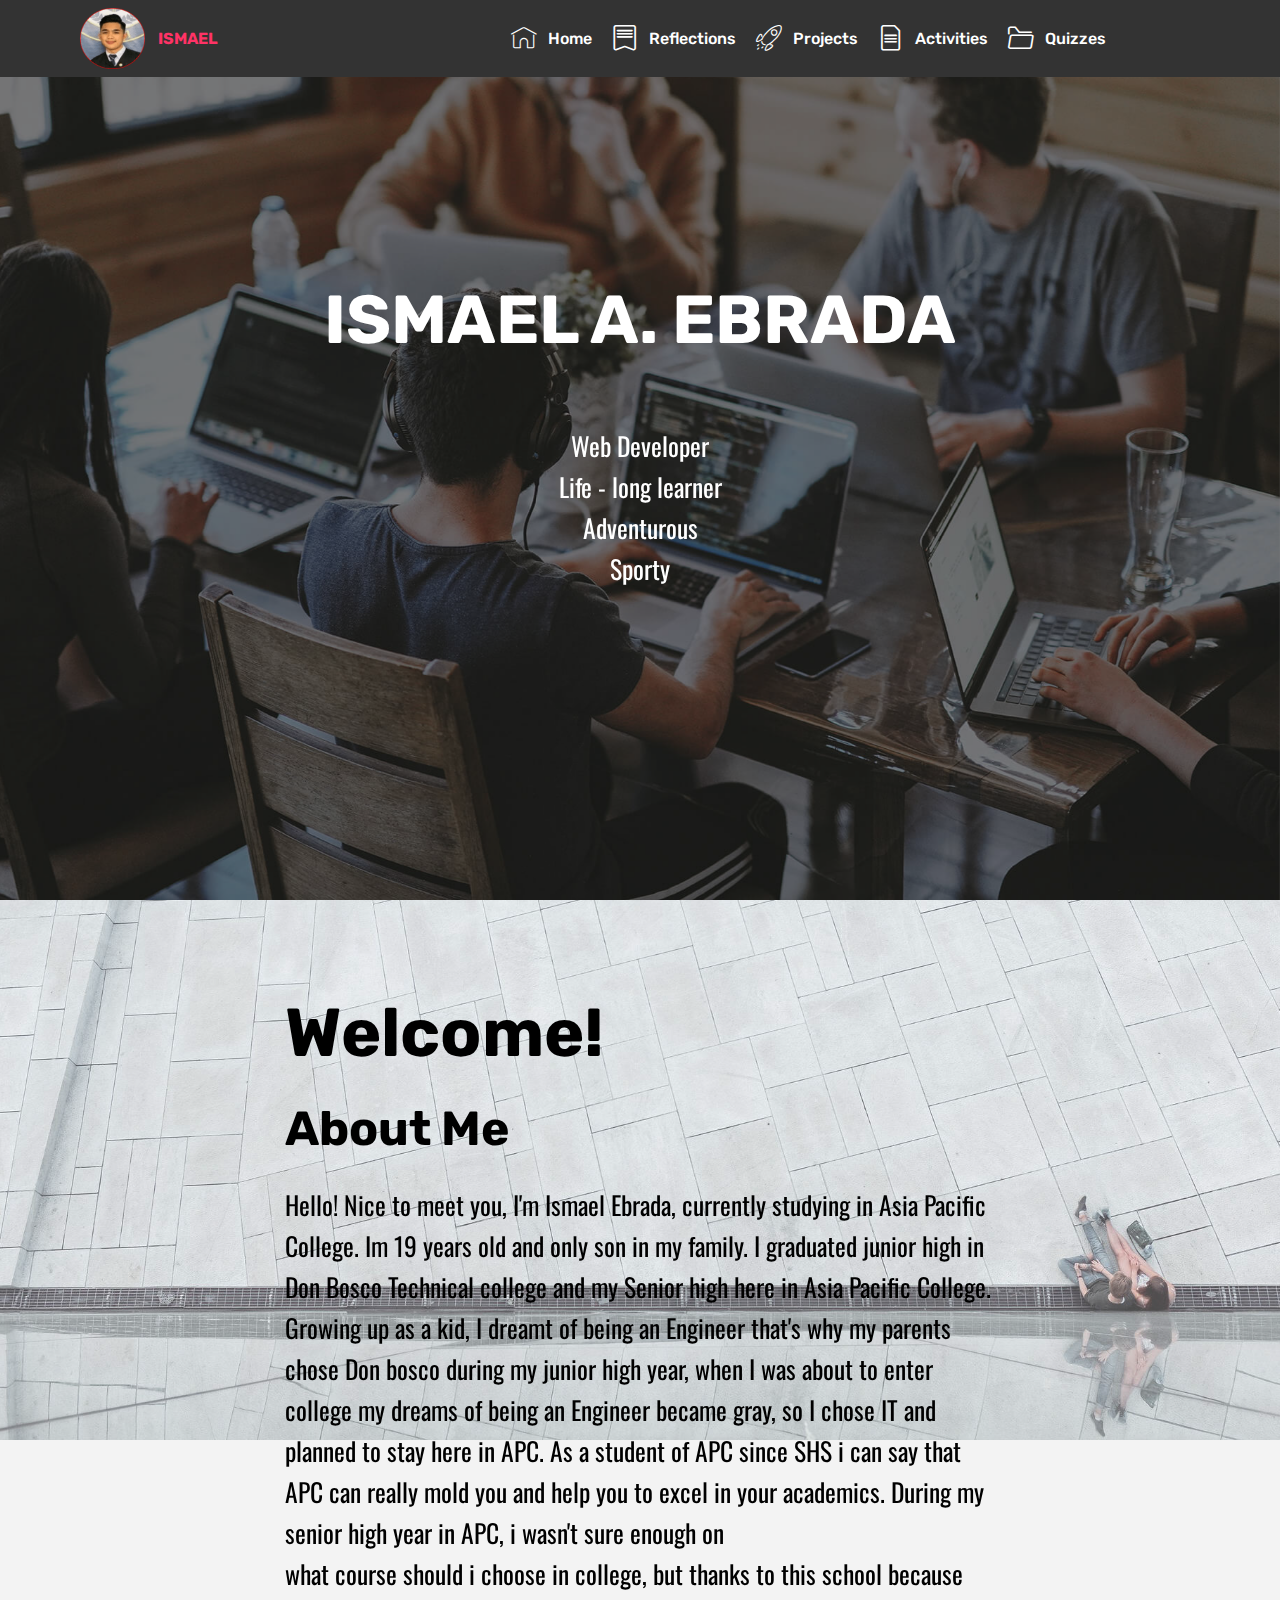
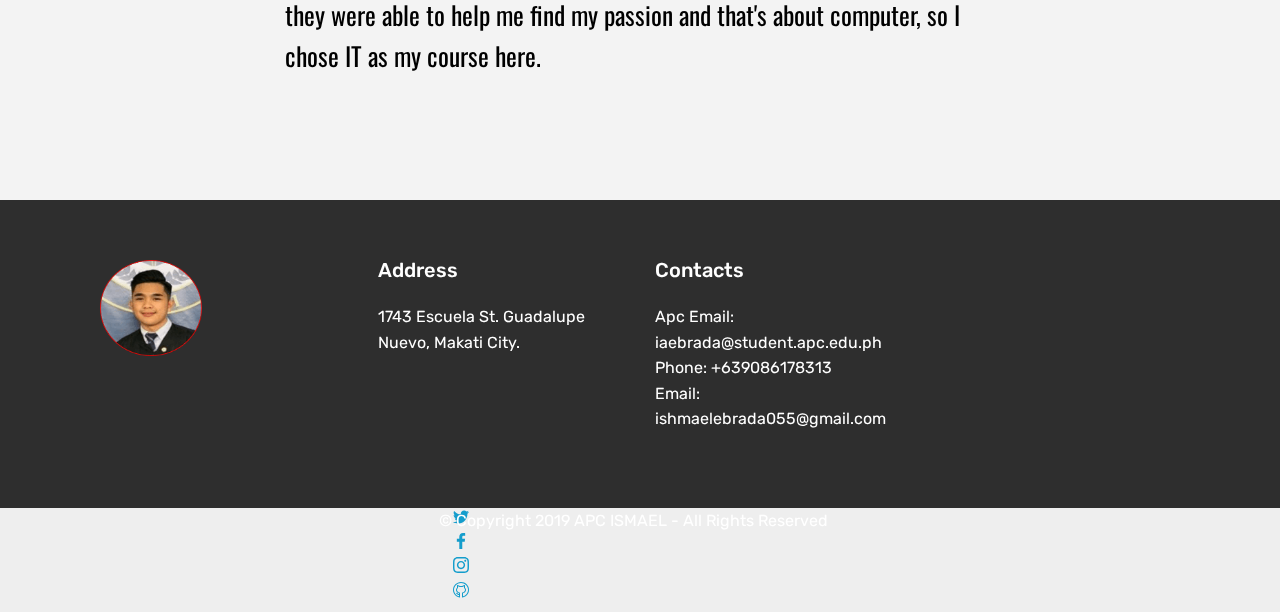
<file: index.html>
<!DOCTYPE html>
<html  >
<head>
  <!-- Site made with Mobirise Website Builder v4.10.6, https://mobirise.com -->
  <meta charset="UTF-8">
  <meta http-equiv="X-UA-Compatible" content="IE=edge">
  <meta name="generator" content="Mobirise v4.10.6, mobirise.com">
  <meta name="viewport" content="width=device-width, initial-scale=1, minimum-scale=1">
  <link rel="shortcut icon" href="assets/images/logo-96x90.png" type="image/x-icon">
  <meta name="description" content="">
  
  <title>Home</title>
  <link rel="stylesheet" href="assets/web/assets/mobirise-icons-bold/mobirise-icons-bold.css">
  <link rel="stylesheet" href="assets/web/assets/mobirise-icons/mobirise-icons.css">
  <link rel="stylesheet" href="assets/tether/tether.min.css">
  <link rel="stylesheet" href="assets/bootstrap/css/bootstrap.min.css">
  <link rel="stylesheet" href="assets/bootstrap/css/bootstrap-grid.min.css">
  <link rel="stylesheet" href="assets/bootstrap/css/bootstrap-reboot.min.css">
  <link rel="stylesheet" href="assets/socicon/css/styles.css">
  <link rel="stylesheet" href="assets/dropdown/css/style.css">
  <link rel="stylesheet" href="assets/theme/css/style.css">
  <link rel="stylesheet" href="assets/mobirise/css/mbr-additional.css" type="text/css">
  
  
  
</head>
<body>
  <section class="menu cid-qTkzRZLJNu" once="menu" id="menu1-0">

    

    <nav class="navbar navbar-expand beta-menu navbar-dropdown align-items-center navbar-fixed-top navbar-toggleable-sm">
        <button class="navbar-toggler navbar-toggler-right" type="button" data-toggle="collapse" data-target="#navbarSupportedContent" aria-controls="navbarSupportedContent" aria-expanded="false" aria-label="Toggle navigation">
            <div class="hamburger">
                <span></span>
                <span></span>
                <span></span>
                <span></span>
            </div>
        </button>
        <div class="menu-logo">
            <div class="navbar-brand">
                <span class="navbar-logo">
                    <a href="index.html">
                         <img src="assets/images/logo-96x90.png" alt="Mobirise" title="" style="height: 3.8rem;">
                    </a>
                </span>
                <span class="navbar-caption-wrap"><a class="navbar-caption text-secondary display-4" href="index.html">ISMAEL</a></span>
            </div>
        </div>
        <div class="collapse navbar-collapse" id="navbarSupportedContent">
            <ul class="navbar-nav nav-dropdown nav-right" data-app-modern-menu="true"><li class="nav-item">
                    <a class="nav-link link text-white display-4" href="index.html">
                        <span class="mbri-home mbr-iconfont mbr-iconfont-btn"></span>Home</a>
                </li>
                <li class="nav-item"><a class="nav-link link text-white display-4" href="page2.html"><span class="mbrib-bookmark mbr-iconfont mbr-iconfont-btn"></span>
                        Reflections<br></a></li><li class="nav-item"><a class="nav-link link text-white display-4" href="page4.html"><span class="mbri-rocket mbr-iconfont mbr-iconfont-btn"></span>Projects<br></a></li><li class="nav-item">
                    <a class="nav-link link text-white display-4" href="page3.html"><span class="mbrib-file mbr-iconfont mbr-iconfont-btn"></span>
                        Activities</a>
                </li><li class="nav-item"><a class="nav-link link text-white display-4" href="page13.html"><span class="mbrib-opened-folder mbr-iconfont mbr-iconfont-btn"></span>Quizzes &nbsp; &nbsp; &nbsp; &nbsp; &nbsp; &nbsp; &nbsp; &nbsp; &nbsp; &nbsp;&nbsp;</a></li></ul>
            
        </div>
    </nav>
</section>

<section class="engine"><a href="https://mobirise.info/p">site templates free download</a></section><section class="cid-rCfMdaYSsR mbr-fullscreen mbr-parallax-background" id="header2-1u">

    

    <div class="mbr-overlay" style="opacity: 0.5; background-color: rgb(35, 35, 35);"></div>

    <div class="container align-center">
        <div class="row justify-content-md-center">
            <div class="mbr-white col-md-10">
                <h1 class="mbr-section-title mbr-bold pb-3 mbr-fonts-style display-1">
                    ISMAEL A. EBRADA</h1>
                
                <p class="mbr-text pb-3 mbr-fonts-style display-5"><br>Web Developer<br>Life - long learner<br>Adventurous<br>Sporty</p>
                
            </div>
        </div>
    </div>
    
</section>

<section class="header9 cid-rCfMdKuN8L mbr-fullscreen mbr-parallax-background" id="header9-1v">

    

    <div class="mbr-overlay" style="opacity: 0.3; background-color: rgb(255, 255, 255);">
    </div>

    <div class="container">
        <div class="media-container-column mbr-white col-lg-8 col-md-10 m-auto">
            <h1 class="mbr-section-title align-left mbr-bold pb-3 mbr-fonts-style display-1">Welcome!</h1>
            <h3 class="mbr-section-subtitle align-left mbr-light pb-3 mbr-fonts-style display-2"><span style="font-style: normal;"><strong>
                About Me</strong></span></h3>
            <p class="mbr-text align-left pb-3 mbr-fonts-style display-5">Hello! Nice to meet you, I'm Ismael Ebrada, currently studying in Asia Pacific College. Im 19 years old and only son in my family.
I graduated junior high in Don Bosco Technical college and my Senior high here in Asia Pacific College. Growing up as a kid,
I dreamt of being an Engineer that's why my parents chose Don bosco during my junior high year, when I was about to enter college my dreams of being an Engineer became gray, so I chose IT and planned to stay here in APC. As a student of APC since SHS i can say
that APC can really mold you and help you to excel in your academics. During my senior high year in APC, i wasn't sure enough on
<br>what course should i choose in college, but thanks to this school because they were able to help me find my passion and that's about
computer, so I chose IT as my course here.&nbsp;</p>
            
        </div>
    </div>

    
</section>

<section class="cid-rCfMfjgpuO" id="footer1-1w">

    

    

    <div class="container">
        <div class="media-container-row content text-white">
            <div class="col-12 col-md-3">
                <div class="media-wrap">
                    <a href="index.html">
                        <img src="assets/images/logo-148x139.png" alt="Mobirise" title="">
                    </a>
                </div>
            </div>
            <div class="col-12 col-md-3 mbr-fonts-style display-7">
                <h5 class="pb-3">
                    Address
                </h5>
                <p class="mbr-text">1743 Escuela St. Guadalupe Nuevo, Makati City.&nbsp;</p>
            </div>
            <div class="col-12 col-md-3 mbr-fonts-style display-7">
                <h5 class="pb-3">
                    Contacts
                </h5>
                <p class="mbr-text">Apc Email: iaebrada@student.apc.edu.ph<br>Phone: +639086178313<br>Email: ishmaelebrada055@gmail.com</p>
            </div>
            <div class="col-12 col-md-3 mbr-fonts-style display-7">
                <h5 class="pb-3"></h5>
                <p class="mbr-text"></p>
            </div>
        </div>
        
    </div>
</section>

<section once="footers" class="cid-rCfMzJ5RQF" id="footer7-1y">

    

    

    <div class="container">
        <div class="media-container-row align-center mbr-white">
            
            <div class="row social-row">
                <div class="social-list align-right pb-2">
                    
                    
                    
                    
                    
                    
                <div class="soc-item">
                        <a href="https://twitter.com/ish_ebrada" target="_blank">
                            <span class="mbr-iconfont mbr-iconfont-social socicon-twitter socicon"></span>
                        </a>
                    </div><div class="soc-item">
                        <a href="https://www.facebook.com/ishmaelebrada?ref=bookmarks" target="_blank">
                            <span class="mbr-iconfont mbr-iconfont-social socicon-facebook socicon"></span>
                        </a>
                    </div><div class="soc-item">
                        <a href="https://www.instagram.com/ishebrada/" target="_blank">
                            <span class="mbr-iconfont mbr-iconfont-social socicon-instagram socicon"></span>
                        </a>
                    </div><div class="soc-item">
                        <a href="https://github.com/iaebrada/lab1" target="_blank">
                            <span class="mbr-iconfont mbr-iconfont-social mbrib-github"></span>
                        </a>
                    </div></div>
            </div>
            <div class="row row-copirayt">
                <p class="mbr-text mb-0 mbr-fonts-style mbr-white align-center display-7">
                    © Copyright 2019 APC ISMAEL - All Rights Reserved
                </p>
            </div>
        </div>
    </div>
</section>


  <script src="assets/web/assets/jquery/jquery.min.js"></script>
  <script src="assets/popper/popper.min.js"></script>
  <script src="assets/tether/tether.min.js"></script>
  <script src="assets/bootstrap/js/bootstrap.min.js"></script>
  <script src="assets/touchswipe/jquery.touch-swipe.min.js"></script>
  <script src="assets/parallax/jarallax.min.js"></script>
  <script src="assets/smoothscroll/smooth-scroll.js"></script>
  <script src="assets/dropdown/js/nav-dropdown.js"></script>
  <script src="assets/dropdown/js/navbar-dropdown.js"></script>
  <script src="assets/theme/js/script.js"></script>
  
  
</body>
</html>
</file>
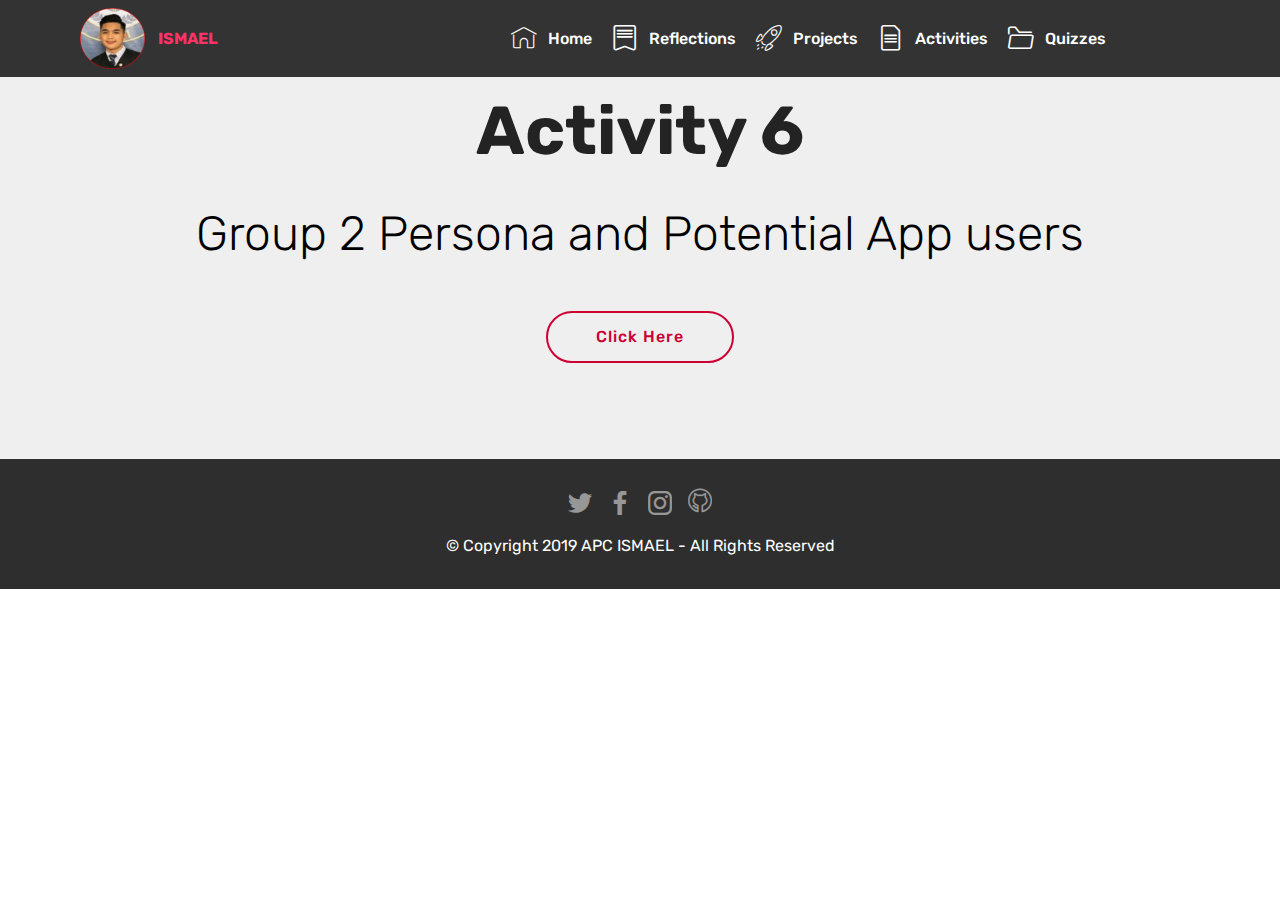
<file: page10.html>
<!DOCTYPE html>
<html  >
<head>
  <!-- Site made with Mobirise Website Builder v4.10.6, https://mobirise.com -->
  <meta charset="UTF-8">
  <meta http-equiv="X-UA-Compatible" content="IE=edge">
  <meta name="generator" content="Mobirise v4.10.6, mobirise.com">
  <meta name="viewport" content="width=device-width, initial-scale=1, minimum-scale=1">
  <link rel="shortcut icon" href="assets/images/logo-96x90.png" type="image/x-icon">
  <meta name="description" content="Web Page Creator Description">
  
  <title>Activity 6</title>
  <link rel="stylesheet" href="assets/web/assets/mobirise-icons-bold/mobirise-icons-bold.css">
  <link rel="stylesheet" href="assets/web/assets/mobirise-icons/mobirise-icons.css">
  <link rel="stylesheet" href="assets/tether/tether.min.css">
  <link rel="stylesheet" href="assets/bootstrap/css/bootstrap.min.css">
  <link rel="stylesheet" href="assets/bootstrap/css/bootstrap-grid.min.css">
  <link rel="stylesheet" href="assets/bootstrap/css/bootstrap-reboot.min.css">
  <link rel="stylesheet" href="assets/dropdown/css/style.css">
  <link rel="stylesheet" href="assets/socicon/css/styles.css">
  <link rel="stylesheet" href="assets/theme/css/style.css">
  <link rel="stylesheet" href="assets/mobirise/css/mbr-additional.css" type="text/css">
  
  
  
</head>
<body>
  <section class="menu cid-qTkzRZLJNu" once="menu" id="menu1-16">

    

    <nav class="navbar navbar-expand beta-menu navbar-dropdown align-items-center navbar-fixed-top navbar-toggleable-sm">
        <button class="navbar-toggler navbar-toggler-right" type="button" data-toggle="collapse" data-target="#navbarSupportedContent" aria-controls="navbarSupportedContent" aria-expanded="false" aria-label="Toggle navigation">
            <div class="hamburger">
                <span></span>
                <span></span>
                <span></span>
                <span></span>
            </div>
        </button>
        <div class="menu-logo">
            <div class="navbar-brand">
                <span class="navbar-logo">
                    <a href="index.html">
                         <img src="assets/images/logo-96x90.png" alt="Mobirise" title="" style="height: 3.8rem;">
                    </a>
                </span>
                <span class="navbar-caption-wrap"><a class="navbar-caption text-secondary display-4" href="index.html">ISMAEL</a></span>
            </div>
        </div>
        <div class="collapse navbar-collapse" id="navbarSupportedContent">
            <ul class="navbar-nav nav-dropdown nav-right" data-app-modern-menu="true"><li class="nav-item">
                    <a class="nav-link link text-white display-4" href="index.html">
                        <span class="mbri-home mbr-iconfont mbr-iconfont-btn"></span>Home</a>
                </li>
                <li class="nav-item"><a class="nav-link link text-white display-4" href="page2.html"><span class="mbrib-bookmark mbr-iconfont mbr-iconfont-btn"></span>
                        Reflections<br></a></li><li class="nav-item"><a class="nav-link link text-white display-4" href="page4.html"><span class="mbri-rocket mbr-iconfont mbr-iconfont-btn"></span>Projects<br></a></li><li class="nav-item">
                    <a class="nav-link link text-white display-4" href="page3.html"><span class="mbrib-file mbr-iconfont mbr-iconfont-btn"></span>
                        Activities</a>
                </li><li class="nav-item"><a class="nav-link link text-white display-4" href="page13.html"><span class="mbrib-opened-folder mbr-iconfont mbr-iconfont-btn"></span>Quizzes &nbsp; &nbsp; &nbsp; &nbsp; &nbsp; &nbsp; &nbsp; &nbsp; &nbsp; &nbsp;&nbsp;</a></li></ul>
            
        </div>
    </nav>
</section>

<section class="engine"><a href="https://mobirise.info/a">online site builder</a></section><section class="header1 cid-rCl25ecbwq" id="header16-2c">

    

    

    <div class="container">
        <div class="row justify-content-md-center">
            <div class="col-md-10 align-center">
                <h1 class="mbr-section-title mbr-bold pb-3 mbr-fonts-style display-1">
                    Activity 6<br></h1>
                
                <p class="mbr-text pb-3 mbr-fonts-style display-2">
                    Group 2 Persona and Potential App users</p>
                <div class="mbr-section-btn"><a class="btn btn-md btn-secondary-outline display-4" href="page14.html">Click Here</a></div>
            </div>
        </div>
    </div>

</section>

<section once="footers" class="cid-rCl80cvEwY" id="footer7-2g">

    

    

    <div class="container">
        <div class="media-container-row align-center mbr-white">
            
            <div class="row social-row">
                <div class="social-list align-right pb-2">
                    
                    
                    
                    
                    
                    
                <div class="soc-item">
                        <a href="https://twitter.com/ish_ebrada" target="_blank">
                            <span class="mbr-iconfont mbr-iconfont-social socicon-twitter socicon"></span>
                        </a>
                    </div><div class="soc-item">
                        <a href="https://www.facebook.com/ishmaelebrada?ref=bookmarks" target="_blank">
                            <span class="mbr-iconfont mbr-iconfont-social socicon-facebook socicon"></span>
                        </a>
                    </div><div class="soc-item">
                        <a href="https://www.instagram.com/ishebrada/" target="_blank">
                            <span class="mbr-iconfont mbr-iconfont-social socicon-instagram socicon"></span>
                        </a>
                    </div><div class="soc-item">
                        <a href="https://github.com/iaebrada/lab1" target="_blank">
                            <span class="mbr-iconfont mbr-iconfont-social mbrib-github"></span>
                        </a>
                    </div></div>
            </div>
            <div class="row row-copirayt">
                <p class="mbr-text mb-0 mbr-fonts-style mbr-white align-center display-7">
                    © Copyright 2019 APC ISMAEL - All Rights Reserved
                </p>
            </div>
        </div>
    </div>
</section>


  <script src="assets/web/assets/jquery/jquery.min.js"></script>
  <script src="assets/popper/popper.min.js"></script>
  <script src="assets/tether/tether.min.js"></script>
  <script src="assets/bootstrap/js/bootstrap.min.js"></script>
  <script src="assets/dropdown/js/nav-dropdown.js"></script>
  <script src="assets/dropdown/js/navbar-dropdown.js"></script>
  <script src="assets/touchswipe/jquery.touch-swipe.min.js"></script>
  <script src="assets/smoothscroll/smooth-scroll.js"></script>
  <script src="assets/theme/js/script.js"></script>
  
  
</body>
</html>
</file>
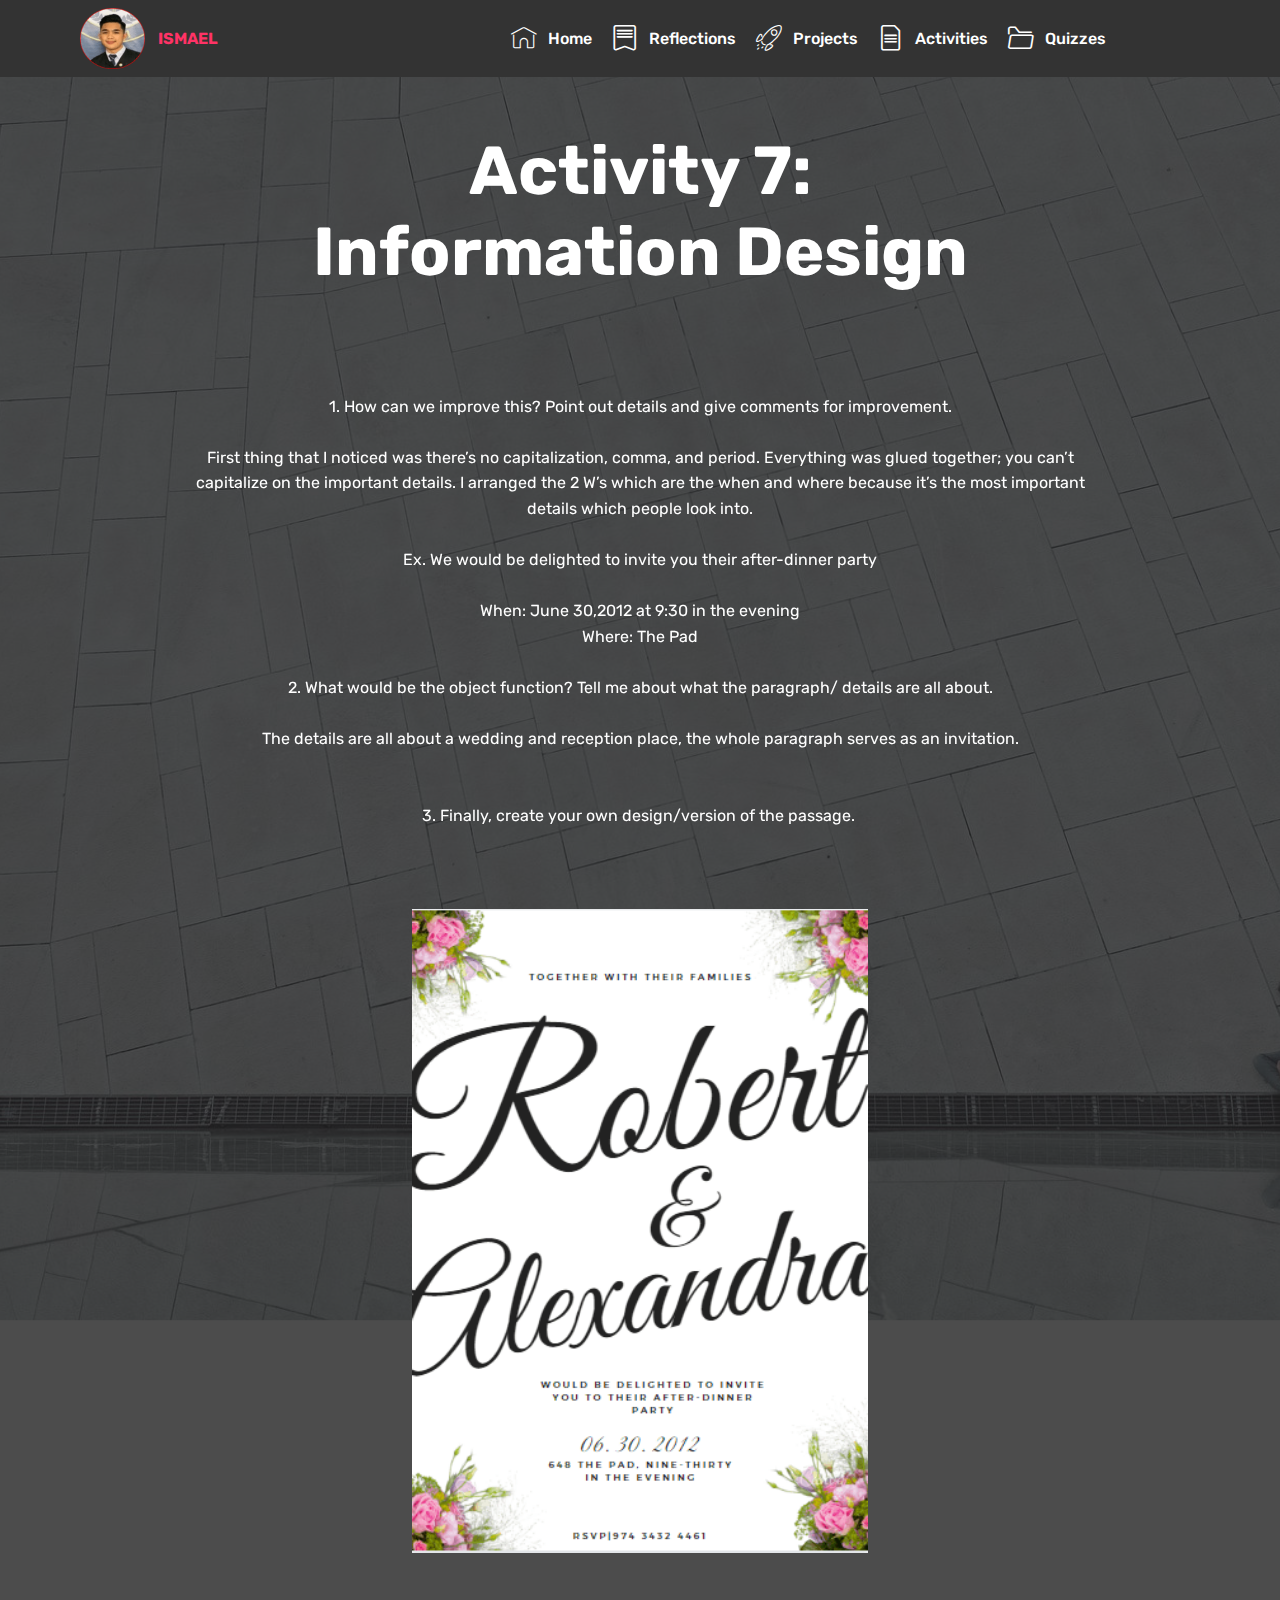
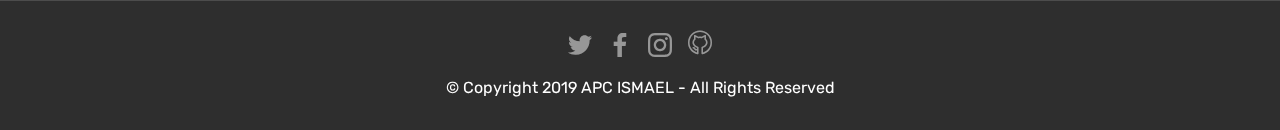
<file: page11.html>
<!DOCTYPE html>
<html  >
<head>
  <!-- Site made with Mobirise Website Builder v4.10.6, https://mobirise.com -->
  <meta charset="UTF-8">
  <meta http-equiv="X-UA-Compatible" content="IE=edge">
  <meta name="generator" content="Mobirise v4.10.6, mobirise.com">
  <meta name="viewport" content="width=device-width, initial-scale=1, minimum-scale=1">
  <link rel="shortcut icon" href="assets/images/logo-96x90.png" type="image/x-icon">
  <meta name="description" content="Site Generator Description">
  
  <title>Activity 7</title>
  <link rel="stylesheet" href="assets/web/assets/mobirise-icons-bold/mobirise-icons-bold.css">
  <link rel="stylesheet" href="assets/web/assets/mobirise-icons/mobirise-icons.css">
  <link rel="stylesheet" href="assets/tether/tether.min.css">
  <link rel="stylesheet" href="assets/bootstrap/css/bootstrap.min.css">
  <link rel="stylesheet" href="assets/bootstrap/css/bootstrap-grid.min.css">
  <link rel="stylesheet" href="assets/bootstrap/css/bootstrap-reboot.min.css">
  <link rel="stylesheet" href="assets/socicon/css/styles.css">
  <link rel="stylesheet" href="assets/dropdown/css/style.css">
  <link rel="stylesheet" href="assets/theme/css/style.css">
  <link rel="stylesheet" href="assets/mobirise/css/mbr-additional.css" type="text/css">
  
  
  
</head>
<body>
  <section class="menu cid-qTkzRZLJNu" once="menu" id="menu1-17">

    

    <nav class="navbar navbar-expand beta-menu navbar-dropdown align-items-center navbar-fixed-top navbar-toggleable-sm">
        <button class="navbar-toggler navbar-toggler-right" type="button" data-toggle="collapse" data-target="#navbarSupportedContent" aria-controls="navbarSupportedContent" aria-expanded="false" aria-label="Toggle navigation">
            <div class="hamburger">
                <span></span>
                <span></span>
                <span></span>
                <span></span>
            </div>
        </button>
        <div class="menu-logo">
            <div class="navbar-brand">
                <span class="navbar-logo">
                    <a href="index.html">
                         <img src="assets/images/logo-96x90.png" alt="Mobirise" title="" style="height: 3.8rem;">
                    </a>
                </span>
                <span class="navbar-caption-wrap"><a class="navbar-caption text-secondary display-4" href="index.html">ISMAEL</a></span>
            </div>
        </div>
        <div class="collapse navbar-collapse" id="navbarSupportedContent">
            <ul class="navbar-nav nav-dropdown nav-right" data-app-modern-menu="true"><li class="nav-item">
                    <a class="nav-link link text-white display-4" href="index.html">
                        <span class="mbri-home mbr-iconfont mbr-iconfont-btn"></span>Home</a>
                </li>
                <li class="nav-item"><a class="nav-link link text-white display-4" href="page2.html"><span class="mbrib-bookmark mbr-iconfont mbr-iconfont-btn"></span>
                        Reflections<br></a></li><li class="nav-item"><a class="nav-link link text-white display-4" href="page4.html"><span class="mbri-rocket mbr-iconfont mbr-iconfont-btn"></span>Projects<br></a></li><li class="nav-item">
                    <a class="nav-link link text-white display-4" href="page3.html"><span class="mbrib-file mbr-iconfont mbr-iconfont-btn"></span>
                        Activities</a>
                </li><li class="nav-item"><a class="nav-link link text-white display-4" href="page13.html"><span class="mbrib-opened-folder mbr-iconfont mbr-iconfont-btn"></span>Quizzes &nbsp; &nbsp; &nbsp; &nbsp; &nbsp; &nbsp; &nbsp; &nbsp; &nbsp; &nbsp;&nbsp;</a></li></ul>
            
        </div>
    </nav>
</section>

<section class="engine"><a href="https://mobirise.info/p">web templates free download</a></section><section class="header4 cid-rCfyIBJgr8 mbr-fullscreen mbr-parallax-background" id="header4-1o">

    

    <div class="mbr-overlay" style="opacity: 0.8; background-color: rgb(35, 35, 35);">
    </div>

    <div class="container">
        <div class="row justify-content-md-center">
            <div class="media-content col-md-10">
                <h1 class="mbr-section-title align-center mbr-white pb-3 mbr-bold mbr-fonts-style display-1">
                    <br>Activity 7:<br>Information Design</h1>
                
                <div class="mbr-text align-center mbr-white pb-3">
                    <p class="mbr-text mbr-fonts-style display-7"><br><br><br>1.	How can we improve this? Point out details and give comments for improvement.
<br>
<br>First thing that I noticed was there’s no capitalization, comma, and period. Everything was glued together; you can’t capitalize on the important details.  I arranged the 2 W’s which are the when and where because it’s the most important details which people look into.
<br>
<br>Ex. We would be delighted to invite you their after-dinner party
<br>
<br>When: June 30,2012 at 9:30 in the evening
<br>Where: The Pad 
<br><br>2.	What would be the object function? Tell me about what the paragraph/ details are all about.
<br>
<br>The details are all about a wedding and reception place, the whole paragraph serves as an invitation. 
<br>
<br>
<br>3.	Finally, create your own design/version of the passage.&nbsp;<br></p>
                </div>
                
            </div>
            <div class="mbr-figure pt-5">
                <img src="assets/images/dasdasdasdas-359x507.png" alt="Mobirise" title="" style="width: 40%;">
            </div>
        </div>
    </div>
</section>

<section once="footers" class="cid-rCl80cvEwY" id="footer7-2g">

    

    

    <div class="container">
        <div class="media-container-row align-center mbr-white">
            
            <div class="row social-row">
                <div class="social-list align-right pb-2">
                    
                    
                    
                    
                    
                    
                <div class="soc-item">
                        <a href="https://twitter.com/ish_ebrada" target="_blank">
                            <span class="mbr-iconfont mbr-iconfont-social socicon-twitter socicon"></span>
                        </a>
                    </div><div class="soc-item">
                        <a href="https://www.facebook.com/ishmaelebrada?ref=bookmarks" target="_blank">
                            <span class="mbr-iconfont mbr-iconfont-social socicon-facebook socicon"></span>
                        </a>
                    </div><div class="soc-item">
                        <a href="https://www.instagram.com/ishebrada/" target="_blank">
                            <span class="mbr-iconfont mbr-iconfont-social socicon-instagram socicon"></span>
                        </a>
                    </div><div class="soc-item">
                        <a href="https://github.com/iaebrada/lab1" target="_blank">
                            <span class="mbr-iconfont mbr-iconfont-social mbrib-github"></span>
                        </a>
                    </div></div>
            </div>
            <div class="row row-copirayt">
                <p class="mbr-text mb-0 mbr-fonts-style mbr-white align-center display-7">
                    © Copyright 2019 APC ISMAEL - All Rights Reserved
                </p>
            </div>
        </div>
    </div>
</section>


  <script src="assets/web/assets/jquery/jquery.min.js"></script>
  <script src="assets/popper/popper.min.js"></script>
  <script src="assets/tether/tether.min.js"></script>
  <script src="assets/bootstrap/js/bootstrap.min.js"></script>
  <script src="assets/touchswipe/jquery.touch-swipe.min.js"></script>
  <script src="assets/parallax/jarallax.min.js"></script>
  <script src="assets/smoothscroll/smooth-scroll.js"></script>
  <script src="assets/dropdown/js/nav-dropdown.js"></script>
  <script src="assets/dropdown/js/navbar-dropdown.js"></script>
  <script src="assets/theme/js/script.js"></script>
  
  
</body>
</html>
</file>
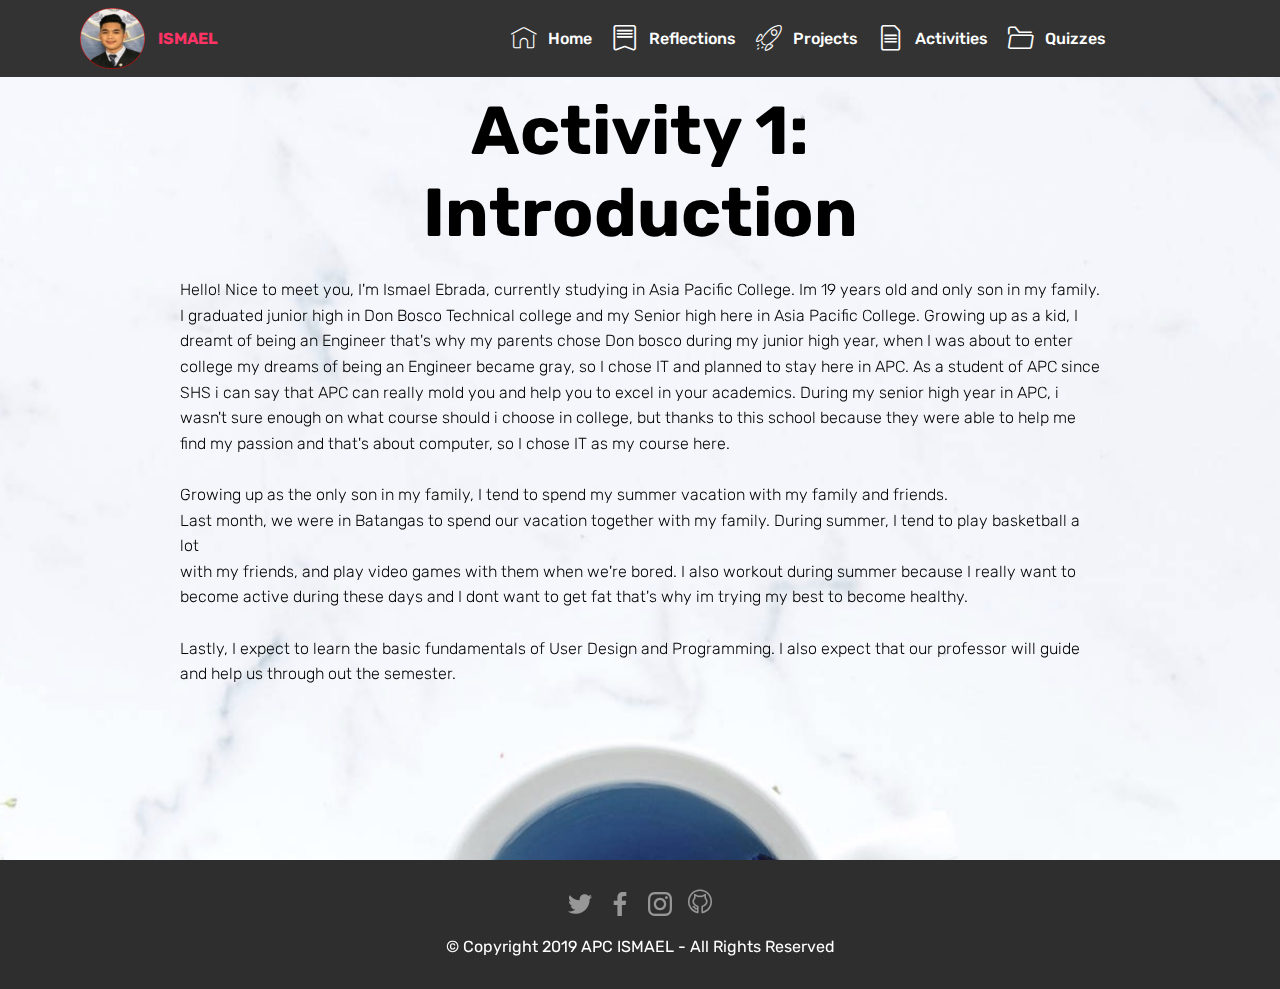
<file: page12.html>
<!DOCTYPE html>
<html  >
<head>
  <!-- Site made with Mobirise Website Builder v4.10.6, https://mobirise.com -->
  <meta charset="UTF-8">
  <meta http-equiv="X-UA-Compatible" content="IE=edge">
  <meta name="generator" content="Mobirise v4.10.6, mobirise.com">
  <meta name="viewport" content="width=device-width, initial-scale=1, minimum-scale=1">
  <link rel="shortcut icon" href="assets/images/logo-96x90.png" type="image/x-icon">
  <meta name="description" content="Web Site Builder Description">
  
  <title>Activity 1</title>
  <link rel="stylesheet" href="assets/web/assets/mobirise-icons-bold/mobirise-icons-bold.css">
  <link rel="stylesheet" href="assets/web/assets/mobirise-icons/mobirise-icons.css">
  <link rel="stylesheet" href="assets/tether/tether.min.css">
  <link rel="stylesheet" href="assets/bootstrap/css/bootstrap.min.css">
  <link rel="stylesheet" href="assets/bootstrap/css/bootstrap-grid.min.css">
  <link rel="stylesheet" href="assets/bootstrap/css/bootstrap-reboot.min.css">
  <link rel="stylesheet" href="assets/socicon/css/styles.css">
  <link rel="stylesheet" href="assets/dropdown/css/style.css">
  <link rel="stylesheet" href="assets/theme/css/style.css">
  <link rel="stylesheet" href="assets/mobirise/css/mbr-additional.css" type="text/css">
  
  
  
</head>
<body>
  <section class="menu cid-qTkzRZLJNu" once="menu" id="menu1-18">

    

    <nav class="navbar navbar-expand beta-menu navbar-dropdown align-items-center navbar-fixed-top navbar-toggleable-sm">
        <button class="navbar-toggler navbar-toggler-right" type="button" data-toggle="collapse" data-target="#navbarSupportedContent" aria-controls="navbarSupportedContent" aria-expanded="false" aria-label="Toggle navigation">
            <div class="hamburger">
                <span></span>
                <span></span>
                <span></span>
                <span></span>
            </div>
        </button>
        <div class="menu-logo">
            <div class="navbar-brand">
                <span class="navbar-logo">
                    <a href="index.html">
                         <img src="assets/images/logo-96x90.png" alt="Mobirise" title="" style="height: 3.8rem;">
                    </a>
                </span>
                <span class="navbar-caption-wrap"><a class="navbar-caption text-secondary display-4" href="index.html">ISMAEL</a></span>
            </div>
        </div>
        <div class="collapse navbar-collapse" id="navbarSupportedContent">
            <ul class="navbar-nav nav-dropdown nav-right" data-app-modern-menu="true"><li class="nav-item">
                    <a class="nav-link link text-white display-4" href="index.html">
                        <span class="mbri-home mbr-iconfont mbr-iconfont-btn"></span>Home</a>
                </li>
                <li class="nav-item"><a class="nav-link link text-white display-4" href="page2.html"><span class="mbrib-bookmark mbr-iconfont mbr-iconfont-btn"></span>
                        Reflections<br></a></li><li class="nav-item"><a class="nav-link link text-white display-4" href="page4.html"><span class="mbri-rocket mbr-iconfont mbr-iconfont-btn"></span>Projects<br></a></li><li class="nav-item">
                    <a class="nav-link link text-white display-4" href="page3.html"><span class="mbrib-file mbr-iconfont mbr-iconfont-btn"></span>
                        Activities</a>
                </li><li class="nav-item"><a class="nav-link link text-white display-4" href="page13.html"><span class="mbrib-opened-folder mbr-iconfont mbr-iconfont-btn"></span>Quizzes &nbsp; &nbsp; &nbsp; &nbsp; &nbsp; &nbsp; &nbsp; &nbsp; &nbsp; &nbsp;&nbsp;</a></li></ul>
            
        </div>
    </nav>
</section>

<section class="engine"><a href="https://mobirise.info/f">simple site builder</a></section><section class="header1 cid-rCfekBj5Kr mbr-parallax-background" id="header1-1a">

    

    <div class="mbr-overlay" style="opacity: 0; background-color: rgb(20, 157, 204);">
    </div>

    <div class="container">
        <div class="row justify-content-md-center">
            <div class="mbr-white col-md-10">
                <h1 class="mbr-section-title align-center mbr-bold pb-3 mbr-fonts-style display-1">
                    Activity 1:<br>Introduction</h1>
                
                <p class="mbr-text align-center pb-3 mbr-fonts-style display-4">Hello! Nice to meet you, I'm Ismael Ebrada, currently studying in Asia Pacific College. Im 19 years old and only son in my family.
I graduated junior high in Don Bosco Technical college and my Senior high here in Asia Pacific College. Growing up as a kid,
I dreamt of being an Engineer that's why my parents chose Don bosco during my junior high year, when I was about to enter college my dreams of being an Engineer became gray, so I chose IT and planned to stay here in APC. As a student of APC since SHS i can say
that APC can really mold you and help you to excel in your academics. During my senior high year in APC, i wasn't sure enough on
what course should i choose in college, but thanks to this school because they were able to help me find my passion and that's about
computer, so I chose IT as my course here.&nbsp;<br><br>Growing up as the only son in my family, I tend to spend my summer vacation with my family and friends.
<br>Last month, we were in Batangas to spend our vacation together with my family. During summer, I tend to play basketball a lot
<br>with my friends, and play video games with them when we're bored. I also workout during summer because I really want to become
active during these days and I dont want to get fat that's why im trying my best to become healthy.<br><br>Lastly, I expect to learn the basic fundamentals of User Design and Programming. I also expect that our professor will guide and help us through out the semester.<br><br><br></p>
                
            </div>
        </div>
    </div>

</section>

<section once="footers" class="cid-rCl80cvEwY" id="footer7-2g">

    

    

    <div class="container">
        <div class="media-container-row align-center mbr-white">
            
            <div class="row social-row">
                <div class="social-list align-right pb-2">
                    
                    
                    
                    
                    
                    
                <div class="soc-item">
                        <a href="https://twitter.com/ish_ebrada" target="_blank">
                            <span class="mbr-iconfont mbr-iconfont-social socicon-twitter socicon"></span>
                        </a>
                    </div><div class="soc-item">
                        <a href="https://www.facebook.com/ishmaelebrada?ref=bookmarks" target="_blank">
                            <span class="mbr-iconfont mbr-iconfont-social socicon-facebook socicon"></span>
                        </a>
                    </div><div class="soc-item">
                        <a href="https://www.instagram.com/ishebrada/" target="_blank">
                            <span class="mbr-iconfont mbr-iconfont-social socicon-instagram socicon"></span>
                        </a>
                    </div><div class="soc-item">
                        <a href="https://github.com/iaebrada/lab1" target="_blank">
                            <span class="mbr-iconfont mbr-iconfont-social mbrib-github"></span>
                        </a>
                    </div></div>
            </div>
            <div class="row row-copirayt">
                <p class="mbr-text mb-0 mbr-fonts-style mbr-white align-center display-7">
                    © Copyright 2019 APC ISMAEL - All Rights Reserved
                </p>
            </div>
        </div>
    </div>
</section>


  <script src="assets/web/assets/jquery/jquery.min.js"></script>
  <script src="assets/popper/popper.min.js"></script>
  <script src="assets/tether/tether.min.js"></script>
  <script src="assets/bootstrap/js/bootstrap.min.js"></script>
  <script src="assets/touchswipe/jquery.touch-swipe.min.js"></script>
  <script src="assets/parallax/jarallax.min.js"></script>
  <script src="assets/smoothscroll/smooth-scroll.js"></script>
  <script src="assets/dropdown/js/nav-dropdown.js"></script>
  <script src="assets/dropdown/js/navbar-dropdown.js"></script>
  <script src="assets/theme/js/script.js"></script>
  
  
</body>
</html>
</file>
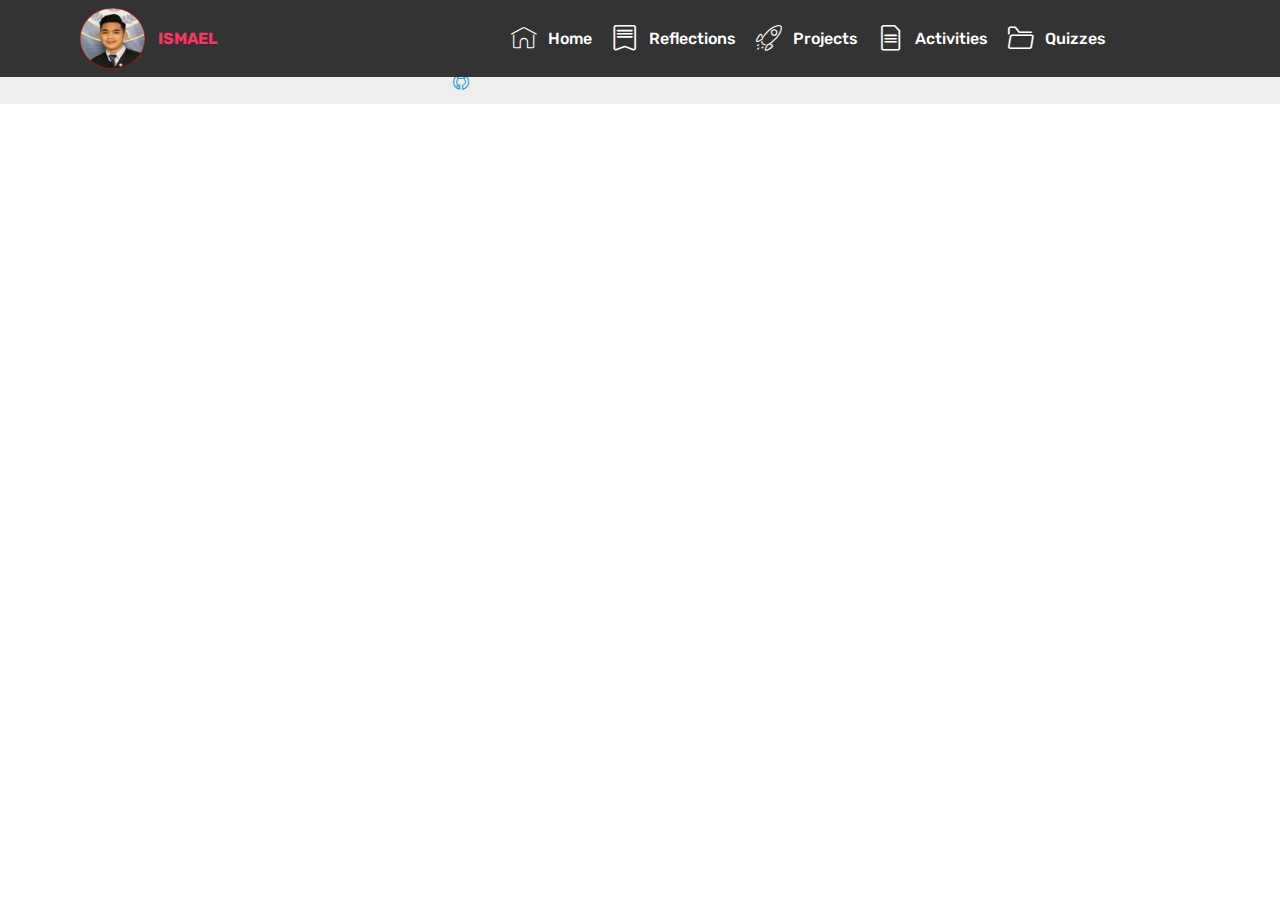
<file: page13.html>
<!DOCTYPE html>
<html  >
<head>
  <!-- Site made with Mobirise Website Builder v4.10.6, https://mobirise.com -->
  <meta charset="UTF-8">
  <meta http-equiv="X-UA-Compatible" content="IE=edge">
  <meta name="generator" content="Mobirise v4.10.6, mobirise.com">
  <meta name="viewport" content="width=device-width, initial-scale=1, minimum-scale=1">
  <link rel="shortcut icon" href="assets/images/logo-96x90.png" type="image/x-icon">
  <meta name="description" content="Website Builder Description">
  
  <title>Quizzes</title>
  <link rel="stylesheet" href="assets/web/assets/mobirise-icons-bold/mobirise-icons-bold.css">
  <link rel="stylesheet" href="assets/web/assets/mobirise-icons/mobirise-icons.css">
  <link rel="stylesheet" href="assets/tether/tether.min.css">
  <link rel="stylesheet" href="assets/bootstrap/css/bootstrap.min.css">
  <link rel="stylesheet" href="assets/bootstrap/css/bootstrap-grid.min.css">
  <link rel="stylesheet" href="assets/bootstrap/css/bootstrap-reboot.min.css">
  <link rel="stylesheet" href="assets/dropdown/css/style.css">
  <link rel="stylesheet" href="assets/socicon/css/styles.css">
  <link rel="stylesheet" href="assets/theme/css/style.css">
  <link rel="stylesheet" href="assets/mobirise/css/mbr-additional.css" type="text/css">
  
  
  
</head>
<body>
  <section class="menu cid-qTkzRZLJNu" once="menu" id="menu1-1p">

    

    <nav class="navbar navbar-expand beta-menu navbar-dropdown align-items-center navbar-fixed-top navbar-toggleable-sm">
        <button class="navbar-toggler navbar-toggler-right" type="button" data-toggle="collapse" data-target="#navbarSupportedContent" aria-controls="navbarSupportedContent" aria-expanded="false" aria-label="Toggle navigation">
            <div class="hamburger">
                <span></span>
                <span></span>
                <span></span>
                <span></span>
            </div>
        </button>
        <div class="menu-logo">
            <div class="navbar-brand">
                <span class="navbar-logo">
                    <a href="index.html">
                         <img src="assets/images/logo-96x90.png" alt="Mobirise" title="" style="height: 3.8rem;">
                    </a>
                </span>
                <span class="navbar-caption-wrap"><a class="navbar-caption text-secondary display-4" href="index.html">ISMAEL</a></span>
            </div>
        </div>
        <div class="collapse navbar-collapse" id="navbarSupportedContent">
            <ul class="navbar-nav nav-dropdown nav-right" data-app-modern-menu="true"><li class="nav-item">
                    <a class="nav-link link text-white display-4" href="index.html">
                        <span class="mbri-home mbr-iconfont mbr-iconfont-btn"></span>Home</a>
                </li>
                <li class="nav-item"><a class="nav-link link text-white display-4" href="page2.html"><span class="mbrib-bookmark mbr-iconfont mbr-iconfont-btn"></span>
                        Reflections<br></a></li><li class="nav-item"><a class="nav-link link text-white display-4" href="page4.html"><span class="mbri-rocket mbr-iconfont mbr-iconfont-btn"></span>Projects<br></a></li><li class="nav-item">
                    <a class="nav-link link text-white display-4" href="page3.html"><span class="mbrib-file mbr-iconfont mbr-iconfont-btn"></span>
                        Activities</a>
                </li><li class="nav-item"><a class="nav-link link text-white display-4" href="page13.html"><span class="mbrib-opened-folder mbr-iconfont mbr-iconfont-btn"></span>Quizzes &nbsp; &nbsp; &nbsp; &nbsp; &nbsp; &nbsp; &nbsp; &nbsp; &nbsp; &nbsp;&nbsp;</a></li></ul>
            
        </div>
    </nav>
</section>

<section class="engine"><a href="https://mobirise.info/u">bootstrap html templates</a></section><section once="footers" class="cid-rxUAMAngVV" id="footer7-1q">

    

    

    <div class="container">
        <div class="media-container-row align-center mbr-white">
            
            <div class="row social-row">
                <div class="social-list align-right pb-2">
                    
                    
                    
                    
                    
                    
                <div class="soc-item">
                        <a href="https://twitter.com/ish_ebrada" target="_blank">
                            <span class="mbr-iconfont mbr-iconfont-social socicon-twitter socicon"></span>
                        </a>
                    </div><div class="soc-item">
                        <a href="https://www.facebook.com/ishmaelebrada?ref=bookmarks" target="_blank">
                            <span class="mbr-iconfont mbr-iconfont-social socicon-facebook socicon"></span>
                        </a>
                    </div><div class="soc-item">
                        <a href="https://www.instagram.com/ishebrada/" target="_blank">
                            <span class="mbr-iconfont mbr-iconfont-social socicon-instagram socicon"></span>
                        </a>
                    </div><div class="soc-item">
                        <a href="https://github.com/iaebrada/lab1" target="_blank">
                            <span class="mbr-iconfont mbr-iconfont-social mbrib-github"></span>
                        </a>
                    </div></div>
            </div>
            <div class="row row-copirayt">
                <p class="mbr-text mb-0 mbr-fonts-style mbr-white align-center display-7">
                    © Copyright 2019 APC ISMAEL - All Rights Reserved
                </p>
            </div>
        </div>
    </div>
</section>


  <script src="assets/web/assets/jquery/jquery.min.js"></script>
  <script src="assets/popper/popper.min.js"></script>
  <script src="assets/tether/tether.min.js"></script>
  <script src="assets/bootstrap/js/bootstrap.min.js"></script>
  <script src="assets/dropdown/js/nav-dropdown.js"></script>
  <script src="assets/dropdown/js/navbar-dropdown.js"></script>
  <script src="assets/touchswipe/jquery.touch-swipe.min.js"></script>
  <script src="assets/smoothscroll/smooth-scroll.js"></script>
  <script src="assets/theme/js/script.js"></script>
  
  
</body>
</html>
</file>
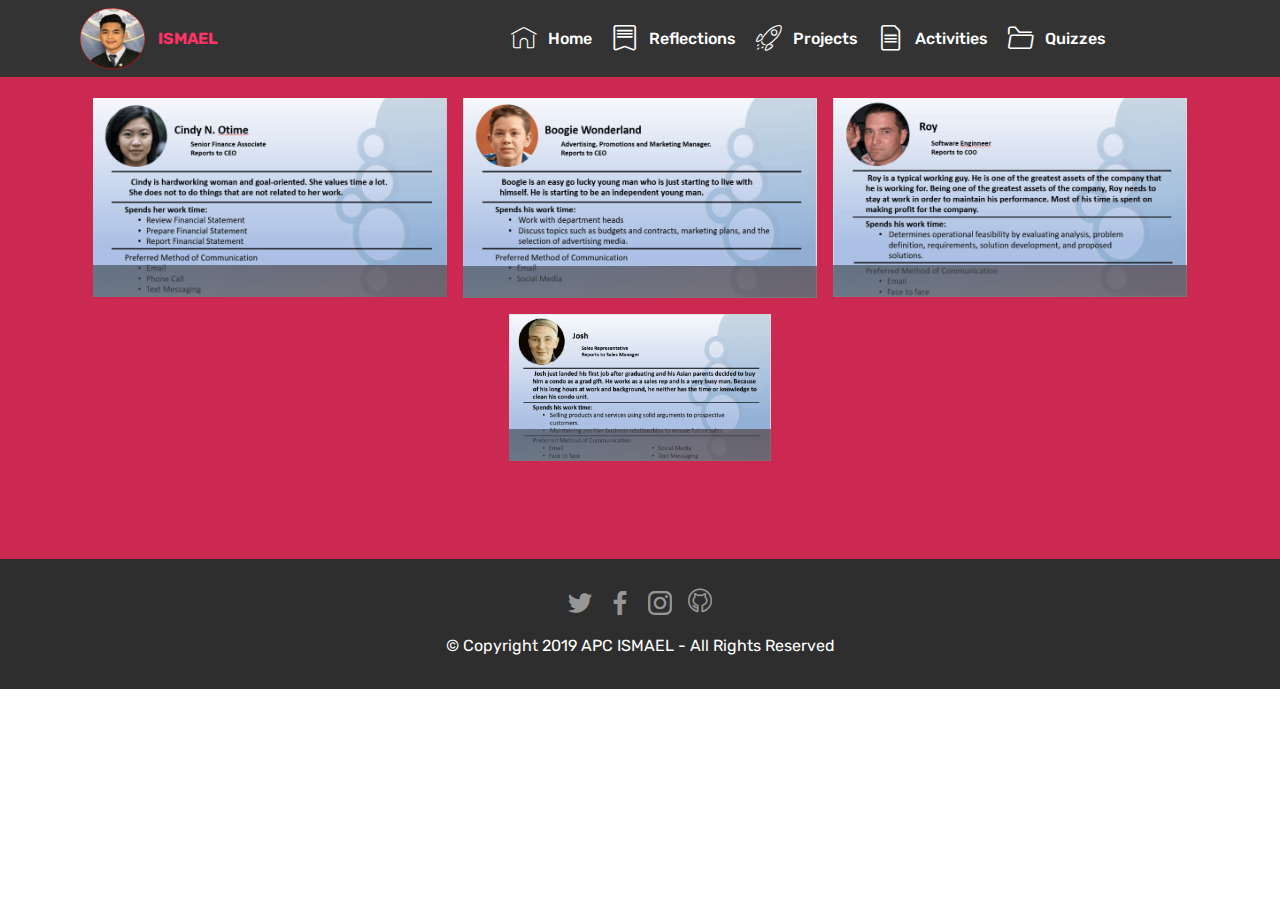
<file: page14.html>
<!DOCTYPE html>
<html  >
<head>
  <!-- Site made with Mobirise Website Builder v4.10.6, https://mobirise.com -->
  <meta charset="UTF-8">
  <meta http-equiv="X-UA-Compatible" content="IE=edge">
  <meta name="generator" content="Mobirise v4.10.6, mobirise.com">
  <meta name="viewport" content="width=device-width, initial-scale=1, minimum-scale=1">
  <link rel="shortcut icon" href="assets/images/logo-96x90.png" type="image/x-icon">
  <meta name="description" content="Web Page Builder Description">
  
  <title>Activity 6 Image</title>
  <link rel="stylesheet" href="assets/web/assets/mobirise-icons-bold/mobirise-icons-bold.css">
  <link rel="stylesheet" href="assets/web/assets/mobirise-icons/mobirise-icons.css">
  <link rel="stylesheet" href="assets/tether/tether.min.css">
  <link rel="stylesheet" href="assets/bootstrap/css/bootstrap.min.css">
  <link rel="stylesheet" href="assets/bootstrap/css/bootstrap-grid.min.css">
  <link rel="stylesheet" href="assets/bootstrap/css/bootstrap-reboot.min.css">
  <link rel="stylesheet" href="assets/dropdown/css/style.css">
  <link rel="stylesheet" href="assets/socicon/css/styles.css">
  <link rel="stylesheet" href="assets/theme/css/style.css">
  <link rel="stylesheet" href="assets/gallery/style.css">
  <link rel="stylesheet" href="assets/mobirise/css/mbr-additional.css" type="text/css">
  
  
  
</head>
<body>
  <section class="menu cid-qTkzRZLJNu" once="menu" id="menu1-2d">

    

    <nav class="navbar navbar-expand beta-menu navbar-dropdown align-items-center navbar-fixed-top navbar-toggleable-sm">
        <button class="navbar-toggler navbar-toggler-right" type="button" data-toggle="collapse" data-target="#navbarSupportedContent" aria-controls="navbarSupportedContent" aria-expanded="false" aria-label="Toggle navigation">
            <div class="hamburger">
                <span></span>
                <span></span>
                <span></span>
                <span></span>
            </div>
        </button>
        <div class="menu-logo">
            <div class="navbar-brand">
                <span class="navbar-logo">
                    <a href="index.html">
                         <img src="assets/images/logo-96x90.png" alt="Mobirise" title="" style="height: 3.8rem;">
                    </a>
                </span>
                <span class="navbar-caption-wrap"><a class="navbar-caption text-secondary display-4" href="index.html">ISMAEL</a></span>
            </div>
        </div>
        <div class="collapse navbar-collapse" id="navbarSupportedContent">
            <ul class="navbar-nav nav-dropdown nav-right" data-app-modern-menu="true"><li class="nav-item">
                    <a class="nav-link link text-white display-4" href="index.html">
                        <span class="mbri-home mbr-iconfont mbr-iconfont-btn"></span>Home</a>
                </li>
                <li class="nav-item"><a class="nav-link link text-white display-4" href="page2.html"><span class="mbrib-bookmark mbr-iconfont mbr-iconfont-btn"></span>
                        Reflections<br></a></li><li class="nav-item"><a class="nav-link link text-white display-4" href="page4.html"><span class="mbri-rocket mbr-iconfont mbr-iconfont-btn"></span>Projects<br></a></li><li class="nav-item">
                    <a class="nav-link link text-white display-4" href="page3.html"><span class="mbrib-file mbr-iconfont mbr-iconfont-btn"></span>
                        Activities</a>
                </li><li class="nav-item"><a class="nav-link link text-white display-4" href="page13.html"><span class="mbrib-opened-folder mbr-iconfont mbr-iconfont-btn"></span>Quizzes &nbsp; &nbsp; &nbsp; &nbsp; &nbsp; &nbsp; &nbsp; &nbsp; &nbsp; &nbsp;&nbsp;</a></li></ul>
            
        </div>
    </nav>
</section>

<section class="engine"><a href="https://mobirise.info/g">how to build a website for free</a></section><section class="mbr-gallery mbr-slider-carousel cid-rCl2BlNIsD" id="gallery4-2e">

    

    <div class="container">
        <div><!-- Gallery --><div class="gallery-row"><div class="mbr-gallery-layout-default"><div><div class="row-first row justify-content-center m-0"><div class="mbr-gallery-item col-lg-4 col-md-4 col-sm-12 p-2" data-video-url="false"><div href="#lb-gallery4-2e" data-slide-to="0" data-toggle="modal"><img src="assets/images/capture-920x518-800x450.png" alt="" title=""><span class="icon-focus"></span><span class="mbr-gallery-title mbr-fonts-style display-4"></span></div></div><div class="mbr-gallery-item col-lg-4 col-md-4 col-sm-12 p-2" data-video-url="false"><div href="#lb-gallery4-2e" data-slide-to="1" data-toggle="modal"><img src="assets/images/capturee-924x521-800x451.png" alt="" title=""><span class="icon-focus"></span><span class="mbr-gallery-title mbr-fonts-style display-7"></span></div></div><div class="mbr-gallery-item col-lg-4 col-md-4 col-sm-12 p-2" data-video-url="false"><div href="#lb-gallery4-2e" data-slide-to="2" data-toggle="modal"><img src="assets/images/captureee-925x519-800x449.png" alt="" title=""><span class="icon-focus"></span><span class="mbr-gallery-title mbr-fonts-style display-7"></span></div></div></div><div class="row-second row justify-content-center m-0"><div class="mbr-gallery-item col-lg-3 col-md-6 col-sm-12 p-2" data-video-url="false"><div href="#lb-gallery4-2e" data-slide-to="3" data-toggle="modal"><img src="assets/images/captureeee-924x522-800x452.png" alt="" title=""><span class="icon-focus"></span><span class="mbr-gallery-title mbr-fonts-style display-7"></span></div></div></div></div><div class="clearfix"></div></div></div><!-- Lightbox --><div data-app-prevent-settings="" class="mbr-slider modal fade carousel slide" tabindex="-1" data-keyboard="true" data-interval="false" id="lb-gallery4-2e"><div class="modal-dialog"><div class="modal-content"><div class="modal-body"><div class="carousel-inner"><div class="carousel-item active"><img src="assets/images/capture-920x518.png" alt="" title=""></div><div class="carousel-item"><img src="assets/images/capturee-924x521.png" alt="" title=""></div><div class="carousel-item"><img src="assets/images/captureee-925x519.png" alt="" title=""></div><div class="carousel-item"><img src="assets/images/captureeee-924x522.png" alt="" title=""></div></div><a class="carousel-control carousel-control-prev" role="button" data-slide="prev" href="#lb-gallery4-2e"><span class="mbri-left mbr-iconfont" aria-hidden="true"></span><span class="sr-only">Previous</span></a><a class="carousel-control carousel-control-next" role="button" data-slide="next" href="#lb-gallery4-2e"><span class="mbri-right mbr-iconfont" aria-hidden="true"></span><span class="sr-only">Next</span></a><a class="close" href="#" role="button" data-dismiss="modal"><span class="sr-only">Close</span></a></div></div></div></div></div>
    </div>

</section>

<section once="footers" class="cid-rCl80cvEwY" id="footer7-2g">

    

    

    <div class="container">
        <div class="media-container-row align-center mbr-white">
            
            <div class="row social-row">
                <div class="social-list align-right pb-2">
                    
                    
                    
                    
                    
                    
                <div class="soc-item">
                        <a href="https://twitter.com/ish_ebrada" target="_blank">
                            <span class="mbr-iconfont mbr-iconfont-social socicon-twitter socicon"></span>
                        </a>
                    </div><div class="soc-item">
                        <a href="https://www.facebook.com/ishmaelebrada?ref=bookmarks" target="_blank">
                            <span class="mbr-iconfont mbr-iconfont-social socicon-facebook socicon"></span>
                        </a>
                    </div><div class="soc-item">
                        <a href="https://www.instagram.com/ishebrada/" target="_blank">
                            <span class="mbr-iconfont mbr-iconfont-social socicon-instagram socicon"></span>
                        </a>
                    </div><div class="soc-item">
                        <a href="https://github.com/iaebrada/lab1" target="_blank">
                            <span class="mbr-iconfont mbr-iconfont-social mbrib-github"></span>
                        </a>
                    </div></div>
            </div>
            <div class="row row-copirayt">
                <p class="mbr-text mb-0 mbr-fonts-style mbr-white align-center display-7">
                    © Copyright 2019 APC ISMAEL - All Rights Reserved
                </p>
            </div>
        </div>
    </div>
</section>


  <script src="assets/web/assets/jquery/jquery.min.js"></script>
  <script src="assets/popper/popper.min.js"></script>
  <script src="assets/tether/tether.min.js"></script>
  <script src="assets/bootstrap/js/bootstrap.min.js"></script>
  <script src="assets/dropdown/js/nav-dropdown.js"></script>
  <script src="assets/dropdown/js/navbar-dropdown.js"></script>
  <script src="assets/touchswipe/jquery.touch-swipe.min.js"></script>
  <script src="assets/bootstrapcarouselswipe/bootstrap-carousel-swipe.js"></script>
  <script src="assets/smoothscroll/smooth-scroll.js"></script>
  <script src="assets/vimeoplayer/jquery.mb.vimeo_player.js"></script>
  <script src="assets/masonry/masonry.pkgd.min.js"></script>
  <script src="assets/imagesloaded/imagesloaded.pkgd.min.js"></script>
  <script src="assets/theme/js/script.js"></script>
  <script src="assets/slidervideo/script.js"></script>
  <script src="assets/gallery/player.min.js"></script>
  <script src="assets/gallery/script.js"></script>
  
  
</body>
</html>
</file>
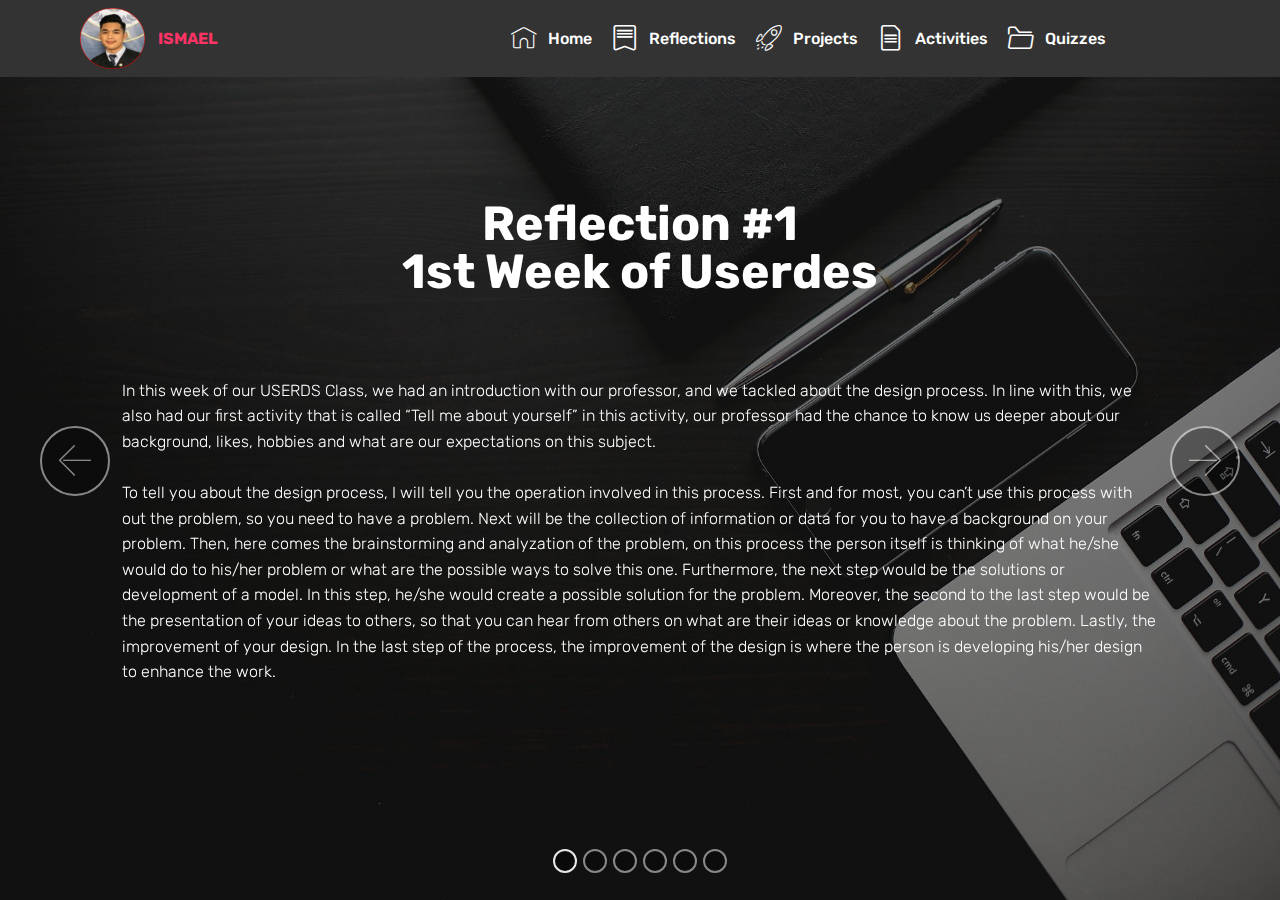
<file: page2.html>
<!DOCTYPE html>
<html  >
<head>
  <!-- Site made with Mobirise Website Builder v4.10.6, https://mobirise.com -->
  <meta charset="UTF-8">
  <meta http-equiv="X-UA-Compatible" content="IE=edge">
  <meta name="generator" content="Mobirise v4.10.6, mobirise.com">
  <meta name="viewport" content="width=device-width, initial-scale=1, minimum-scale=1">
  <link rel="shortcut icon" href="assets/images/logo-96x90.png" type="image/x-icon">
  <meta name="description" content="Web Site Generator Description">
  
  <title>Reflections</title>
  <link rel="stylesheet" href="assets/web/assets/mobirise-icons-bold/mobirise-icons-bold.css">
  <link rel="stylesheet" href="assets/web/assets/mobirise-icons/mobirise-icons.css">
  <link rel="stylesheet" href="assets/tether/tether.min.css">
  <link rel="stylesheet" href="assets/bootstrap/css/bootstrap.min.css">
  <link rel="stylesheet" href="assets/bootstrap/css/bootstrap-grid.min.css">
  <link rel="stylesheet" href="assets/bootstrap/css/bootstrap-reboot.min.css">
  <link rel="stylesheet" href="assets/dropdown/css/style.css">
  <link rel="stylesheet" href="assets/theme/css/style.css">
  <link rel="stylesheet" href="assets/mobirise/css/mbr-additional.css" type="text/css">
  
  
  
</head>
<body>
  <section class="menu cid-qTkzRZLJNu" once="menu" id="menu1-d">

    

    <nav class="navbar navbar-expand beta-menu navbar-dropdown align-items-center navbar-fixed-top navbar-toggleable-sm">
        <button class="navbar-toggler navbar-toggler-right" type="button" data-toggle="collapse" data-target="#navbarSupportedContent" aria-controls="navbarSupportedContent" aria-expanded="false" aria-label="Toggle navigation">
            <div class="hamburger">
                <span></span>
                <span></span>
                <span></span>
                <span></span>
            </div>
        </button>
        <div class="menu-logo">
            <div class="navbar-brand">
                <span class="navbar-logo">
                    <a href="index.html">
                         <img src="assets/images/logo-96x90.png" alt="Mobirise" title="" style="height: 3.8rem;">
                    </a>
                </span>
                <span class="navbar-caption-wrap"><a class="navbar-caption text-secondary display-4" href="index.html">ISMAEL</a></span>
            </div>
        </div>
        <div class="collapse navbar-collapse" id="navbarSupportedContent">
            <ul class="navbar-nav nav-dropdown nav-right" data-app-modern-menu="true"><li class="nav-item">
                    <a class="nav-link link text-white display-4" href="index.html">
                        <span class="mbri-home mbr-iconfont mbr-iconfont-btn"></span>Home</a>
                </li>
                <li class="nav-item"><a class="nav-link link text-white display-4" href="page2.html"><span class="mbrib-bookmark mbr-iconfont mbr-iconfont-btn"></span>
                        Reflections<br></a></li><li class="nav-item"><a class="nav-link link text-white display-4" href="page4.html"><span class="mbri-rocket mbr-iconfont mbr-iconfont-btn"></span>Projects<br></a></li><li class="nav-item">
                    <a class="nav-link link text-white display-4" href="page3.html"><span class="mbrib-file mbr-iconfont mbr-iconfont-btn"></span>
                        Activities</a>
                </li><li class="nav-item"><a class="nav-link link text-white display-4" href="page13.html"><span class="mbrib-opened-folder mbr-iconfont mbr-iconfont-btn"></span>Quizzes &nbsp; &nbsp; &nbsp; &nbsp; &nbsp; &nbsp; &nbsp; &nbsp; &nbsp; &nbsp;&nbsp;</a></li></ul>
            
        </div>
    </nav>
</section>

<section class="engine"><a href="https://mobirise.info/a">online website builder</a></section><section class="carousel slide cid-rxUgQIb70H" data-interval="false" id="slider1-g">

    

    <div class="full-screen"><div class="mbr-slider slide carousel" data-pause="true" data-keyboard="false" data-ride="false" data-interval="false"><ol class="carousel-indicators"><li data-app-prevent-settings="" data-target="#slider1-g" class=" active" data-slide-to="0"></li><li data-app-prevent-settings="" data-target="#slider1-g" data-slide-to="1"></li><li data-app-prevent-settings="" data-target="#slider1-g" data-slide-to="2"></li><li data-app-prevent-settings="" data-target="#slider1-g" data-slide-to="3"></li><li data-app-prevent-settings="" data-target="#slider1-g" data-slide-to="4"></li><li data-app-prevent-settings="" data-target="#slider1-g" data-slide-to="5"></li></ol><div class="carousel-inner" role="listbox"><div class="carousel-item slider-fullscreen-image active" data-bg-video-slide="false" style="background-image: url(assets/images/mbr-1-1920x1280.jpg);"><div class="container container-slide"><div class="image_wrapper"><div class="mbr-overlay" style="opacity: 0.5; background-color: rgb(0, 0, 0);"></div><img src="assets/images/mbr-1-1920x1280.jpg"><div class="carousel-caption justify-content-center"><div class="col-10 align-center"><h2 class="mbr-fonts-style display-2"><strong>Reflection #1</strong><br><strong>1st Week of Userdes<br></strong><strong><br></strong></h2><p class="lead mbr-text mbr-fonts-style display-7"><br>In this week of our USERDS Class, we had an introduction with our professor, and we tackled about the design process. In line with this, we also had our first activity that is called “Tell me about yourself” in this activity, our professor had the chance to know us deeper about our background, likes, hobbies and what are our expectations on this subject.<br><br>To tell you about the design process, I will tell you the operation involved in this process. First and for most, you can’t use this process with out the problem, so you need to have a problem. Next will be the collection of information or data for you to have a background on your problem. Then, here comes the brainstorming and analyzation of the problem, on this process the person itself is thinking of what he/she would do to his/her problem or what are the possible ways to solve this one. Furthermore, the next step would be the solutions or development of a model. In this step, he/she would create a possible solution for the problem. Moreover, the second to the last step would be the presentation of your ideas to others, so that you can hear from others on what are their ideas or knowledge about the problem. Lastly, the improvement of your design. In the last step of the process, the improvement of the design is where the person is developing his/her design to enhance  the work. &nbsp;<br></p></div></div></div></div></div><div class="carousel-item slider-fullscreen-image" data-bg-video-slide="false" style="background-image: url(assets/images/mbr-1920x1276.jpg);"><div class="container container-slide"><div class="image_wrapper"><div class="mbr-overlay" style="opacity: 0.5;"></div><img src="assets/images/mbr-1920x1276.jpg"><div class="carousel-caption justify-content-center"><div class="col-10 align-left"><h2 class="mbr-fonts-style display-2"><strong>Reflection #2</strong><br><strong>Need Finding and Prototyping</strong></h2><p class="lead mbr-text mbr-fonts-style display-7"><br>This week’s USERDES class was interesting and fun, we discussed about our application that has a main problem for us students and we must find a solution for that problem. Ms. Jen had an excellent discussion about this topic, she gave us examples that could easily help us find our target application. Before we discussed, she assigned 7 of classmates who has the capability of being a leader, so that our class would be productive and will produce a lot of works. 7 of my classmates were able to be the leader of our class, they had the opportunity to pick one of their best choices to be with them and will able to help him/her find an application. 
<br>	
<br>	With that, the group leaders and members were brainstorming about an application that they will discuss among the class. Our group were able to think of an application, this application will help students know if their professor has logged in or logged out of the school premises. We found it as a problem because some of our classmates were worried about their professor if they’re here or not. We experienced a lot of this scenario and we stayed for an hour just to wait for him /her and there’s no possible way to track him/her, so we find this as a problem and our group is still finding some solutions for this one. We’re still not done with this activity, also we’re designing our application’s interface and to be submitted on Tuesday. &nbsp;<br></p></div></div></div></div></div><div class="carousel-item slider-fullscreen-image" data-bg-video-slide="false" style="background-image: url(assets/images/mbr-1-1920x1276.jpg);"><div class="container container-slide"><div class="image_wrapper"><div class="mbr-overlay" style="opacity: 0.6;"></div><img src="assets/images/mbr-1-1920x1276.jpg"><div class="carousel-caption justify-content-center"><div class="col-10 align-right"><h2 class="mbr-fonts-style display-2"><br><strong>Reflection #3</strong><br><strong>First Web Application Using Github and Heroku</strong><br></h2><p class="lead mbr-text mbr-fonts-style display-7"><br>Choose from the large selection of latest pre-made blocks - jumbotrons, hero images, parallax Making my web application was hard since the last time I created it was back in my high school days and I wasn’t really participating on that class because IT for me on that days was boring and waste of time. <br><br>For me to create my web application, I must visit some website that will help me to create my own preferences and own design.
<br>	In doing this kind of activity I have to ask my classmate for possible websites that will give me techniques, codes, and design on my web application. One of our classmates gave us a website which is Codepen, I find it interesting and helpful because you must type the information that you need, then it will give you the possible codes or programs on that application. When it comes to creating a repository on Github, I think that this website is very helpful and convenient for us. You can view your repositories anytime and anywhere. Since it was my first time using that application, I seek some help from my classmates and even the internet. I was having hard time with the commit and push on Github, when I asked for the help of my classmates I was able to finish it. scrolling, video backgrounds, hamburger menu, sticky header and more.</p></div></div></div></div></div><div class="carousel-item slider-fullscreen-image" data-bg-video-slide="false" style="background-image: url(assets/images/mbr-2-1920x1280.jpg);"><div class="container container-slide"><div class="image_wrapper"><div class="mbr-overlay" style="opacity: 0.6; background-color: rgb(0, 0, 0);"></div><img src="assets/images/mbr-2-1920x1280.jpg"><div class="carousel-caption justify-content-center"><div class="col-10 align-center"><h2 class="mbr-fonts-style display-2"><strong><br></strong><br><strong>Reflection #4</strong><br><strong>Userinyerface - Worst UI Practice</strong></h2><p class="lead mbr-text mbr-fonts-style display-7"><br>I was a bit nervous before taking up the quiz because our professor said that It would be a surprise one and everyone have no idea on that quiz.  On that day as well, I came into class as late because I’m not really feeling well that time, so they started the quiz and I’m still on my way to my class. As I approached the door of our classroom, I saw people who are happy and laughing around, so I said to myself that it would be easy because some of my classmates are goofing around and not taking it seriously. When I asked my block mates about the quiz, they said that it was tricky and fun, so I started it by going to the website which is USERINYERFACE, by that name I was thinking if it was a troll or what. The instruction of our professor was just follow the instructions given in the website, on that first page I don’t know what to do because one single click and the website will go to it’s specific command, you have to pay attention on what you’re clicking and you have to read all the instructions before clicking anything on the website. I still remember the time when I was thinking of a password that will be able to surpass all the said command. I stayed for 5 minutes on that page because I can’t able to think of a password on that time and I also clicked on a word that will refresh the page, so I have to start it again and on the last part I was able to figure it out. 
<br>	
<br>	This quiz taught me a lot of lessons, first is that I must read all the instructions before clicking and make any moves. Next, is to follow all the instructions that are needed to surpass the test. By, clicking unnecessary things the program will troll you make fun of you. Lastly, you must be calm in any situations in order for you to think carefully and in organized manner. &nbsp;<br></p></div></div></div></div></div><div class="carousel-item slider-fullscreen-image" data-bg-video-slide="false" style="background-image: url(assets/images/mbr-6-1920x1280.jpg);"><div class="container container-slide"><div class="image_wrapper"><div class="mbr-overlay" style="opacity: 0.5; background-color: rgb(0, 0, 0);"></div><img src="assets/images/mbr-6-1920x1280.jpg"><div class="carousel-caption justify-content-center"><div class="col-10 align-center"><h2 class="mbr-fonts-style display-2"><strong><br></strong><br><strong>Reflection #5</strong><br><strong>SOCIT Fest</strong><strong><br></strong><strong><br></strong></h2><p class="lead mbr-text mbr-fonts-style display-7">My SOCIT Fest experience was really fun, we were able to see some events, attend seminars and different talks. What I enjoyed the most was that there were no class for the 3 whole days of SOCIT. I saw some people who were really into it and some people who weren’t interested in the event. Some of my classmates were part of organizing team, they were part of JISSA, MICROSOFT AND JPCS. They were really stressed because of the responsibilities that were assigned to them.
<br>
<br>Sadly, I’m not part of any organization in our school and all I to do is to watch and be entertained from the events that were created by some of my classmates. My only contribution was my attendance I think and some support for my classmates.&nbsp;<br>As a participant my favorite event was the SOCIT Night, there was live bands, pageant and some events that are truly fun. During the SOCIT Night, a lot of people attended to gather around and celebrate. We had our own party on that night also, we came into our friend’s house and drink to celebrate their success. 
<br>
<br>I expect that next year, a lot of students in SOCIT would be able to help and give some support into this event. I expect that all of us would add more surprises and enthusiasm in the event.
<br>
<br></p></div></div></div></div></div><div class="carousel-item slider-fullscreen-image" data-bg-video-slide="false" style="background-image: url(assets/images/mbr-1-1920x1280.jpeg);"><div class="container container-slide"><div class="image_wrapper"><div class="mbr-overlay" style="opacity: 0.5; background-color: rgb(0, 0, 0);"></div><img src="assets/images/mbr-1-1920x1280.jpeg"><div class="carousel-caption justify-content-center"><div class="col-10 align-center"><h2 class="mbr-fonts-style display-2"><strong>Reflection #6</strong><br><strong>First Half of Userdes<br></strong><strong><br></strong></h2><p class="lead mbr-text mbr-fonts-style display-7"><br>In this week of our USERDS Class, we had an introduction with our professor, and we tackled about the design process. In line with this, we also had our first activity that is called “Tell me about yourself” in this activity, our professor had the chance to know us deeper about our background, likes, hobbies and what are our expectations on this subject.<br><br>To tell you about the design process, I will tell you the operation involved in this process. First and for most, you can’t use this process with out the problem, so you need to have a problem. Next will be the collection of information or data for you to have a background on your problem. Then, here comes the brainstorming and analyzation of the problem, on this process the person itself is thinking of what he/she would do to his/her problem or what are the possible ways to solve this one. Furthermore, the next step would be the solutions or development of a model. In this step, he/she would create a possible solution for the problem. Moreover, the second to the last step would be the presentation of your ideas to others, so that you can hear from others on what are their ideas or knowledge about the problem. Lastly, the improvement of your design. In the last step of the process, the improvement of the design is where the person is developing his/her design to enhance  the work. &nbsp;<br></p></div></div></div></div></div></div><a data-app-prevent-settings="" class="carousel-control carousel-control-prev" role="button" data-slide="prev" href="#slider1-g"><span aria-hidden="true" class="mbri-left mbr-iconfont"></span><span class="sr-only">Previous</span></a><a data-app-prevent-settings="" class="carousel-control carousel-control-next" role="button" data-slide="next" href="#slider1-g"><span aria-hidden="true" class="mbri-right mbr-iconfont"></span><span class="sr-only">Next</span></a></div></div>

</section>


  <script src="assets/web/assets/jquery/jquery.min.js"></script>
  <script src="assets/tether/tether.min.js"></script>
  <script src="assets/popper/popper.min.js"></script>
  <script src="assets/bootstrap/js/bootstrap.min.js"></script>
  <script src="assets/dropdown/js/nav-dropdown.js"></script>
  <script src="assets/dropdown/js/navbar-dropdown.js"></script>
  <script src="assets/touchswipe/jquery.touch-swipe.min.js"></script>
  <script src="assets/smoothscroll/smooth-scroll.js"></script>
  <script src="assets/vimeoplayer/jquery.mb.vimeo_player.js"></script>
  <script src="assets/bootstrapcarouselswipe/bootstrap-carousel-swipe.js"></script>
  <script src="assets/ytplayer/jquery.mb.ytplayer.min.js"></script>
  <script src="assets/theme/js/script.js"></script>
  <script src="assets/slidervideo/script.js"></script>
  
  
</body>
</html>
</file>
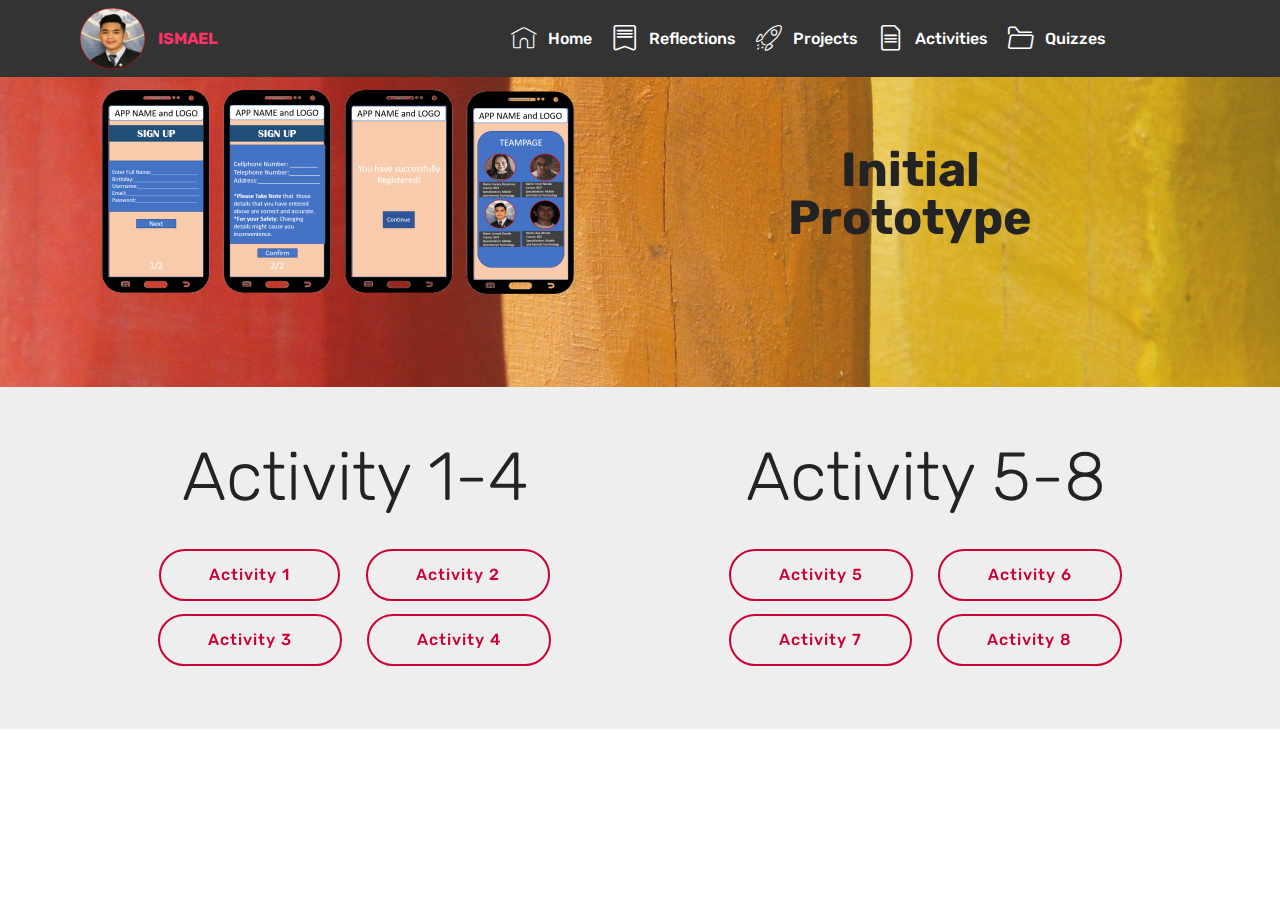
<file: page3.html>
<!DOCTYPE html>
<html  >
<head>
  <!-- Site made with Mobirise Website Builder v4.10.6, https://mobirise.com -->
  <meta charset="UTF-8">
  <meta http-equiv="X-UA-Compatible" content="IE=edge">
  <meta name="generator" content="Mobirise v4.10.6, mobirise.com">
  <meta name="viewport" content="width=device-width, initial-scale=1, minimum-scale=1">
  <link rel="shortcut icon" href="assets/images/logo-96x90.png" type="image/x-icon">
  <meta name="description" content="Web Page Builder Description">
  
  <title>Activities</title>
  <link rel="stylesheet" href="assets/web/assets/mobirise-icons-bold/mobirise-icons-bold.css">
  <link rel="stylesheet" href="assets/web/assets/mobirise-icons/mobirise-icons.css">
  <link rel="stylesheet" href="assets/tether/tether.min.css">
  <link rel="stylesheet" href="assets/bootstrap/css/bootstrap.min.css">
  <link rel="stylesheet" href="assets/bootstrap/css/bootstrap-grid.min.css">
  <link rel="stylesheet" href="assets/bootstrap/css/bootstrap-reboot.min.css">
  <link rel="stylesheet" href="assets/dropdown/css/style.css">
  <link rel="stylesheet" href="assets/theme/css/style.css">
  <link rel="stylesheet" href="assets/mobirise/css/mbr-additional.css" type="text/css">
  
  
  
</head>
<body>
  <section class="menu cid-qTkzRZLJNu" once="menu" id="menu1-h">

    

    <nav class="navbar navbar-expand beta-menu navbar-dropdown align-items-center navbar-fixed-top navbar-toggleable-sm">
        <button class="navbar-toggler navbar-toggler-right" type="button" data-toggle="collapse" data-target="#navbarSupportedContent" aria-controls="navbarSupportedContent" aria-expanded="false" aria-label="Toggle navigation">
            <div class="hamburger">
                <span></span>
                <span></span>
                <span></span>
                <span></span>
            </div>
        </button>
        <div class="menu-logo">
            <div class="navbar-brand">
                <span class="navbar-logo">
                    <a href="index.html">
                         <img src="assets/images/logo-96x90.png" alt="Mobirise" title="" style="height: 3.8rem;">
                    </a>
                </span>
                <span class="navbar-caption-wrap"><a class="navbar-caption text-secondary display-4" href="index.html">ISMAEL</a></span>
            </div>
        </div>
        <div class="collapse navbar-collapse" id="navbarSupportedContent">
            <ul class="navbar-nav nav-dropdown nav-right" data-app-modern-menu="true"><li class="nav-item">
                    <a class="nav-link link text-white display-4" href="index.html">
                        <span class="mbri-home mbr-iconfont mbr-iconfont-btn"></span>Home</a>
                </li>
                <li class="nav-item"><a class="nav-link link text-white display-4" href="page2.html"><span class="mbrib-bookmark mbr-iconfont mbr-iconfont-btn"></span>
                        Reflections<br></a></li><li class="nav-item"><a class="nav-link link text-white display-4" href="page4.html"><span class="mbri-rocket mbr-iconfont mbr-iconfont-btn"></span>Projects<br></a></li><li class="nav-item">
                    <a class="nav-link link text-white display-4" href="page3.html"><span class="mbrib-file mbr-iconfont mbr-iconfont-btn"></span>
                        Activities</a>
                </li><li class="nav-item"><a class="nav-link link text-white display-4" href="page13.html"><span class="mbrib-opened-folder mbr-iconfont mbr-iconfont-btn"></span>Quizzes &nbsp; &nbsp; &nbsp; &nbsp; &nbsp; &nbsp; &nbsp; &nbsp; &nbsp; &nbsp;&nbsp;</a></li></ul>
            
        </div>
    </nav>
</section>

<section class="engine"><a href="https://mobirise.info/p">web templates free download</a></section><section class="features11 cid-rxUten2RHc mbr-parallax-background" id="features11-n">

    

    <div class="mbr-overlay" style="opacity: 0.1; background-color: rgb(255, 255, 255);">
    </div>

    <div class="container">   
        <div class="col-md-12">
            <div class="media-container-row">
                <div class="mbr-figure m-auto" style="width: 50%;">
                    <img src="assets/images/pic-952x414.png" alt="Mobirise" title="">
                </div>
                <div class=" align-left aside-content">
                    <h2 class="mbr-title pt-2 mbr-fonts-style display-2"><strong><br></strong><strong>Initial </strong><br><strong>Prototype</strong></h2>
                    <div class="mbr-section-text">
                        
                    </div>

                    
                </div>
            </div>
        </div> 
    </div>          
</section>

<section class="pricing-table1 cid-rCf80C4nWr" id="pricing-tables1-10">

    

    
    <div class="container">
        <div class="media-container-row">

            <div class="plan col-12 mx-2 my-2 justify-content-center col-lg-6">
                <div class="plan-header text-center pt-5">
                    <h3 class="plan-title mbr-fonts-style display-1">Activity 1-4</h3>
                    <div class="plan-price">
                        <span class="price-value mbr-fonts-style display-5"></span>
                        <span class="price-figure mbr-fonts-style display-2"></span>
                        <small class="price-term mbr-fonts-style display-7"></small>
                    </div>
                </div>
                <div class="plan-body pb-5">
                    <div class="plan-list align-center">
                        <ul class="list-group list-group-flush mbr-fonts-style display-7"></ul>
                    </div>
                    <div class="mbr-section-btn text-center pt-4"><a href="page12.html" class="btn btn-secondary-outline display-4">Activity 1</a> <a href="page6.html" class="btn btn-secondary-outline display-4">Activity 2</a> <a href="page7.html" class="btn btn-secondary-outline display-4">Activity 3</a> <a href="page8.html" class="btn btn-secondary-outline display-4">Activity 4</a></div>
                </div>
            </div>

            <div class="plan col-12 mx-2 my-2 justify-content-center col-lg-6">
                <div class="plan-header text-center pt-5">
                    <h3 class="plan-title mbr-fonts-style display-1">Activity 5-8</h3>
                    <div class="plan-price">
                        <span class="price-value mbr-fonts-style display-5"></span>
                        <span class="price-figure mbr-fonts-style display-2"></span>
                        <small class="price-term mbr-fonts-style display-7"></small>
                    </div>
                </div>
                <div class="plan-body pb-5">
                    <div class="plan-list align-center">
                        <ul class="list-group list-group-flush mbr-fonts-style display-7"></ul>
                    </div>
                    <div class="mbr-section-btn text-center pt-4"><a href="page9.html" class="btn btn-secondary-outline display-4">Activity 5</a> <a href="page10.html" class="btn btn-secondary-outline display-4">Activity 6</a> <a href="page11.html" class="btn btn-secondary-outline display-4">Activity 7</a> <a href="page5.html" class="btn btn-secondary-outline display-4">Activity 8</a></div>
                </div>
            </div>

            

            
        </div>
    </div>
</section>


  <script src="assets/web/assets/jquery/jquery.min.js"></script>
  <script src="assets/tether/tether.min.js"></script>
  <script src="assets/popper/popper.min.js"></script>
  <script src="assets/bootstrap/js/bootstrap.min.js"></script>
  <script src="assets/parallax/jarallax.min.js"></script>
  <script src="assets/dropdown/js/nav-dropdown.js"></script>
  <script src="assets/dropdown/js/navbar-dropdown.js"></script>
  <script src="assets/touchswipe/jquery.touch-swipe.min.js"></script>
  <script src="assets/smoothscroll/smooth-scroll.js"></script>
  <script src="assets/theme/js/script.js"></script>
  
  
</body>
</html>
</file>
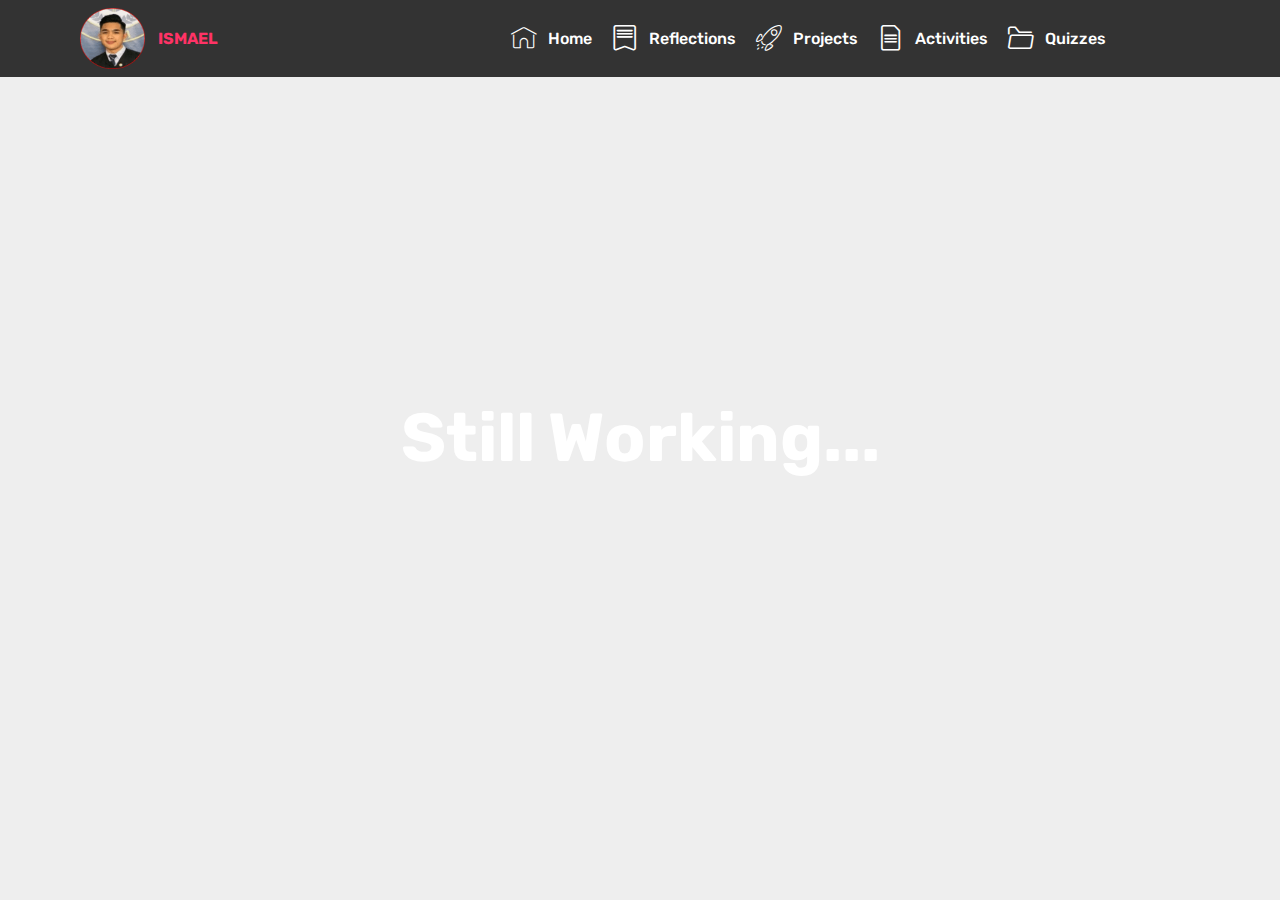
<file: page4.html>
<!DOCTYPE html>
<html  >
<head>
  <!-- Site made with Mobirise Website Builder v4.10.6, https://mobirise.com -->
  <meta charset="UTF-8">
  <meta http-equiv="X-UA-Compatible" content="IE=edge">
  <meta name="generator" content="Mobirise v4.10.6, mobirise.com">
  <meta name="viewport" content="width=device-width, initial-scale=1, minimum-scale=1">
  <link rel="shortcut icon" href="assets/images/logo-96x90.png" type="image/x-icon">
  <meta name="description" content="Website Generator Description">
  
  <title>project</title>
  <link rel="stylesheet" href="assets/web/assets/mobirise-icons/mobirise-icons.css">
  <link rel="stylesheet" href="assets/web/assets/mobirise-icons-bold/mobirise-icons-bold.css">
  <link rel="stylesheet" href="assets/tether/tether.min.css">
  <link rel="stylesheet" href="assets/bootstrap/css/bootstrap.min.css">
  <link rel="stylesheet" href="assets/bootstrap/css/bootstrap-grid.min.css">
  <link rel="stylesheet" href="assets/bootstrap/css/bootstrap-reboot.min.css">
  <link rel="stylesheet" href="assets/dropdown/css/style.css">
  <link rel="stylesheet" href="assets/theme/css/style.css">
  <link rel="stylesheet" href="assets/mobirise/css/mbr-additional.css" type="text/css">
  
  
  
</head>
<body>
  <section class="menu cid-qTkzRZLJNu" once="menu" id="menu1-o">

    

    <nav class="navbar navbar-expand beta-menu navbar-dropdown align-items-center navbar-fixed-top navbar-toggleable-sm">
        <button class="navbar-toggler navbar-toggler-right" type="button" data-toggle="collapse" data-target="#navbarSupportedContent" aria-controls="navbarSupportedContent" aria-expanded="false" aria-label="Toggle navigation">
            <div class="hamburger">
                <span></span>
                <span></span>
                <span></span>
                <span></span>
            </div>
        </button>
        <div class="menu-logo">
            <div class="navbar-brand">
                <span class="navbar-logo">
                    <a href="index.html">
                         <img src="assets/images/logo-96x90.png" alt="Mobirise" title="" style="height: 3.8rem;">
                    </a>
                </span>
                <span class="navbar-caption-wrap"><a class="navbar-caption text-secondary display-4" href="index.html">ISMAEL</a></span>
            </div>
        </div>
        <div class="collapse navbar-collapse" id="navbarSupportedContent">
            <ul class="navbar-nav nav-dropdown nav-right" data-app-modern-menu="true"><li class="nav-item">
                    <a class="nav-link link text-white display-4" href="index.html">
                        <span class="mbri-home mbr-iconfont mbr-iconfont-btn"></span>Home</a>
                </li>
                <li class="nav-item"><a class="nav-link link text-white display-4" href="page2.html"><span class="mbrib-bookmark mbr-iconfont mbr-iconfont-btn"></span>
                        Reflections<br></a></li><li class="nav-item"><a class="nav-link link text-white display-4" href="page4.html"><span class="mbri-rocket mbr-iconfont mbr-iconfont-btn"></span>Projects<br></a></li><li class="nav-item">
                    <a class="nav-link link text-white display-4" href="page3.html"><span class="mbrib-file mbr-iconfont mbr-iconfont-btn"></span>
                        Activities</a>
                </li><li class="nav-item"><a class="nav-link link text-white display-4" href="page13.html"><span class="mbrib-opened-folder mbr-iconfont mbr-iconfont-btn"></span>Quizzes &nbsp; &nbsp; &nbsp; &nbsp; &nbsp; &nbsp; &nbsp; &nbsp; &nbsp; &nbsp;&nbsp;</a></li></ul>
            
        </div>
    </nav>
</section>

<section class="engine"><a href="https://mobirise.info/u">bootstrap html templates</a></section><section class="cid-rxUzVS8NHl mbr-fullscreen" id="header2-p">

    

    

    <div class="container align-center">
        <div class="row justify-content-md-center">
            <div class="mbr-white col-md-10">
                <h1 class="mbr-section-title mbr-bold pb-3 mbr-fonts-style display-1">Still Working...</h1>
                
                
                
            </div>
        </div>
    </div>
    
</section>


  <script src="assets/web/assets/jquery/jquery.min.js"></script>
  <script src="assets/popper/popper.min.js"></script>
  <script src="assets/tether/tether.min.js"></script>
  <script src="assets/bootstrap/js/bootstrap.min.js"></script>
  <script src="assets/smoothscroll/smooth-scroll.js"></script>
  <script src="assets/dropdown/js/nav-dropdown.js"></script>
  <script src="assets/dropdown/js/navbar-dropdown.js"></script>
  <script src="assets/touchswipe/jquery.touch-swipe.min.js"></script>
  <script src="assets/theme/js/script.js"></script>
  
  
</body>
</html>
</file>
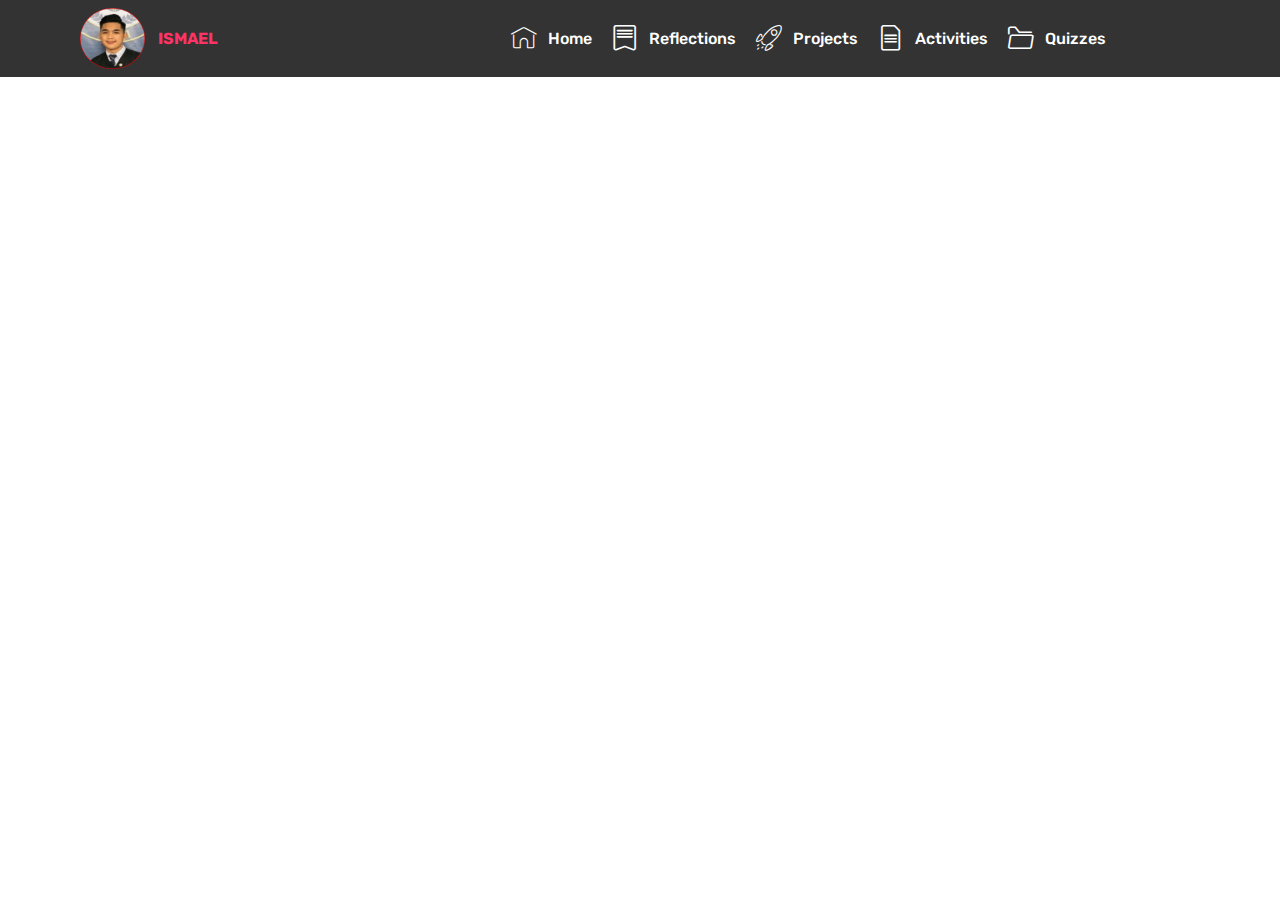
<file: page5.html>
<!DOCTYPE html>
<html  >
<head>
  <!-- Site made with Mobirise Website Builder v4.10.6, https://mobirise.com -->
  <meta charset="UTF-8">
  <meta http-equiv="X-UA-Compatible" content="IE=edge">
  <meta name="generator" content="Mobirise v4.10.6, mobirise.com">
  <meta name="viewport" content="width=device-width, initial-scale=1, minimum-scale=1">
  <link rel="shortcut icon" href="assets/images/logo-96x90.png" type="image/x-icon">
  <meta name="description" content="Website Builder Description">
  
  <title>Activity 8</title>
  <link rel="stylesheet" href="assets/web/assets/mobirise-icons/mobirise-icons.css">
  <link rel="stylesheet" href="assets/web/assets/mobirise-icons-bold/mobirise-icons-bold.css">
  <link rel="stylesheet" href="assets/tether/tether.min.css">
  <link rel="stylesheet" href="assets/bootstrap/css/bootstrap.min.css">
  <link rel="stylesheet" href="assets/bootstrap/css/bootstrap-grid.min.css">
  <link rel="stylesheet" href="assets/bootstrap/css/bootstrap-reboot.min.css">
  <link rel="stylesheet" href="assets/dropdown/css/style.css">
  <link rel="stylesheet" href="assets/theme/css/style.css">
  <link rel="stylesheet" href="assets/mobirise/css/mbr-additional.css" type="text/css">
  
  
  
</head>
<body>
  <section class="menu cid-qTkzRZLJNu" once="menu" id="menu1-11">

    

    <nav class="navbar navbar-expand beta-menu navbar-dropdown align-items-center navbar-fixed-top navbar-toggleable-sm">
        <button class="navbar-toggler navbar-toggler-right" type="button" data-toggle="collapse" data-target="#navbarSupportedContent" aria-controls="navbarSupportedContent" aria-expanded="false" aria-label="Toggle navigation">
            <div class="hamburger">
                <span></span>
                <span></span>
                <span></span>
                <span></span>
            </div>
        </button>
        <div class="menu-logo">
            <div class="navbar-brand">
                <span class="navbar-logo">
                    <a href="index.html">
                         <img src="assets/images/logo-96x90.png" alt="Mobirise" title="" style="height: 3.8rem;">
                    </a>
                </span>
                <span class="navbar-caption-wrap"><a class="navbar-caption text-secondary display-4" href="index.html">ISMAEL</a></span>
            </div>
        </div>
        <div class="collapse navbar-collapse" id="navbarSupportedContent">
            <ul class="navbar-nav nav-dropdown nav-right" data-app-modern-menu="true"><li class="nav-item">
                    <a class="nav-link link text-white display-4" href="index.html">
                        <span class="mbri-home mbr-iconfont mbr-iconfont-btn"></span>Home</a>
                </li>
                <li class="nav-item"><a class="nav-link link text-white display-4" href="page2.html"><span class="mbrib-bookmark mbr-iconfont mbr-iconfont-btn"></span>
                        Reflections<br></a></li><li class="nav-item"><a class="nav-link link text-white display-4" href="page4.html"><span class="mbri-rocket mbr-iconfont mbr-iconfont-btn"></span>Projects<br></a></li><li class="nav-item">
                    <a class="nav-link link text-white display-4" href="page3.html"><span class="mbrib-file mbr-iconfont mbr-iconfont-btn"></span>
                        Activities</a>
                </li><li class="nav-item"><a class="nav-link link text-white display-4" href="page13.html"><span class="mbrib-opened-folder mbr-iconfont mbr-iconfont-btn"></span>Quizzes &nbsp; &nbsp; &nbsp; &nbsp; &nbsp; &nbsp; &nbsp; &nbsp; &nbsp; &nbsp;&nbsp;</a></li></ul>
            
        </div>
    </nav>
</section>


  <section class="engine"><a href="https://mobirise.info/w">html5 templates</a></section><script src="assets/web/assets/jquery/jquery.min.js"></script>
  <script src="assets/popper/popper.min.js"></script>
  <script src="assets/tether/tether.min.js"></script>
  <script src="assets/bootstrap/js/bootstrap.min.js"></script>
  <script src="assets/smoothscroll/smooth-scroll.js"></script>
  <script src="assets/dropdown/js/nav-dropdown.js"></script>
  <script src="assets/dropdown/js/navbar-dropdown.js"></script>
  <script src="assets/touchswipe/jquery.touch-swipe.min.js"></script>
  <script src="assets/theme/js/script.js"></script>
  
  
</body>
</html>
</file>
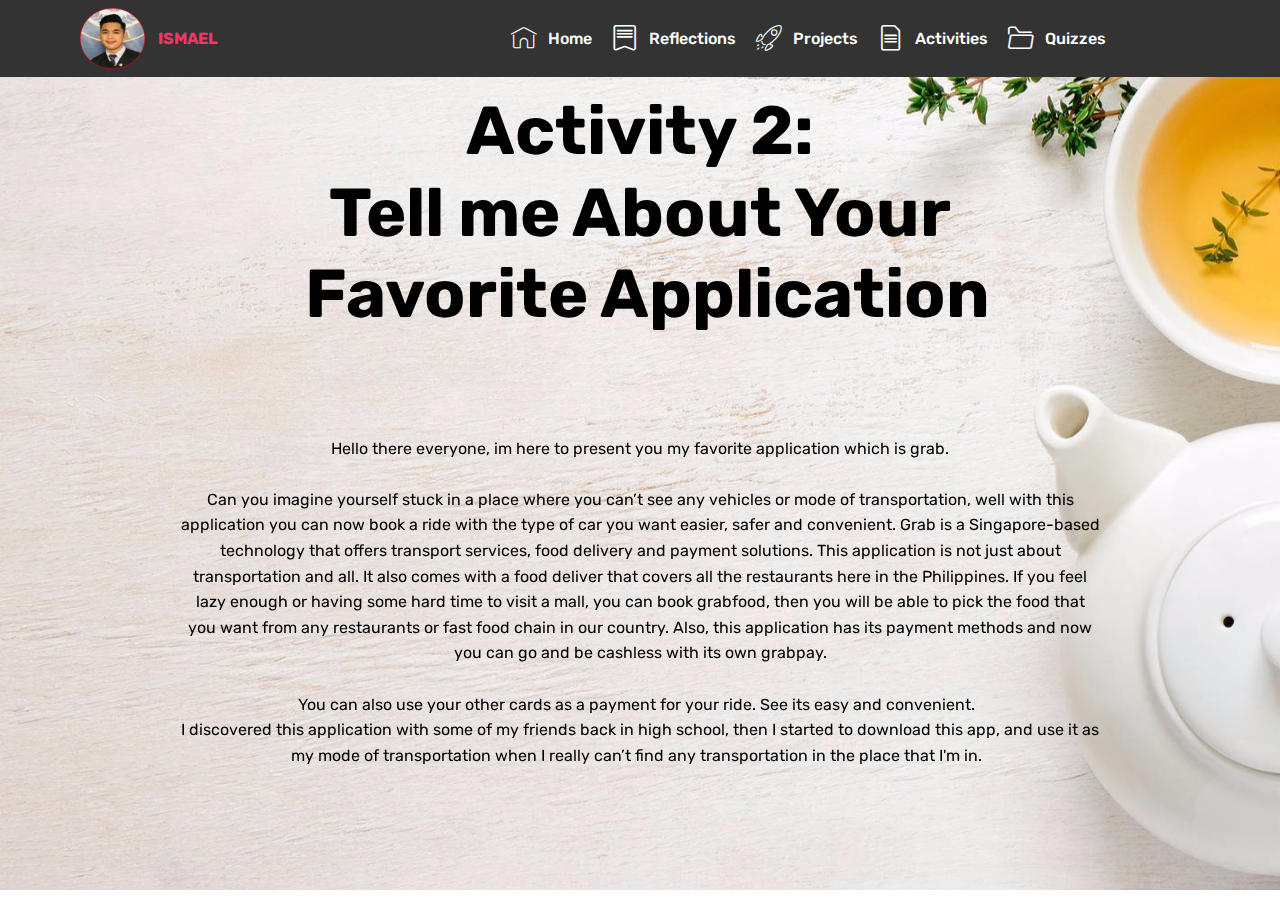
<file: page6.html>
<!DOCTYPE html>
<html  >
<head>
  <!-- Site made with Mobirise Website Builder v4.10.6, https://mobirise.com -->
  <meta charset="UTF-8">
  <meta http-equiv="X-UA-Compatible" content="IE=edge">
  <meta name="generator" content="Mobirise v4.10.6, mobirise.com">
  <meta name="viewport" content="width=device-width, initial-scale=1, minimum-scale=1">
  <link rel="shortcut icon" href="assets/images/logo-96x90.png" type="image/x-icon">
  <meta name="description" content="Website Creator Description">
  
  <title>Activity 2</title>
  <link rel="stylesheet" href="assets/web/assets/mobirise-icons-bold/mobirise-icons-bold.css">
  <link rel="stylesheet" href="assets/web/assets/mobirise-icons/mobirise-icons.css">
  <link rel="stylesheet" href="assets/tether/tether.min.css">
  <link rel="stylesheet" href="assets/bootstrap/css/bootstrap.min.css">
  <link rel="stylesheet" href="assets/bootstrap/css/bootstrap-grid.min.css">
  <link rel="stylesheet" href="assets/bootstrap/css/bootstrap-reboot.min.css">
  <link rel="stylesheet" href="assets/dropdown/css/style.css">
  <link rel="stylesheet" href="assets/theme/css/style.css">
  <link rel="stylesheet" href="assets/mobirise/css/mbr-additional.css" type="text/css">
  
  
  
</head>
<body>
  <section class="menu cid-qTkzRZLJNu" once="menu" id="menu1-12">

    

    <nav class="navbar navbar-expand beta-menu navbar-dropdown align-items-center navbar-fixed-top navbar-toggleable-sm">
        <button class="navbar-toggler navbar-toggler-right" type="button" data-toggle="collapse" data-target="#navbarSupportedContent" aria-controls="navbarSupportedContent" aria-expanded="false" aria-label="Toggle navigation">
            <div class="hamburger">
                <span></span>
                <span></span>
                <span></span>
                <span></span>
            </div>
        </button>
        <div class="menu-logo">
            <div class="navbar-brand">
                <span class="navbar-logo">
                    <a href="index.html">
                         <img src="assets/images/logo-96x90.png" alt="Mobirise" title="" style="height: 3.8rem;">
                    </a>
                </span>
                <span class="navbar-caption-wrap"><a class="navbar-caption text-secondary display-4" href="index.html">ISMAEL</a></span>
            </div>
        </div>
        <div class="collapse navbar-collapse" id="navbarSupportedContent">
            <ul class="navbar-nav nav-dropdown nav-right" data-app-modern-menu="true"><li class="nav-item">
                    <a class="nav-link link text-white display-4" href="index.html">
                        <span class="mbri-home mbr-iconfont mbr-iconfont-btn"></span>Home</a>
                </li>
                <li class="nav-item"><a class="nav-link link text-white display-4" href="page2.html"><span class="mbrib-bookmark mbr-iconfont mbr-iconfont-btn"></span>
                        Reflections<br></a></li><li class="nav-item"><a class="nav-link link text-white display-4" href="page4.html"><span class="mbri-rocket mbr-iconfont mbr-iconfont-btn"></span>Projects<br></a></li><li class="nav-item">
                    <a class="nav-link link text-white display-4" href="page3.html"><span class="mbrib-file mbr-iconfont mbr-iconfont-btn"></span>
                        Activities</a>
                </li><li class="nav-item"><a class="nav-link link text-white display-4" href="page13.html"><span class="mbrib-opened-folder mbr-iconfont mbr-iconfont-btn"></span>Quizzes &nbsp; &nbsp; &nbsp; &nbsp; &nbsp; &nbsp; &nbsp; &nbsp; &nbsp; &nbsp;&nbsp;</a></li></ul>
            
        </div>
    </nav>
</section>

<section class="engine"><a href="https://mobirise.info/a">online website builder</a></section><section class="header1 cid-rCfj95eXyF mbr-parallax-background" id="header1-1b">

    

    <div class="mbr-overlay" style="opacity: 0; background-color: rgb(20, 157, 204);">
    </div>

    <div class="container">
        <div class="row justify-content-md-center">
            <div class="mbr-white col-md-10">
                <h1 class="mbr-section-title align-center mbr-bold pb-3 mbr-fonts-style display-1">
                    Activity 2:<br>Tell me About Your &nbsp;Favorite Application</h1>
                
                <p class="mbr-text align-center pb-3 mbr-fonts-style display-7"><br><br><br>Hello there everyone, im here to present you my favorite application which is grab.
<br><br>Can you imagine yourself stuck in a place where you can’t see any vehicles or mode of transportation, well with this application you can now book a ride with the type of car you want easier, safer and convenient. Grab is a Singapore-based technology that offers transport services, food delivery and payment solutions. This application is not just about transportation and all. It also comes with a food deliver that covers all the restaurants here in the Philippines. If you feel lazy enough or having some hard time to visit a mall, you can book grabfood, then you will be able to pick the food that you want from any restaurants or fast food chain in our country. Also, this application has its payment methods and now you can go and be cashless with its own grabpay. <br><br>You can also use your other cards as a payment for your ride. See its easy and convenient. &nbsp;<br>I discovered this application with some of my friends back in high school, then I started to download this app, and use it as my mode of transportation when I really can’t find any transportation in the place that I'm in. &nbsp;<br></p>
                
            </div>
        </div>
    </div>

</section>


  <script src="assets/web/assets/jquery/jquery.min.js"></script>
  <script src="assets/tether/tether.min.js"></script>
  <script src="assets/popper/popper.min.js"></script>
  <script src="assets/bootstrap/js/bootstrap.min.js"></script>
  <script src="assets/dropdown/js/nav-dropdown.js"></script>
  <script src="assets/dropdown/js/navbar-dropdown.js"></script>
  <script src="assets/touchswipe/jquery.touch-swipe.min.js"></script>
  <script src="assets/parallax/jarallax.min.js"></script>
  <script src="assets/smoothscroll/smooth-scroll.js"></script>
  <script src="assets/theme/js/script.js"></script>
  
  
</body>
</html>
</file>
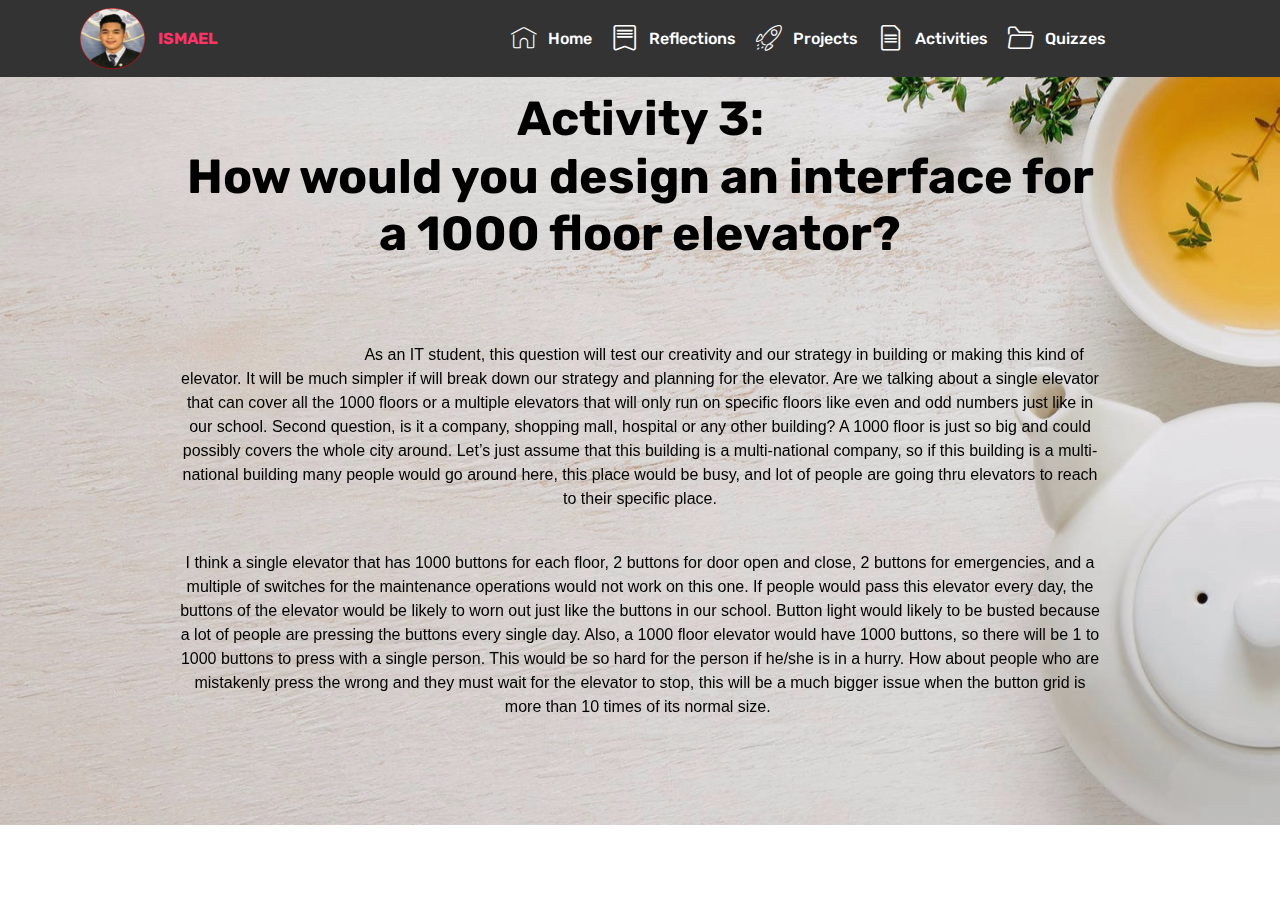
<file: page7.html>
<!DOCTYPE html>
<html  >
<head>
  <!-- Site made with Mobirise Website Builder v4.10.6, https://mobirise.com -->
  <meta charset="UTF-8">
  <meta http-equiv="X-UA-Compatible" content="IE=edge">
  <meta name="generator" content="Mobirise v4.10.6, mobirise.com">
  <meta name="viewport" content="width=device-width, initial-scale=1, minimum-scale=1">
  <link rel="shortcut icon" href="assets/images/logo-96x90.png" type="image/x-icon">
  <meta name="description" content="Website Creator Description">
  
  <title>Activity 3</title>
  <link rel="stylesheet" href="assets/web/assets/mobirise-icons-bold/mobirise-icons-bold.css">
  <link rel="stylesheet" href="assets/web/assets/mobirise-icons/mobirise-icons.css">
  <link rel="stylesheet" href="assets/tether/tether.min.css">
  <link rel="stylesheet" href="assets/bootstrap/css/bootstrap.min.css">
  <link rel="stylesheet" href="assets/bootstrap/css/bootstrap-grid.min.css">
  <link rel="stylesheet" href="assets/bootstrap/css/bootstrap-reboot.min.css">
  <link rel="stylesheet" href="assets/dropdown/css/style.css">
  <link rel="stylesheet" href="assets/theme/css/style.css">
  <link rel="stylesheet" href="assets/mobirise/css/mbr-additional.css" type="text/css">
  
  
  
</head>
<body>
  <section class="menu cid-qTkzRZLJNu" once="menu" id="menu1-13">

    

    <nav class="navbar navbar-expand beta-menu navbar-dropdown align-items-center navbar-fixed-top navbar-toggleable-sm">
        <button class="navbar-toggler navbar-toggler-right" type="button" data-toggle="collapse" data-target="#navbarSupportedContent" aria-controls="navbarSupportedContent" aria-expanded="false" aria-label="Toggle navigation">
            <div class="hamburger">
                <span></span>
                <span></span>
                <span></span>
                <span></span>
            </div>
        </button>
        <div class="menu-logo">
            <div class="navbar-brand">
                <span class="navbar-logo">
                    <a href="index.html">
                         <img src="assets/images/logo-96x90.png" alt="Mobirise" title="" style="height: 3.8rem;">
                    </a>
                </span>
                <span class="navbar-caption-wrap"><a class="navbar-caption text-secondary display-4" href="index.html">ISMAEL</a></span>
            </div>
        </div>
        <div class="collapse navbar-collapse" id="navbarSupportedContent">
            <ul class="navbar-nav nav-dropdown nav-right" data-app-modern-menu="true"><li class="nav-item">
                    <a class="nav-link link text-white display-4" href="index.html">
                        <span class="mbri-home mbr-iconfont mbr-iconfont-btn"></span>Home</a>
                </li>
                <li class="nav-item"><a class="nav-link link text-white display-4" href="page2.html"><span class="mbrib-bookmark mbr-iconfont mbr-iconfont-btn"></span>
                        Reflections<br></a></li><li class="nav-item"><a class="nav-link link text-white display-4" href="page4.html"><span class="mbri-rocket mbr-iconfont mbr-iconfont-btn"></span>Projects<br></a></li><li class="nav-item">
                    <a class="nav-link link text-white display-4" href="page3.html"><span class="mbrib-file mbr-iconfont mbr-iconfont-btn"></span>
                        Activities</a>
                </li><li class="nav-item"><a class="nav-link link text-white display-4" href="page13.html"><span class="mbrib-opened-folder mbr-iconfont mbr-iconfont-btn"></span>Quizzes &nbsp; &nbsp; &nbsp; &nbsp; &nbsp; &nbsp; &nbsp; &nbsp; &nbsp; &nbsp;&nbsp;</a></li></ul>
            
        </div>
    </nav>
</section>

<section class="engine"><a href="https://mobirise.info/b">how to create a site for free</a></section><section class="cid-rCflnB330R mbr-parallax-background" id="header2-1c">

    

    <div class="mbr-overlay" style="opacity: 0.1; background-color: rgb(35, 35, 35);"></div>

    <div class="container align-center">
        <div class="row justify-content-md-center">
            <div class="mbr-white col-md-10">
                <h1 class="mbr-section-title mbr-bold pb-3 mbr-fonts-style display-2">
                    Activity 3:<br>How would you design an interface for a 1000 floor elevator?</h1>
                
                <p class="mbr-text pb-3 mbr-fonts-style display-7"></p><p>&nbsp;&nbsp;&nbsp;&nbsp;&nbsp;&nbsp;&nbsp;&nbsp;&nbsp;&nbsp;&nbsp;&nbsp;<br>&nbsp; &nbsp; &nbsp; &nbsp; &nbsp; &nbsp; &nbsp; &nbsp; &nbsp; &nbsp; &nbsp; &nbsp; &nbsp; &nbsp; &nbsp; &nbsp; &nbsp; &nbsp; &nbsp; As an IT student, this question will test our creativity and our strategy in building or making this kind of elevator. It will be much simpler if will break down our strategy and planning for the elevator. Are we talking about a single elevator that can cover all the 1000 floors or a multiple elevators that will only run on specific floors like even and odd numbers just like in our school. Second question, is it a company, shopping mall, hospital or any other building? A 1000 floor is just so big and could possibly covers the whole city around. Let’s just assume that this building is a multi-national company, so if this building is a multi-national building many people would go around here, this place would be busy, and lot of people are going thru elevators to reach to their specific place.<br> </p><br><p>I think a single elevator that has 1000 buttons for each floor, 2 buttons for door open and close, 2 buttons for emergencies, and a multiple of switches for the maintenance operations would not work on this one. If people would pass this elevator every day, the buttons of the elevator would be likely to worn out just like the buttons in our school. Button light would likely to be busted because a lot of people are pressing the buttons every single day. Also, a 1000 floor elevator would have 1000 buttons, so there will be 1 to 1000 buttons to press with a single person. This would be so hard for the person if he/she is in a hurry. How about people who are mistakenly press the wrong and they must wait for the elevator to stop, this will be a much bigger issue when the button grid is more than 10 times of its normal size.&nbsp;<br></p><p></p>
                
            </div>
        </div>
    </div>
    
</section>


  <script src="assets/web/assets/jquery/jquery.min.js"></script>
  <script src="assets/tether/tether.min.js"></script>
  <script src="assets/popper/popper.min.js"></script>
  <script src="assets/bootstrap/js/bootstrap.min.js"></script>
  <script src="assets/dropdown/js/nav-dropdown.js"></script>
  <script src="assets/dropdown/js/navbar-dropdown.js"></script>
  <script src="assets/touchswipe/jquery.touch-swipe.min.js"></script>
  <script src="assets/parallax/jarallax.min.js"></script>
  <script src="assets/smoothscroll/smooth-scroll.js"></script>
  <script src="assets/theme/js/script.js"></script>
  
  
</body>
</html>
</file>
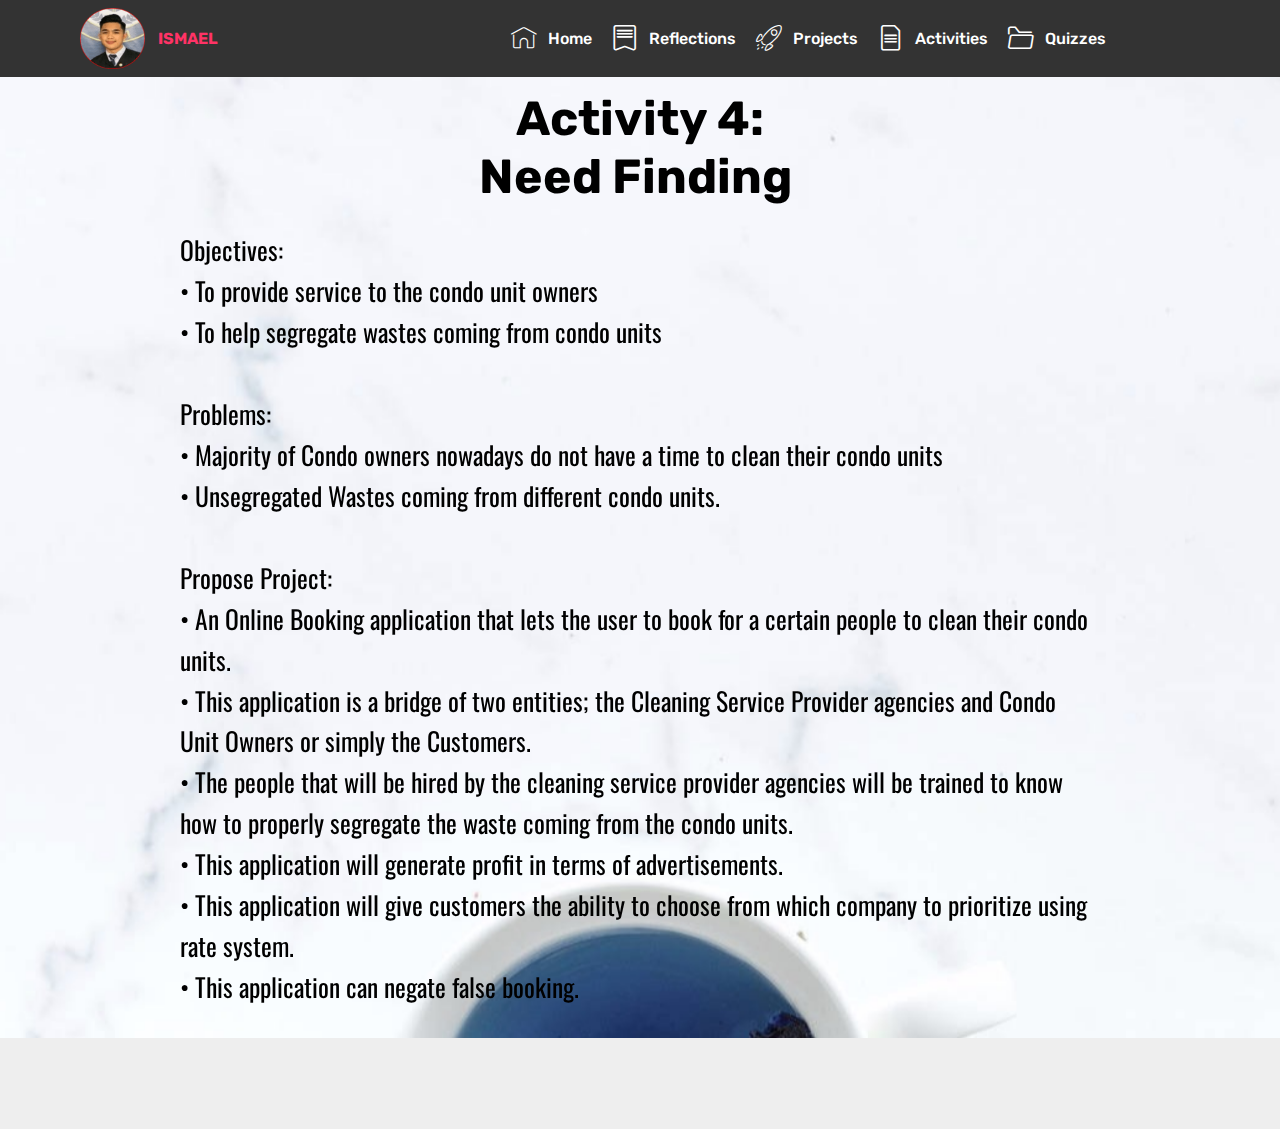
<file: page8.html>
<!DOCTYPE html>
<html  >
<head>
  <!-- Site made with Mobirise Website Builder v4.10.6, https://mobirise.com -->
  <meta charset="UTF-8">
  <meta http-equiv="X-UA-Compatible" content="IE=edge">
  <meta name="generator" content="Mobirise v4.10.6, mobirise.com">
  <meta name="viewport" content="width=device-width, initial-scale=1, minimum-scale=1">
  <link rel="shortcut icon" href="assets/images/logo-96x90.png" type="image/x-icon">
  <meta name="description" content="Site Builder Description">
  
  <title>Activity 4</title>
  <link rel="stylesheet" href="assets/web/assets/mobirise-icons-bold/mobirise-icons-bold.css">
  <link rel="stylesheet" href="assets/web/assets/mobirise-icons/mobirise-icons.css">
  <link rel="stylesheet" href="assets/tether/tether.min.css">
  <link rel="stylesheet" href="assets/bootstrap/css/bootstrap.min.css">
  <link rel="stylesheet" href="assets/bootstrap/css/bootstrap-grid.min.css">
  <link rel="stylesheet" href="assets/bootstrap/css/bootstrap-reboot.min.css">
  <link rel="stylesheet" href="assets/dropdown/css/style.css">
  <link rel="stylesheet" href="assets/theme/css/style.css">
  <link rel="stylesheet" href="assets/mobirise/css/mbr-additional.css" type="text/css">
  
  
  
</head>
<body>
  <section class="menu cid-qTkzRZLJNu" once="menu" id="menu1-14">

    

    <nav class="navbar navbar-expand beta-menu navbar-dropdown align-items-center navbar-fixed-top navbar-toggleable-sm">
        <button class="navbar-toggler navbar-toggler-right" type="button" data-toggle="collapse" data-target="#navbarSupportedContent" aria-controls="navbarSupportedContent" aria-expanded="false" aria-label="Toggle navigation">
            <div class="hamburger">
                <span></span>
                <span></span>
                <span></span>
                <span></span>
            </div>
        </button>
        <div class="menu-logo">
            <div class="navbar-brand">
                <span class="navbar-logo">
                    <a href="index.html">
                         <img src="assets/images/logo-96x90.png" alt="Mobirise" title="" style="height: 3.8rem;">
                    </a>
                </span>
                <span class="navbar-caption-wrap"><a class="navbar-caption text-secondary display-4" href="index.html">ISMAEL</a></span>
            </div>
        </div>
        <div class="collapse navbar-collapse" id="navbarSupportedContent">
            <ul class="navbar-nav nav-dropdown nav-right" data-app-modern-menu="true"><li class="nav-item">
                    <a class="nav-link link text-white display-4" href="index.html">
                        <span class="mbri-home mbr-iconfont mbr-iconfont-btn"></span>Home</a>
                </li>
                <li class="nav-item"><a class="nav-link link text-white display-4" href="page2.html"><span class="mbrib-bookmark mbr-iconfont mbr-iconfont-btn"></span>
                        Reflections<br></a></li><li class="nav-item"><a class="nav-link link text-white display-4" href="page4.html"><span class="mbri-rocket mbr-iconfont mbr-iconfont-btn"></span>Projects<br></a></li><li class="nav-item">
                    <a class="nav-link link text-white display-4" href="page3.html"><span class="mbrib-file mbr-iconfont mbr-iconfont-btn"></span>
                        Activities</a>
                </li><li class="nav-item"><a class="nav-link link text-white display-4" href="page13.html"><span class="mbrib-opened-folder mbr-iconfont mbr-iconfont-btn"></span>Quizzes &nbsp; &nbsp; &nbsp; &nbsp; &nbsp; &nbsp; &nbsp; &nbsp; &nbsp; &nbsp;&nbsp;</a></li></ul>
            
        </div>
    </nav>
</section>

<section class="engine"><a href="https://mobirise.info/o">free portfolio site templates</a></section><section class="cid-rCfof58Nuo mbr-parallax-background" id="header2-1f">

    

    <div class="mbr-overlay" style="opacity: 0; background-color: rgb(35, 35, 35);"></div>

    <div class="container align-center">
        <div class="row justify-content-md-center">
            <div class="mbr-white col-md-10">
                <h1 class="mbr-section-title mbr-bold pb-3 mbr-fonts-style display-2">
                    Activity 4:<br>Need Finding&nbsp;</h1>
                
                <p class="mbr-text pb-3 mbr-fonts-style display-5">Objectives:
<br>•	To provide service to the condo unit owners
<br>•	To help segregate wastes coming from condo units&nbsp;<br><br>Problems:
<br>•	Majority of Condo owners nowadays do not have a time to clean their condo units 
<br>•	Unsegregated Wastes coming from different condo units.
<br><br>Propose Project:
<br>•	An Online Booking application that lets the user to book for a certain people to clean their condo units.
<br>•	This application is a bridge of two entities; the Cleaning Service Provider agencies and Condo Unit Owners or simply the Customers.
<br>•	The people that will be hired by the cleaning service provider agencies will be trained to know how to properly segregate the waste coming from the condo units.
<br>•	This application will generate profit in terms of advertisements.
<br>•	This application will give customers the ability to choose from which company to prioritize using rate system.
<br>•	This application can negate false booking.&nbsp;<br></p>
                
            </div>
        </div>
    </div>
    
</section>


  <script src="assets/web/assets/jquery/jquery.min.js"></script>
  <script src="assets/tether/tether.min.js"></script>
  <script src="assets/popper/popper.min.js"></script>
  <script src="assets/bootstrap/js/bootstrap.min.js"></script>
  <script src="assets/dropdown/js/nav-dropdown.js"></script>
  <script src="assets/dropdown/js/navbar-dropdown.js"></script>
  <script src="assets/touchswipe/jquery.touch-swipe.min.js"></script>
  <script src="assets/parallax/jarallax.min.js"></script>
  <script src="assets/smoothscroll/smooth-scroll.js"></script>
  <script src="assets/theme/js/script.js"></script>
  
  
</body>
</html>
</file>
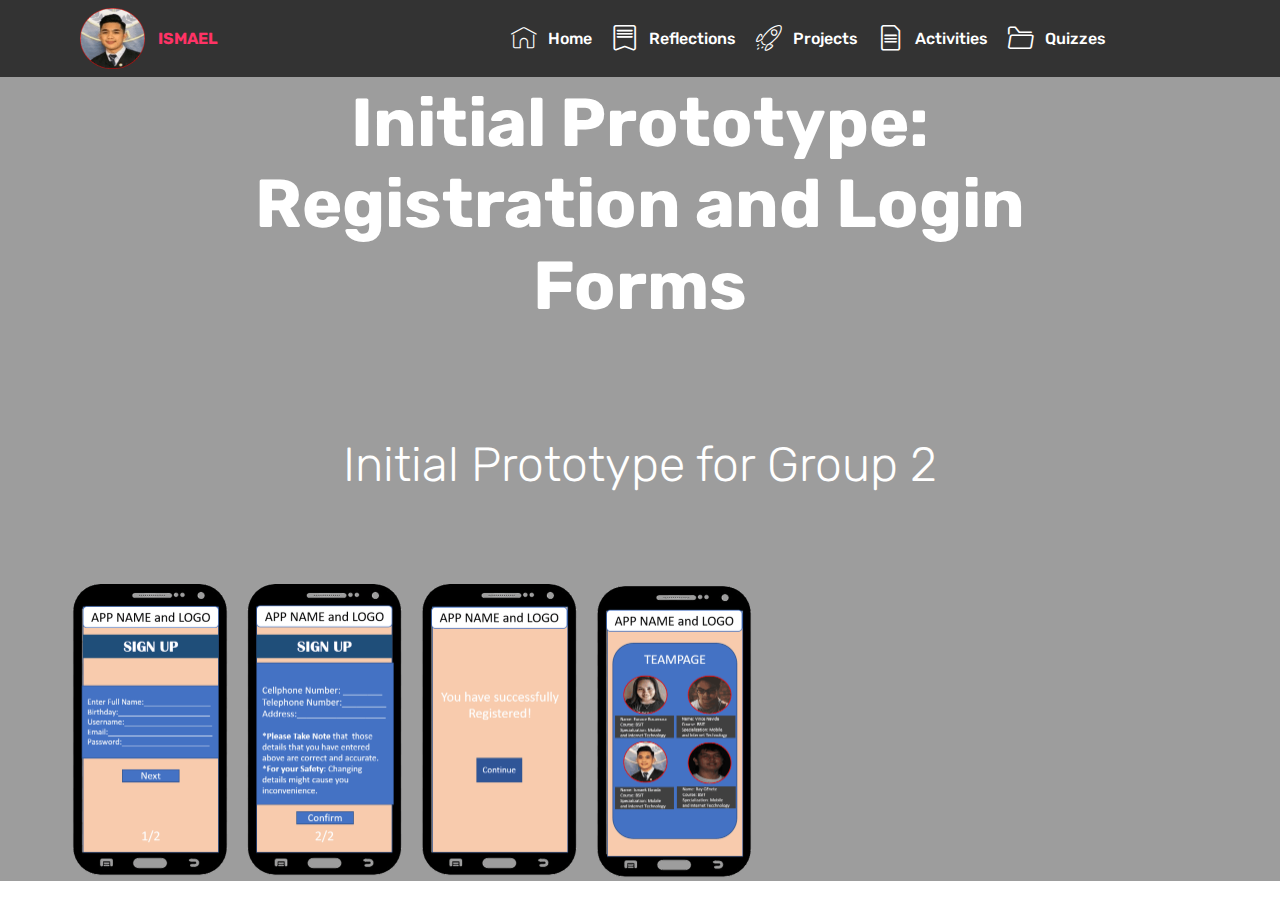
<file: page9.html>
<!DOCTYPE html>
<html  >
<head>
  <!-- Site made with Mobirise Website Builder v4.10.6, https://mobirise.com -->
  <meta charset="UTF-8">
  <meta http-equiv="X-UA-Compatible" content="IE=edge">
  <meta name="generator" content="Mobirise v4.10.6, mobirise.com">
  <meta name="viewport" content="width=device-width, initial-scale=1, minimum-scale=1">
  <link rel="shortcut icon" href="assets/images/logo-96x90.png" type="image/x-icon">
  <meta name="description" content="Web Page Builder Description">
  
  <title>Activity 5</title>
  <link rel="stylesheet" href="assets/web/assets/mobirise-icons-bold/mobirise-icons-bold.css">
  <link rel="stylesheet" href="assets/web/assets/mobirise-icons/mobirise-icons.css">
  <link rel="stylesheet" href="assets/tether/tether.min.css">
  <link rel="stylesheet" href="assets/bootstrap/css/bootstrap.min.css">
  <link rel="stylesheet" href="assets/bootstrap/css/bootstrap-grid.min.css">
  <link rel="stylesheet" href="assets/bootstrap/css/bootstrap-reboot.min.css">
  <link rel="stylesheet" href="assets/dropdown/css/style.css">
  <link rel="stylesheet" href="assets/theme/css/style.css">
  <link rel="stylesheet" href="assets/mobirise/css/mbr-additional.css" type="text/css">
  
  
  
</head>
<body>
  <section class="menu cid-qTkzRZLJNu" once="menu" id="menu1-15">

    

    <nav class="navbar navbar-expand beta-menu navbar-dropdown align-items-center navbar-fixed-top navbar-toggleable-sm">
        <button class="navbar-toggler navbar-toggler-right" type="button" data-toggle="collapse" data-target="#navbarSupportedContent" aria-controls="navbarSupportedContent" aria-expanded="false" aria-label="Toggle navigation">
            <div class="hamburger">
                <span></span>
                <span></span>
                <span></span>
                <span></span>
            </div>
        </button>
        <div class="menu-logo">
            <div class="navbar-brand">
                <span class="navbar-logo">
                    <a href="index.html">
                         <img src="assets/images/logo-96x90.png" alt="Mobirise" title="" style="height: 3.8rem;">
                    </a>
                </span>
                <span class="navbar-caption-wrap"><a class="navbar-caption text-secondary display-4" href="index.html">ISMAEL</a></span>
            </div>
        </div>
        <div class="collapse navbar-collapse" id="navbarSupportedContent">
            <ul class="navbar-nav nav-dropdown nav-right" data-app-modern-menu="true"><li class="nav-item">
                    <a class="nav-link link text-white display-4" href="index.html">
                        <span class="mbri-home mbr-iconfont mbr-iconfont-btn"></span>Home</a>
                </li>
                <li class="nav-item"><a class="nav-link link text-white display-4" href="page2.html"><span class="mbrib-bookmark mbr-iconfont mbr-iconfont-btn"></span>
                        Reflections<br></a></li><li class="nav-item"><a class="nav-link link text-white display-4" href="page4.html"><span class="mbri-rocket mbr-iconfont mbr-iconfont-btn"></span>Projects<br></a></li><li class="nav-item">
                    <a class="nav-link link text-white display-4" href="page3.html"><span class="mbrib-file mbr-iconfont mbr-iconfont-btn"></span>
                        Activities</a>
                </li><li class="nav-item"><a class="nav-link link text-white display-4" href="page13.html"><span class="mbrib-opened-folder mbr-iconfont mbr-iconfont-btn"></span>Quizzes &nbsp; &nbsp; &nbsp; &nbsp; &nbsp; &nbsp; &nbsp; &nbsp; &nbsp; &nbsp;&nbsp;</a></li></ul>
            
        </div>
    </nav>
</section>

<section class="engine"><a href="https://mobirise.info/n">simple site templates</a></section><section class="header4 cid-rCfrnMqnmL mbr-parallax-background" id="header4-1i">

    

    <div class="mbr-overlay" style="opacity: 0.4; background-color: rgb(35, 35, 35);">
    </div>

    <div class="container">
        <div class="row justify-content-md-center">
            <div class="media-content col-md-10">
                <h1 class="mbr-section-title align-center mbr-white pb-3 mbr-bold mbr-fonts-style display-1">
                    Activity 5:<br>Initial Prototype:<br>Registration and Login Forms</h1>
                
                <div class="mbr-text align-center mbr-white pb-3">
                    <p class="mbr-text mbr-fonts-style display-2"><br>Initial Prototype for Group 2</p>
                </div>
                
            </div>
            <div class="mbr-figure pt-5">
                <img src="assets/images/pic-1368x595.png" alt="Mobirise" title="" style="width: 60%;">
            </div>
        </div>
    </div>
</section>


  <script src="assets/web/assets/jquery/jquery.min.js"></script>
  <script src="assets/tether/tether.min.js"></script>
  <script src="assets/popper/popper.min.js"></script>
  <script src="assets/bootstrap/js/bootstrap.min.js"></script>
  <script src="assets/dropdown/js/nav-dropdown.js"></script>
  <script src="assets/dropdown/js/navbar-dropdown.js"></script>
  <script src="assets/touchswipe/jquery.touch-swipe.min.js"></script>
  <script src="assets/parallax/jarallax.min.js"></script>
  <script src="assets/smoothscroll/smooth-scroll.js"></script>
  <script src="assets/theme/js/script.js"></script>
  
  
</body>
</html>
</file>
<file: assets/web/assets/mobirise-icons-bold/mobirise-icons-bold.css>
@font-face {
  font-family: 'mobirise-icons-bold';
  src:  url('mobirise-icons-bold.eot?m1l4yr');
  src:  url('mobirise-icons-bold.eot?m1l4yr#iefix') format('embedded-opentype'),
    url('mobirise-icons-bold.ttf?m1l4yr') format('truetype'),
    url('mobirise-icons-bold.woff?m1l4yr') format('woff'),
    url('mobirise-icons-bold.svg?m1l4yr#mobirise-icons-bold') format('svg');
  font-weight: normal;
  font-style: normal;
}

[class^="mbrib-"], [class*="mbrib-"] {
  /* use !important to prevent issues with browser extensions that change fonts */
  font-family: 'mobirise-icons-bold' !important;
  speak: none;
  font-style: normal;
  font-weight: normal;
  font-variant: normal;
  text-transform: none;
  line-height: 1;

  /* Better Font Rendering =========== */
  -webkit-font-smoothing: antialiased;
  -moz-osx-font-smoothing: grayscale;
}

.mbrib-add-submenu:before {
  content: "\e900";
}
.mbrib-alert:before {
  content: "\e901";
}
.mbrib-align-center:before {
  content: "\e902";
}
.mbrib-align-justify:before {
  content: "\e903";
}
.mbrib-align-left:before {
  content: "\e904";
}
.mbrib-align-right:before {
  content: "\e905";
}
.mbrib-android:before {
  content: "\e906";
}
.mbrib-apple:before {
  content: "\e907";
}
.mbrib-arrow-down:before {
  content: "\e908";
}
.mbrib-arrow-next:before {
  content: "\e909";
}
.mbrib-arrow-prev:before {
  content: "\e90a";
}
.mbrib-arrow-up:before {
  content: "\e90b";
}
.mbrib-bold:before {
  content: "\e90c";
}
.mbrib-bookmark:before {
  content: "\e90d";
}
.mbrib-bootstrap:before {
  content: "\e90e";
}
.mbrib-briefcase:before {
  content: "\e90f";
}
.mbrib-browse:before {
  content: "\e910";
}
.mbrib-bulleted-list:before {
  content: "\e911";
}
.mbrib-calendar:before {
  content: "\e912";
}
.mbrib-camera:before {
  content: "\e913";
}
.mbrib-cart-add:before {
  content: "\e914";
}
.mbrib-cart-full:before {
  content: "\e915";
}
.mbrib-cash:before {
  content: "\e916";
}
.mbrib-change-style:before {
  content: "\e917";
}
.mbrib-chat:before {
  content: "\e918";
}
.mbrib-clock:before {
  content: "\e919";
}
.mbrib-close:before {
  content: "\e91a";
}
.mbrib-cloud:before {
  content: "\e91b";
}
.mbrib-code:before {
  content: "\e91c";
}
.mbrib-contact-form:before {
  content: "\e91d";
}
.mbrib-credit-card:before {
  content: "\e91e";
}
.mbrib-cursor-click:before {
  content: "\e91f";
}
.mbrib-cust-feedback:before {
  content: "\e920";
}
.mbrib-database:before {
  content: "\e921";
}
.mbrib-delivery:before {
  content: "\e922";
}
.mbrib-desktop:before {
  content: "\e923";
}
.mbrib-devices:before {
  content: "\e924";
}
.mbrib-down:before {
  content: "\e925";
}
.mbrib-download:before {
  content: "\e926";
}
.mbrib-drag-n-drop:before {
  content: "\e927";
}
.mbrib-drag-n-drop2:before {
  content: "\e928";
}
.mbrib-edit:before {
  content: "\e929";
}
.mbrib-edit2:before {
  content: "\e92a";
}
.mbrib-error:before {
  content: "\e92b";
}
.mbrib-extension:before {
  content: "\e92c";
}
.mbrib-features:before {
  content: "\e92d";
}
.mbrib-file:before {
  content: "\e92e";
}
.mbrib-flag:before {
  content: "\e92f";
}
.mbrib-folder:before {
  content: "\e930";
}
.mbrib-gift:before {
  content: "\e931";
}
.mbrib-github:before {
  content: "\e932";
}
.mbrib-globe-2:before {
  content: "\e933";
}
.mbrib-globe:before {
  content: "\e934";
}
.mbrib-growing-chart:before {
  content: "\e935";
}
.mbrib-hearth:before {
  content: "\e936";
}
.mbrib-help:before {
  content: "\e937";
}
.mbrib-home:before {
  content: "\e938";
}
.mbrib-hot-cup:before {
  content: "\e939";
}
.mbrib-idea:before {
  content: "\e93a";
}
.mbrib-image-gallery:before {
  content: "\e93b";
}
.mbrib-image-slider:before {
  content: "\e93c";
}
.mbrib-info:before {
  content: "\e93d";
}
.mbrib-italic:before {
  content: "\e93e";
}
.mbrib-key:before {
  content: "\e93f";
}
.mbrib-laptop:before {
  content: "\e940";
}
.mbrib-layers:before {
  content: "\e941";
}
.mbrib-left-right:before {
  content: "\e942";
}
.mbrib-left:before {
  content: "\e943";
}
.mbrib-letter:before {
  content: "\e944";
}
.mbrib-like:before {
  content: "\e945";
}
.mbrib-link:before {
  content: "\e946";
}
.mbrib-lock:before {
  content: "\e947";
}
.mbrib-login:before {
  content: "\e948";
}
.mbrib-logout:before {
  content: "\e949";
}
.mbrib-magic-stick:before {
  content: "\e94a";
}
.mbrib-map-pin:before {
  content: "\e94b";
}
.mbrib-menu:before {
  content: "\e94c";
}
.mbrib-mobile:before {
  content: "\e94d";
}
.mbrib-mobile2:before {
  content: "\e94e";
}
.mbrib-mobirise:before {
  content: "\e94f";
}
.mbrib-more-horizontal:before {
  content: "\e950";
}
.mbrib-more-vertical:before {
  content: "\e951";
}
.mbrib-music:before {
  content: "\e952";
}
.mbrib-new-file:before {
  content: "\e953";
}
.mbrib-numbered-list:before {
  content: "\e954";
}
.mbrib-opened-folder:before {
  content: "\e955";
}
.mbrib-pages:before {
  content: "\e956";
}
.mbrib-paper-plane:before {
  content: "\e957";
}
.mbrib-paperclip:before {
  content: "\e958";
}
.mbrib-photo:before {
  content: "\e959";
}
.mbrib-photos:before {
  content: "\e95a";
}
.mbrib-pin:before {
  content: "\e95b";
}
.mbrib-play:before {
  content: "\e95c";
}
.mbrib-plus:before {
  content: "\e95d";
}
.mbrib-preview:before {
  content: "\e95e";
}
.mbrib-print:before {
  content: "\e95f";
}
.mbrib-protect:before {
  content: "\e960";
}
.mbrib-question:before {
  content: "\e961";
}
.mbrib-quote-left:before {
  content: "\e962";
}
.mbrib-quote-right:before {
  content: "\e963";
}
.mbrib-redo:before {
  content: "\e964";
}
.mbrib-refresh:before {
  content: "\e965";
}
.mbrib-responsive:before {
  content: "\e966";
}
.mbrib-right:before {
  content: "\e967";
}
.mbrib-rocket:before {
  content: "\e968";
}
.mbrib-sad-face:before {
  content: "\e969";
}
.mbrib-sale:before {
  content: "\e96a";
}
.mbrib-save:before {
  content: "\e96b";
}
.mbrib-search:before {
  content: "\e96c";
}
.mbrib-setting:before {
  content: "\e96d";
}
.mbrib-setting2:before {
  content: "\e96e";
}
.mbrib-setting3:before {
  content: "\e96f";
}
.mbrib-share:before {
  content: "\e970";
}
.mbrib-shopping-bag:before {
  content: "\e971";
}
.mbrib-shopping-basket:before {
  content: "\e972";
}
.mbrib-shopping-cart:before {
  content: "\e973";
}
.mbrib-sites:before {
  content: "\e974";
}
.mbrib-smile-face:before {
  content: "\e975";
}
.mbrib-speed:before {
  content: "\e976";
}
.mbrib-star:before {
  content: "\e977";
}
.mbrib-success:before {
  content: "\e978";
}
.mbrib-sun:before {
  content: "\e979";
}
.mbrib-sun2:before {
  content: "\e97a";
}
.mbrib-tablet-vertical:before {
  content: "\e97b";
}
.mbrib-tablet:before {
  content: "\e97c";
}
.mbrib-target:before {
  content: "\e97d";
}
.mbrib-timer:before {
  content: "\e97e";
}
.mbrib-to-ftp:before {
  content: "\e97f";
}
.mbrib-to-local-drive:before {
  content: "\e980";
}
.mbrib-touch-swipe:before {
  content: "\e981";
}
.mbrib-touch:before {
  content: "\e982";
}
.mbrib-trash:before {
  content: "\e983";
}
.mbrib-underline:before {
  content: "\e984";
}
.mbrib-undo:before {
  content: "\e985";
}
.mbrib-unlink:before {
  content: "\e986";
}
.mbrib-unlock:before {
  content: "\e987";
}
.mbrib-up-down:before {
  content: "\e988";
}
.mbrib-up:before {
  content: "\e989";
}
.mbrib-update:before {
  content: "\e98a";
}
.mbrib-upload:before {
  content: "\e98b";
}
.mbrib-user:before {
  content: "\e98c";
}
.mbrib-user2:before {
  content: "\e98d";
}
.mbrib-users:before {
  content: "\e98e";
}
.mbrib-video-play:before {
  content: "\e98f";
}
.mbrib-video:before {
  content: "\e990";
}
.mbrib-watch:before {
  content: "\e991";
}
.mbrib-website-theme:before {
  content: "\e992";
}
.mbrib-wifi:before {
  content: "\e993";
}
.mbrib-windows:before {
  content: "\e994";
}
.mbrib-zoom-out:before {
  content: "\e995";
}
</file>
<file: assets/web/assets/mobirise-icons/mobirise-icons.css>
@font-face {
  font-family: 'MobiriseIcons';
  src:  url('mobirise-icons.eot?spat4u');
  src:  url('mobirise-icons.eot?spat4u#iefix') format('embedded-opentype'),
    url('mobirise-icons.ttf?spat4u') format('truetype'),
    url('mobirise-icons.woff?spat4u') format('woff'),
    url('mobirise-icons.svg?spat4u#MobiriseIcons') format('svg');
  font-weight: normal;
  font-style: normal;
}

[class^="mbri-"], [class*=" mbri-"] {
  /* use !important to prevent issues with browser extensions that change fonts */
  font-family: MobiriseIcons !important;
  speak: none;
  font-style: normal;
  font-weight: normal;
  font-variant: normal;
  text-transform: none;
  line-height: 1;

  /* Better Font Rendering =========== */
  -webkit-font-smoothing: antialiased;
  -moz-osx-font-smoothing: grayscale;
}

.mbri-add-submenu:before {
  content: "\e900";
}
.mbri-alert:before {
  content: "\e901";
}
.mbri-align-center:before {
  content: "\e902";
}
.mbri-align-justify:before {
  content: "\e903";
}
.mbri-align-left:before {
  content: "\e904";
}
.mbri-align-right:before {
  content: "\e905";
}
.mbri-android:before {
  content: "\e906";
}
.mbri-apple:before {
  content: "\e907";
}
.mbri-arrow-down:before {
  content: "\e908";
}
.mbri-arrow-next:before {
  content: "\e909";
}
.mbri-arrow-prev:before {
  content: "\e90a";
}
.mbri-arrow-up:before {
  content: "\e90b";
}
.mbri-bold:before {
  content: "\e90c";
}
.mbri-bookmark:before {
  content: "\e90d";
}
.mbri-bootstrap:before {
  content: "\e90e";
}
.mbri-briefcase:before {
  content: "\e90f";
}
.mbri-browse:before {
  content: "\e910";
}
.mbri-bulleted-list:before {
  content: "\e911";
}
.mbri-calendar:before {
  content: "\e912";
}
.mbri-camera:before {
  content: "\e913";
}
.mbri-cart-add:before {
  content: "\e914";
}
.mbri-cart-full:before {
  content: "\e915";
}
.mbri-cash:before {
  content: "\e916";
}
.mbri-change-style:before {
  content: "\e917";
}
.mbri-chat:before {
  content: "\e918";
}
.mbri-clock:before {
  content: "\e919";
}
.mbri-close:before {
  content: "\e91a";
}
.mbri-cloud:before {
  content: "\e91b";
}
.mbri-code:before {
  content: "\e91c";
}
.mbri-contact-form:before {
  content: "\e91d";
}
.mbri-credit-card:before {
  content: "\e91e";
}
.mbri-cursor-click:before {
  content: "\e91f";
}
.mbri-cust-feedback:before {
  content: "\e920";
}
.mbri-database:before {
  content: "\e921";
}
.mbri-delivery:before {
  content: "\e922";
}
.mbri-desktop:before {
  content: "\e923";
}
.mbri-devices:before {
  content: "\e924";
}
.mbri-down:before {
  content: "\e925";
}
.mbri-download:before {
  content: "\e989";
}
.mbri-drag-n-drop:before {
  content: "\e927";
}
.mbri-drag-n-drop2:before {
  content: "\e928";
}
.mbri-edit:before {
  content: "\e929";
}
.mbri-edit2:before {
  content: "\e92a";
}
.mbri-error:before {
  content: "\e92b";
}
.mbri-extension:before {
  content: "\e92c";
}
.mbri-features:before {
  content: "\e92d";
}
.mbri-file:before {
  content: "\e92e";
}
.mbri-flag:before {
  content: "\e92f";
}
.mbri-folder:before {
  content: "\e930";
}
.mbri-gift:before {
  content: "\e931";
}
.mbri-github:before {
  content: "\e932";
}
.mbri-globe:before {
  content: "\e933";
}
.mbri-globe-2:before {
  content: "\e934";
}
.mbri-growing-chart:before {
  content: "\e935";
}
.mbri-hearth:before {
  content: "\e936";
}
.mbri-help:before {
  content: "\e937";
}
.mbri-home:before {
  content: "\e938";
}
.mbri-hot-cup:before {
  content: "\e939";
}
.mbri-idea:before {
  content: "\e93a";
}
.mbri-image-gallery:before {
  content: "\e93b";
}
.mbri-image-slider:before {
  content: "\e93c";
}
.mbri-info:before {
  content: "\e93d";
}
.mbri-italic:before {
  content: "\e93e";
}
.mbri-key:before {
  content: "\e93f";
}
.mbri-laptop:before {
  content: "\e940";
}
.mbri-layers:before {
  content: "\e941";
}
.mbri-left-right:before {
  content: "\e942";
}
.mbri-left:before {
  content: "\e943";
}
.mbri-letter:before {
  content: "\e944";
}
.mbri-like:before {
  content: "\e945";
}
.mbri-link:before {
  content: "\e946";
}
.mbri-lock:before {
  content: "\e947";
}
.mbri-login:before {
  content: "\e948";
}
.mbri-logout:before {
  content: "\e949";
}
.mbri-magic-stick:before {
  content: "\e94a";
}
.mbri-map-pin:before {
  content: "\e94b";
}
.mbri-menu:before {
  content: "\e94c";
}
.mbri-mobile:before {
  content: "\e94d";
}
.mbri-mobile2:before {
  content: "\e94e";
}
.mbri-mobirise:before {
  content: "\e94f";
}
.mbri-more-horizontal:before {
  content: "\e950";
}
.mbri-more-vertical:before {
  content: "\e951";
}
.mbri-music:before {
  content: "\e952";
}
.mbri-new-file:before {
  content: "\e953";
}
.mbri-numbered-list:before {
  content: "\e954";
}
.mbri-opened-folder:before {
  content: "\e955";
}
.mbri-pages:before {
  content: "\e956";
}
.mbri-paper-plane:before {
  content: "\e957";
}
.mbri-paperclip:before {
  content: "\e958";
}
.mbri-photo:before {
  content: "\e959";
}
.mbri-photos:before {
  content: "\e95a";
}
.mbri-pin:before {
  content: "\e95b";
}
.mbri-play:before {
  content: "\e95c";
}
.mbri-plus:before {
  content: "\e95d";
}
.mbri-preview:before {
  content: "\e95e";
}
.mbri-print:before {
  content: "\e95f";
}
.mbri-protect:before {
  content: "\e960";
}
.mbri-question:before {
  content: "\e961";
}
.mbri-quote-left:before {
  content: "\e962";
}
.mbri-quote-right:before {
  content: "\e963";
}
.mbri-refresh:before {
  content: "\e964";
}
.mbri-responsive:before {
  content: "\e965";
}
.mbri-right:before {
  content: "\e966";
}
.mbri-rocket:before {
  content: "\e967";
}
.mbri-sad-face:before {
  content: "\e968";
}
.mbri-sale:before {
  content: "\e969";
}
.mbri-save:before {
  content: "\e96a";
}
.mbri-search:before {
  content: "\e96b";
}
.mbri-setting:before {
  content: "\e96c";
}
.mbri-setting2:before {
  content: "\e96d";
}
.mbri-setting3:before {
  content: "\e96e";
}
.mbri-share:before {
  content: "\e96f";
}
.mbri-shopping-bag:before {
  content: "\e970";
}
.mbri-shopping-basket:before {
  content: "\e971";
}
.mbri-shopping-cart:before {
  content: "\e972";
}
.mbri-sites:before {
  content: "\e973";
}
.mbri-smile-face:before {
  content: "\e974";
}
.mbri-speed:before {
  content: "\e975";
}
.mbri-star:before {
  content: "\e976";
}
.mbri-success:before {
  content: "\e977";
}
.mbri-sun:before {
  content: "\e978";
}
.mbri-sun2:before {
  content: "\e979";
}
.mbri-tablet:before {
  content: "\e97a";
}
.mbri-tablet-vertical:before {
  content: "\e97b";
}
.mbri-target:before {
  content: "\e97c";
}
.mbri-timer:before {
  content: "\e97d";
}
.mbri-to-ftp:before {
  content: "\e97e";
}
.mbri-to-local-drive:before {
  content: "\e97f";
}
.mbri-touch-swipe:before {
  content: "\e980";
}
.mbri-touch:before {
  content: "\e981";
}
.mbri-trash:before {
  content: "\e982";
}
.mbri-underline:before {
  content: "\e983";
}
.mbri-unlink:before {
  content: "\e984";
}
.mbri-unlock:before {
  content: "\e985";
}
.mbri-up-down:before {
  content: "\e986";
}
.mbri-up:before {
  content: "\e987";
}
.mbri-update:before {
  content: "\e988";
}
.mbri-upload:before {
 content: "\e926"; 
}
.mbri-user:before {
  content: "\e98a";
}
.mbri-user2:before {
  content: "\e98b";
}
.mbri-users:before {
  content: "\e98c";
}
.mbri-video:before {
  content: "\e98d";
}
.mbri-video-play:before {
  content: "\e98e";
}
.mbri-watch:before {
  content: "\e98f";
}
.mbri-website-theme:before {
  content: "\e990";
}
.mbri-wifi:before {
  content: "\e991";
}
.mbri-windows:before {
  content: "\e992";
}
.mbri-zoom-out:before {
  content: "\e993";
}
.mbri-redo:before {
  content: "\e994";
}
.mbri-undo:before {
  content: "\e995";
}
</file>
<file: assets/socicon/css/styles.css>
@charset "UTF-8";

@font-face {
  font-family: "socicon";
  src:url("../fonts/socicon.eot");
  src:url("../fonts/socicon.eot?#iefix") format("embedded-opentype"),
    url("../fonts/socicon.woff") format("woff"),
    url("../fonts/socicon.ttf") format("truetype"),
    url("../fonts/socicon.svg#socicon") format("svg");
  font-weight: normal;
  font-style: normal;

}

[data-icon]:before {
  font-family: "socicon" !important;
  content: attr(data-icon);
  font-style: normal !important;
  font-weight: normal !important;
  font-variant: normal !important;
  text-transform: none !important;
  speak: none;
  line-height: 1;
  -webkit-font-smoothing: antialiased;
  -moz-osx-font-smoothing: grayscale;
}

[class^="socicon-"]:before,
[class*=" socicon-"]:before {
  font-family: "socicon" !important;
  font-style: normal !important;
  font-weight: normal !important;
  font-variant: normal !important;
  text-transform: none !important;
  speak: none;
  line-height: 1;
  -webkit-font-smoothing: antialiased;
  -moz-osx-font-smoothing: grayscale;
}

.socicon-modelmayhem:before {
  content: "\e000";
}
.socicon-mixcloud:before {
  content: "\e001";
}
.socicon-drupal:before {
  content: "\e002";
}
.socicon-swarm:before {
  content: "\e003";
}
.socicon-istock:before {
  content: "\e004";
}
.socicon-yammer:before {
  content: "\e005";
}
.socicon-ello:before {
  content: "\e006";
}
.socicon-stackoverflow:before {
  content: "\e007";
}
.socicon-persona:before {
  content: "\e008";
}
.socicon-triplej:before {
  content: "\e009";
}
.socicon-houzz:before {
  content: "\e00a";
}
.socicon-rss:before {
  content: "\e00b";
}
.socicon-paypal:before {
  content: "\e00c";
}
.socicon-odnoklassniki:before {
  content: "\e00d";
}
.socicon-airbnb:before {
  content: "\e00e";
}
.socicon-periscope:before {
  content: "\e00f";
}
.socicon-outlook:before {
  content: "\e010";
}
.socicon-coderwall:before {
  content: "\e011";
}
.socicon-tripadvisor:before {
  content: "\e012";
}
.socicon-appnet:before {
  content: "\e013";
}
.socicon-goodreads:before {
  content: "\e014";
}
.socicon-tripit:before {
  content: "\e015";
}
.socicon-lanyrd:before {
  content: "\e016";
}
.socicon-slideshare:before {
  content: "\e017";
}
.socicon-buffer:before {
  content: "\e018";
}
.socicon-disqus:before {
  content: "\e019";
}
.socicon-vkontakte:before {
  content: "\e01a";
}
.socicon-whatsapp:before {
  content: "\e01b";
}
.socicon-patreon:before {
  content: "\e01c";
}
.socicon-storehouse:before {
  content: "\e01d";
}
.socicon-pocket:before {
  content: "\e01e";
}
.socicon-mail:before {
  content: "\e01f";
}
.socicon-blogger:before {
  content: "\e020";
}
.socicon-technorati:before {
  content: "\e021";
}
.socicon-reddit:before {
  content: "\e022";
}
.socicon-dribbble:before {
  content: "\e023";
}
.socicon-stumbleupon:before {
  content: "\e024";
}
.socicon-digg:before {
  content: "\e025";
}
.socicon-envato:before {
  content: "\e026";
}
.socicon-behance:before {
  content: "\e027";
}
.socicon-delicious:before {
  content: "\e028";
}
.socicon-deviantart:before {
  content: "\e029";
}
.socicon-forrst:before {
  content: "\e02a";
}
.socicon-play:before {
  content: "\e02b";
}
.socicon-zerply:before {
  content: "\e02c";
}
.socicon-wikipedia:before {
  content: "\e02d";
}
.socicon-apple:before {
  content: "\e02e";
}
.socicon-flattr:before {
  content: "\e02f";
}
.socicon-github:before {
  content: "\e030";
}
.socicon-renren:before {
  content: "\e031";
}
.socicon-friendfeed:before {
  content: "\e032";
}
.socicon-newsvine:before {
  content: "\e033";
}
.socicon-identica:before {
  content: "\e034";
}
.socicon-bebo:before {
  content: "\e035";
}
.socicon-zynga:before {
  content: "\e036";
}
.socicon-steam:before {
  content: "\e037";
}
.socicon-xbox:before {
  content: "\e038";
}
.socicon-windows:before {
  content: "\e039";
}
.socicon-qq:before {
  content: "\e03a";
}
.socicon-douban:before {
  content: "\e03b";
}
.socicon-meetup:before {
  content: "\e03c";
}
.socicon-playstation:before {
  content: "\e03d";
}
.socicon-android:before {
  content: "\e03e";
}
.socicon-snapchat:before {
  content: "\e03f";
}
.socicon-twitter:before {
  content: "\e040";
}
.socicon-facebook:before {
  content: "\e041";
}
.socicon-googleplus:before {
  content: "\e042";
}
.socicon-pinterest:before {
  content: "\e043";
}
.socicon-foursquare:before {
  content: "\e044";
}
.socicon-yahoo:before {
  content: "\e045";
}
.socicon-skype:before {
  content: "\e046";
}
.socicon-yelp:before {
  content: "\e047";
}
.socicon-feedburner:before {
  content: "\e048";
}
.socicon-linkedin:before {
  content: "\e049";
}
.socicon-viadeo:before {
  content: "\e04a";
}
.socicon-xing:before {
  content: "\e04b";
}
.socicon-myspace:before {
  content: "\e04c";
}
.socicon-soundcloud:before {
  content: "\e04d";
}
.socicon-spotify:before {
  content: "\e04e";
}
.socicon-grooveshark:before {
  content: "\e04f";
}
.socicon-lastfm:before {
  content: "\e050";
}
.socicon-youtube:before {
  content: "\e051";
}
.socicon-vimeo:before {
  content: "\e052";
}
.socicon-dailymotion:before {
  content: "\e053";
}
.socicon-vine:before {
  content: "\e054";
}
.socicon-flickr:before {
  content: "\e055";
}
.socicon-500px:before {
  content: "\e056";
}
.socicon-wordpress:before {
  content: "\e058";
}
.socicon-tumblr:before {
  content: "\e059";
}
.socicon-twitch:before {
  content: "\e05a";
}
.socicon-8tracks:before {
  content: "\e05b";
}
.socicon-amazon:before {
  content: "\e05c";
}
.socicon-icq:before {
  content: "\e05d";
}
.socicon-smugmug:before {
  content: "\e05e";
}
.socicon-ravelry:before {
  content: "\e05f";
}
.socicon-weibo:before {
  content: "\e060";
}
.socicon-baidu:before {
  content: "\e061";
}
.socicon-angellist:before {
  content: "\e062";
}
.socicon-ebay:before {
  content: "\e063";
}
.socicon-imdb:before {
  content: "\e064";
}
.socicon-stayfriends:before {
  content: "\e065";
}
.socicon-residentadvisor:before {
  content: "\e066";
}
.socicon-google:before {
  content: "\e067";
}
.socicon-yandex:before {
  content: "\e068";
}
.socicon-sharethis:before {
  content: "\e069";
}
.socicon-bandcamp:before {
  content: "\e06a";
}
.socicon-itunes:before {
  content: "\e06b";
}
.socicon-deezer:before {
  content: "\e06c";
}
.socicon-telegram:before {
  content: "\e06e";
}
.socicon-openid:before {
  content: "\e06f";
}
.socicon-amplement:before {
  content: "\e070";
}
.socicon-viber:before {
  content: "\e071";
}
.socicon-zomato:before {
  content: "\e072";
}
.socicon-draugiem:before {
  content: "\e074";
}
.socicon-endomodo:before {
  content: "\e075";
}
.socicon-filmweb:before {
  content: "\e076";
}
.socicon-stackexchange:before {
  content: "\e077";
}
.socicon-wykop:before {
  content: "\e078";
}
.socicon-teamspeak:before {
  content: "\e079";
}
.socicon-teamviewer:before {
  content: "\e07a";
}
.socicon-ventrilo:before {
  content: "\e07b";
}
.socicon-younow:before {
  content: "\e07c";
}
.socicon-raidcall:before {
  content: "\e07d";
}
.socicon-mumble:before {
  content: "\e07e";
}
.socicon-medium:before {
  content: "\e06d";
}
.socicon-bebee:before {
  content: "\e07f";
}
.socicon-hitbox:before {
  content: "\e080";
}
.socicon-reverbnation:before {
  content: "\e081";
}
.socicon-formulr:before {
  content: "\e082";
}
.socicon-instagram:before {
  content: "\e057";
}
.socicon-battlenet:before {
  content: "\e083";
}
.socicon-chrome:before {
  content: "\e084";
}
.socicon-discord:before {
  content: "\e086";
}
.socicon-issuu:before {
  content: "\e087";
}
.socicon-macos:before {
  content: "\e088";
}
.socicon-firefox:before {
  content: "\e089";
}
.socicon-opera:before {
  content: "\e08d";
}
.socicon-keybase:before {
  content: "\e090";
}
.socicon-alliance:before {
  content: "\e091";
}
.socicon-livejournal:before {
  content: "\e092";
}
.socicon-googlephotos:before {
  content: "\e093";
}
.socicon-horde:before {
  content: "\e094";
}
.socicon-etsy:before {
  content: "\e095";
}
.socicon-zapier:before {
  content: "\e096";
}
.socicon-google-scholar:before {
  content: "\e097";
}
.socicon-researchgate:before {
  content: "\e098";
}
.socicon-wechat:before {
  content: "\e099";
}
.socicon-strava:before {
  content: "\e09a";
}
.socicon-line:before {
  content: "\e09b";
}
.socicon-lyft:before {
  content: "\e09c";
}
.socicon-uber:before {
  content: "\e09d";
}
.socicon-songkick:before {
  content: "\e09e";
}
.socicon-viewbug:before {
  content: "\e09f";
}
.socicon-googlegroups:before {
  content: "\e0a0";
}
.socicon-quora:before {
  content: "\e073";
}
.socicon-diablo:before {
  content: "\e085";
}
.socicon-blizzard:before {
  content: "\e0a1";
}
.socicon-hearthstone:before {
  content: "\e08b";
}
.socicon-heroes:before {
  content: "\e08a";
}
.socicon-overwatch:before {
  content: "\e08c";
}
.socicon-warcraft:before {
  content: "\e08e";
}
.socicon-starcraft:before {
  content: "\e08f";
}
.socicon-beam:before {
  content: "\e0a2";
}
.socicon-curse:before {
  content: "\e0a3";
}
.socicon-player:before {
  content: "\e0a4";
}
.socicon-streamjar:before {
  content: "\e0a5";
}
.socicon-nintendo:before {
  content: "\e0a6";
}
.socicon-hellocoton:before {
  content: "\e0a7";
}
</file>
<file: assets/dropdown/css/style.css>
.navbar-dropdown {
  left: 0;
  padding: 0;
  position: absolute;
  right: 0;
  top: 0;
  transition: all 0.45s ease;
  z-index: 1030;
  background: #282828; }
  .navbar-dropdown .navbar-logo {
    margin-right: 0.8rem;
    transition: margin 0.3s ease-in-out;
    vertical-align: middle; }
    .navbar-dropdown .navbar-logo img {
      height: 3.125rem;
      transition: all 0.3s ease-in-out; }
    .navbar-dropdown .navbar-logo.mbr-iconfont {
      font-size: 3.125rem;
      line-height: 3.125rem; }
  .navbar-dropdown .navbar-caption {
    font-weight: 700;
    white-space: normal;
    vertical-align: -4px;
    line-height: 3.125rem !important; }
    .navbar-dropdown .navbar-caption, .navbar-dropdown .navbar-caption:hover {
      color: inherit;
      text-decoration: none; }
  .navbar-dropdown .mbr-iconfont + .navbar-caption {
    vertical-align: -1px; }
  .navbar-dropdown.navbar-fixed-top {
    position: fixed; }
  .navbar-dropdown .navbar-brand span {
    vertical-align: -4px; }
  .navbar-dropdown.bg-color.transparent {
    background: none; }
  .navbar-dropdown.navbar-short .navbar-brand {
    padding: 0.625rem 0; }
    .navbar-dropdown.navbar-short .navbar-brand span {
      vertical-align: -1px; }
  .navbar-dropdown.navbar-short .navbar-caption {
    line-height: 2.375rem !important;
    vertical-align: -2px; }
  .navbar-dropdown.navbar-short .navbar-logo {
    margin-right: 0.5rem; }
    .navbar-dropdown.navbar-short .navbar-logo img {
      height: 2.375rem; }
    .navbar-dropdown.navbar-short .navbar-logo.mbr-iconfont {
      font-size: 2.375rem;
      line-height: 2.375rem; }
  .navbar-dropdown.navbar-short .mbr-table-cell {
    height: 3.625rem; }
  .navbar-dropdown .navbar-close {
    left: 0.6875rem;
    position: fixed;
    top: 0.75rem;
    z-index: 1000; }
  .navbar-dropdown .hamburger-icon {
    content: "";
    display: inline-block;
    vertical-align: middle;
    width: 16px;
    -webkit-box-shadow: 0 -6px 0 1px #282828,0 0 0 1px #282828,0 6px 0 1px #282828;
    -moz-box-shadow: 0 -6px 0 1px #282828,0 0 0 1px #282828,0 6px 0 1px #282828;
    box-shadow: 0 -6px 0 1px #282828,0 0 0 1px #282828,0 6px 0 1px #282828; }

.dropdown-menu .dropdown-toggle[data-toggle="dropdown-submenu"]::after {
  border-bottom: 0.35em solid transparent;
  border-left: 0.35em solid;
  border-right: 0;
  border-top: 0.35em solid transparent;
  margin-left: 0.3rem; }

.dropdown-menu .dropdown-item:focus {
  outline: 0; }

.nav-dropdown {
  font-size: 0.75rem;
  font-weight: 500;
  height: auto !important; }
  .nav-dropdown .nav-btn {
    padding-left: 1rem; }
  .nav-dropdown .link {
    margin: .667em 1.667em;
    font-weight: 500;
    padding: 0;
    transition: color .2s ease-in-out; }
    .nav-dropdown .link.dropdown-toggle {
      margin-right: 2.583em; }
      .nav-dropdown .link.dropdown-toggle::after {
        margin-left: .25rem;
        border-top: 0.35em solid;
        border-right: 0.35em solid transparent;
        border-left: 0.35em solid transparent;
        border-bottom: 0; }
      .nav-dropdown .link.dropdown-toggle[aria-expanded="true"] {
        margin: 0;
        padding: 0.667em 3.263em  0.667em 1.667em; }
  .nav-dropdown .link::after,
  .nav-dropdown .dropdown-item::after {
    color: inherit; }
  .nav-dropdown .btn {
    font-size: 0.75rem;
    font-weight: 700;
    letter-spacing: 0;
    margin-bottom: 0;
    padding-left: 1.25rem;
    padding-right: 1.25rem; }
  .nav-dropdown .dropdown-menu {
    border-radius: 0;
    border: 0;
    left: 0;
    margin: 0;
    padding-bottom: 1.25rem;
    padding-top: 1.25rem;
    position: relative; }
  .nav-dropdown .dropdown-submenu {
    margin-left: 0.125rem;
    top: 0; }
  .nav-dropdown .dropdown-item {
    font-weight: 500;
    line-height: 2;
    padding: 0.3846em 4.615em 0.3846em 1.5385em;
    position: relative;
    transition: color .2s ease-in-out, background-color .2s ease-in-out; }
    .nav-dropdown .dropdown-item::after {
      margin-top: -0.3077em;
      position: absolute;
      right: 1.1538em;
      top: 50%; }
    .nav-dropdown .dropdown-item:focus, .nav-dropdown .dropdown-item:hover {
      background: none; }

@media (max-width: 767px) {
  .nav-dropdown.navbar-toggleable-sm {
    bottom: 0;
    display: none;
    left: 0;
    overflow-x: hidden;
    position: fixed;
    top: 0;
    transform: translateX(-100%);
    -ms-transform: translateX(-100%);
    -webkit-transform: translateX(-100%);
    width: 18.75rem;
    z-index: 999; } }
.nav-dropdown.navbar-toggleable-xl {
  bottom: 0;
  display: none;
  left: 0;
  overflow-x: hidden;
  position: fixed;
  top: 0;
  transform: translateX(-100%);
  -ms-transform: translateX(-100%);
  -webkit-transform: translateX(-100%);
  width: 18.75rem;
  z-index: 999; }

.nav-dropdown-sm {
  display: block !important;
  overflow-x: hidden;
  overflow: auto;
  padding-top: 3.875rem; }
  .nav-dropdown-sm::after {
    content: "";
    display: block;
    height: 3rem;
    width: 100%; }
  .nav-dropdown-sm.collapse.in ~ .navbar-close {
    display: block !important; }
  .nav-dropdown-sm.collapsing, .nav-dropdown-sm.collapse.in {
    transform: translateX(0);
    -ms-transform: translateX(0);
    -webkit-transform: translateX(0);
    transition: all 0.25s ease-out;
    -webkit-transition: all 0.25s ease-out;
    background: #282828; }
  .nav-dropdown-sm.collapsing[aria-expanded="false"] {
    transform: translateX(-100%);
    -ms-transform: translateX(-100%);
    -webkit-transform: translateX(-100%); }
  .nav-dropdown-sm .nav-item {
    display: block;
    margin-left: 0 !important;
    padding-left: 0; }
  .nav-dropdown-sm .link,
  .nav-dropdown-sm .dropdown-item {
    border-top: 1px dotted rgba(255, 255, 255, 0.1);
    font-size: 0.8125rem;
    line-height: 1.6;
    margin: 0 !important;
    padding: 0.875rem 2.4rem 0.875rem 1.5625rem !important;
    position: relative;
    white-space: normal; }
    .nav-dropdown-sm .link:focus, .nav-dropdown-sm .link:hover,
    .nav-dropdown-sm .dropdown-item:focus,
    .nav-dropdown-sm .dropdown-item:hover {
      background: rgba(0, 0, 0, 0.2) !important;
      color: #c0a375; }
  .nav-dropdown-sm .nav-btn {
    position: relative;
    padding: 1.5625rem 1.5625rem 0 1.5625rem; }
    .nav-dropdown-sm .nav-btn::before {
      border-top: 1px dotted rgba(255, 255, 255, 0.1);
      content: "";
      left: 0;
      position: absolute;
      top: 0;
      width: 100%; }
    .nav-dropdown-sm .nav-btn + .nav-btn {
      padding-top: 0.625rem; }
      .nav-dropdown-sm .nav-btn + .nav-btn::before {
        display: none; }
  .nav-dropdown-sm .btn {
    padding: 0.625rem 0; }
  .nav-dropdown-sm .dropdown-toggle[data-toggle="dropdown-submenu"]::after {
    margin-left: .25rem;
    border-top: 0.35em solid;
    border-right: 0.35em solid transparent;
    border-left: 0.35em solid transparent;
    border-bottom: 0; }
  .nav-dropdown-sm .dropdown-toggle[data-toggle="dropdown-submenu"][aria-expanded="true"]::after {
    border-top: 0;
    border-right: 0.35em solid transparent;
    border-left: 0.35em solid transparent;
    border-bottom: 0.35em solid; }
  .nav-dropdown-sm .dropdown-menu {
    margin: 0;
    padding: 0;
    position: relative;
    top: 0;
    left: 0;
    width: 100%;
    border: 0;
    float: none;
    border-radius: 0;
    background: none; }
  .nav-dropdown-sm .dropdown-submenu {
    left: 100%;
    margin-left: 0.125rem;
    margin-top: -1.25rem;
    top: 0; }

.navbar-toggleable-sm .nav-dropdown .dropdown-menu {
  position: absolute; }

.navbar-toggleable-sm .nav-dropdown .dropdown-submenu {
  left: 100%;
  margin-left: 0.125rem;
  margin-top: -1.25rem;
  top: 0; }

.navbar-toggleable-sm.opened .nav-dropdown .dropdown-menu {
  position: relative; }

.navbar-toggleable-sm.opened .nav-dropdown .dropdown-submenu {
  left: 0;
  margin-left: 00rem;
  margin-top: 0rem;
  top: 0; }

.is-builder .nav-dropdown.collapsing {
  transition: none !important; }

/*# sourceMappingURL=style.css.map */
</file>
<file: assets/theme/css/style.css>
/*!
 * Mobirise v4 theme (https://mobirise.com/)
 * Copyright 2017 Mobirise
 */
section {
  background-color: #eeeeee;
}

section,
.container,
.container-fluid {
  position: relative;
  word-wrap: break-word;
}

a.mbr-iconfont:hover {
  text-decoration: none;
}

.article .lead p, .article .lead ul, .article .lead ol, .article .lead pre, .article .lead blockquote {
  margin-bottom: 0;
}

a {
  font-style: normal;
  font-weight: 400;
  cursor: pointer;
}

a, a:hover {
  text-decoration: none;
}

figure {
  margin-bottom: 0;
}

body {
  color: #232323;
}

h1, h2, h3, h4, h5, h6,
.h1, .h2, .h3, .h4, .h5, .h6,
.display-1, .display-2, .display-3, .display-4 {
  line-height: 1;
  word-break: break-word;
  word-wrap: break-word;
}

b, strong {
  font-weight: bold;
}

blockquote {
  padding: 10px 0 10px 20px;
  position: relative;
  border-left: 2px solid;
  border-color: #ff3366;
}

input:-webkit-autofill, input:-webkit-autofill:hover, input:-webkit-autofill:focus, input:-webkit-autofill:active {
  transition-delay: 9999s;
  transition-property: background-color, color;
}

textarea[type="hidden"] {
  display: none;
}

body {
  position: relative;
}

section {
  background-position: 50% 50%;
  background-repeat: no-repeat;
  background-size: cover;
}

section .mbr-background-video,
section .mbr-background-video-preview {
  position: absolute;
  bottom: 0;
  left: 0;
  right: 0;
  top: 0;
}

.hidden {
  visibility: hidden;
}

.mbr-z-index20 {
  z-index: 20;
}

/*! Base colors */
.mbr-white {
  color: #ffffff;
}

.mbr-black {
  color: #000000;
}

.mbr-bg-white {
  background-color: #ffffff;
}

.mbr-bg-black {
  background-color: #000000;
}

/*! Text-aligns */
.align-left {
  text-align: left;
}

.align-center {
  text-align: center;
}

.align-right {
  text-align: right;
}

@media (max-width: 767px) {
  .align-left, .align-center, .align-right, .mbr-section-btn, .mbr-section-title {
    text-align: center;
  }
}

/*! Font-weight  */
.mbr-light {
  font-weight: 300;
}

.mbr-regular {
  font-weight: 400;
}

.mbr-semibold {
  font-weight: 500;
}

.mbr-bold {
  font-weight: 700;
}

/*! Media  */
.media-size-item {
  -webkit-flex: 1 1 auto;
  -moz-flex: 1 1 auto;
  -ms-flex: 1 1 auto;
  -o-flex: 1 1 auto;
  flex: 1 1 auto;
}

.media-content {
  -webkit-flex-basis: 100%;
  flex-basis: 100%;
}

.media-container-row {
  display: -ms-flexbox;
  display: -webkit-flex;
  display: flex;
  -webkit-flex-direction: row;
  -ms-flex-direction: row;
  flex-direction: row;
  -webkit-flex-wrap: wrap;
  -ms-flex-wrap: wrap;
  flex-wrap: wrap;
  -webkit-justify-content: center;
  -ms-flex-pack: center;
  justify-content: center;
  -webkit-align-content: center;
  -ms-flex-line-pack: center;
  align-content: center;
  -webkit-align-items: start;
  -ms-flex-align: start;
  align-items: start;
}

.media-container-row .media-size-item {
  width: 400px;
}

.media-container-column {
  display: -ms-flexbox;
  display: -webkit-flex;
  display: flex;
  -webkit-flex-direction: column;
  -ms-flex-direction: column;
  flex-direction: column;
  -webkit-flex-wrap: wrap;
  -ms-flex-wrap: wrap;
  flex-wrap: wrap;
  -webkit-justify-content: center;
  -ms-flex-pack: center;
  justify-content: center;
  -webkit-align-content: center;
  -ms-flex-line-pack: center;
  align-content: center;
  -webkit-align-items: stretch;
  -ms-flex-align: stretch;
  align-items: stretch;
}

.media-container-column > * {
  width: 100%;
}

@media (min-width: 992px) {
  .media-container-row {
    -webkit-flex-wrap: nowrap;
    -ms-flex-wrap: nowrap;
    flex-wrap: nowrap;
  }
}

figure {
  overflow: hidden;
}

figure[mbr-media-size] {
  transition: width 0.1s;
}

.mbr-figure img, .mbr-figure iframe {
  display: block;
  width: 100%;
}

.card {
  background-color: transparent;
  border: none;
}

.card-box {
  width: 100%;
}

.card-img {
  text-align: center;
  flex-shrink: 0;
  -webkit-flex-shrink: 0;
}

.media {
  max-width: 100%;
  margin: 0 auto;
}

.mbr-figure {
  -ms-flex-item-align: center;
  -ms-grid-row-align: center;
  -webkit-align-self: center;
  align-self: center;
}

.media-container > div {
  max-width: 100%;
}

.mbr-figure img, .card-img img {
  width: 100%;
}

@media (max-width: 991px) {
  .media-size-item {
    width: auto !important;
  }
  .media {
    width: auto;
  }
  .mbr-figure {
    width: 100% !important;
  }
}

/*! Buttons */
.mbr-section-btn {
  margin-left: -.25rem;
  margin-right: -.25rem;
  font-size: 0;
}

nav .mbr-section-btn {
  margin-left: 0rem;
  margin-right: 0rem;
}

/*! Btn icon margin */
.btn .mbr-iconfont, .btn.btn-sm .mbr-iconfont {
  cursor: pointer;
  margin-right: 0.5rem;
}

.btn.btn-md .mbr-iconfont, .btn.btn-md .mbr-iconfont {
  margin-right: 0.8rem;
}

.mbr-regular {
  font-weight: 400;
}

.mbr-semibold {
  font-weight: 500;
}

.mbr-bold {
  font-weight: 700;
}

[type="submit"] {
  -webkit-appearance: none;
}

/*! Full-screen */
.mbr-fullscreen .mbr-overlay {
  min-height: 100vh;
}

.mbr-fullscreen {
  display: flex;
  display: -webkit-flex;
  display: -moz-flex;
  display: -ms-flex;
  display: -o-flex;
  align-items: center;
  -webkit-align-items: center;
  min-height: 100vh;
  padding-top: 3rem;
  padding-bottom: 3rem;
}

/*! Map */
.map {
  height: 25rem;
  position: relative;
}

.map iframe {
  width: 100%;
  height: 100%;
}

/* Form */
.form-asterisk {
  font-family: initial;
  position: absolute;
  top: -2px;
  font-weight: normal;
}

/*! Scroll to top arrow */
.mbr-arrow-up {
  bottom: 25px;
  right: 90px;
  position: fixed;
  text-align: right;
  z-index: 5000;
  color: #ffffff;
  font-size: 32px;
  transform: rotate(180deg);
  -webkit-transform: rotate(180deg);
}

.mbr-arrow-up a {
  background: rgba(0, 0, 0, 0.2);
  border-radius: 3px;
  color: #fff;
  display: inline-block;
  height: 60px;
  width: 60px;
  outline-style: none !important;
  position: relative;
  text-decoration: none;
  transition: all .3s ease-in-out;
  cursor: pointer;
  text-align: center;
}

.mbr-arrow-up a:hover {
  background-color: rgba(0, 0, 0, 0.4);
}

.mbr-arrow-up a i {
  line-height: 60px;
}

.mbr-arrow-up-icon {
  display: block;
  color: #fff;
}

.mbr-arrow-up-icon::before {
  content: "\203a";
  display: inline-block;
  font-family: serif;
  font-size: 32px;
  line-height: 1;
  font-style: normal;
  position: relative;
  top: 6px;
  left: -4px;
  -webkit-transform: rotate(-90deg);
  transform: rotate(-90deg);
}

/*! Arrow Down */
.mbr-arrow {
  position: absolute;
  bottom: 45px;
  left: 50%;
  width: 60px;
  height: 60px;
  cursor: pointer;
  background-color: rgba(80, 80, 80, 0.5);
  border-radius: 50%;
  -webkit-transform: translateX(-50%);
  transform: translateX(-50%);
}

.mbr-arrow > a {
  display: inline-block;
  text-decoration: none;
  outline-style: none;
  -webkit-animation: arrowdown 1.7s ease-in-out infinite;
  animation: arrowdown 1.7s ease-in-out infinite;
}

.mbr-arrow > a > i {
  position: absolute;
  top: -2px;
  left: 15px;
  font-size: 2rem;
}

@keyframes arrowdown {
  0% {
    transform: translateY(0px);
    -webkit-transform: translateY(0px);
  }
  50% {
    transform: translateY(-5px);
    -webkit-transform: translateY(-5px);
  }
  100% {
    transform: translateY(0px);
    -webkit-transform: translateY(0px);
  }
}

@-webkit-keyframes arrowdown {
  0% {
    transform: translateY(0px);
    -webkit-transform: translateY(0px);
  }
  50% {
    transform: translateY(-5px);
    -webkit-transform: translateY(-5px);
  }
  100% {
    transform: translateY(0px);
    -webkit-transform: translateY(0px);
  }
}

@media (max-width: 500px) {
  .mbr-arrow-up {
    left: 50%;
    right: auto;
    transform: translateX(-50%) rotate(180deg);
    -webkit-transform: translateX(-50%) rotate(180deg);
  }
}

/*Gradients animation*/
@keyframes gradient-animation {
  from {
    background-position: 0% 100%;
    animation-timing-function: ease-in-out;
  }
  to {
    background-position: 100% 0%;
    animation-timing-function: ease-in-out;
  }
}

@-webkit-keyframes gradient-animation {
  from {
    background-position: 0% 100%;
    animation-timing-function: ease-in-out;
  }
  to {
    background-position: 100% 0%;
    animation-timing-function: ease-in-out;
  }
}

.bg-gradient {
  background-size: 200% 200%;
  animation: gradient-animation 5s infinite alternate;
  -webkit-animation: gradient-animation 5s infinite alternate;
}

.menu .navbar-brand {
  display: -webkit-flex;
}

.menu .navbar-brand span {
  display: flex;
  display: -webkit-flex;
}

.menu .navbar-brand .navbar-caption-wrap {
  display: -webkit-flex;
}

.menu .navbar-brand .navbar-logo img {
  display: -webkit-flex;
}

@media (min-width: 768px) and (max-width: 1023px) {
  .menu .navbar-toggleable-sm .navbar-nav {
    display: -webkit-box;
    display: -webkit-flex;
    display: -ms-flexbox;
  }
}

@media (max-width: 1023px) {
  .menu .navbar-collapse {
    max-height: 93.5vh;
  }
  .menu .navbar-collapse.show {
    overflow: auto;
  }
}

@media (min-width: 1024px) {
  .menu .navbar-nav.nav-dropdown {
    display: -webkit-flex;
  }
  .menu .navbar-toggleable-sm .navbar-collapse {
    display: -webkit-flex !important;
  }
  .menu .collapsed .navbar-collapse {
    max-height: 93.5vh;
  }
  .menu .collapsed .navbar-collapse.show {
    overflow: auto;
  }
}

@media (max-width: 767px) {
  .menu .navbar-collapse {
    max-height: 80vh;
  }
}

.navbar {
  display: -webkit-flex;
  -webkit-flex-wrap: wrap;
  -webkit-align-items: center;
  -webkit-justify-content: space-between;
}

.navbar-collapse {
  -webkit-flex-basis: 100%;
  -webkit-flex-grow: 1;
  -webkit-align-items: center;
}

.nav-dropdown .link {
  padding: .667em 1.667em !important;
  margin: 0 !important;
}

.nav {
  display: -webkit-flex;
  -webkit-flex-wrap: wrap;
}

.row {
  display: -webkit-flex;
  -webkit-flex-wrap: wrap;
}

.justify-content-center {
  -webkit-justify-content: center;
}

.form-inline {
  display: -webkit-flex;
  -webkit-flex-flow: row wrap;
  -webkit-align-items: center;
}

.card-wrapper {
  -webkit-flex: 1;
}

.carousel-control {
  z-index: 10;
  display: -webkit-flex;
  -webkit-align-items: center;
  -webkit-justify-content: center;
}

.carousel-controls {
  display: -webkit-flex;
}

.media {
  display: -webkit-flex;
}

.form-group:focus {
  outline: none;
}

.jq-selectbox__select {
  padding: 1.07em .5em;
  position: absolute;
  top: 0;
  left: 0;
  width: 100%;
}

.jq-selectbox__dropdown {
  position: absolute;
  top: 100% !important;
  left: 0 !important;
  width: 100% !important;
}

.jq-selectbox__trigger-arrow {
  transform: translateY(-50%);
}

.jq-selectbox li {
  padding: 1.07em .5em;
}

input[type="range"] {
  padding-left: 0 !important;
  padding-right: 0 !important;
}

.modal-dialog, .modal-content {
  height: 100%;
}

.modal-dialog .carousel-inner {
  height: 100%;
  height: -webkit-fill-available;
  height: fill-available;
}

.carousel-item {
  text-align: center;
}

.carousel-item img {
  margin: auto;
}
.engine {
	position: absolute;
	text-indent: -2400px;
	text-align: center;
	padding: 0;
	top: 0;
	left: -2400px;
}
</file>
<file: assets/mobirise/css/mbr-additional.css>
@import url(https://fonts.googleapis.com/css?family=Rubik:300,300i,400,400i,500,500i,700,700i,900,900i);
@import url(https://fonts.googleapis.com/css?family=Oswald:200,300,400,500,600,700);





body {
  font-style: normal;
  line-height: 1.5;
}
.mbr-section-title {
  font-style: normal;
  line-height: 1.2;
}
.mbr-section-subtitle {
  line-height: 1.3;
}
.mbr-text {
  font-style: normal;
  line-height: 1.6;
}
.display-1 {
  font-family: 'Rubik', sans-serif;
  font-size: 4.25rem;
}
.display-1 > .mbr-iconfont {
  font-size: 6.8rem;
}
.display-2 {
  font-family: 'Rubik', sans-serif;
  font-size: 3rem;
}
.display-2 > .mbr-iconfont {
  font-size: 4.8rem;
}
.display-4 {
  font-family: 'Rubik', sans-serif;
  font-size: 1rem;
}
.display-4 > .mbr-iconfont {
  font-size: 1.6rem;
}
.display-5 {
  font-family: 'Oswald', sans-serif;
  font-size: 1.6rem;
}
.display-5 > .mbr-iconfont {
  font-size: 2.56rem;
}
.display-7 {
  font-family: 'Rubik', sans-serif;
  font-size: 1rem;
}
.display-7 > .mbr-iconfont {
  font-size: 1.6rem;
}
/* ---- Fluid typography for mobile devices ---- */
/* 1.4 - font scale ratio ( bootstrap == 1.42857 ) */
/* 100vw - current viewport width */
/* (48 - 20)  48 == 48rem == 768px, 20 == 20rem == 320px(minimal supported viewport) */
/* 0.65 - min scale variable, may vary */
@media (max-width: 768px) {
  .display-1 {
    font-size: 3.4rem;
    font-size: calc( 2.1374999999999997rem + (4.25 - 2.1374999999999997) * ((100vw - 20rem) / (48 - 20)));
    line-height: calc( 1.4 * (2.1374999999999997rem + (4.25 - 2.1374999999999997) * ((100vw - 20rem) / (48 - 20))));
  }
  .display-2 {
    font-size: 2.4rem;
    font-size: calc( 1.7rem + (3 - 1.7) * ((100vw - 20rem) / (48 - 20)));
    line-height: calc( 1.4 * (1.7rem + (3 - 1.7) * ((100vw - 20rem) / (48 - 20))));
  }
  .display-4 {
    font-size: 0.8rem;
    font-size: calc( 1rem + (1 - 1) * ((100vw - 20rem) / (48 - 20)));
    line-height: calc( 1.4 * (1rem + (1 - 1) * ((100vw - 20rem) / (48 - 20))));
  }
  .display-5 {
    font-size: 1.28rem;
    font-size: calc( 1.21rem + (1.6 - 1.21) * ((100vw - 20rem) / (48 - 20)));
    line-height: calc( 1.4 * (1.21rem + (1.6 - 1.21) * ((100vw - 20rem) / (48 - 20))));
  }
}
/* Buttons */
.btn {
  font-weight: 500;
  border-width: 2px;
  font-style: normal;
  letter-spacing: 1px;
  margin: .4rem .8rem;
  white-space: normal;
  -webkit-transition: all 0.3s ease-in-out;
  -moz-transition: all 0.3s ease-in-out;
  transition: all 0.3s ease-in-out;
  display: inline-flex;
  align-items: center;
  justify-content: center;
  word-break: break-word;
  -webkit-align-items: center;
  -webkit-justify-content: center;
  display: -webkit-inline-flex;
  padding: 1rem 3rem;
  border-radius: 3px;
}
.btn-sm {
  font-weight: 500;
  letter-spacing: 1px;
  -webkit-transition: all 0.3s ease-in-out;
  -moz-transition: all 0.3s ease-in-out;
  transition: all 0.3s ease-in-out;
  padding: 0.6rem 1.5rem;
  border-radius: 3px;
}
.btn-md {
  font-weight: 500;
  letter-spacing: 1px;
  margin: .4rem .8rem !important;
  -webkit-transition: all 0.3s ease-in-out;
  -moz-transition: all 0.3s ease-in-out;
  transition: all 0.3s ease-in-out;
  padding: 1rem 3rem;
  border-radius: 3px;
}
.btn-lg {
  font-weight: 500;
  letter-spacing: 1px;
  margin: .4rem .8rem !important;
  -webkit-transition: all 0.3s ease-in-out;
  -moz-transition: all 0.3s ease-in-out;
  transition: all 0.3s ease-in-out;
  padding: 1.2rem 3.2rem;
  border-radius: 3px;
}
.bg-primary {
  background-color: #149dcc !important;
}
.bg-success {
  background-color: #f7ed4a !important;
}
.bg-info {
  background-color: #82786e !important;
}
.bg-warning {
  background-color: #879a9f !important;
}
.bg-danger {
  background-color: #b1a374 !important;
}
.btn-primary,
.btn-primary:active {
  background-color: #149dcc !important;
  border-color: #149dcc !important;
  color: #ffffff !important;
}
.btn-primary:hover,
.btn-primary:focus,
.btn-primary.focus,
.btn-primary.active {
  color: #ffffff !important;
  background-color: #0d6786 !important;
  border-color: #0d6786 !important;
}
.btn-primary.disabled,
.btn-primary:disabled {
  color: #ffffff !important;
  background-color: #0d6786 !important;
  border-color: #0d6786 !important;
}
.btn-secondary,
.btn-secondary:active {
  background-color: #ff3366 !important;
  border-color: #ff3366 !important;
  color: #ffffff !important;
}
.btn-secondary:hover,
.btn-secondary:focus,
.btn-secondary.focus,
.btn-secondary.active {
  color: #ffffff !important;
  background-color: #e50039 !important;
  border-color: #e50039 !important;
}
.btn-secondary.disabled,
.btn-secondary:disabled {
  color: #ffffff !important;
  background-color: #e50039 !important;
  border-color: #e50039 !important;
}
.btn-info,
.btn-info:active {
  background-color: #82786e !important;
  border-color: #82786e !important;
  color: #ffffff !important;
}
.btn-info:hover,
.btn-info:focus,
.btn-info.focus,
.btn-info.active {
  color: #ffffff !important;
  background-color: #59524b !important;
  border-color: #59524b !important;
}
.btn-info.disabled,
.btn-info:disabled {
  color: #ffffff !important;
  background-color: #59524b !important;
  border-color: #59524b !important;
}
.btn-success,
.btn-success:active {
  background-color: #f7ed4a !important;
  border-color: #f7ed4a !important;
  color: #3f3c03 !important;
}
.btn-success:hover,
.btn-success:focus,
.btn-success.focus,
.btn-success.active {
  color: #3f3c03 !important;
  background-color: #eadd0a !important;
  border-color: #eadd0a !important;
}
.btn-success.disabled,
.btn-success:disabled {
  color: #3f3c03 !important;
  background-color: #eadd0a !important;
  border-color: #eadd0a !important;
}
.btn-warning,
.btn-warning:active {
  background-color: #879a9f !important;
  border-color: #879a9f !important;
  color: #ffffff !important;
}
.btn-warning:hover,
.btn-warning:focus,
.btn-warning.focus,
.btn-warning.active {
  color: #ffffff !important;
  background-color: #617479 !important;
  border-color: #617479 !important;
}
.btn-warning.disabled,
.btn-warning:disabled {
  color: #ffffff !important;
  background-color: #617479 !important;
  border-color: #617479 !important;
}
.btn-danger,
.btn-danger:active {
  background-color: #b1a374 !important;
  border-color: #b1a374 !important;
  color: #ffffff !important;
}
.btn-danger:hover,
.btn-danger:focus,
.btn-danger.focus,
.btn-danger.active {
  color: #ffffff !important;
  background-color: #8b7d4e !important;
  border-color: #8b7d4e !important;
}
.btn-danger.disabled,
.btn-danger:disabled {
  color: #ffffff !important;
  background-color: #8b7d4e !important;
  border-color: #8b7d4e !important;
}
.btn-white {
  color: #333333 !important;
}
.btn-white,
.btn-white:active {
  background-color: #ffffff !important;
  border-color: #ffffff !important;
  color: #808080 !important;
}
.btn-white:hover,
.btn-white:focus,
.btn-white.focus,
.btn-white.active {
  color: #808080 !important;
  background-color: #d9d9d9 !important;
  border-color: #d9d9d9 !important;
}
.btn-white.disabled,
.btn-white:disabled {
  color: #808080 !important;
  background-color: #d9d9d9 !important;
  border-color: #d9d9d9 !important;
}
.btn-black,
.btn-black:active {
  background-color: #333333 !important;
  border-color: #333333 !important;
  color: #ffffff !important;
}
.btn-black:hover,
.btn-black:focus,
.btn-black.focus,
.btn-black.active {
  color: #ffffff !important;
  background-color: #0d0d0d !important;
  border-color: #0d0d0d !important;
}
.btn-black.disabled,
.btn-black:disabled {
  color: #ffffff !important;
  background-color: #0d0d0d !important;
  border-color: #0d0d0d !important;
}
.btn-primary-outline,
.btn-primary-outline:active {
  background: none;
  border-color: #0b566f;
  color: #0b566f;
}
.btn-primary-outline:hover,
.btn-primary-outline:focus,
.btn-primary-outline.focus,
.btn-primary-outline.active {
  color: #ffffff;
  background-color: #149dcc;
  border-color: #149dcc;
}
.btn-primary-outline.disabled,
.btn-primary-outline:disabled {
  color: #ffffff !important;
  background-color: #149dcc !important;
  border-color: #149dcc !important;
}
.btn-secondary-outline,
.btn-secondary-outline:active {
  background: none;
  border-color: #cc0033;
  color: #cc0033;
}
.btn-secondary-outline:hover,
.btn-secondary-outline:focus,
.btn-secondary-outline.focus,
.btn-secondary-outline.active {
  color: #ffffff;
  background-color: #ff3366;
  border-color: #ff3366;
}
.btn-secondary-outline.disabled,
.btn-secondary-outline:disabled {
  color: #ffffff !important;
  background-color: #ff3366 !important;
  border-color: #ff3366 !important;
}
.btn-info-outline,
.btn-info-outline:active {
  background: none;
  border-color: #4b453f;
  color: #4b453f;
}
.btn-info-outline:hover,
.btn-info-outline:focus,
.btn-info-outline.focus,
.btn-info-outline.active {
  color: #ffffff;
  background-color: #82786e;
  border-color: #82786e;
}
.btn-info-outline.disabled,
.btn-info-outline:disabled {
  color: #ffffff !important;
  background-color: #82786e !important;
  border-color: #82786e !important;
}
.btn-success-outline,
.btn-success-outline:active {
  background: none;
  border-color: #d2c609;
  color: #d2c609;
}
.btn-success-outline:hover,
.btn-success-outline:focus,
.btn-success-outline.focus,
.btn-success-outline.active {
  color: #3f3c03;
  background-color: #f7ed4a;
  border-color: #f7ed4a;
}
.btn-success-outline.disabled,
.btn-success-outline:disabled {
  color: #3f3c03 !important;
  background-color: #f7ed4a !important;
  border-color: #f7ed4a !important;
}
.btn-warning-outline,
.btn-warning-outline:active {
  background: none;
  border-color: #55666b;
  color: #55666b;
}
.btn-warning-outline:hover,
.btn-warning-outline:focus,
.btn-warning-outline.focus,
.btn-warning-outline.active {
  color: #ffffff;
  background-color: #879a9f;
  border-color: #879a9f;
}
.btn-warning-outline.disabled,
.btn-warning-outline:disabled {
  color: #ffffff !important;
  background-color: #879a9f !important;
  border-color: #879a9f !important;
}
.btn-danger-outline,
.btn-danger-outline:active {
  background: none;
  border-color: #7a6e45;
  color: #7a6e45;
}
.btn-danger-outline:hover,
.btn-danger-outline:focus,
.btn-danger-outline.focus,
.btn-danger-outline.active {
  color: #ffffff;
  background-color: #b1a374;
  border-color: #b1a374;
}
.btn-danger-outline.disabled,
.btn-danger-outline:disabled {
  color: #ffffff !important;
  background-color: #b1a374 !important;
  border-color: #b1a374 !important;
}
.btn-black-outline,
.btn-black-outline:active {
  background: none;
  border-color: #000000;
  color: #000000;
}
.btn-black-outline:hover,
.btn-black-outline:focus,
.btn-black-outline.focus,
.btn-black-outline.active {
  color: #ffffff;
  background-color: #333333;
  border-color: #333333;
}
.btn-black-outline.disabled,
.btn-black-outline:disabled {
  color: #ffffff !important;
  background-color: #333333 !important;
  border-color: #333333 !important;
}
.btn-white-outline,
.btn-white-outline:active,
.btn-white-outline.active {
  background: none;
  border-color: #ffffff;
  color: #ffffff;
}
.btn-white-outline:hover,
.btn-white-outline:focus,
.btn-white-outline.focus {
  color: #333333;
  background-color: #ffffff;
  border-color: #ffffff;
}
.text-primary {
  color: #149dcc !important;
}
.text-secondary {
  color: #ff3366 !important;
}
.text-success {
  color: #f7ed4a !important;
}
.text-info {
  color: #82786e !important;
}
.text-warning {
  color: #879a9f !important;
}
.text-danger {
  color: #b1a374 !important;
}
.text-white {
  color: #ffffff !important;
}
.text-black {
  color: #000000 !important;
}
a.text-primary:hover,
a.text-primary:focus {
  color: #0b566f !important;
}
a.text-secondary:hover,
a.text-secondary:focus {
  color: #cc0033 !important;
}
a.text-success:hover,
a.text-success:focus {
  color: #d2c609 !important;
}
a.text-info:hover,
a.text-info:focus {
  color: #4b453f !important;
}
a.text-warning:hover,
a.text-warning:focus {
  color: #55666b !important;
}
a.text-danger:hover,
a.text-danger:focus {
  color: #7a6e45 !important;
}
a.text-white:hover,
a.text-white:focus {
  color: #b3b3b3 !important;
}
a.text-black:hover,
a.text-black:focus {
  color: #4d4d4d !important;
}
.alert-success {
  background-color: #70c770;
}
.alert-info {
  background-color: #82786e;
}
.alert-warning {
  background-color: #879a9f;
}
.alert-danger {
  background-color: #b1a374;
}
.mbr-section-btn a.btn:not(.btn-form) {
  border-radius: 100px;
}
.mbr-section-btn a.btn:not(.btn-form):hover,
.mbr-section-btn a.btn:not(.btn-form):focus {
  box-shadow: none !important;
}
.mbr-section-btn a.btn:not(.btn-form):hover,
.mbr-section-btn a.btn:not(.btn-form):focus {
  box-shadow: 0 10px 40px 0 rgba(0, 0, 0, 0.2) !important;
  -webkit-box-shadow: 0 10px 40px 0 rgba(0, 0, 0, 0.2) !important;
}
.mbr-gallery-filter li a {
  border-radius: 100px !important;
}
.mbr-gallery-filter li.active .btn {
  background-color: #149dcc;
  border-color: #149dcc;
  color: #ffffff;
}
.mbr-gallery-filter li.active .btn:focus {
  box-shadow: none;
}
.nav-tabs .nav-link {
  border-radius: 100px !important;
}
.btn-form {
  border-radius: 0;
}
.btn-form:hover {
  cursor: pointer;
}
a,
a:hover {
  color: #149dcc;
}
.mbr-plan-header.bg-primary .mbr-plan-subtitle,
.mbr-plan-header.bg-primary .mbr-plan-price-desc {
  color: #b4e6f8;
}
.mbr-plan-header.bg-success .mbr-plan-subtitle,
.mbr-plan-header.bg-success .mbr-plan-price-desc {
  color: #ffffff;
}
.mbr-plan-header.bg-info .mbr-plan-subtitle,
.mbr-plan-header.bg-info .mbr-plan-price-desc {
  color: #beb8b2;
}
.mbr-plan-header.bg-warning .mbr-plan-subtitle,
.mbr-plan-header.bg-warning .mbr-plan-price-desc {
  color: #ced6d8;
}
.mbr-plan-header.bg-danger .mbr-plan-subtitle,
.mbr-plan-header.bg-danger .mbr-plan-price-desc {
  color: #dfd9c6;
}
/* Scroll to top button*/
.scrollToTop_wraper {
  display: none;
}
#scrollToTop a i:before {
  content: '';
  position: absolute;
  height: 40%;
  top: 25%;
  background: #fff;
  width: 2px;
  left: calc(50% - 1px);
}
#scrollToTop a i:after {
  content: '';
  position: absolute;
  display: block;
  border-top: 2px solid #fff;
  border-right: 2px solid #fff;
  width: 40%;
  height: 40%;
  left: 30%;
  bottom: 30%;
  transform: rotate(135deg);
  -webkit-transform: rotate(135deg);
}
/* Others*/
.note-check a[data-value=Rubik] {
  font-style: normal;
}
.mbr-arrow a {
  color: #ffffff;
}
@media (max-width: 767px) {
  .mbr-arrow {
    display: none;
  }
}
.form-control-label {
  position: relative;
  cursor: pointer;
  margin-bottom: .357em;
  padding: 0;
}
.alert {
  color: #ffffff;
  border-radius: 0;
  border: 0;
  font-size: .875rem;
  line-height: 1.5;
  margin-bottom: 1.875rem;
  padding: 1.25rem;
  position: relative;
}
.alert.alert-form::after {
  background-color: inherit;
  bottom: -7px;
  content: "";
  display: block;
  height: 14px;
  left: 50%;
  margin-left: -7px;
  position: absolute;
  transform: rotate(45deg);
  width: 14px;
  -webkit-transform: rotate(45deg);
}
.form-control {
  background-color: #f5f5f5;
  box-shadow: none;
  color: #565656;
  font-family: 'Rubik', sans-serif;
  font-size: 1rem;
  line-height: 1.43;
  min-height: 3.5em;
  padding: 1.07em .5em;
}
.form-control > .mbr-iconfont {
  font-size: 1.6rem;
}
.form-control,
.form-control:focus {
  border: 1px solid #e8e8e8;
}
.form-active .form-control:invalid {
  border-color: red;
}
.mbr-overlay {
  background-color: #000;
  bottom: 0;
  left: 0;
  opacity: .5;
  position: absolute;
  right: 0;
  top: 0;
  z-index: 0;
  pointer-events: none;
}
blockquote {
  font-style: italic;
  padding: 10px 0 10px 20px;
  font-size: 1.09rem;
  position: relative;
  border-color: #149dcc;
  border-width: 3px;
}
ul,
ol,
pre,
blockquote {
  margin-bottom: 2.3125rem;
}
pre {
  background: #f4f4f4;
  padding: 10px 24px;
  white-space: pre-wrap;
}
.inactive {
  -webkit-user-select: none;
  -moz-user-select: none;
  -ms-user-select: none;
  user-select: none;
  pointer-events: none;
  -webkit-user-drag: none;
  user-drag: none;
}
.mbr-section__comments .row {
  justify-content: center;
  -webkit-justify-content: center;
}
/* Forms */
.mbr-form .btn {
  margin: .4rem 0;
}
.mbr-form .input-group-btn a.btn {
  border-radius: 100px !important;
}
.mbr-form .input-group-btn a.btn:hover {
  box-shadow: 0 10px 40px 0 rgba(0, 0, 0, 0.2);
}
.mbr-form .input-group-btn button[type="submit"] {
  border-radius: 100px !important;
  padding: 1rem 3rem;
}
.mbr-form .input-group-btn button[type="submit"]:hover {
  box-shadow: 0 10px 40px 0 rgba(0, 0, 0, 0.2);
}
.form2 .form-control {
  border-top-left-radius: 100px;
  border-bottom-left-radius: 100px;
}
.form2 .input-group-btn a.btn {
  border-top-left-radius: 0 !important;
  border-bottom-left-radius: 0 !important;
}
.form2 .input-group-btn button[type="submit"] {
  border-top-left-radius: 0 !important;
  border-bottom-left-radius: 0 !important;
}
.form3 input[type="email"] {
  border-radius: 100px !important;
}
@media (max-width: 349px) {
  .form2 input[type="email"] {
    border-radius: 100px !important;
  }
  .form2 .input-group-btn a.btn {
    border-radius: 100px !important;
  }
  .form2 .input-group-btn button[type="submit"] {
    border-radius: 100px !important;
  }
}
@media (max-width: 767px) {
  .btn {
    font-size: .75rem !important;
  }
  .btn .mbr-iconfont {
    font-size: 1rem !important;
  }
}
/* Social block */
.btn-social {
  font-size: 20px;
  border-radius: 50%;
  padding: 0;
  width: 44px;
  height: 44px;
  line-height: 44px;
  text-align: center;
  position: relative;
  border: 2px solid #c0a375;
  border-color: #149dcc;
  color: #232323;
  cursor: pointer;
}
.btn-social i {
  top: 0;
  line-height: 44px;
  width: 44px;
}
.btn-social:hover {
  color: #fff;
  background: #149dcc;
}
.btn-social + .btn {
  margin-left: .1rem;
}
/* Footer */
.mbr-footer-content li::before,
.mbr-footer .mbr-contacts li::before {
  background: #149dcc;
}
.mbr-footer-content li a:hover,
.mbr-footer .mbr-contacts li a:hover {
  color: #149dcc;
}
.footer3 input[type="email"],
.footer4 input[type="email"] {
  border-radius: 100px !important;
}
.footer3 .input-group-btn a.btn,
.footer4 .input-group-btn a.btn {
  border-radius: 100px !important;
}
.footer3 .input-group-btn button[type="submit"],
.footer4 .input-group-btn button[type="submit"] {
  border-radius: 100px !important;
}
/* Headers*/
.header13 .form-inline input[type="email"],
.header14 .form-inline input[type="email"] {
  border-radius: 100px;
}
.header13 .form-inline input[type="text"],
.header14 .form-inline input[type="text"] {
  border-radius: 100px;
}
.header13 .form-inline input[type="tel"],
.header14 .form-inline input[type="tel"] {
  border-radius: 100px;
}
.header13 .form-inline a.btn,
.header14 .form-inline a.btn {
  border-radius: 100px;
}
.header13 .form-inline button,
.header14 .form-inline button {
  border-radius: 100px !important;
}
.offset-1 {
  margin-left: 8.33333%;
}
.offset-2 {
  margin-left: 16.66667%;
}
.offset-3 {
  margin-left: 25%;
}
.offset-4 {
  margin-left: 33.33333%;
}
.offset-5 {
  margin-left: 41.66667%;
}
.offset-6 {
  margin-left: 50%;
}
.offset-7 {
  margin-left: 58.33333%;
}
.offset-8 {
  margin-left: 66.66667%;
}
.offset-9 {
  margin-left: 75%;
}
.offset-10 {
  margin-left: 83.33333%;
}
.offset-11 {
  margin-left: 91.66667%;
}
@media (min-width: 576px) {
  .offset-sm-0 {
    margin-left: 0%;
  }
  .offset-sm-1 {
    margin-left: 8.33333%;
  }
  .offset-sm-2 {
    margin-left: 16.66667%;
  }
  .offset-sm-3 {
    margin-left: 25%;
  }
  .offset-sm-4 {
    margin-left: 33.33333%;
  }
  .offset-sm-5 {
    margin-left: 41.66667%;
  }
  .offset-sm-6 {
    margin-left: 50%;
  }
  .offset-sm-7 {
    margin-left: 58.33333%;
  }
  .offset-sm-8 {
    margin-left: 66.66667%;
  }
  .offset-sm-9 {
    margin-left: 75%;
  }
  .offset-sm-10 {
    margin-left: 83.33333%;
  }
  .offset-sm-11 {
    margin-left: 91.66667%;
  }
}
@media (min-width: 768px) {
  .offset-md-0 {
    margin-left: 0%;
  }
  .offset-md-1 {
    margin-left: 8.33333%;
  }
  .offset-md-2 {
    margin-left: 16.66667%;
  }
  .offset-md-3 {
    margin-left: 25%;
  }
  .offset-md-4 {
    margin-left: 33.33333%;
  }
  .offset-md-5 {
    margin-left: 41.66667%;
  }
  .offset-md-6 {
    margin-left: 50%;
  }
  .offset-md-7 {
    margin-left: 58.33333%;
  }
  .offset-md-8 {
    margin-left: 66.66667%;
  }
  .offset-md-9 {
    margin-left: 75%;
  }
  .offset-md-10 {
    margin-left: 83.33333%;
  }
  .offset-md-11 {
    margin-left: 91.66667%;
  }
}
@media (min-width: 992px) {
  .offset-lg-0 {
    margin-left: 0%;
  }
  .offset-lg-1 {
    margin-left: 8.33333%;
  }
  .offset-lg-2 {
    margin-left: 16.66667%;
  }
  .offset-lg-3 {
    margin-left: 25%;
  }
  .offset-lg-4 {
    margin-left: 33.33333%;
  }
  .offset-lg-5 {
    margin-left: 41.66667%;
  }
  .offset-lg-6 {
    margin-left: 50%;
  }
  .offset-lg-7 {
    margin-left: 58.33333%;
  }
  .offset-lg-8 {
    margin-left: 66.66667%;
  }
  .offset-lg-9 {
    margin-left: 75%;
  }
  .offset-lg-10 {
    margin-left: 83.33333%;
  }
  .offset-lg-11 {
    margin-left: 91.66667%;
  }
}
@media (min-width: 1200px) {
  .offset-xl-0 {
    margin-left: 0%;
  }
  .offset-xl-1 {
    margin-left: 8.33333%;
  }
  .offset-xl-2 {
    margin-left: 16.66667%;
  }
  .offset-xl-3 {
    margin-left: 25%;
  }
  .offset-xl-4 {
    margin-left: 33.33333%;
  }
  .offset-xl-5 {
    margin-left: 41.66667%;
  }
  .offset-xl-6 {
    margin-left: 50%;
  }
  .offset-xl-7 {
    margin-left: 58.33333%;
  }
  .offset-xl-8 {
    margin-left: 66.66667%;
  }
  .offset-xl-9 {
    margin-left: 75%;
  }
  .offset-xl-10 {
    margin-left: 83.33333%;
  }
  .offset-xl-11 {
    margin-left: 91.66667%;
  }
}
.navbar-toggler {
  -webkit-align-self: flex-start;
  -ms-flex-item-align: start;
  align-self: flex-start;
  padding: 0.25rem 0.75rem;
  font-size: 1.25rem;
  line-height: 1;
  background: transparent;
  border: 1px solid transparent;
  -webkit-border-radius: 0.25rem;
  border-radius: 0.25rem;
}
.navbar-toggler:focus,
.navbar-toggler:hover {
  text-decoration: none;
}
.navbar-toggler-icon {
  display: inline-block;
  width: 1.5em;
  height: 1.5em;
  vertical-align: middle;
  content: "";
  background: no-repeat center center;
  -webkit-background-size: 100% 100%;
  -o-background-size: 100% 100%;
  background-size: 100% 100%;
}
.navbar-toggler-left {
  position: absolute;
  left: 1rem;
}
.navbar-toggler-right {
  position: absolute;
  right: 1rem;
}
@media (max-width: 575px) {
  .navbar-toggleable .navbar-nav .dropdown-menu {
    position: static;
    float: none;
  }
  .navbar-toggleable > .container {
    padding-right: 0;
    padding-left: 0;
  }
}
@media (min-width: 576px) {
  .navbar-toggleable {
    -webkit-box-orient: horizontal;
    -webkit-box-direction: normal;
    -webkit-flex-direction: row;
    -ms-flex-direction: row;
    flex-direction: row;
    -webkit-flex-wrap: nowrap;
    -ms-flex-wrap: nowrap;
    flex-wrap: nowrap;
    -webkit-box-align: center;
    -webkit-align-items: center;
    -ms-flex-align: center;
    align-items: center;
  }
  .navbar-toggleable .navbar-nav {
    -webkit-box-orient: horizontal;
    -webkit-box-direction: normal;
    -webkit-flex-direction: row;
    -ms-flex-direction: row;
    flex-direction: row;
  }
  .navbar-toggleable .navbar-nav .nav-link {
    padding-right: .5rem;
    padding-left: .5rem;
  }
  .navbar-toggleable > .container {
    display: -webkit-box;
    display: -webkit-flex;
    display: -ms-flexbox;
    display: flex;
    -webkit-flex-wrap: nowrap;
    -ms-flex-wrap: nowrap;
    flex-wrap: nowrap;
    -webkit-box-align: center;
    -webkit-align-items: center;
    -ms-flex-align: center;
    align-items: center;
  }
  .navbar-toggleable .navbar-collapse {
    display: -webkit-box !important;
    display: -webkit-flex !important;
    display: -ms-flexbox !important;
    display: flex !important;
    width: 100%;
  }
  .navbar-toggleable .navbar-toggler {
    display: none;
  }
}
@media (max-width: 767px) {
  .navbar-toggleable-sm .navbar-nav .dropdown-menu {
    position: static;
    float: none;
  }
  .navbar-toggleable-sm > .container {
    padding-right: 0;
    padding-left: 0;
  }
}
@media (min-width: 768px) {
  .navbar-toggleable-sm {
    -webkit-box-orient: horizontal;
    -webkit-box-direction: normal;
    -webkit-flex-direction: row;
    -ms-flex-direction: row;
    flex-direction: row;
    -webkit-flex-wrap: nowrap;
    -ms-flex-wrap: nowrap;
    flex-wrap: nowrap;
    -webkit-box-align: center;
    -webkit-align-items: center;
    -ms-flex-align: center;
    align-items: center;
  }
  .navbar-toggleable-sm .navbar-nav {
    -webkit-box-orient: horizontal;
    -webkit-box-direction: normal;
    -webkit-flex-direction: row;
    -ms-flex-direction: row;
    flex-direction: row;
  }
  .navbar-toggleable-sm .navbar-nav .nav-link {
    padding-right: .5rem;
    padding-left: .5rem;
  }
  .navbar-toggleable-sm > .container {
    display: -webkit-box;
    display: -webkit-flex;
    display: -ms-flexbox;
    display: flex;
    -webkit-flex-wrap: nowrap;
    -ms-flex-wrap: nowrap;
    flex-wrap: nowrap;
    -webkit-box-align: center;
    -webkit-align-items: center;
    -ms-flex-align: center;
    align-items: center;
  }
  .navbar-toggleable-sm .navbar-collapse {
    display: none;
    width: 100%;
  }
  .navbar-toggleable-sm .navbar-toggler {
    display: none;
  }
}
@media (max-width: 1023px) {
  .navbar-toggleable-md .navbar-nav .dropdown-menu {
    position: static;
    float: none;
  }
  .navbar-toggleable-md > .container {
    padding-right: 0;
    padding-left: 0;
  }
}
@media (min-width: 1024px) {
  .navbar-toggleable-md {
    -webkit-box-orient: horizontal;
    -webkit-box-direction: normal;
    -webkit-flex-direction: row;
    -ms-flex-direction: row;
    flex-direction: row;
    -webkit-flex-wrap: nowrap;
    -ms-flex-wrap: nowrap;
    flex-wrap: nowrap;
    -webkit-box-align: center;
    -webkit-align-items: center;
    -ms-flex-align: center;
    align-items: center;
  }
  .navbar-toggleable-md .navbar-nav {
    -webkit-box-orient: horizontal;
    -webkit-box-direction: normal;
    -webkit-flex-direction: row;
    -ms-flex-direction: row;
    flex-direction: row;
  }
  .navbar-toggleable-md .navbar-nav .nav-link {
    padding-right: .5rem;
    padding-left: .5rem;
  }
  .navbar-toggleable-md > .container {
    display: -webkit-box;
    display: -webkit-flex;
    display: -ms-flexbox;
    display: flex;
    -webkit-flex-wrap: nowrap;
    -ms-flex-wrap: nowrap;
    flex-wrap: nowrap;
    -webkit-box-align: center;
    -webkit-align-items: center;
    -ms-flex-align: center;
    align-items: center;
  }
  .navbar-toggleable-md .navbar-collapse {
    display: -webkit-box !important;
    display: -webkit-flex !important;
    display: -ms-flexbox !important;
    display: flex !important;
    width: 100%;
  }
  .navbar-toggleable-md .navbar-toggler {
    display: none;
  }
}
@media (max-width: 1199px) {
  .navbar-toggleable-lg .navbar-nav .dropdown-menu {
    position: static;
    float: none;
  }
  .navbar-toggleable-lg > .container {
    padding-right: 0;
    padding-left: 0;
  }
}
@media (min-width: 1200px) {
  .navbar-toggleable-lg {
    -webkit-box-orient: horizontal;
    -webkit-box-direction: normal;
    -webkit-flex-direction: row;
    -ms-flex-direction: row;
    flex-direction: row;
    -webkit-flex-wrap: nowrap;
    -ms-flex-wrap: nowrap;
    flex-wrap: nowrap;
    -webkit-box-align: center;
    -webkit-align-items: center;
    -ms-flex-align: center;
    align-items: center;
  }
  .navbar-toggleable-lg .navbar-nav {
    -webkit-box-orient: horizontal;
    -webkit-box-direction: normal;
    -webkit-flex-direction: row;
    -ms-flex-direction: row;
    flex-direction: row;
  }
  .navbar-toggleable-lg .navbar-nav .nav-link {
    padding-right: .5rem;
    padding-left: .5rem;
  }
  .navbar-toggleable-lg > .container {
    display: -webkit-box;
    display: -webkit-flex;
    display: -ms-flexbox;
    display: flex;
    -webkit-flex-wrap: nowrap;
    -ms-flex-wrap: nowrap;
    flex-wrap: nowrap;
    -webkit-box-align: center;
    -webkit-align-items: center;
    -ms-flex-align: center;
    align-items: center;
  }
  .navbar-toggleable-lg .navbar-collapse {
    display: -webkit-box !important;
    display: -webkit-flex !important;
    display: -ms-flexbox !important;
    display: flex !important;
    width: 100%;
  }
  .navbar-toggleable-lg .navbar-toggler {
    display: none;
  }
}
.navbar-toggleable-xl {
  -webkit-box-orient: horizontal;
  -webkit-box-direction: normal;
  -webkit-flex-direction: row;
  -ms-flex-direction: row;
  flex-direction: row;
  -webkit-flex-wrap: nowrap;
  -ms-flex-wrap: nowrap;
  flex-wrap: nowrap;
  -webkit-box-align: center;
  -webkit-align-items: center;
  -ms-flex-align: center;
  align-items: center;
}
.navbar-toggleable-xl .navbar-nav .dropdown-menu {
  position: static;
  float: none;
}
.navbar-toggleable-xl > .container {
  padding-right: 0;
  padding-left: 0;
}
.navbar-toggleable-xl .navbar-nav {
  -webkit-box-orient: horizontal;
  -webkit-box-direction: normal;
  -webkit-flex-direction: row;
  -ms-flex-direction: row;
  flex-direction: row;
}
.navbar-toggleable-xl .navbar-nav .nav-link {
  padding-right: .5rem;
  padding-left: .5rem;
}
.navbar-toggleable-xl > .container {
  display: -webkit-box;
  display: -webkit-flex;
  display: -ms-flexbox;
  display: flex;
  -webkit-flex-wrap: nowrap;
  -ms-flex-wrap: nowrap;
  flex-wrap: nowrap;
  -webkit-box-align: center;
  -webkit-align-items: center;
  -ms-flex-align: center;
  align-items: center;
}
.navbar-toggleable-xl .navbar-collapse {
  display: -webkit-box !important;
  display: -webkit-flex !important;
  display: -ms-flexbox !important;
  display: flex !important;
  width: 100%;
}
.navbar-toggleable-xl .navbar-toggler {
  display: none;
}
.card-img {
  width: auto;
}
.menu .navbar.collapsed:not(.beta-menu) {
  flex-direction: column;
  -webkit-flex-direction: column;
}
.carousel-item.active,
.carousel-item-next,
.carousel-item-prev {
  display: -webkit-box;
  display: -webkit-flex;
  display: -ms-flexbox;
  display: flex;
}
.note-air-layout .dropup .dropdown-menu,
.note-air-layout .navbar-fixed-bottom .dropdown .dropdown-menu {
  bottom: initial !important;
}
html,
body {
  height: auto;
  min-height: 100vh;
}
.dropup .dropdown-toggle::after {
  display: none;
}
@media screen and (-ms-high-contrast: active), (-ms-high-contrast: none) {
  .card-wrapper {
    flex: auto!important;
  }
}
.jq-selectbox li:hover,
.jq-selectbox li.selected {
  background-color: #149dcc;
  color: #ffffff;
}
.jq-selectbox .jq-selectbox__trigger-arrow,
.jq-number__spin.minus:after,
.jq-number__spin.plus:after {
  transition: 0.4s;
  border-top-color: currentColor;
  border-bottom-color: currentColor;
}
.jq-selectbox:hover .jq-selectbox__trigger-arrow,
.jq-number__spin.minus:hover:after,
.jq-number__spin.plus:hover:after {
  border-top-color: #149dcc;
  border-bottom-color: #149dcc;
}
.xdsoft_datetimepicker .xdsoft_calendar td.xdsoft_default,
.xdsoft_datetimepicker .xdsoft_calendar td.xdsoft_current,
.xdsoft_datetimepicker .xdsoft_timepicker .xdsoft_time_box > div > div.xdsoft_current {
  color: #ffffff !important;
  background-color: #149dcc !important;
  box-shadow: none!important;
}
.xdsoft_datetimepicker .xdsoft_calendar td:hover,
.xdsoft_datetimepicker .xdsoft_timepicker .xdsoft_time_box > div > div:hover {
  color: #ffffff !important;
  background: #ff3366 !important;
  box-shadow: none !important;
}
.cid-qTkzRZLJNu .navbar {
  padding: .5rem 0;
  background: #333333;
  transition: none;
  min-height: 77px;
}
.cid-qTkzRZLJNu .navbar-dropdown.bg-color.transparent.opened {
  background: #333333;
}
.cid-qTkzRZLJNu a {
  font-style: normal;
}
.cid-qTkzRZLJNu .nav-item span {
  padding-right: 0.4em;
  line-height: 0.5em;
  vertical-align: text-bottom;
  position: relative;
  text-decoration: none;
}
.cid-qTkzRZLJNu .nav-item a {
  display: flex;
  align-items: center;
  justify-content: center;
  padding: 0.7rem 0 !important;
  margin: 0rem .65rem !important;
}
.cid-qTkzRZLJNu .nav-item:focus,
.cid-qTkzRZLJNu .nav-link:focus {
  outline: none;
}
.cid-qTkzRZLJNu .btn {
  padding: 0.4rem 1.5rem;
  display: inline-flex;
  align-items: center;
}
.cid-qTkzRZLJNu .btn .mbr-iconfont {
  font-size: 1.6rem;
}
.cid-qTkzRZLJNu .menu-logo {
  margin-right: auto;
}
.cid-qTkzRZLJNu .menu-logo .navbar-brand {
  display: flex;
  margin-left: 5rem;
  padding: 0;
  transition: padding .2s;
  min-height: 3.8rem;
  align-items: center;
}
.cid-qTkzRZLJNu .menu-logo .navbar-brand .navbar-caption-wrap {
  display: -webkit-flex;
  -webkit-align-items: center;
  align-items: center;
  word-break: break-word;
  min-width: 7rem;
  margin: .3rem 0;
}
.cid-qTkzRZLJNu .menu-logo .navbar-brand .navbar-caption-wrap .navbar-caption {
  line-height: 1.2rem !important;
  padding-right: 2rem;
}
.cid-qTkzRZLJNu .menu-logo .navbar-brand .navbar-logo {
  font-size: 4rem;
  transition: font-size 0.25s;
}
.cid-qTkzRZLJNu .menu-logo .navbar-brand .navbar-logo img {
  display: flex;
}
.cid-qTkzRZLJNu .menu-logo .navbar-brand .navbar-logo .mbr-iconfont {
  transition: font-size 0.25s;
}
.cid-qTkzRZLJNu .navbar-toggleable-sm .navbar-collapse {
  justify-content: flex-end;
  -webkit-justify-content: flex-end;
  padding-right: 5rem;
  width: auto;
}
.cid-qTkzRZLJNu .navbar-toggleable-sm .navbar-collapse .navbar-nav {
  flex-wrap: wrap;
  -webkit-flex-wrap: wrap;
  padding-left: 0;
}
.cid-qTkzRZLJNu .navbar-toggleable-sm .navbar-collapse .navbar-nav .nav-item {
  -webkit-align-self: center;
  align-self: center;
}
.cid-qTkzRZLJNu .navbar-toggleable-sm .navbar-collapse .navbar-buttons {
  padding-left: 0;
  padding-bottom: 0;
}
.cid-qTkzRZLJNu .dropdown .dropdown-menu {
  background: #333333;
  display: none;
  position: absolute;
  min-width: 5rem;
  padding-top: 1.4rem;
  padding-bottom: 1.4rem;
  text-align: left;
}
.cid-qTkzRZLJNu .dropdown .dropdown-menu .dropdown-item {
  width: auto;
  padding: 0.235em 1.5385em 0.235em 1.5385em !important;
}
.cid-qTkzRZLJNu .dropdown .dropdown-menu .dropdown-item::after {
  right: 0.5rem;
}
.cid-qTkzRZLJNu .dropdown .dropdown-menu .dropdown-submenu {
  margin: 0;
}
.cid-qTkzRZLJNu .dropdown.open > .dropdown-menu {
  display: block;
}
.cid-qTkzRZLJNu .navbar-toggleable-sm.opened:after {
  position: absolute;
  width: 100vw;
  height: 100vh;
  content: '';
  background-color: rgba(0, 0, 0, 0.1);
  left: 0;
  bottom: 0;
  transform: translateY(100%);
  -webkit-transform: translateY(100%);
  z-index: 1000;
}
.cid-qTkzRZLJNu .navbar.navbar-short {
  min-height: 60px;
  transition: all .2s;
}
.cid-qTkzRZLJNu .navbar.navbar-short .navbar-toggler-right {
  top: 20px;
}
.cid-qTkzRZLJNu .navbar.navbar-short .navbar-logo a {
  font-size: 2.5rem !important;
  line-height: 2.5rem;
  transition: font-size 0.25s;
}
.cid-qTkzRZLJNu .navbar.navbar-short .navbar-logo a .mbr-iconfont {
  font-size: 2.5rem !important;
}
.cid-qTkzRZLJNu .navbar.navbar-short .navbar-logo a img {
  height: 3rem !important;
}
.cid-qTkzRZLJNu .navbar.navbar-short .navbar-brand {
  min-height: 3rem;
}
.cid-qTkzRZLJNu button.navbar-toggler {
  width: 31px;
  height: 18px;
  cursor: pointer;
  transition: all .2s;
  top: 1.5rem;
  right: 1rem;
}
.cid-qTkzRZLJNu button.navbar-toggler:focus {
  outline: none;
}
.cid-qTkzRZLJNu button.navbar-toggler .hamburger span {
  position: absolute;
  right: 0;
  width: 30px;
  height: 2px;
  border-right: 5px;
  background-color: #ffffff;
}
.cid-qTkzRZLJNu button.navbar-toggler .hamburger span:nth-child(1) {
  top: 0;
  transition: all .2s;
}
.cid-qTkzRZLJNu button.navbar-toggler .hamburger span:nth-child(2) {
  top: 8px;
  transition: all .15s;
}
.cid-qTkzRZLJNu button.navbar-toggler .hamburger span:nth-child(3) {
  top: 8px;
  transition: all .15s;
}
.cid-qTkzRZLJNu button.navbar-toggler .hamburger span:nth-child(4) {
  top: 16px;
  transition: all .2s;
}
.cid-qTkzRZLJNu nav.opened .hamburger span:nth-child(1) {
  top: 8px;
  width: 0;
  opacity: 0;
  right: 50%;
  transition: all .2s;
}
.cid-qTkzRZLJNu nav.opened .hamburger span:nth-child(2) {
  -webkit-transform: rotate(45deg);
  transform: rotate(45deg);
  transition: all .25s;
}
.cid-qTkzRZLJNu nav.opened .hamburger span:nth-child(3) {
  -webkit-transform: rotate(-45deg);
  transform: rotate(-45deg);
  transition: all .25s;
}
.cid-qTkzRZLJNu nav.opened .hamburger span:nth-child(4) {
  top: 8px;
  width: 0;
  opacity: 0;
  right: 50%;
  transition: all .2s;
}
.cid-qTkzRZLJNu .collapsed.navbar-expand {
  flex-direction: column;
}
.cid-qTkzRZLJNu .collapsed .btn {
  display: flex;
}
.cid-qTkzRZLJNu .collapsed .navbar-collapse {
  display: none !important;
  padding-right: 0 !important;
}
.cid-qTkzRZLJNu .collapsed .navbar-collapse.collapsing,
.cid-qTkzRZLJNu .collapsed .navbar-collapse.show {
  display: block !important;
}
.cid-qTkzRZLJNu .collapsed .navbar-collapse.collapsing .navbar-nav,
.cid-qTkzRZLJNu .collapsed .navbar-collapse.show .navbar-nav {
  display: block;
  text-align: center;
}
.cid-qTkzRZLJNu .collapsed .navbar-collapse.collapsing .navbar-nav .nav-item,
.cid-qTkzRZLJNu .collapsed .navbar-collapse.show .navbar-nav .nav-item {
  clear: both;
}
.cid-qTkzRZLJNu .collapsed .navbar-collapse.collapsing .navbar-nav .nav-item:last-child,
.cid-qTkzRZLJNu .collapsed .navbar-collapse.show .navbar-nav .nav-item:last-child {
  margin-bottom: 1rem;
}
.cid-qTkzRZLJNu .collapsed .navbar-collapse.collapsing .navbar-buttons,
.cid-qTkzRZLJNu .collapsed .navbar-collapse.show .navbar-buttons {
  text-align: center;
}
.cid-qTkzRZLJNu .collapsed .navbar-collapse.collapsing .navbar-buttons:last-child,
.cid-qTkzRZLJNu .collapsed .navbar-collapse.show .navbar-buttons:last-child {
  margin-bottom: 1rem;
}
.cid-qTkzRZLJNu .collapsed button.navbar-toggler {
  display: block;
}
.cid-qTkzRZLJNu .collapsed .navbar-brand {
  margin-left: 1rem !important;
}
.cid-qTkzRZLJNu .collapsed .navbar-toggleable-sm {
  flex-direction: column;
  -webkit-flex-direction: column;
}
.cid-qTkzRZLJNu .collapsed .dropdown .dropdown-menu {
  width: 100%;
  text-align: center;
  position: relative;
  opacity: 0;
  display: block;
  height: 0;
  visibility: hidden;
  padding: 0;
  transition-duration: .5s;
  transition-property: opacity,padding,height;
}
.cid-qTkzRZLJNu .collapsed .dropdown.open > .dropdown-menu {
  position: relative;
  opacity: 1;
  height: auto;
  padding: 1.4rem 0;
  visibility: visible;
}
.cid-qTkzRZLJNu .collapsed .dropdown .dropdown-submenu {
  left: 0;
  text-align: center;
  width: 100%;
}
.cid-qTkzRZLJNu .collapsed .dropdown .dropdown-toggle[data-toggle="dropdown-submenu"]::after {
  margin-top: 0;
  position: inherit;
  right: 0;
  top: 50%;
  display: inline-block;
  width: 0;
  height: 0;
  margin-left: .3em;
  vertical-align: middle;
  content: "";
  border-top: .30em solid;
  border-right: .30em solid transparent;
  border-left: .30em solid transparent;
}
@media (max-width: 991px) {
  .cid-qTkzRZLJNu .navbar-expand {
    flex-direction: column;
  }
  .cid-qTkzRZLJNu img {
    height: 3.8rem !important;
  }
  .cid-qTkzRZLJNu .btn {
    display: flex;
  }
  .cid-qTkzRZLJNu button.navbar-toggler {
    display: block;
  }
  .cid-qTkzRZLJNu .navbar-brand {
    margin-left: 1rem !important;
  }
  .cid-qTkzRZLJNu .navbar-toggleable-sm {
    flex-direction: column;
    -webkit-flex-direction: column;
  }
  .cid-qTkzRZLJNu .navbar-collapse {
    display: none !important;
    padding-right: 0 !important;
  }
  .cid-qTkzRZLJNu .navbar-collapse.collapsing,
  .cid-qTkzRZLJNu .navbar-collapse.show {
    display: block !important;
  }
  .cid-qTkzRZLJNu .navbar-collapse.collapsing .navbar-nav,
  .cid-qTkzRZLJNu .navbar-collapse.show .navbar-nav {
    display: block;
    text-align: center;
  }
  .cid-qTkzRZLJNu .navbar-collapse.collapsing .navbar-nav .nav-item,
  .cid-qTkzRZLJNu .navbar-collapse.show .navbar-nav .nav-item {
    clear: both;
  }
  .cid-qTkzRZLJNu .navbar-collapse.collapsing .navbar-nav .nav-item:last-child,
  .cid-qTkzRZLJNu .navbar-collapse.show .navbar-nav .nav-item:last-child {
    margin-bottom: 1rem;
  }
  .cid-qTkzRZLJNu .navbar-collapse.collapsing .navbar-buttons,
  .cid-qTkzRZLJNu .navbar-collapse.show .navbar-buttons {
    text-align: center;
  }
  .cid-qTkzRZLJNu .navbar-collapse.collapsing .navbar-buttons:last-child,
  .cid-qTkzRZLJNu .navbar-collapse.show .navbar-buttons:last-child {
    margin-bottom: 1rem;
  }
  .cid-qTkzRZLJNu .dropdown .dropdown-menu {
    width: 100%;
    text-align: center;
    position: relative;
    opacity: 0;
    display: block;
    height: 0;
    visibility: hidden;
    padding: 0;
    transition-duration: .5s;
    transition-property: opacity,padding,height;
  }
  .cid-qTkzRZLJNu .dropdown.open > .dropdown-menu {
    position: relative;
    opacity: 1;
    height: auto;
    padding: 1.4rem 0;
    visibility: visible;
  }
  .cid-qTkzRZLJNu .dropdown .dropdown-submenu {
    left: 0;
    text-align: center;
    width: 100%;
  }
  .cid-qTkzRZLJNu .dropdown .dropdown-toggle[data-toggle="dropdown-submenu"]::after {
    margin-top: 0;
    position: inherit;
    right: 0;
    top: 50%;
    display: inline-block;
    width: 0;
    height: 0;
    margin-left: .3em;
    vertical-align: middle;
    content: "";
    border-top: .30em solid;
    border-right: .30em solid transparent;
    border-left: .30em solid transparent;
  }
}
@media (min-width: 767px) {
  .cid-qTkzRZLJNu .menu-logo {
    flex-shrink: 0;
  }
}
.cid-qTkzRZLJNu .navbar-collapse {
  flex-basis: auto;
}
.cid-qTkzRZLJNu .nav-link:hover,
.cid-qTkzRZLJNu .dropdown-item:hover {
  color: #c1c1c1 !important;
}
.cid-rxUgQIb70H .modal-body .close {
  background: #1b1b1b;
}
.cid-rxUgQIb70H .modal-body .close span {
  font-style: normal;
}
.cid-rxUgQIb70H .carousel-inner > .active,
.cid-rxUgQIb70H .carousel-inner > .next,
.cid-rxUgQIb70H .carousel-inner > .prev {
  display: table;
}
.cid-rxUgQIb70H .carousel-control .icon-next,
.cid-rxUgQIb70H .carousel-control .icon-prev {
  margin-top: -18px;
  font-size: 40px;
  line-height: 27px;
}
.cid-rxUgQIb70H .carousel-control:hover {
  background: #1b1b1b;
  color: #fff;
  opacity: 1;
}
@media (max-width: 767px) {
  .cid-rxUgQIb70H .container .carousel-control {
    margin-bottom: 0;
  }
}
.cid-rxUgQIb70H .boxed-slider {
  position: relative;
  padding: 93px 0;
}
.cid-rxUgQIb70H .boxed-slider > div {
  position: relative;
}
.cid-rxUgQIb70H .container img {
  width: 100%;
}
.cid-rxUgQIb70H .container img + .row {
  position: absolute;
  top: 50%;
  left: 0;
  right: 0;
  -webkit-transform: translateY(-50%);
  -moz-transform: translateY(-50%);
  transform: translateY(-50%);
  z-index: 2;
}
.cid-rxUgQIb70H .mbr-section {
  padding: 0;
  background-attachment: scroll;
}
.cid-rxUgQIb70H .mbr-table-cell {
  padding: 0;
}
.cid-rxUgQIb70H .container .carousel-indicators {
  margin-bottom: 3px;
}
.cid-rxUgQIb70H .carousel-caption {
  top: 50%;
  right: 0;
  bottom: auto;
  left: 0;
  display: -webkit-flex;
  align-items: center;
  -webkit-transform: translateY(-50%);
  transform: translateY(-50%);
  -webkit-align-items: center;
}
.cid-rxUgQIb70H .mbr-overlay {
  z-index: 1;
}
.cid-rxUgQIb70H .container-slide.container {
  min-width: 100%;
  min-height: 100vh;
  padding: 0;
}
.cid-rxUgQIb70H .carousel-item {
  background-position: 50% 50%;
  background-repeat: no-repeat;
  background-size: cover;
  -o-transition: -o-transform 0.6s ease-in-out;
  -webkit-transition: -webkit-transform 0.6s ease-in-out;
  transition: transform 0.6s ease-in-out, -webkit-transform 0.6s ease-in-out, -o-transform 0.6s ease-in-out;
  -webkit-backface-visibility: hidden;
  backface-visibility: hidden;
  -webkit-perspective: 1000px;
  perspective: 1000px;
}
@media (max-width: 576px) {
  .cid-rxUgQIb70H .carousel-item .container {
    width: 100%;
  }
}
.cid-rxUgQIb70H .carousel-item-next.carousel-item-left,
.cid-rxUgQIb70H .carousel-item-prev.carousel-item-right {
  -webkit-transform: translate3d(0, 0, 0);
  transform: translate3d(0, 0, 0);
}
.cid-rxUgQIb70H .active.carousel-item-right,
.cid-rxUgQIb70H .carousel-item-next {
  -webkit-transform: translate3d(100%, 0, 0);
  transform: translate3d(100%, 0, 0);
}
.cid-rxUgQIb70H .active.carousel-item-left,
.cid-rxUgQIb70H .carousel-item-prev {
  -webkit-transform: translate3d(-100%, 0, 0);
  transform: translate3d(-100%, 0, 0);
}
.cid-rxUgQIb70H .mbr-slider .carousel-control {
  top: 50%;
  width: 70px;
  height: 70px;
  margin-top: -1.5rem;
  font-size: 35px;
  background-color: rgba(0, 0, 0, 0.5);
  border: 2px solid #fff;
  border-radius: 50%;
  transition: all .3s;
}
.cid-rxUgQIb70H .mbr-slider .carousel-control.carousel-control-prev {
  left: 0;
  margin-left: 2.5rem;
}
.cid-rxUgQIb70H .mbr-slider .carousel-control.carousel-control-next {
  right: 0;
  margin-right: 2.5rem;
}
.cid-rxUgQIb70H .mbr-slider .carousel-control .mbr-iconfont {
  font-size: 2rem;
}
@media (max-width: 767px) {
  .cid-rxUgQIb70H .mbr-slider .carousel-control {
    top: auto;
    bottom: 1rem;
  }
}
.cid-rxUgQIb70H .mbr-slider .carousel-indicators {
  position: absolute;
  bottom: 0;
  margin-bottom: 1.5rem !important;
}
.cid-rxUgQIb70H .mbr-slider .carousel-indicators li {
  max-width: 20px;
  width: 20px;
  height: 20px;
  max-height: 20px;
  margin: 3px;
  background-color: rgba(0, 0, 0, 0.5);
  border: 2px solid #fff;
  border-radius: 50%;
  opacity: .5;
  transition: all .3s;
}
.cid-rxUgQIb70H .mbr-slider .carousel-indicators li.active,
.cid-rxUgQIb70H .mbr-slider .carousel-indicators li:hover {
  opacity: .9;
}
.cid-rxUgQIb70H .mbr-slider .carousel-indicators li::after,
.cid-rxUgQIb70H .mbr-slider .carousel-indicators li::before {
  content: none;
}
.cid-rxUgQIb70H .mbr-slider .carousel-indicators.ie-fix {
  left: 50%;
  display: block;
  width: 60%;
  margin-left: -30%;
  text-align: center;
}
@media (max-width: 576px) {
  .cid-rxUgQIb70H .mbr-slider .carousel-indicators {
    display: none !important;
  }
}
.cid-rxUgQIb70H .mbr-slider > .container img {
  width: 100%;
}
.cid-rxUgQIb70H .mbr-slider > .container img + .row {
  position: absolute;
  top: 50%;
  right: 0;
  left: 0;
  z-index: 2;
  -moz-transform: translateY(-50%);
  -webkit-transform: translateY(-50%);
  transform: translateY(-50%);
}
.cid-rxUgQIb70H .mbr-slider > .container .carousel-indicators {
  margin-bottom: 3px;
}
@media (max-width: 576px) {
  .cid-rxUgQIb70H .mbr-slider > .container .carousel-control {
    margin-bottom: 0;
  }
}
.cid-rxUgQIb70H .mbr-slider .mbr-section {
  padding: 0;
  background-attachment: scroll;
}
.cid-rxUgQIb70H .mbr-slider .mbr-table-cell {
  padding: 0;
}
.cid-rxUgQIb70H .carousel-item .container.container-slide {
  position: initial;
  width: auto;
  min-height: 0;
}
.cid-rxUgQIb70H .full-screen .slider-fullscreen-image {
  min-height: 100vh;
  background-repeat: no-repeat;
  background-position: 50% 50%;
  background-size: cover;
}
.cid-rxUgQIb70H .full-screen .slider-fullscreen-image.active {
  display: -o-flex;
}
.cid-rxUgQIb70H .full-screen .container {
  width: auto;
  padding-right: 0;
  padding-left: 0;
}
.cid-rxUgQIb70H .full-screen .carousel-item .container.container-slide {
  width: 100%;
  min-height: 100vh;
  padding: 0;
}
.cid-rxUgQIb70H .full-screen .carousel-item .container.container-slide img {
  display: none;
}
.cid-rxUgQIb70H .mbr-background-video-preview {
  position: absolute;
  top: 0;
  right: 0;
  bottom: 0;
  left: 0;
}
.cid-rxUgQIb70H .mbr-overlay ~ .container-slide {
  z-index: auto;
}
.cid-rxUgQIb70H H2 {
  color: #ffffff;
  text-align: center;
}
.cid-rxUgQIb70H P {
  text-align: left;
  color: #ffffff;
}
.cid-rCl80cvEwY {
  padding-top: 30px;
  padding-bottom: 30px;
  background-color: #2e2e2e;
}
.cid-rCl80cvEwY .row-links {
  width: 100%;
  -webkit-justify-content: center;
  justify-content: center;
}
.cid-rCl80cvEwY .social-row {
  width: 100%;
  -webkit-justify-content: center;
  justify-content: center;
}
.cid-rCl80cvEwY .media-container-row {
  -webkit-flex-direction: column;
  flex-direction: column;
  -webkit-justify-content: center;
  justify-content: center;
  -webkit-align-items: center;
  align-items: center;
}
.cid-rCl80cvEwY .media-container-row .foot-menu {
  list-style: none;
  display: flex;
  -webkit-justify-content: center;
  justify-content: center;
  -webkit-flex-wrap: wrap;
  flex-wrap: wrap;
  padding: 0;
  margin-bottom: 0;
}
.cid-rCl80cvEwY .media-container-row .foot-menu li {
  padding: 0 1rem 1rem 1rem;
}
.cid-rCl80cvEwY .media-container-row .foot-menu li p {
  margin: 0;
}
.cid-rCl80cvEwY .media-container-row .social-list {
  padding-left: 0;
  margin-bottom: 0;
  list-style: none;
  display: flex;
  -webkit-flex-wrap: wrap;
  flex-wrap: wrap;
  -webkit-justify-content: flex-end;
  justify-content: flex-end;
}
.cid-rCl80cvEwY .media-container-row .social-list .mbr-iconfont-social {
  font-size: 1.5rem;
  color: #ffffff;
}
.cid-rCl80cvEwY .media-container-row .social-list .soc-item {
  margin: 0 .5rem;
}
.cid-rCl80cvEwY .media-container-row .social-list a {
  margin: 0;
  opacity: .5;
  -webkit-transition: .2s linear;
  transition: .2s linear;
}
.cid-rCl80cvEwY .media-container-row .social-list a:hover {
  opacity: 1;
}
@media (max-width: 767px) {
  .cid-rCl80cvEwY .media-container-row .social-list {
    -webkit-justify-content: center;
    justify-content: center;
  }
}
.cid-rCl80cvEwY .media-container-row .row-copirayt {
  word-break: break-word;
  width: 100%;
}
.cid-rCl80cvEwY .media-container-row .row-copirayt p {
  width: 100%;
}
.cid-rxUten2RHc {
  padding-top: 90px;
  padding-bottom: 90px;
  background-image: url("../../../assets/images/mbr-1920x1440.jpg");
}
.cid-rxUten2RHc h2 {
  text-align: left;
}
.cid-rxUten2RHc h4 {
  text-align: left;
  font-weight: 500;
}
.cid-rxUten2RHc p {
  color: #767676;
  text-align: left;
}
.cid-rxUten2RHc .aside-content {
  flex-basis: 100%;
  -webkit-flex-basis: 100%;
}
.cid-rxUten2RHc .block-content {
  display: -webkit-flex;
  flex-direction: column;
  -webkit-flex-direction: column;
  word-break: break-word;
}
.cid-rxUten2RHc .media {
  margin: initial;
  align-items: center;
  -webkit-align-items: center;
}
.cid-rxUten2RHc .mbr-figure {
  align-self: flex-start;
  -webkit-align-self: flex-start;
  -webkit-flex-shrink: 0;
  flex-shrink: 0;
}
.cid-rxUten2RHc .card-img {
  padding-right: 2rem;
  width: auto;
}
.cid-rxUten2RHc .card-img span {
  font-size: 72px;
  color: #707070;
}
@media (min-width: 992px) {
  .cid-rxUten2RHc .mbr-figure {
    padding-right: 4rem;
  }
}
@media (max-width: 991px) {
  .cid-rxUten2RHc .mbr-figure {
    padding-right: 0;
    padding-bottom: 1rem;
    margin-bottom: 2rem;
  }
}
@media (max-width: 300px) {
  .cid-rxUten2RHc .card-img span {
    font-size: 40px !important;
  }
}
.cid-rxUten2RHc H2 {
  text-align: center;
}
.cid-qTkzRZLJNu .navbar {
  padding: .5rem 0;
  background: #333333;
  transition: none;
  min-height: 77px;
}
.cid-qTkzRZLJNu .navbar-dropdown.bg-color.transparent.opened {
  background: #333333;
}
.cid-qTkzRZLJNu a {
  font-style: normal;
}
.cid-qTkzRZLJNu .nav-item span {
  padding-right: 0.4em;
  line-height: 0.5em;
  vertical-align: text-bottom;
  position: relative;
  text-decoration: none;
}
.cid-qTkzRZLJNu .nav-item a {
  display: flex;
  align-items: center;
  justify-content: center;
  padding: 0.7rem 0 !important;
  margin: 0rem .65rem !important;
}
.cid-qTkzRZLJNu .nav-item:focus,
.cid-qTkzRZLJNu .nav-link:focus {
  outline: none;
}
.cid-qTkzRZLJNu .btn {
  padding: 0.4rem 1.5rem;
  display: inline-flex;
  align-items: center;
}
.cid-qTkzRZLJNu .btn .mbr-iconfont {
  font-size: 1.6rem;
}
.cid-qTkzRZLJNu .menu-logo {
  margin-right: auto;
}
.cid-qTkzRZLJNu .menu-logo .navbar-brand {
  display: flex;
  margin-left: 5rem;
  padding: 0;
  transition: padding .2s;
  min-height: 3.8rem;
  align-items: center;
}
.cid-qTkzRZLJNu .menu-logo .navbar-brand .navbar-caption-wrap {
  display: -webkit-flex;
  -webkit-align-items: center;
  align-items: center;
  word-break: break-word;
  min-width: 7rem;
  margin: .3rem 0;
}
.cid-qTkzRZLJNu .menu-logo .navbar-brand .navbar-caption-wrap .navbar-caption {
  line-height: 1.2rem !important;
  padding-right: 2rem;
}
.cid-qTkzRZLJNu .menu-logo .navbar-brand .navbar-logo {
  font-size: 4rem;
  transition: font-size 0.25s;
}
.cid-qTkzRZLJNu .menu-logo .navbar-brand .navbar-logo img {
  display: flex;
}
.cid-qTkzRZLJNu .menu-logo .navbar-brand .navbar-logo .mbr-iconfont {
  transition: font-size 0.25s;
}
.cid-qTkzRZLJNu .navbar-toggleable-sm .navbar-collapse {
  justify-content: flex-end;
  -webkit-justify-content: flex-end;
  padding-right: 5rem;
  width: auto;
}
.cid-qTkzRZLJNu .navbar-toggleable-sm .navbar-collapse .navbar-nav {
  flex-wrap: wrap;
  -webkit-flex-wrap: wrap;
  padding-left: 0;
}
.cid-qTkzRZLJNu .navbar-toggleable-sm .navbar-collapse .navbar-nav .nav-item {
  -webkit-align-self: center;
  align-self: center;
}
.cid-qTkzRZLJNu .navbar-toggleable-sm .navbar-collapse .navbar-buttons {
  padding-left: 0;
  padding-bottom: 0;
}
.cid-qTkzRZLJNu .dropdown .dropdown-menu {
  background: #333333;
  display: none;
  position: absolute;
  min-width: 5rem;
  padding-top: 1.4rem;
  padding-bottom: 1.4rem;
  text-align: left;
}
.cid-qTkzRZLJNu .dropdown .dropdown-menu .dropdown-item {
  width: auto;
  padding: 0.235em 1.5385em 0.235em 1.5385em !important;
}
.cid-qTkzRZLJNu .dropdown .dropdown-menu .dropdown-item::after {
  right: 0.5rem;
}
.cid-qTkzRZLJNu .dropdown .dropdown-menu .dropdown-submenu {
  margin: 0;
}
.cid-qTkzRZLJNu .dropdown.open > .dropdown-menu {
  display: block;
}
.cid-qTkzRZLJNu .navbar-toggleable-sm.opened:after {
  position: absolute;
  width: 100vw;
  height: 100vh;
  content: '';
  background-color: rgba(0, 0, 0, 0.1);
  left: 0;
  bottom: 0;
  transform: translateY(100%);
  -webkit-transform: translateY(100%);
  z-index: 1000;
}
.cid-qTkzRZLJNu .navbar.navbar-short {
  min-height: 60px;
  transition: all .2s;
}
.cid-qTkzRZLJNu .navbar.navbar-short .navbar-toggler-right {
  top: 20px;
}
.cid-qTkzRZLJNu .navbar.navbar-short .navbar-logo a {
  font-size: 2.5rem !important;
  line-height: 2.5rem;
  transition: font-size 0.25s;
}
.cid-qTkzRZLJNu .navbar.navbar-short .navbar-logo a .mbr-iconfont {
  font-size: 2.5rem !important;
}
.cid-qTkzRZLJNu .navbar.navbar-short .navbar-logo a img {
  height: 3rem !important;
}
.cid-qTkzRZLJNu .navbar.navbar-short .navbar-brand {
  min-height: 3rem;
}
.cid-qTkzRZLJNu button.navbar-toggler {
  width: 31px;
  height: 18px;
  cursor: pointer;
  transition: all .2s;
  top: 1.5rem;
  right: 1rem;
}
.cid-qTkzRZLJNu button.navbar-toggler:focus {
  outline: none;
}
.cid-qTkzRZLJNu button.navbar-toggler .hamburger span {
  position: absolute;
  right: 0;
  width: 30px;
  height: 2px;
  border-right: 5px;
  background-color: #ffffff;
}
.cid-qTkzRZLJNu button.navbar-toggler .hamburger span:nth-child(1) {
  top: 0;
  transition: all .2s;
}
.cid-qTkzRZLJNu button.navbar-toggler .hamburger span:nth-child(2) {
  top: 8px;
  transition: all .15s;
}
.cid-qTkzRZLJNu button.navbar-toggler .hamburger span:nth-child(3) {
  top: 8px;
  transition: all .15s;
}
.cid-qTkzRZLJNu button.navbar-toggler .hamburger span:nth-child(4) {
  top: 16px;
  transition: all .2s;
}
.cid-qTkzRZLJNu nav.opened .hamburger span:nth-child(1) {
  top: 8px;
  width: 0;
  opacity: 0;
  right: 50%;
  transition: all .2s;
}
.cid-qTkzRZLJNu nav.opened .hamburger span:nth-child(2) {
  -webkit-transform: rotate(45deg);
  transform: rotate(45deg);
  transition: all .25s;
}
.cid-qTkzRZLJNu nav.opened .hamburger span:nth-child(3) {
  -webkit-transform: rotate(-45deg);
  transform: rotate(-45deg);
  transition: all .25s;
}
.cid-qTkzRZLJNu nav.opened .hamburger span:nth-child(4) {
  top: 8px;
  width: 0;
  opacity: 0;
  right: 50%;
  transition: all .2s;
}
.cid-qTkzRZLJNu .collapsed.navbar-expand {
  flex-direction: column;
}
.cid-qTkzRZLJNu .collapsed .btn {
  display: flex;
}
.cid-qTkzRZLJNu .collapsed .navbar-collapse {
  display: none !important;
  padding-right: 0 !important;
}
.cid-qTkzRZLJNu .collapsed .navbar-collapse.collapsing,
.cid-qTkzRZLJNu .collapsed .navbar-collapse.show {
  display: block !important;
}
.cid-qTkzRZLJNu .collapsed .navbar-collapse.collapsing .navbar-nav,
.cid-qTkzRZLJNu .collapsed .navbar-collapse.show .navbar-nav {
  display: block;
  text-align: center;
}
.cid-qTkzRZLJNu .collapsed .navbar-collapse.collapsing .navbar-nav .nav-item,
.cid-qTkzRZLJNu .collapsed .navbar-collapse.show .navbar-nav .nav-item {
  clear: both;
}
.cid-qTkzRZLJNu .collapsed .navbar-collapse.collapsing .navbar-nav .nav-item:last-child,
.cid-qTkzRZLJNu .collapsed .navbar-collapse.show .navbar-nav .nav-item:last-child {
  margin-bottom: 1rem;
}
.cid-qTkzRZLJNu .collapsed .navbar-collapse.collapsing .navbar-buttons,
.cid-qTkzRZLJNu .collapsed .navbar-collapse.show .navbar-buttons {
  text-align: center;
}
.cid-qTkzRZLJNu .collapsed .navbar-collapse.collapsing .navbar-buttons:last-child,
.cid-qTkzRZLJNu .collapsed .navbar-collapse.show .navbar-buttons:last-child {
  margin-bottom: 1rem;
}
.cid-qTkzRZLJNu .collapsed button.navbar-toggler {
  display: block;
}
.cid-qTkzRZLJNu .collapsed .navbar-brand {
  margin-left: 1rem !important;
}
.cid-qTkzRZLJNu .collapsed .navbar-toggleable-sm {
  flex-direction: column;
  -webkit-flex-direction: column;
}
.cid-qTkzRZLJNu .collapsed .dropdown .dropdown-menu {
  width: 100%;
  text-align: center;
  position: relative;
  opacity: 0;
  display: block;
  height: 0;
  visibility: hidden;
  padding: 0;
  transition-duration: .5s;
  transition-property: opacity,padding,height;
}
.cid-qTkzRZLJNu .collapsed .dropdown.open > .dropdown-menu {
  position: relative;
  opacity: 1;
  height: auto;
  padding: 1.4rem 0;
  visibility: visible;
}
.cid-qTkzRZLJNu .collapsed .dropdown .dropdown-submenu {
  left: 0;
  text-align: center;
  width: 100%;
}
.cid-qTkzRZLJNu .collapsed .dropdown .dropdown-toggle[data-toggle="dropdown-submenu"]::after {
  margin-top: 0;
  position: inherit;
  right: 0;
  top: 50%;
  display: inline-block;
  width: 0;
  height: 0;
  margin-left: .3em;
  vertical-align: middle;
  content: "";
  border-top: .30em solid;
  border-right: .30em solid transparent;
  border-left: .30em solid transparent;
}
@media (max-width: 991px) {
  .cid-qTkzRZLJNu .navbar-expand {
    flex-direction: column;
  }
  .cid-qTkzRZLJNu img {
    height: 3.8rem !important;
  }
  .cid-qTkzRZLJNu .btn {
    display: flex;
  }
  .cid-qTkzRZLJNu button.navbar-toggler {
    display: block;
  }
  .cid-qTkzRZLJNu .navbar-brand {
    margin-left: 1rem !important;
  }
  .cid-qTkzRZLJNu .navbar-toggleable-sm {
    flex-direction: column;
    -webkit-flex-direction: column;
  }
  .cid-qTkzRZLJNu .navbar-collapse {
    display: none !important;
    padding-right: 0 !important;
  }
  .cid-qTkzRZLJNu .navbar-collapse.collapsing,
  .cid-qTkzRZLJNu .navbar-collapse.show {
    display: block !important;
  }
  .cid-qTkzRZLJNu .navbar-collapse.collapsing .navbar-nav,
  .cid-qTkzRZLJNu .navbar-collapse.show .navbar-nav {
    display: block;
    text-align: center;
  }
  .cid-qTkzRZLJNu .navbar-collapse.collapsing .navbar-nav .nav-item,
  .cid-qTkzRZLJNu .navbar-collapse.show .navbar-nav .nav-item {
    clear: both;
  }
  .cid-qTkzRZLJNu .navbar-collapse.collapsing .navbar-nav .nav-item:last-child,
  .cid-qTkzRZLJNu .navbar-collapse.show .navbar-nav .nav-item:last-child {
    margin-bottom: 1rem;
  }
  .cid-qTkzRZLJNu .navbar-collapse.collapsing .navbar-buttons,
  .cid-qTkzRZLJNu .navbar-collapse.show .navbar-buttons {
    text-align: center;
  }
  .cid-qTkzRZLJNu .navbar-collapse.collapsing .navbar-buttons:last-child,
  .cid-qTkzRZLJNu .navbar-collapse.show .navbar-buttons:last-child {
    margin-bottom: 1rem;
  }
  .cid-qTkzRZLJNu .dropdown .dropdown-menu {
    width: 100%;
    text-align: center;
    position: relative;
    opacity: 0;
    display: block;
    height: 0;
    visibility: hidden;
    padding: 0;
    transition-duration: .5s;
    transition-property: opacity,padding,height;
  }
  .cid-qTkzRZLJNu .dropdown.open > .dropdown-menu {
    position: relative;
    opacity: 1;
    height: auto;
    padding: 1.4rem 0;
    visibility: visible;
  }
  .cid-qTkzRZLJNu .dropdown .dropdown-submenu {
    left: 0;
    text-align: center;
    width: 100%;
  }
  .cid-qTkzRZLJNu .dropdown .dropdown-toggle[data-toggle="dropdown-submenu"]::after {
    margin-top: 0;
    position: inherit;
    right: 0;
    top: 50%;
    display: inline-block;
    width: 0;
    height: 0;
    margin-left: .3em;
    vertical-align: middle;
    content: "";
    border-top: .30em solid;
    border-right: .30em solid transparent;
    border-left: .30em solid transparent;
  }
}
@media (min-width: 767px) {
  .cid-qTkzRZLJNu .menu-logo {
    flex-shrink: 0;
  }
}
.cid-qTkzRZLJNu .navbar-collapse {
  flex-basis: auto;
}
.cid-qTkzRZLJNu .nav-link:hover,
.cid-qTkzRZLJNu .dropdown-item:hover {
  color: #c1c1c1 !important;
}
.cid-rCkQDAdZq1 {
  padding-top: 90px;
  padding-bottom: 90px;
  background-image: url("../../../assets/images/mbr-5-1920x1280.jpg");
}
.cid-rCkQDAdZq1 h2 {
  margin-bottom: 0;
}
.cid-rCkQDAdZq1 h4 {
  font-weight: 500;
  margin-bottom: 0;
  width: 80%;
}
.cid-rCkQDAdZq1 p {
  color: #767676;
  margin-bottom: 0;
}
.cid-rCkQDAdZq1 .card-wrapper {
  border-top: 1px solid #efefef;
  background-color: #ffffff;
  position: relative;
  justify-content: unset;
}
.cid-rCkQDAdZq1 .card-wrapper .card-box {
  padding: 2rem 1rem;
  width: 100%;
}
.cid-rCkQDAdZq1 .card-wrapper .card-box .top-line {
  display: flex;
  justify-content: space-between;
  align-items: center;
}
.cid-rCkQDAdZq1 .card-wrapper .card-box .bottom-line {
  width: 70%;
}
@media (max-width: 767px) {
  .cid-rCkQDAdZq1 .card-wrapper .card-box .bottom-line {
    width: 100%;
  }
  .cid-rCkQDAdZq1 .card-wrapper .card-box .bottom-line p {
    text-align: center;
    margin: 1rem 0 0 0;
  }
}
.cid-rCkQDAdZq1 P {
  color: #ff3366;
}
.cid-rCl80cvEwY {
  padding-top: 30px;
  padding-bottom: 30px;
  background-color: #2e2e2e;
}
.cid-rCl80cvEwY .row-links {
  width: 100%;
  -webkit-justify-content: center;
  justify-content: center;
}
.cid-rCl80cvEwY .social-row {
  width: 100%;
  -webkit-justify-content: center;
  justify-content: center;
}
.cid-rCl80cvEwY .media-container-row {
  -webkit-flex-direction: column;
  flex-direction: column;
  -webkit-justify-content: center;
  justify-content: center;
  -webkit-align-items: center;
  align-items: center;
}
.cid-rCl80cvEwY .media-container-row .foot-menu {
  list-style: none;
  display: flex;
  -webkit-justify-content: center;
  justify-content: center;
  -webkit-flex-wrap: wrap;
  flex-wrap: wrap;
  padding: 0;
  margin-bottom: 0;
}
.cid-rCl80cvEwY .media-container-row .foot-menu li {
  padding: 0 1rem 1rem 1rem;
}
.cid-rCl80cvEwY .media-container-row .foot-menu li p {
  margin: 0;
}
.cid-rCl80cvEwY .media-container-row .social-list {
  padding-left: 0;
  margin-bottom: 0;
  list-style: none;
  display: flex;
  -webkit-flex-wrap: wrap;
  flex-wrap: wrap;
  -webkit-justify-content: flex-end;
  justify-content: flex-end;
}
.cid-rCl80cvEwY .media-container-row .social-list .mbr-iconfont-social {
  font-size: 1.5rem;
  color: #ffffff;
}
.cid-rCl80cvEwY .media-container-row .social-list .soc-item {
  margin: 0 .5rem;
}
.cid-rCl80cvEwY .media-container-row .social-list a {
  margin: 0;
  opacity: .5;
  -webkit-transition: .2s linear;
  transition: .2s linear;
}
.cid-rCl80cvEwY .media-container-row .social-list a:hover {
  opacity: 1;
}
@media (max-width: 767px) {
  .cid-rCl80cvEwY .media-container-row .social-list {
    -webkit-justify-content: center;
    justify-content: center;
  }
}
.cid-rCl80cvEwY .media-container-row .row-copirayt {
  word-break: break-word;
  width: 100%;
}
.cid-rCl80cvEwY .media-container-row .row-copirayt p {
  width: 100%;
}
.cid-qTkzRZLJNu .navbar {
  padding: .5rem 0;
  background: #333333;
  transition: none;
  min-height: 77px;
}
.cid-qTkzRZLJNu .navbar-dropdown.bg-color.transparent.opened {
  background: #333333;
}
.cid-qTkzRZLJNu a {
  font-style: normal;
}
.cid-qTkzRZLJNu .nav-item span {
  padding-right: 0.4em;
  line-height: 0.5em;
  vertical-align: text-bottom;
  position: relative;
  text-decoration: none;
}
.cid-qTkzRZLJNu .nav-item a {
  display: flex;
  align-items: center;
  justify-content: center;
  padding: 0.7rem 0 !important;
  margin: 0rem .65rem !important;
}
.cid-qTkzRZLJNu .nav-item:focus,
.cid-qTkzRZLJNu .nav-link:focus {
  outline: none;
}
.cid-qTkzRZLJNu .btn {
  padding: 0.4rem 1.5rem;
  display: inline-flex;
  align-items: center;
}
.cid-qTkzRZLJNu .btn .mbr-iconfont {
  font-size: 1.6rem;
}
.cid-qTkzRZLJNu .menu-logo {
  margin-right: auto;
}
.cid-qTkzRZLJNu .menu-logo .navbar-brand {
  display: flex;
  margin-left: 5rem;
  padding: 0;
  transition: padding .2s;
  min-height: 3.8rem;
  align-items: center;
}
.cid-qTkzRZLJNu .menu-logo .navbar-brand .navbar-caption-wrap {
  display: -webkit-flex;
  -webkit-align-items: center;
  align-items: center;
  word-break: break-word;
  min-width: 7rem;
  margin: .3rem 0;
}
.cid-qTkzRZLJNu .menu-logo .navbar-brand .navbar-caption-wrap .navbar-caption {
  line-height: 1.2rem !important;
  padding-right: 2rem;
}
.cid-qTkzRZLJNu .menu-logo .navbar-brand .navbar-logo {
  font-size: 4rem;
  transition: font-size 0.25s;
}
.cid-qTkzRZLJNu .menu-logo .navbar-brand .navbar-logo img {
  display: flex;
}
.cid-qTkzRZLJNu .menu-logo .navbar-brand .navbar-logo .mbr-iconfont {
  transition: font-size 0.25s;
}
.cid-qTkzRZLJNu .navbar-toggleable-sm .navbar-collapse {
  justify-content: flex-end;
  -webkit-justify-content: flex-end;
  padding-right: 5rem;
  width: auto;
}
.cid-qTkzRZLJNu .navbar-toggleable-sm .navbar-collapse .navbar-nav {
  flex-wrap: wrap;
  -webkit-flex-wrap: wrap;
  padding-left: 0;
}
.cid-qTkzRZLJNu .navbar-toggleable-sm .navbar-collapse .navbar-nav .nav-item {
  -webkit-align-self: center;
  align-self: center;
}
.cid-qTkzRZLJNu .navbar-toggleable-sm .navbar-collapse .navbar-buttons {
  padding-left: 0;
  padding-bottom: 0;
}
.cid-qTkzRZLJNu .dropdown .dropdown-menu {
  background: #333333;
  display: none;
  position: absolute;
  min-width: 5rem;
  padding-top: 1.4rem;
  padding-bottom: 1.4rem;
  text-align: left;
}
.cid-qTkzRZLJNu .dropdown .dropdown-menu .dropdown-item {
  width: auto;
  padding: 0.235em 1.5385em 0.235em 1.5385em !important;
}
.cid-qTkzRZLJNu .dropdown .dropdown-menu .dropdown-item::after {
  right: 0.5rem;
}
.cid-qTkzRZLJNu .dropdown .dropdown-menu .dropdown-submenu {
  margin: 0;
}
.cid-qTkzRZLJNu .dropdown.open > .dropdown-menu {
  display: block;
}
.cid-qTkzRZLJNu .navbar-toggleable-sm.opened:after {
  position: absolute;
  width: 100vw;
  height: 100vh;
  content: '';
  background-color: rgba(0, 0, 0, 0.1);
  left: 0;
  bottom: 0;
  transform: translateY(100%);
  -webkit-transform: translateY(100%);
  z-index: 1000;
}
.cid-qTkzRZLJNu .navbar.navbar-short {
  min-height: 60px;
  transition: all .2s;
}
.cid-qTkzRZLJNu .navbar.navbar-short .navbar-toggler-right {
  top: 20px;
}
.cid-qTkzRZLJNu .navbar.navbar-short .navbar-logo a {
  font-size: 2.5rem !important;
  line-height: 2.5rem;
  transition: font-size 0.25s;
}
.cid-qTkzRZLJNu .navbar.navbar-short .navbar-logo a .mbr-iconfont {
  font-size: 2.5rem !important;
}
.cid-qTkzRZLJNu .navbar.navbar-short .navbar-logo a img {
  height: 3rem !important;
}
.cid-qTkzRZLJNu .navbar.navbar-short .navbar-brand {
  min-height: 3rem;
}
.cid-qTkzRZLJNu button.navbar-toggler {
  width: 31px;
  height: 18px;
  cursor: pointer;
  transition: all .2s;
  top: 1.5rem;
  right: 1rem;
}
.cid-qTkzRZLJNu button.navbar-toggler:focus {
  outline: none;
}
.cid-qTkzRZLJNu button.navbar-toggler .hamburger span {
  position: absolute;
  right: 0;
  width: 30px;
  height: 2px;
  border-right: 5px;
  background-color: #ffffff;
}
.cid-qTkzRZLJNu button.navbar-toggler .hamburger span:nth-child(1) {
  top: 0;
  transition: all .2s;
}
.cid-qTkzRZLJNu button.navbar-toggler .hamburger span:nth-child(2) {
  top: 8px;
  transition: all .15s;
}
.cid-qTkzRZLJNu button.navbar-toggler .hamburger span:nth-child(3) {
  top: 8px;
  transition: all .15s;
}
.cid-qTkzRZLJNu button.navbar-toggler .hamburger span:nth-child(4) {
  top: 16px;
  transition: all .2s;
}
.cid-qTkzRZLJNu nav.opened .hamburger span:nth-child(1) {
  top: 8px;
  width: 0;
  opacity: 0;
  right: 50%;
  transition: all .2s;
}
.cid-qTkzRZLJNu nav.opened .hamburger span:nth-child(2) {
  -webkit-transform: rotate(45deg);
  transform: rotate(45deg);
  transition: all .25s;
}
.cid-qTkzRZLJNu nav.opened .hamburger span:nth-child(3) {
  -webkit-transform: rotate(-45deg);
  transform: rotate(-45deg);
  transition: all .25s;
}
.cid-qTkzRZLJNu nav.opened .hamburger span:nth-child(4) {
  top: 8px;
  width: 0;
  opacity: 0;
  right: 50%;
  transition: all .2s;
}
.cid-qTkzRZLJNu .collapsed.navbar-expand {
  flex-direction: column;
}
.cid-qTkzRZLJNu .collapsed .btn {
  display: flex;
}
.cid-qTkzRZLJNu .collapsed .navbar-collapse {
  display: none !important;
  padding-right: 0 !important;
}
.cid-qTkzRZLJNu .collapsed .navbar-collapse.collapsing,
.cid-qTkzRZLJNu .collapsed .navbar-collapse.show {
  display: block !important;
}
.cid-qTkzRZLJNu .collapsed .navbar-collapse.collapsing .navbar-nav,
.cid-qTkzRZLJNu .collapsed .navbar-collapse.show .navbar-nav {
  display: block;
  text-align: center;
}
.cid-qTkzRZLJNu .collapsed .navbar-collapse.collapsing .navbar-nav .nav-item,
.cid-qTkzRZLJNu .collapsed .navbar-collapse.show .navbar-nav .nav-item {
  clear: both;
}
.cid-qTkzRZLJNu .collapsed .navbar-collapse.collapsing .navbar-nav .nav-item:last-child,
.cid-qTkzRZLJNu .collapsed .navbar-collapse.show .navbar-nav .nav-item:last-child {
  margin-bottom: 1rem;
}
.cid-qTkzRZLJNu .collapsed .navbar-collapse.collapsing .navbar-buttons,
.cid-qTkzRZLJNu .collapsed .navbar-collapse.show .navbar-buttons {
  text-align: center;
}
.cid-qTkzRZLJNu .collapsed .navbar-collapse.collapsing .navbar-buttons:last-child,
.cid-qTkzRZLJNu .collapsed .navbar-collapse.show .navbar-buttons:last-child {
  margin-bottom: 1rem;
}
.cid-qTkzRZLJNu .collapsed button.navbar-toggler {
  display: block;
}
.cid-qTkzRZLJNu .collapsed .navbar-brand {
  margin-left: 1rem !important;
}
.cid-qTkzRZLJNu .collapsed .navbar-toggleable-sm {
  flex-direction: column;
  -webkit-flex-direction: column;
}
.cid-qTkzRZLJNu .collapsed .dropdown .dropdown-menu {
  width: 100%;
  text-align: center;
  position: relative;
  opacity: 0;
  display: block;
  height: 0;
  visibility: hidden;
  padding: 0;
  transition-duration: .5s;
  transition-property: opacity,padding,height;
}
.cid-qTkzRZLJNu .collapsed .dropdown.open > .dropdown-menu {
  position: relative;
  opacity: 1;
  height: auto;
  padding: 1.4rem 0;
  visibility: visible;
}
.cid-qTkzRZLJNu .collapsed .dropdown .dropdown-submenu {
  left: 0;
  text-align: center;
  width: 100%;
}
.cid-qTkzRZLJNu .collapsed .dropdown .dropdown-toggle[data-toggle="dropdown-submenu"]::after {
  margin-top: 0;
  position: inherit;
  right: 0;
  top: 50%;
  display: inline-block;
  width: 0;
  height: 0;
  margin-left: .3em;
  vertical-align: middle;
  content: "";
  border-top: .30em solid;
  border-right: .30em solid transparent;
  border-left: .30em solid transparent;
}
@media (max-width: 991px) {
  .cid-qTkzRZLJNu .navbar-expand {
    flex-direction: column;
  }
  .cid-qTkzRZLJNu img {
    height: 3.8rem !important;
  }
  .cid-qTkzRZLJNu .btn {
    display: flex;
  }
  .cid-qTkzRZLJNu button.navbar-toggler {
    display: block;
  }
  .cid-qTkzRZLJNu .navbar-brand {
    margin-left: 1rem !important;
  }
  .cid-qTkzRZLJNu .navbar-toggleable-sm {
    flex-direction: column;
    -webkit-flex-direction: column;
  }
  .cid-qTkzRZLJNu .navbar-collapse {
    display: none !important;
    padding-right: 0 !important;
  }
  .cid-qTkzRZLJNu .navbar-collapse.collapsing,
  .cid-qTkzRZLJNu .navbar-collapse.show {
    display: block !important;
  }
  .cid-qTkzRZLJNu .navbar-collapse.collapsing .navbar-nav,
  .cid-qTkzRZLJNu .navbar-collapse.show .navbar-nav {
    display: block;
    text-align: center;
  }
  .cid-qTkzRZLJNu .navbar-collapse.collapsing .navbar-nav .nav-item,
  .cid-qTkzRZLJNu .navbar-collapse.show .navbar-nav .nav-item {
    clear: both;
  }
  .cid-qTkzRZLJNu .navbar-collapse.collapsing .navbar-nav .nav-item:last-child,
  .cid-qTkzRZLJNu .navbar-collapse.show .navbar-nav .nav-item:last-child {
    margin-bottom: 1rem;
  }
  .cid-qTkzRZLJNu .navbar-collapse.collapsing .navbar-buttons,
  .cid-qTkzRZLJNu .navbar-collapse.show .navbar-buttons {
    text-align: center;
  }
  .cid-qTkzRZLJNu .navbar-collapse.collapsing .navbar-buttons:last-child,
  .cid-qTkzRZLJNu .navbar-collapse.show .navbar-buttons:last-child {
    margin-bottom: 1rem;
  }
  .cid-qTkzRZLJNu .dropdown .dropdown-menu {
    width: 100%;
    text-align: center;
    position: relative;
    opacity: 0;
    display: block;
    height: 0;
    visibility: hidden;
    padding: 0;
    transition-duration: .5s;
    transition-property: opacity,padding,height;
  }
  .cid-qTkzRZLJNu .dropdown.open > .dropdown-menu {
    position: relative;
    opacity: 1;
    height: auto;
    padding: 1.4rem 0;
    visibility: visible;
  }
  .cid-qTkzRZLJNu .dropdown .dropdown-submenu {
    left: 0;
    text-align: center;
    width: 100%;
  }
  .cid-qTkzRZLJNu .dropdown .dropdown-toggle[data-toggle="dropdown-submenu"]::after {
    margin-top: 0;
    position: inherit;
    right: 0;
    top: 50%;
    display: inline-block;
    width: 0;
    height: 0;
    margin-left: .3em;
    vertical-align: middle;
    content: "";
    border-top: .30em solid;
    border-right: .30em solid transparent;
    border-left: .30em solid transparent;
  }
}
@media (min-width: 767px) {
  .cid-qTkzRZLJNu .menu-logo {
    flex-shrink: 0;
  }
}
.cid-qTkzRZLJNu .navbar-collapse {
  flex-basis: auto;
}
.cid-qTkzRZLJNu .nav-link:hover,
.cid-qTkzRZLJNu .dropdown-item:hover {
  color: #c1c1c1 !important;
}
.cid-rCl9WkwTY7 {
  padding-top: 90px;
  padding-bottom: 90px;
  background-image: url("../../../assets/images/mbr-1920x1441.jpg");
}
.cid-rCl9WkwTY7 .mbr-text {
  color: #000000;
}
.cid-rCl9WkwTY7 h4 {
  text-align: center;
}
.cid-rCl9WkwTY7 p {
  text-align: center;
}
.cid-rCl9WkwTY7 .card-img span {
  font-size: 96px;
  color: #149dcc;
}
.cid-rCl80cvEwY {
  padding-top: 30px;
  padding-bottom: 30px;
  background-color: #2e2e2e;
}
.cid-rCl80cvEwY .row-links {
  width: 100%;
  -webkit-justify-content: center;
  justify-content: center;
}
.cid-rCl80cvEwY .social-row {
  width: 100%;
  -webkit-justify-content: center;
  justify-content: center;
}
.cid-rCl80cvEwY .media-container-row {
  -webkit-flex-direction: column;
  flex-direction: column;
  -webkit-justify-content: center;
  justify-content: center;
  -webkit-align-items: center;
  align-items: center;
}
.cid-rCl80cvEwY .media-container-row .foot-menu {
  list-style: none;
  display: flex;
  -webkit-justify-content: center;
  justify-content: center;
  -webkit-flex-wrap: wrap;
  flex-wrap: wrap;
  padding: 0;
  margin-bottom: 0;
}
.cid-rCl80cvEwY .media-container-row .foot-menu li {
  padding: 0 1rem 1rem 1rem;
}
.cid-rCl80cvEwY .media-container-row .foot-menu li p {
  margin: 0;
}
.cid-rCl80cvEwY .media-container-row .social-list {
  padding-left: 0;
  margin-bottom: 0;
  list-style: none;
  display: flex;
  -webkit-flex-wrap: wrap;
  flex-wrap: wrap;
  -webkit-justify-content: flex-end;
  justify-content: flex-end;
}
.cid-rCl80cvEwY .media-container-row .social-list .mbr-iconfont-social {
  font-size: 1.5rem;
  color: #ffffff;
}
.cid-rCl80cvEwY .media-container-row .social-list .soc-item {
  margin: 0 .5rem;
}
.cid-rCl80cvEwY .media-container-row .social-list a {
  margin: 0;
  opacity: .5;
  -webkit-transition: .2s linear;
  transition: .2s linear;
}
.cid-rCl80cvEwY .media-container-row .social-list a:hover {
  opacity: 1;
}
@media (max-width: 767px) {
  .cid-rCl80cvEwY .media-container-row .social-list {
    -webkit-justify-content: center;
    justify-content: center;
  }
}
.cid-rCl80cvEwY .media-container-row .row-copirayt {
  word-break: break-word;
  width: 100%;
}
.cid-rCl80cvEwY .media-container-row .row-copirayt p {
  width: 100%;
}
.cid-qTkzRZLJNu .navbar {
  padding: .5rem 0;
  background: #333333;
  transition: none;
  min-height: 77px;
}
.cid-qTkzRZLJNu .navbar-dropdown.bg-color.transparent.opened {
  background: #333333;
}
.cid-qTkzRZLJNu a {
  font-style: normal;
}
.cid-qTkzRZLJNu .nav-item span {
  padding-right: 0.4em;
  line-height: 0.5em;
  vertical-align: text-bottom;
  position: relative;
  text-decoration: none;
}
.cid-qTkzRZLJNu .nav-item a {
  display: flex;
  align-items: center;
  justify-content: center;
  padding: 0.7rem 0 !important;
  margin: 0rem .65rem !important;
}
.cid-qTkzRZLJNu .nav-item:focus,
.cid-qTkzRZLJNu .nav-link:focus {
  outline: none;
}
.cid-qTkzRZLJNu .btn {
  padding: 0.4rem 1.5rem;
  display: inline-flex;
  align-items: center;
}
.cid-qTkzRZLJNu .btn .mbr-iconfont {
  font-size: 1.6rem;
}
.cid-qTkzRZLJNu .menu-logo {
  margin-right: auto;
}
.cid-qTkzRZLJNu .menu-logo .navbar-brand {
  display: flex;
  margin-left: 5rem;
  padding: 0;
  transition: padding .2s;
  min-height: 3.8rem;
  align-items: center;
}
.cid-qTkzRZLJNu .menu-logo .navbar-brand .navbar-caption-wrap {
  display: -webkit-flex;
  -webkit-align-items: center;
  align-items: center;
  word-break: break-word;
  min-width: 7rem;
  margin: .3rem 0;
}
.cid-qTkzRZLJNu .menu-logo .navbar-brand .navbar-caption-wrap .navbar-caption {
  line-height: 1.2rem !important;
  padding-right: 2rem;
}
.cid-qTkzRZLJNu .menu-logo .navbar-brand .navbar-logo {
  font-size: 4rem;
  transition: font-size 0.25s;
}
.cid-qTkzRZLJNu .menu-logo .navbar-brand .navbar-logo img {
  display: flex;
}
.cid-qTkzRZLJNu .menu-logo .navbar-brand .navbar-logo .mbr-iconfont {
  transition: font-size 0.25s;
}
.cid-qTkzRZLJNu .navbar-toggleable-sm .navbar-collapse {
  justify-content: flex-end;
  -webkit-justify-content: flex-end;
  padding-right: 5rem;
  width: auto;
}
.cid-qTkzRZLJNu .navbar-toggleable-sm .navbar-collapse .navbar-nav {
  flex-wrap: wrap;
  -webkit-flex-wrap: wrap;
  padding-left: 0;
}
.cid-qTkzRZLJNu .navbar-toggleable-sm .navbar-collapse .navbar-nav .nav-item {
  -webkit-align-self: center;
  align-self: center;
}
.cid-qTkzRZLJNu .navbar-toggleable-sm .navbar-collapse .navbar-buttons {
  padding-left: 0;
  padding-bottom: 0;
}
.cid-qTkzRZLJNu .dropdown .dropdown-menu {
  background: #333333;
  display: none;
  position: absolute;
  min-width: 5rem;
  padding-top: 1.4rem;
  padding-bottom: 1.4rem;
  text-align: left;
}
.cid-qTkzRZLJNu .dropdown .dropdown-menu .dropdown-item {
  width: auto;
  padding: 0.235em 1.5385em 0.235em 1.5385em !important;
}
.cid-qTkzRZLJNu .dropdown .dropdown-menu .dropdown-item::after {
  right: 0.5rem;
}
.cid-qTkzRZLJNu .dropdown .dropdown-menu .dropdown-submenu {
  margin: 0;
}
.cid-qTkzRZLJNu .dropdown.open > .dropdown-menu {
  display: block;
}
.cid-qTkzRZLJNu .navbar-toggleable-sm.opened:after {
  position: absolute;
  width: 100vw;
  height: 100vh;
  content: '';
  background-color: rgba(0, 0, 0, 0.1);
  left: 0;
  bottom: 0;
  transform: translateY(100%);
  -webkit-transform: translateY(100%);
  z-index: 1000;
}
.cid-qTkzRZLJNu .navbar.navbar-short {
  min-height: 60px;
  transition: all .2s;
}
.cid-qTkzRZLJNu .navbar.navbar-short .navbar-toggler-right {
  top: 20px;
}
.cid-qTkzRZLJNu .navbar.navbar-short .navbar-logo a {
  font-size: 2.5rem !important;
  line-height: 2.5rem;
  transition: font-size 0.25s;
}
.cid-qTkzRZLJNu .navbar.navbar-short .navbar-logo a .mbr-iconfont {
  font-size: 2.5rem !important;
}
.cid-qTkzRZLJNu .navbar.navbar-short .navbar-logo a img {
  height: 3rem !important;
}
.cid-qTkzRZLJNu .navbar.navbar-short .navbar-brand {
  min-height: 3rem;
}
.cid-qTkzRZLJNu button.navbar-toggler {
  width: 31px;
  height: 18px;
  cursor: pointer;
  transition: all .2s;
  top: 1.5rem;
  right: 1rem;
}
.cid-qTkzRZLJNu button.navbar-toggler:focus {
  outline: none;
}
.cid-qTkzRZLJNu button.navbar-toggler .hamburger span {
  position: absolute;
  right: 0;
  width: 30px;
  height: 2px;
  border-right: 5px;
  background-color: #ffffff;
}
.cid-qTkzRZLJNu button.navbar-toggler .hamburger span:nth-child(1) {
  top: 0;
  transition: all .2s;
}
.cid-qTkzRZLJNu button.navbar-toggler .hamburger span:nth-child(2) {
  top: 8px;
  transition: all .15s;
}
.cid-qTkzRZLJNu button.navbar-toggler .hamburger span:nth-child(3) {
  top: 8px;
  transition: all .15s;
}
.cid-qTkzRZLJNu button.navbar-toggler .hamburger span:nth-child(4) {
  top: 16px;
  transition: all .2s;
}
.cid-qTkzRZLJNu nav.opened .hamburger span:nth-child(1) {
  top: 8px;
  width: 0;
  opacity: 0;
  right: 50%;
  transition: all .2s;
}
.cid-qTkzRZLJNu nav.opened .hamburger span:nth-child(2) {
  -webkit-transform: rotate(45deg);
  transform: rotate(45deg);
  transition: all .25s;
}
.cid-qTkzRZLJNu nav.opened .hamburger span:nth-child(3) {
  -webkit-transform: rotate(-45deg);
  transform: rotate(-45deg);
  transition: all .25s;
}
.cid-qTkzRZLJNu nav.opened .hamburger span:nth-child(4) {
  top: 8px;
  width: 0;
  opacity: 0;
  right: 50%;
  transition: all .2s;
}
.cid-qTkzRZLJNu .collapsed.navbar-expand {
  flex-direction: column;
}
.cid-qTkzRZLJNu .collapsed .btn {
  display: flex;
}
.cid-qTkzRZLJNu .collapsed .navbar-collapse {
  display: none !important;
  padding-right: 0 !important;
}
.cid-qTkzRZLJNu .collapsed .navbar-collapse.collapsing,
.cid-qTkzRZLJNu .collapsed .navbar-collapse.show {
  display: block !important;
}
.cid-qTkzRZLJNu .collapsed .navbar-collapse.collapsing .navbar-nav,
.cid-qTkzRZLJNu .collapsed .navbar-collapse.show .navbar-nav {
  display: block;
  text-align: center;
}
.cid-qTkzRZLJNu .collapsed .navbar-collapse.collapsing .navbar-nav .nav-item,
.cid-qTkzRZLJNu .collapsed .navbar-collapse.show .navbar-nav .nav-item {
  clear: both;
}
.cid-qTkzRZLJNu .collapsed .navbar-collapse.collapsing .navbar-nav .nav-item:last-child,
.cid-qTkzRZLJNu .collapsed .navbar-collapse.show .navbar-nav .nav-item:last-child {
  margin-bottom: 1rem;
}
.cid-qTkzRZLJNu .collapsed .navbar-collapse.collapsing .navbar-buttons,
.cid-qTkzRZLJNu .collapsed .navbar-collapse.show .navbar-buttons {
  text-align: center;
}
.cid-qTkzRZLJNu .collapsed .navbar-collapse.collapsing .navbar-buttons:last-child,
.cid-qTkzRZLJNu .collapsed .navbar-collapse.show .navbar-buttons:last-child {
  margin-bottom: 1rem;
}
.cid-qTkzRZLJNu .collapsed button.navbar-toggler {
  display: block;
}
.cid-qTkzRZLJNu .collapsed .navbar-brand {
  margin-left: 1rem !important;
}
.cid-qTkzRZLJNu .collapsed .navbar-toggleable-sm {
  flex-direction: column;
  -webkit-flex-direction: column;
}
.cid-qTkzRZLJNu .collapsed .dropdown .dropdown-menu {
  width: 100%;
  text-align: center;
  position: relative;
  opacity: 0;
  display: block;
  height: 0;
  visibility: hidden;
  padding: 0;
  transition-duration: .5s;
  transition-property: opacity,padding,height;
}
.cid-qTkzRZLJNu .collapsed .dropdown.open > .dropdown-menu {
  position: relative;
  opacity: 1;
  height: auto;
  padding: 1.4rem 0;
  visibility: visible;
}
.cid-qTkzRZLJNu .collapsed .dropdown .dropdown-submenu {
  left: 0;
  text-align: center;
  width: 100%;
}
.cid-qTkzRZLJNu .collapsed .dropdown .dropdown-toggle[data-toggle="dropdown-submenu"]::after {
  margin-top: 0;
  position: inherit;
  right: 0;
  top: 50%;
  display: inline-block;
  width: 0;
  height: 0;
  margin-left: .3em;
  vertical-align: middle;
  content: "";
  border-top: .30em solid;
  border-right: .30em solid transparent;
  border-left: .30em solid transparent;
}
@media (max-width: 991px) {
  .cid-qTkzRZLJNu .navbar-expand {
    flex-direction: column;
  }
  .cid-qTkzRZLJNu img {
    height: 3.8rem !important;
  }
  .cid-qTkzRZLJNu .btn {
    display: flex;
  }
  .cid-qTkzRZLJNu button.navbar-toggler {
    display: block;
  }
  .cid-qTkzRZLJNu .navbar-brand {
    margin-left: 1rem !important;
  }
  .cid-qTkzRZLJNu .navbar-toggleable-sm {
    flex-direction: column;
    -webkit-flex-direction: column;
  }
  .cid-qTkzRZLJNu .navbar-collapse {
    display: none !important;
    padding-right: 0 !important;
  }
  .cid-qTkzRZLJNu .navbar-collapse.collapsing,
  .cid-qTkzRZLJNu .navbar-collapse.show {
    display: block !important;
  }
  .cid-qTkzRZLJNu .navbar-collapse.collapsing .navbar-nav,
  .cid-qTkzRZLJNu .navbar-collapse.show .navbar-nav {
    display: block;
    text-align: center;
  }
  .cid-qTkzRZLJNu .navbar-collapse.collapsing .navbar-nav .nav-item,
  .cid-qTkzRZLJNu .navbar-collapse.show .navbar-nav .nav-item {
    clear: both;
  }
  .cid-qTkzRZLJNu .navbar-collapse.collapsing .navbar-nav .nav-item:last-child,
  .cid-qTkzRZLJNu .navbar-collapse.show .navbar-nav .nav-item:last-child {
    margin-bottom: 1rem;
  }
  .cid-qTkzRZLJNu .navbar-collapse.collapsing .navbar-buttons,
  .cid-qTkzRZLJNu .navbar-collapse.show .navbar-buttons {
    text-align: center;
  }
  .cid-qTkzRZLJNu .navbar-collapse.collapsing .navbar-buttons:last-child,
  .cid-qTkzRZLJNu .navbar-collapse.show .navbar-buttons:last-child {
    margin-bottom: 1rem;
  }
  .cid-qTkzRZLJNu .dropdown .dropdown-menu {
    width: 100%;
    text-align: center;
    position: relative;
    opacity: 0;
    display: block;
    height: 0;
    visibility: hidden;
    padding: 0;
    transition-duration: .5s;
    transition-property: opacity,padding,height;
  }
  .cid-qTkzRZLJNu .dropdown.open > .dropdown-menu {
    position: relative;
    opacity: 1;
    height: auto;
    padding: 1.4rem 0;
    visibility: visible;
  }
  .cid-qTkzRZLJNu .dropdown .dropdown-submenu {
    left: 0;
    text-align: center;
    width: 100%;
  }
  .cid-qTkzRZLJNu .dropdown .dropdown-toggle[data-toggle="dropdown-submenu"]::after {
    margin-top: 0;
    position: inherit;
    right: 0;
    top: 50%;
    display: inline-block;
    width: 0;
    height: 0;
    margin-left: .3em;
    vertical-align: middle;
    content: "";
    border-top: .30em solid;
    border-right: .30em solid transparent;
    border-left: .30em solid transparent;
  }
}
@media (min-width: 767px) {
  .cid-qTkzRZLJNu .menu-logo {
    flex-shrink: 0;
  }
}
.cid-qTkzRZLJNu .navbar-collapse {
  flex-basis: auto;
}
.cid-qTkzRZLJNu .nav-link:hover,
.cid-qTkzRZLJNu .dropdown-item:hover {
  color: #c1c1c1 !important;
}
.cid-rCl80cvEwY {
  padding-top: 30px;
  padding-bottom: 30px;
  background-color: #2e2e2e;
}
.cid-rCl80cvEwY .row-links {
  width: 100%;
  -webkit-justify-content: center;
  justify-content: center;
}
.cid-rCl80cvEwY .social-row {
  width: 100%;
  -webkit-justify-content: center;
  justify-content: center;
}
.cid-rCl80cvEwY .media-container-row {
  -webkit-flex-direction: column;
  flex-direction: column;
  -webkit-justify-content: center;
  justify-content: center;
  -webkit-align-items: center;
  align-items: center;
}
.cid-rCl80cvEwY .media-container-row .foot-menu {
  list-style: none;
  display: flex;
  -webkit-justify-content: center;
  justify-content: center;
  -webkit-flex-wrap: wrap;
  flex-wrap: wrap;
  padding: 0;
  margin-bottom: 0;
}
.cid-rCl80cvEwY .media-container-row .foot-menu li {
  padding: 0 1rem 1rem 1rem;
}
.cid-rCl80cvEwY .media-container-row .foot-menu li p {
  margin: 0;
}
.cid-rCl80cvEwY .media-container-row .social-list {
  padding-left: 0;
  margin-bottom: 0;
  list-style: none;
  display: flex;
  -webkit-flex-wrap: wrap;
  flex-wrap: wrap;
  -webkit-justify-content: flex-end;
  justify-content: flex-end;
}
.cid-rCl80cvEwY .media-container-row .social-list .mbr-iconfont-social {
  font-size: 1.5rem;
  color: #ffffff;
}
.cid-rCl80cvEwY .media-container-row .social-list .soc-item {
  margin: 0 .5rem;
}
.cid-rCl80cvEwY .media-container-row .social-list a {
  margin: 0;
  opacity: .5;
  -webkit-transition: .2s linear;
  transition: .2s linear;
}
.cid-rCl80cvEwY .media-container-row .social-list a:hover {
  opacity: 1;
}
@media (max-width: 767px) {
  .cid-rCl80cvEwY .media-container-row .social-list {
    -webkit-justify-content: center;
    justify-content: center;
  }
}
.cid-rCl80cvEwY .media-container-row .row-copirayt {
  word-break: break-word;
  width: 100%;
}
.cid-rCl80cvEwY .media-container-row .row-copirayt p {
  width: 100%;
}
.cid-qTkzRZLJNu .navbar {
  padding: .5rem 0;
  background: #333333;
  transition: none;
  min-height: 77px;
}
.cid-qTkzRZLJNu .navbar-dropdown.bg-color.transparent.opened {
  background: #333333;
}
.cid-qTkzRZLJNu a {
  font-style: normal;
}
.cid-qTkzRZLJNu .nav-item span {
  padding-right: 0.4em;
  line-height: 0.5em;
  vertical-align: text-bottom;
  position: relative;
  text-decoration: none;
}
.cid-qTkzRZLJNu .nav-item a {
  display: flex;
  align-items: center;
  justify-content: center;
  padding: 0.7rem 0 !important;
  margin: 0rem .65rem !important;
}
.cid-qTkzRZLJNu .nav-item:focus,
.cid-qTkzRZLJNu .nav-link:focus {
  outline: none;
}
.cid-qTkzRZLJNu .btn {
  padding: 0.4rem 1.5rem;
  display: inline-flex;
  align-items: center;
}
.cid-qTkzRZLJNu .btn .mbr-iconfont {
  font-size: 1.6rem;
}
.cid-qTkzRZLJNu .menu-logo {
  margin-right: auto;
}
.cid-qTkzRZLJNu .menu-logo .navbar-brand {
  display: flex;
  margin-left: 5rem;
  padding: 0;
  transition: padding .2s;
  min-height: 3.8rem;
  align-items: center;
}
.cid-qTkzRZLJNu .menu-logo .navbar-brand .navbar-caption-wrap {
  display: -webkit-flex;
  -webkit-align-items: center;
  align-items: center;
  word-break: break-word;
  min-width: 7rem;
  margin: .3rem 0;
}
.cid-qTkzRZLJNu .menu-logo .navbar-brand .navbar-caption-wrap .navbar-caption {
  line-height: 1.2rem !important;
  padding-right: 2rem;
}
.cid-qTkzRZLJNu .menu-logo .navbar-brand .navbar-logo {
  font-size: 4rem;
  transition: font-size 0.25s;
}
.cid-qTkzRZLJNu .menu-logo .navbar-brand .navbar-logo img {
  display: flex;
}
.cid-qTkzRZLJNu .menu-logo .navbar-brand .navbar-logo .mbr-iconfont {
  transition: font-size 0.25s;
}
.cid-qTkzRZLJNu .navbar-toggleable-sm .navbar-collapse {
  justify-content: flex-end;
  -webkit-justify-content: flex-end;
  padding-right: 5rem;
  width: auto;
}
.cid-qTkzRZLJNu .navbar-toggleable-sm .navbar-collapse .navbar-nav {
  flex-wrap: wrap;
  -webkit-flex-wrap: wrap;
  padding-left: 0;
}
.cid-qTkzRZLJNu .navbar-toggleable-sm .navbar-collapse .navbar-nav .nav-item {
  -webkit-align-self: center;
  align-self: center;
}
.cid-qTkzRZLJNu .navbar-toggleable-sm .navbar-collapse .navbar-buttons {
  padding-left: 0;
  padding-bottom: 0;
}
.cid-qTkzRZLJNu .dropdown .dropdown-menu {
  background: #333333;
  display: none;
  position: absolute;
  min-width: 5rem;
  padding-top: 1.4rem;
  padding-bottom: 1.4rem;
  text-align: left;
}
.cid-qTkzRZLJNu .dropdown .dropdown-menu .dropdown-item {
  width: auto;
  padding: 0.235em 1.5385em 0.235em 1.5385em !important;
}
.cid-qTkzRZLJNu .dropdown .dropdown-menu .dropdown-item::after {
  right: 0.5rem;
}
.cid-qTkzRZLJNu .dropdown .dropdown-menu .dropdown-submenu {
  margin: 0;
}
.cid-qTkzRZLJNu .dropdown.open > .dropdown-menu {
  display: block;
}
.cid-qTkzRZLJNu .navbar-toggleable-sm.opened:after {
  position: absolute;
  width: 100vw;
  height: 100vh;
  content: '';
  background-color: rgba(0, 0, 0, 0.1);
  left: 0;
  bottom: 0;
  transform: translateY(100%);
  -webkit-transform: translateY(100%);
  z-index: 1000;
}
.cid-qTkzRZLJNu .navbar.navbar-short {
  min-height: 60px;
  transition: all .2s;
}
.cid-qTkzRZLJNu .navbar.navbar-short .navbar-toggler-right {
  top: 20px;
}
.cid-qTkzRZLJNu .navbar.navbar-short .navbar-logo a {
  font-size: 2.5rem !important;
  line-height: 2.5rem;
  transition: font-size 0.25s;
}
.cid-qTkzRZLJNu .navbar.navbar-short .navbar-logo a .mbr-iconfont {
  font-size: 2.5rem !important;
}
.cid-qTkzRZLJNu .navbar.navbar-short .navbar-logo a img {
  height: 3rem !important;
}
.cid-qTkzRZLJNu .navbar.navbar-short .navbar-brand {
  min-height: 3rem;
}
.cid-qTkzRZLJNu button.navbar-toggler {
  width: 31px;
  height: 18px;
  cursor: pointer;
  transition: all .2s;
  top: 1.5rem;
  right: 1rem;
}
.cid-qTkzRZLJNu button.navbar-toggler:focus {
  outline: none;
}
.cid-qTkzRZLJNu button.navbar-toggler .hamburger span {
  position: absolute;
  right: 0;
  width: 30px;
  height: 2px;
  border-right: 5px;
  background-color: #ffffff;
}
.cid-qTkzRZLJNu button.navbar-toggler .hamburger span:nth-child(1) {
  top: 0;
  transition: all .2s;
}
.cid-qTkzRZLJNu button.navbar-toggler .hamburger span:nth-child(2) {
  top: 8px;
  transition: all .15s;
}
.cid-qTkzRZLJNu button.navbar-toggler .hamburger span:nth-child(3) {
  top: 8px;
  transition: all .15s;
}
.cid-qTkzRZLJNu button.navbar-toggler .hamburger span:nth-child(4) {
  top: 16px;
  transition: all .2s;
}
.cid-qTkzRZLJNu nav.opened .hamburger span:nth-child(1) {
  top: 8px;
  width: 0;
  opacity: 0;
  right: 50%;
  transition: all .2s;
}
.cid-qTkzRZLJNu nav.opened .hamburger span:nth-child(2) {
  -webkit-transform: rotate(45deg);
  transform: rotate(45deg);
  transition: all .25s;
}
.cid-qTkzRZLJNu nav.opened .hamburger span:nth-child(3) {
  -webkit-transform: rotate(-45deg);
  transform: rotate(-45deg);
  transition: all .25s;
}
.cid-qTkzRZLJNu nav.opened .hamburger span:nth-child(4) {
  top: 8px;
  width: 0;
  opacity: 0;
  right: 50%;
  transition: all .2s;
}
.cid-qTkzRZLJNu .collapsed.navbar-expand {
  flex-direction: column;
}
.cid-qTkzRZLJNu .collapsed .btn {
  display: flex;
}
.cid-qTkzRZLJNu .collapsed .navbar-collapse {
  display: none !important;
  padding-right: 0 !important;
}
.cid-qTkzRZLJNu .collapsed .navbar-collapse.collapsing,
.cid-qTkzRZLJNu .collapsed .navbar-collapse.show {
  display: block !important;
}
.cid-qTkzRZLJNu .collapsed .navbar-collapse.collapsing .navbar-nav,
.cid-qTkzRZLJNu .collapsed .navbar-collapse.show .navbar-nav {
  display: block;
  text-align: center;
}
.cid-qTkzRZLJNu .collapsed .navbar-collapse.collapsing .navbar-nav .nav-item,
.cid-qTkzRZLJNu .collapsed .navbar-collapse.show .navbar-nav .nav-item {
  clear: both;
}
.cid-qTkzRZLJNu .collapsed .navbar-collapse.collapsing .navbar-nav .nav-item:last-child,
.cid-qTkzRZLJNu .collapsed .navbar-collapse.show .navbar-nav .nav-item:last-child {
  margin-bottom: 1rem;
}
.cid-qTkzRZLJNu .collapsed .navbar-collapse.collapsing .navbar-buttons,
.cid-qTkzRZLJNu .collapsed .navbar-collapse.show .navbar-buttons {
  text-align: center;
}
.cid-qTkzRZLJNu .collapsed .navbar-collapse.collapsing .navbar-buttons:last-child,
.cid-qTkzRZLJNu .collapsed .navbar-collapse.show .navbar-buttons:last-child {
  margin-bottom: 1rem;
}
.cid-qTkzRZLJNu .collapsed button.navbar-toggler {
  display: block;
}
.cid-qTkzRZLJNu .collapsed .navbar-brand {
  margin-left: 1rem !important;
}
.cid-qTkzRZLJNu .collapsed .navbar-toggleable-sm {
  flex-direction: column;
  -webkit-flex-direction: column;
}
.cid-qTkzRZLJNu .collapsed .dropdown .dropdown-menu {
  width: 100%;
  text-align: center;
  position: relative;
  opacity: 0;
  display: block;
  height: 0;
  visibility: hidden;
  padding: 0;
  transition-duration: .5s;
  transition-property: opacity,padding,height;
}
.cid-qTkzRZLJNu .collapsed .dropdown.open > .dropdown-menu {
  position: relative;
  opacity: 1;
  height: auto;
  padding: 1.4rem 0;
  visibility: visible;
}
.cid-qTkzRZLJNu .collapsed .dropdown .dropdown-submenu {
  left: 0;
  text-align: center;
  width: 100%;
}
.cid-qTkzRZLJNu .collapsed .dropdown .dropdown-toggle[data-toggle="dropdown-submenu"]::after {
  margin-top: 0;
  position: inherit;
  right: 0;
  top: 50%;
  display: inline-block;
  width: 0;
  height: 0;
  margin-left: .3em;
  vertical-align: middle;
  content: "";
  border-top: .30em solid;
  border-right: .30em solid transparent;
  border-left: .30em solid transparent;
}
@media (max-width: 991px) {
  .cid-qTkzRZLJNu .navbar-expand {
    flex-direction: column;
  }
  .cid-qTkzRZLJNu img {
    height: 3.8rem !important;
  }
  .cid-qTkzRZLJNu .btn {
    display: flex;
  }
  .cid-qTkzRZLJNu button.navbar-toggler {
    display: block;
  }
  .cid-qTkzRZLJNu .navbar-brand {
    margin-left: 1rem !important;
  }
  .cid-qTkzRZLJNu .navbar-toggleable-sm {
    flex-direction: column;
    -webkit-flex-direction: column;
  }
  .cid-qTkzRZLJNu .navbar-collapse {
    display: none !important;
    padding-right: 0 !important;
  }
  .cid-qTkzRZLJNu .navbar-collapse.collapsing,
  .cid-qTkzRZLJNu .navbar-collapse.show {
    display: block !important;
  }
  .cid-qTkzRZLJNu .navbar-collapse.collapsing .navbar-nav,
  .cid-qTkzRZLJNu .navbar-collapse.show .navbar-nav {
    display: block;
    text-align: center;
  }
  .cid-qTkzRZLJNu .navbar-collapse.collapsing .navbar-nav .nav-item,
  .cid-qTkzRZLJNu .navbar-collapse.show .navbar-nav .nav-item {
    clear: both;
  }
  .cid-qTkzRZLJNu .navbar-collapse.collapsing .navbar-nav .nav-item:last-child,
  .cid-qTkzRZLJNu .navbar-collapse.show .navbar-nav .nav-item:last-child {
    margin-bottom: 1rem;
  }
  .cid-qTkzRZLJNu .navbar-collapse.collapsing .navbar-buttons,
  .cid-qTkzRZLJNu .navbar-collapse.show .navbar-buttons {
    text-align: center;
  }
  .cid-qTkzRZLJNu .navbar-collapse.collapsing .navbar-buttons:last-child,
  .cid-qTkzRZLJNu .navbar-collapse.show .navbar-buttons:last-child {
    margin-bottom: 1rem;
  }
  .cid-qTkzRZLJNu .dropdown .dropdown-menu {
    width: 100%;
    text-align: center;
    position: relative;
    opacity: 0;
    display: block;
    height: 0;
    visibility: hidden;
    padding: 0;
    transition-duration: .5s;
    transition-property: opacity,padding,height;
  }
  .cid-qTkzRZLJNu .dropdown.open > .dropdown-menu {
    position: relative;
    opacity: 1;
    height: auto;
    padding: 1.4rem 0;
    visibility: visible;
  }
  .cid-qTkzRZLJNu .dropdown .dropdown-submenu {
    left: 0;
    text-align: center;
    width: 100%;
  }
  .cid-qTkzRZLJNu .dropdown .dropdown-toggle[data-toggle="dropdown-submenu"]::after {
    margin-top: 0;
    position: inherit;
    right: 0;
    top: 50%;
    display: inline-block;
    width: 0;
    height: 0;
    margin-left: .3em;
    vertical-align: middle;
    content: "";
    border-top: .30em solid;
    border-right: .30em solid transparent;
    border-left: .30em solid transparent;
  }
}
@media (min-width: 767px) {
  .cid-qTkzRZLJNu .menu-logo {
    flex-shrink: 0;
  }
}
.cid-qTkzRZLJNu .navbar-collapse {
  flex-basis: auto;
}
.cid-qTkzRZLJNu .nav-link:hover,
.cid-qTkzRZLJNu .dropdown-item:hover {
  color: #c1c1c1 !important;
}
.cid-rCfj95eXyF {
  padding-top: 90px;
  padding-bottom: 90px;
  background-image: url("../../../assets/images/mbr-2-1920x1281.jpeg");
}
.cid-rCfj95eXyF H1 {
  color: #000000;
}
.cid-rCfj95eXyF .mbr-text,
.cid-rCfj95eXyF .mbr-section-btn {
  color: #000000;
}
.cid-rCl80cvEwY {
  padding-top: 30px;
  padding-bottom: 30px;
  background-color: #2e2e2e;
}
.cid-rCl80cvEwY .row-links {
  width: 100%;
  -webkit-justify-content: center;
  justify-content: center;
}
.cid-rCl80cvEwY .social-row {
  width: 100%;
  -webkit-justify-content: center;
  justify-content: center;
}
.cid-rCl80cvEwY .media-container-row {
  -webkit-flex-direction: column;
  flex-direction: column;
  -webkit-justify-content: center;
  justify-content: center;
  -webkit-align-items: center;
  align-items: center;
}
.cid-rCl80cvEwY .media-container-row .foot-menu {
  list-style: none;
  display: flex;
  -webkit-justify-content: center;
  justify-content: center;
  -webkit-flex-wrap: wrap;
  flex-wrap: wrap;
  padding: 0;
  margin-bottom: 0;
}
.cid-rCl80cvEwY .media-container-row .foot-menu li {
  padding: 0 1rem 1rem 1rem;
}
.cid-rCl80cvEwY .media-container-row .foot-menu li p {
  margin: 0;
}
.cid-rCl80cvEwY .media-container-row .social-list {
  padding-left: 0;
  margin-bottom: 0;
  list-style: none;
  display: flex;
  -webkit-flex-wrap: wrap;
  flex-wrap: wrap;
  -webkit-justify-content: flex-end;
  justify-content: flex-end;
}
.cid-rCl80cvEwY .media-container-row .social-list .mbr-iconfont-social {
  font-size: 1.5rem;
  color: #ffffff;
}
.cid-rCl80cvEwY .media-container-row .social-list .soc-item {
  margin: 0 .5rem;
}
.cid-rCl80cvEwY .media-container-row .social-list a {
  margin: 0;
  opacity: .5;
  -webkit-transition: .2s linear;
  transition: .2s linear;
}
.cid-rCl80cvEwY .media-container-row .social-list a:hover {
  opacity: 1;
}
@media (max-width: 767px) {
  .cid-rCl80cvEwY .media-container-row .social-list {
    -webkit-justify-content: center;
    justify-content: center;
  }
}
.cid-rCl80cvEwY .media-container-row .row-copirayt {
  word-break: break-word;
  width: 100%;
}
.cid-rCl80cvEwY .media-container-row .row-copirayt p {
  width: 100%;
}
.cid-qTkzRZLJNu .navbar {
  padding: .5rem 0;
  background: #333333;
  transition: none;
  min-height: 77px;
}
.cid-qTkzRZLJNu .navbar-dropdown.bg-color.transparent.opened {
  background: #333333;
}
.cid-qTkzRZLJNu a {
  font-style: normal;
}
.cid-qTkzRZLJNu .nav-item span {
  padding-right: 0.4em;
  line-height: 0.5em;
  vertical-align: text-bottom;
  position: relative;
  text-decoration: none;
}
.cid-qTkzRZLJNu .nav-item a {
  display: flex;
  align-items: center;
  justify-content: center;
  padding: 0.7rem 0 !important;
  margin: 0rem .65rem !important;
}
.cid-qTkzRZLJNu .nav-item:focus,
.cid-qTkzRZLJNu .nav-link:focus {
  outline: none;
}
.cid-qTkzRZLJNu .btn {
  padding: 0.4rem 1.5rem;
  display: inline-flex;
  align-items: center;
}
.cid-qTkzRZLJNu .btn .mbr-iconfont {
  font-size: 1.6rem;
}
.cid-qTkzRZLJNu .menu-logo {
  margin-right: auto;
}
.cid-qTkzRZLJNu .menu-logo .navbar-brand {
  display: flex;
  margin-left: 5rem;
  padding: 0;
  transition: padding .2s;
  min-height: 3.8rem;
  align-items: center;
}
.cid-qTkzRZLJNu .menu-logo .navbar-brand .navbar-caption-wrap {
  display: -webkit-flex;
  -webkit-align-items: center;
  align-items: center;
  word-break: break-word;
  min-width: 7rem;
  margin: .3rem 0;
}
.cid-qTkzRZLJNu .menu-logo .navbar-brand .navbar-caption-wrap .navbar-caption {
  line-height: 1.2rem !important;
  padding-right: 2rem;
}
.cid-qTkzRZLJNu .menu-logo .navbar-brand .navbar-logo {
  font-size: 4rem;
  transition: font-size 0.25s;
}
.cid-qTkzRZLJNu .menu-logo .navbar-brand .navbar-logo img {
  display: flex;
}
.cid-qTkzRZLJNu .menu-logo .navbar-brand .navbar-logo .mbr-iconfont {
  transition: font-size 0.25s;
}
.cid-qTkzRZLJNu .navbar-toggleable-sm .navbar-collapse {
  justify-content: flex-end;
  -webkit-justify-content: flex-end;
  padding-right: 5rem;
  width: auto;
}
.cid-qTkzRZLJNu .navbar-toggleable-sm .navbar-collapse .navbar-nav {
  flex-wrap: wrap;
  -webkit-flex-wrap: wrap;
  padding-left: 0;
}
.cid-qTkzRZLJNu .navbar-toggleable-sm .navbar-collapse .navbar-nav .nav-item {
  -webkit-align-self: center;
  align-self: center;
}
.cid-qTkzRZLJNu .navbar-toggleable-sm .navbar-collapse .navbar-buttons {
  padding-left: 0;
  padding-bottom: 0;
}
.cid-qTkzRZLJNu .dropdown .dropdown-menu {
  background: #333333;
  display: none;
  position: absolute;
  min-width: 5rem;
  padding-top: 1.4rem;
  padding-bottom: 1.4rem;
  text-align: left;
}
.cid-qTkzRZLJNu .dropdown .dropdown-menu .dropdown-item {
  width: auto;
  padding: 0.235em 1.5385em 0.235em 1.5385em !important;
}
.cid-qTkzRZLJNu .dropdown .dropdown-menu .dropdown-item::after {
  right: 0.5rem;
}
.cid-qTkzRZLJNu .dropdown .dropdown-menu .dropdown-submenu {
  margin: 0;
}
.cid-qTkzRZLJNu .dropdown.open > .dropdown-menu {
  display: block;
}
.cid-qTkzRZLJNu .navbar-toggleable-sm.opened:after {
  position: absolute;
  width: 100vw;
  height: 100vh;
  content: '';
  background-color: rgba(0, 0, 0, 0.1);
  left: 0;
  bottom: 0;
  transform: translateY(100%);
  -webkit-transform: translateY(100%);
  z-index: 1000;
}
.cid-qTkzRZLJNu .navbar.navbar-short {
  min-height: 60px;
  transition: all .2s;
}
.cid-qTkzRZLJNu .navbar.navbar-short .navbar-toggler-right {
  top: 20px;
}
.cid-qTkzRZLJNu .navbar.navbar-short .navbar-logo a {
  font-size: 2.5rem !important;
  line-height: 2.5rem;
  transition: font-size 0.25s;
}
.cid-qTkzRZLJNu .navbar.navbar-short .navbar-logo a .mbr-iconfont {
  font-size: 2.5rem !important;
}
.cid-qTkzRZLJNu .navbar.navbar-short .navbar-logo a img {
  height: 3rem !important;
}
.cid-qTkzRZLJNu .navbar.navbar-short .navbar-brand {
  min-height: 3rem;
}
.cid-qTkzRZLJNu button.navbar-toggler {
  width: 31px;
  height: 18px;
  cursor: pointer;
  transition: all .2s;
  top: 1.5rem;
  right: 1rem;
}
.cid-qTkzRZLJNu button.navbar-toggler:focus {
  outline: none;
}
.cid-qTkzRZLJNu button.navbar-toggler .hamburger span {
  position: absolute;
  right: 0;
  width: 30px;
  height: 2px;
  border-right: 5px;
  background-color: #ffffff;
}
.cid-qTkzRZLJNu button.navbar-toggler .hamburger span:nth-child(1) {
  top: 0;
  transition: all .2s;
}
.cid-qTkzRZLJNu button.navbar-toggler .hamburger span:nth-child(2) {
  top: 8px;
  transition: all .15s;
}
.cid-qTkzRZLJNu button.navbar-toggler .hamburger span:nth-child(3) {
  top: 8px;
  transition: all .15s;
}
.cid-qTkzRZLJNu button.navbar-toggler .hamburger span:nth-child(4) {
  top: 16px;
  transition: all .2s;
}
.cid-qTkzRZLJNu nav.opened .hamburger span:nth-child(1) {
  top: 8px;
  width: 0;
  opacity: 0;
  right: 50%;
  transition: all .2s;
}
.cid-qTkzRZLJNu nav.opened .hamburger span:nth-child(2) {
  -webkit-transform: rotate(45deg);
  transform: rotate(45deg);
  transition: all .25s;
}
.cid-qTkzRZLJNu nav.opened .hamburger span:nth-child(3) {
  -webkit-transform: rotate(-45deg);
  transform: rotate(-45deg);
  transition: all .25s;
}
.cid-qTkzRZLJNu nav.opened .hamburger span:nth-child(4) {
  top: 8px;
  width: 0;
  opacity: 0;
  right: 50%;
  transition: all .2s;
}
.cid-qTkzRZLJNu .collapsed.navbar-expand {
  flex-direction: column;
}
.cid-qTkzRZLJNu .collapsed .btn {
  display: flex;
}
.cid-qTkzRZLJNu .collapsed .navbar-collapse {
  display: none !important;
  padding-right: 0 !important;
}
.cid-qTkzRZLJNu .collapsed .navbar-collapse.collapsing,
.cid-qTkzRZLJNu .collapsed .navbar-collapse.show {
  display: block !important;
}
.cid-qTkzRZLJNu .collapsed .navbar-collapse.collapsing .navbar-nav,
.cid-qTkzRZLJNu .collapsed .navbar-collapse.show .navbar-nav {
  display: block;
  text-align: center;
}
.cid-qTkzRZLJNu .collapsed .navbar-collapse.collapsing .navbar-nav .nav-item,
.cid-qTkzRZLJNu .collapsed .navbar-collapse.show .navbar-nav .nav-item {
  clear: both;
}
.cid-qTkzRZLJNu .collapsed .navbar-collapse.collapsing .navbar-nav .nav-item:last-child,
.cid-qTkzRZLJNu .collapsed .navbar-collapse.show .navbar-nav .nav-item:last-child {
  margin-bottom: 1rem;
}
.cid-qTkzRZLJNu .collapsed .navbar-collapse.collapsing .navbar-buttons,
.cid-qTkzRZLJNu .collapsed .navbar-collapse.show .navbar-buttons {
  text-align: center;
}
.cid-qTkzRZLJNu .collapsed .navbar-collapse.collapsing .navbar-buttons:last-child,
.cid-qTkzRZLJNu .collapsed .navbar-collapse.show .navbar-buttons:last-child {
  margin-bottom: 1rem;
}
.cid-qTkzRZLJNu .collapsed button.navbar-toggler {
  display: block;
}
.cid-qTkzRZLJNu .collapsed .navbar-brand {
  margin-left: 1rem !important;
}
.cid-qTkzRZLJNu .collapsed .navbar-toggleable-sm {
  flex-direction: column;
  -webkit-flex-direction: column;
}
.cid-qTkzRZLJNu .collapsed .dropdown .dropdown-menu {
  width: 100%;
  text-align: center;
  position: relative;
  opacity: 0;
  display: block;
  height: 0;
  visibility: hidden;
  padding: 0;
  transition-duration: .5s;
  transition-property: opacity,padding,height;
}
.cid-qTkzRZLJNu .collapsed .dropdown.open > .dropdown-menu {
  position: relative;
  opacity: 1;
  height: auto;
  padding: 1.4rem 0;
  visibility: visible;
}
.cid-qTkzRZLJNu .collapsed .dropdown .dropdown-submenu {
  left: 0;
  text-align: center;
  width: 100%;
}
.cid-qTkzRZLJNu .collapsed .dropdown .dropdown-toggle[data-toggle="dropdown-submenu"]::after {
  margin-top: 0;
  position: inherit;
  right: 0;
  top: 50%;
  display: inline-block;
  width: 0;
  height: 0;
  margin-left: .3em;
  vertical-align: middle;
  content: "";
  border-top: .30em solid;
  border-right: .30em solid transparent;
  border-left: .30em solid transparent;
}
@media (max-width: 991px) {
  .cid-qTkzRZLJNu .navbar-expand {
    flex-direction: column;
  }
  .cid-qTkzRZLJNu img {
    height: 3.8rem !important;
  }
  .cid-qTkzRZLJNu .btn {
    display: flex;
  }
  .cid-qTkzRZLJNu button.navbar-toggler {
    display: block;
  }
  .cid-qTkzRZLJNu .navbar-brand {
    margin-left: 1rem !important;
  }
  .cid-qTkzRZLJNu .navbar-toggleable-sm {
    flex-direction: column;
    -webkit-flex-direction: column;
  }
  .cid-qTkzRZLJNu .navbar-collapse {
    display: none !important;
    padding-right: 0 !important;
  }
  .cid-qTkzRZLJNu .navbar-collapse.collapsing,
  .cid-qTkzRZLJNu .navbar-collapse.show {
    display: block !important;
  }
  .cid-qTkzRZLJNu .navbar-collapse.collapsing .navbar-nav,
  .cid-qTkzRZLJNu .navbar-collapse.show .navbar-nav {
    display: block;
    text-align: center;
  }
  .cid-qTkzRZLJNu .navbar-collapse.collapsing .navbar-nav .nav-item,
  .cid-qTkzRZLJNu .navbar-collapse.show .navbar-nav .nav-item {
    clear: both;
  }
  .cid-qTkzRZLJNu .navbar-collapse.collapsing .navbar-nav .nav-item:last-child,
  .cid-qTkzRZLJNu .navbar-collapse.show .navbar-nav .nav-item:last-child {
    margin-bottom: 1rem;
  }
  .cid-qTkzRZLJNu .navbar-collapse.collapsing .navbar-buttons,
  .cid-qTkzRZLJNu .navbar-collapse.show .navbar-buttons {
    text-align: center;
  }
  .cid-qTkzRZLJNu .navbar-collapse.collapsing .navbar-buttons:last-child,
  .cid-qTkzRZLJNu .navbar-collapse.show .navbar-buttons:last-child {
    margin-bottom: 1rem;
  }
  .cid-qTkzRZLJNu .dropdown .dropdown-menu {
    width: 100%;
    text-align: center;
    position: relative;
    opacity: 0;
    display: block;
    height: 0;
    visibility: hidden;
    padding: 0;
    transition-duration: .5s;
    transition-property: opacity,padding,height;
  }
  .cid-qTkzRZLJNu .dropdown.open > .dropdown-menu {
    position: relative;
    opacity: 1;
    height: auto;
    padding: 1.4rem 0;
    visibility: visible;
  }
  .cid-qTkzRZLJNu .dropdown .dropdown-submenu {
    left: 0;
    text-align: center;
    width: 100%;
  }
  .cid-qTkzRZLJNu .dropdown .dropdown-toggle[data-toggle="dropdown-submenu"]::after {
    margin-top: 0;
    position: inherit;
    right: 0;
    top: 50%;
    display: inline-block;
    width: 0;
    height: 0;
    margin-left: .3em;
    vertical-align: middle;
    content: "";
    border-top: .30em solid;
    border-right: .30em solid transparent;
    border-left: .30em solid transparent;
  }
}
@media (min-width: 767px) {
  .cid-qTkzRZLJNu .menu-logo {
    flex-shrink: 0;
  }
}
.cid-qTkzRZLJNu .navbar-collapse {
  flex-basis: auto;
}
.cid-qTkzRZLJNu .nav-link:hover,
.cid-qTkzRZLJNu .dropdown-item:hover {
  color: #c1c1c1 !important;
}
.cid-rCflnB330R {
  padding-top: 90px;
  padding-bottom: 90px;
  background-image: url("../../../assets/images/mbr-3-1920x1281.jpeg");
}
.cid-rCflnB330R H1 {
  color: #000000;
}
.cid-rCflnB330R .mbr-text,
.cid-rCflnB330R .mbr-section-btn {
  color: #000000;
}
.cid-rCflnB330R .mbr-text,
.cid-rCflnB330R .mbr-section-btn P {
  text-align: left;
}
.cid-rCflnB330R P {
  color: #000000;
}
.cid-rCl80cvEwY {
  padding-top: 30px;
  padding-bottom: 30px;
  background-color: #2e2e2e;
}
.cid-rCl80cvEwY .row-links {
  width: 100%;
  -webkit-justify-content: center;
  justify-content: center;
}
.cid-rCl80cvEwY .social-row {
  width: 100%;
  -webkit-justify-content: center;
  justify-content: center;
}
.cid-rCl80cvEwY .media-container-row {
  -webkit-flex-direction: column;
  flex-direction: column;
  -webkit-justify-content: center;
  justify-content: center;
  -webkit-align-items: center;
  align-items: center;
}
.cid-rCl80cvEwY .media-container-row .foot-menu {
  list-style: none;
  display: flex;
  -webkit-justify-content: center;
  justify-content: center;
  -webkit-flex-wrap: wrap;
  flex-wrap: wrap;
  padding: 0;
  margin-bottom: 0;
}
.cid-rCl80cvEwY .media-container-row .foot-menu li {
  padding: 0 1rem 1rem 1rem;
}
.cid-rCl80cvEwY .media-container-row .foot-menu li p {
  margin: 0;
}
.cid-rCl80cvEwY .media-container-row .social-list {
  padding-left: 0;
  margin-bottom: 0;
  list-style: none;
  display: flex;
  -webkit-flex-wrap: wrap;
  flex-wrap: wrap;
  -webkit-justify-content: flex-end;
  justify-content: flex-end;
}
.cid-rCl80cvEwY .media-container-row .social-list .mbr-iconfont-social {
  font-size: 1.5rem;
  color: #ffffff;
}
.cid-rCl80cvEwY .media-container-row .social-list .soc-item {
  margin: 0 .5rem;
}
.cid-rCl80cvEwY .media-container-row .social-list a {
  margin: 0;
  opacity: .5;
  -webkit-transition: .2s linear;
  transition: .2s linear;
}
.cid-rCl80cvEwY .media-container-row .social-list a:hover {
  opacity: 1;
}
@media (max-width: 767px) {
  .cid-rCl80cvEwY .media-container-row .social-list {
    -webkit-justify-content: center;
    justify-content: center;
  }
}
.cid-rCl80cvEwY .media-container-row .row-copirayt {
  word-break: break-word;
  width: 100%;
}
.cid-rCl80cvEwY .media-container-row .row-copirayt p {
  width: 100%;
}
.cid-qTkzRZLJNu .navbar {
  padding: .5rem 0;
  background: #333333;
  transition: none;
  min-height: 77px;
}
.cid-qTkzRZLJNu .navbar-dropdown.bg-color.transparent.opened {
  background: #333333;
}
.cid-qTkzRZLJNu a {
  font-style: normal;
}
.cid-qTkzRZLJNu .nav-item span {
  padding-right: 0.4em;
  line-height: 0.5em;
  vertical-align: text-bottom;
  position: relative;
  text-decoration: none;
}
.cid-qTkzRZLJNu .nav-item a {
  display: flex;
  align-items: center;
  justify-content: center;
  padding: 0.7rem 0 !important;
  margin: 0rem .65rem !important;
}
.cid-qTkzRZLJNu .nav-item:focus,
.cid-qTkzRZLJNu .nav-link:focus {
  outline: none;
}
.cid-qTkzRZLJNu .btn {
  padding: 0.4rem 1.5rem;
  display: inline-flex;
  align-items: center;
}
.cid-qTkzRZLJNu .btn .mbr-iconfont {
  font-size: 1.6rem;
}
.cid-qTkzRZLJNu .menu-logo {
  margin-right: auto;
}
.cid-qTkzRZLJNu .menu-logo .navbar-brand {
  display: flex;
  margin-left: 5rem;
  padding: 0;
  transition: padding .2s;
  min-height: 3.8rem;
  align-items: center;
}
.cid-qTkzRZLJNu .menu-logo .navbar-brand .navbar-caption-wrap {
  display: -webkit-flex;
  -webkit-align-items: center;
  align-items: center;
  word-break: break-word;
  min-width: 7rem;
  margin: .3rem 0;
}
.cid-qTkzRZLJNu .menu-logo .navbar-brand .navbar-caption-wrap .navbar-caption {
  line-height: 1.2rem !important;
  padding-right: 2rem;
}
.cid-qTkzRZLJNu .menu-logo .navbar-brand .navbar-logo {
  font-size: 4rem;
  transition: font-size 0.25s;
}
.cid-qTkzRZLJNu .menu-logo .navbar-brand .navbar-logo img {
  display: flex;
}
.cid-qTkzRZLJNu .menu-logo .navbar-brand .navbar-logo .mbr-iconfont {
  transition: font-size 0.25s;
}
.cid-qTkzRZLJNu .navbar-toggleable-sm .navbar-collapse {
  justify-content: flex-end;
  -webkit-justify-content: flex-end;
  padding-right: 5rem;
  width: auto;
}
.cid-qTkzRZLJNu .navbar-toggleable-sm .navbar-collapse .navbar-nav {
  flex-wrap: wrap;
  -webkit-flex-wrap: wrap;
  padding-left: 0;
}
.cid-qTkzRZLJNu .navbar-toggleable-sm .navbar-collapse .navbar-nav .nav-item {
  -webkit-align-self: center;
  align-self: center;
}
.cid-qTkzRZLJNu .navbar-toggleable-sm .navbar-collapse .navbar-buttons {
  padding-left: 0;
  padding-bottom: 0;
}
.cid-qTkzRZLJNu .dropdown .dropdown-menu {
  background: #333333;
  display: none;
  position: absolute;
  min-width: 5rem;
  padding-top: 1.4rem;
  padding-bottom: 1.4rem;
  text-align: left;
}
.cid-qTkzRZLJNu .dropdown .dropdown-menu .dropdown-item {
  width: auto;
  padding: 0.235em 1.5385em 0.235em 1.5385em !important;
}
.cid-qTkzRZLJNu .dropdown .dropdown-menu .dropdown-item::after {
  right: 0.5rem;
}
.cid-qTkzRZLJNu .dropdown .dropdown-menu .dropdown-submenu {
  margin: 0;
}
.cid-qTkzRZLJNu .dropdown.open > .dropdown-menu {
  display: block;
}
.cid-qTkzRZLJNu .navbar-toggleable-sm.opened:after {
  position: absolute;
  width: 100vw;
  height: 100vh;
  content: '';
  background-color: rgba(0, 0, 0, 0.1);
  left: 0;
  bottom: 0;
  transform: translateY(100%);
  -webkit-transform: translateY(100%);
  z-index: 1000;
}
.cid-qTkzRZLJNu .navbar.navbar-short {
  min-height: 60px;
  transition: all .2s;
}
.cid-qTkzRZLJNu .navbar.navbar-short .navbar-toggler-right {
  top: 20px;
}
.cid-qTkzRZLJNu .navbar.navbar-short .navbar-logo a {
  font-size: 2.5rem !important;
  line-height: 2.5rem;
  transition: font-size 0.25s;
}
.cid-qTkzRZLJNu .navbar.navbar-short .navbar-logo a .mbr-iconfont {
  font-size: 2.5rem !important;
}
.cid-qTkzRZLJNu .navbar.navbar-short .navbar-logo a img {
  height: 3rem !important;
}
.cid-qTkzRZLJNu .navbar.navbar-short .navbar-brand {
  min-height: 3rem;
}
.cid-qTkzRZLJNu button.navbar-toggler {
  width: 31px;
  height: 18px;
  cursor: pointer;
  transition: all .2s;
  top: 1.5rem;
  right: 1rem;
}
.cid-qTkzRZLJNu button.navbar-toggler:focus {
  outline: none;
}
.cid-qTkzRZLJNu button.navbar-toggler .hamburger span {
  position: absolute;
  right: 0;
  width: 30px;
  height: 2px;
  border-right: 5px;
  background-color: #ffffff;
}
.cid-qTkzRZLJNu button.navbar-toggler .hamburger span:nth-child(1) {
  top: 0;
  transition: all .2s;
}
.cid-qTkzRZLJNu button.navbar-toggler .hamburger span:nth-child(2) {
  top: 8px;
  transition: all .15s;
}
.cid-qTkzRZLJNu button.navbar-toggler .hamburger span:nth-child(3) {
  top: 8px;
  transition: all .15s;
}
.cid-qTkzRZLJNu button.navbar-toggler .hamburger span:nth-child(4) {
  top: 16px;
  transition: all .2s;
}
.cid-qTkzRZLJNu nav.opened .hamburger span:nth-child(1) {
  top: 8px;
  width: 0;
  opacity: 0;
  right: 50%;
  transition: all .2s;
}
.cid-qTkzRZLJNu nav.opened .hamburger span:nth-child(2) {
  -webkit-transform: rotate(45deg);
  transform: rotate(45deg);
  transition: all .25s;
}
.cid-qTkzRZLJNu nav.opened .hamburger span:nth-child(3) {
  -webkit-transform: rotate(-45deg);
  transform: rotate(-45deg);
  transition: all .25s;
}
.cid-qTkzRZLJNu nav.opened .hamburger span:nth-child(4) {
  top: 8px;
  width: 0;
  opacity: 0;
  right: 50%;
  transition: all .2s;
}
.cid-qTkzRZLJNu .collapsed.navbar-expand {
  flex-direction: column;
}
.cid-qTkzRZLJNu .collapsed .btn {
  display: flex;
}
.cid-qTkzRZLJNu .collapsed .navbar-collapse {
  display: none !important;
  padding-right: 0 !important;
}
.cid-qTkzRZLJNu .collapsed .navbar-collapse.collapsing,
.cid-qTkzRZLJNu .collapsed .navbar-collapse.show {
  display: block !important;
}
.cid-qTkzRZLJNu .collapsed .navbar-collapse.collapsing .navbar-nav,
.cid-qTkzRZLJNu .collapsed .navbar-collapse.show .navbar-nav {
  display: block;
  text-align: center;
}
.cid-qTkzRZLJNu .collapsed .navbar-collapse.collapsing .navbar-nav .nav-item,
.cid-qTkzRZLJNu .collapsed .navbar-collapse.show .navbar-nav .nav-item {
  clear: both;
}
.cid-qTkzRZLJNu .collapsed .navbar-collapse.collapsing .navbar-nav .nav-item:last-child,
.cid-qTkzRZLJNu .collapsed .navbar-collapse.show .navbar-nav .nav-item:last-child {
  margin-bottom: 1rem;
}
.cid-qTkzRZLJNu .collapsed .navbar-collapse.collapsing .navbar-buttons,
.cid-qTkzRZLJNu .collapsed .navbar-collapse.show .navbar-buttons {
  text-align: center;
}
.cid-qTkzRZLJNu .collapsed .navbar-collapse.collapsing .navbar-buttons:last-child,
.cid-qTkzRZLJNu .collapsed .navbar-collapse.show .navbar-buttons:last-child {
  margin-bottom: 1rem;
}
.cid-qTkzRZLJNu .collapsed button.navbar-toggler {
  display: block;
}
.cid-qTkzRZLJNu .collapsed .navbar-brand {
  margin-left: 1rem !important;
}
.cid-qTkzRZLJNu .collapsed .navbar-toggleable-sm {
  flex-direction: column;
  -webkit-flex-direction: column;
}
.cid-qTkzRZLJNu .collapsed .dropdown .dropdown-menu {
  width: 100%;
  text-align: center;
  position: relative;
  opacity: 0;
  display: block;
  height: 0;
  visibility: hidden;
  padding: 0;
  transition-duration: .5s;
  transition-property: opacity,padding,height;
}
.cid-qTkzRZLJNu .collapsed .dropdown.open > .dropdown-menu {
  position: relative;
  opacity: 1;
  height: auto;
  padding: 1.4rem 0;
  visibility: visible;
}
.cid-qTkzRZLJNu .collapsed .dropdown .dropdown-submenu {
  left: 0;
  text-align: center;
  width: 100%;
}
.cid-qTkzRZLJNu .collapsed .dropdown .dropdown-toggle[data-toggle="dropdown-submenu"]::after {
  margin-top: 0;
  position: inherit;
  right: 0;
  top: 50%;
  display: inline-block;
  width: 0;
  height: 0;
  margin-left: .3em;
  vertical-align: middle;
  content: "";
  border-top: .30em solid;
  border-right: .30em solid transparent;
  border-left: .30em solid transparent;
}
@media (max-width: 991px) {
  .cid-qTkzRZLJNu .navbar-expand {
    flex-direction: column;
  }
  .cid-qTkzRZLJNu img {
    height: 3.8rem !important;
  }
  .cid-qTkzRZLJNu .btn {
    display: flex;
  }
  .cid-qTkzRZLJNu button.navbar-toggler {
    display: block;
  }
  .cid-qTkzRZLJNu .navbar-brand {
    margin-left: 1rem !important;
  }
  .cid-qTkzRZLJNu .navbar-toggleable-sm {
    flex-direction: column;
    -webkit-flex-direction: column;
  }
  .cid-qTkzRZLJNu .navbar-collapse {
    display: none !important;
    padding-right: 0 !important;
  }
  .cid-qTkzRZLJNu .navbar-collapse.collapsing,
  .cid-qTkzRZLJNu .navbar-collapse.show {
    display: block !important;
  }
  .cid-qTkzRZLJNu .navbar-collapse.collapsing .navbar-nav,
  .cid-qTkzRZLJNu .navbar-collapse.show .navbar-nav {
    display: block;
    text-align: center;
  }
  .cid-qTkzRZLJNu .navbar-collapse.collapsing .navbar-nav .nav-item,
  .cid-qTkzRZLJNu .navbar-collapse.show .navbar-nav .nav-item {
    clear: both;
  }
  .cid-qTkzRZLJNu .navbar-collapse.collapsing .navbar-nav .nav-item:last-child,
  .cid-qTkzRZLJNu .navbar-collapse.show .navbar-nav .nav-item:last-child {
    margin-bottom: 1rem;
  }
  .cid-qTkzRZLJNu .navbar-collapse.collapsing .navbar-buttons,
  .cid-qTkzRZLJNu .navbar-collapse.show .navbar-buttons {
    text-align: center;
  }
  .cid-qTkzRZLJNu .navbar-collapse.collapsing .navbar-buttons:last-child,
  .cid-qTkzRZLJNu .navbar-collapse.show .navbar-buttons:last-child {
    margin-bottom: 1rem;
  }
  .cid-qTkzRZLJNu .dropdown .dropdown-menu {
    width: 100%;
    text-align: center;
    position: relative;
    opacity: 0;
    display: block;
    height: 0;
    visibility: hidden;
    padding: 0;
    transition-duration: .5s;
    transition-property: opacity,padding,height;
  }
  .cid-qTkzRZLJNu .dropdown.open > .dropdown-menu {
    position: relative;
    opacity: 1;
    height: auto;
    padding: 1.4rem 0;
    visibility: visible;
  }
  .cid-qTkzRZLJNu .dropdown .dropdown-submenu {
    left: 0;
    text-align: center;
    width: 100%;
  }
  .cid-qTkzRZLJNu .dropdown .dropdown-toggle[data-toggle="dropdown-submenu"]::after {
    margin-top: 0;
    position: inherit;
    right: 0;
    top: 50%;
    display: inline-block;
    width: 0;
    height: 0;
    margin-left: .3em;
    vertical-align: middle;
    content: "";
    border-top: .30em solid;
    border-right: .30em solid transparent;
    border-left: .30em solid transparent;
  }
}
@media (min-width: 767px) {
  .cid-qTkzRZLJNu .menu-logo {
    flex-shrink: 0;
  }
}
.cid-qTkzRZLJNu .navbar-collapse {
  flex-basis: auto;
}
.cid-qTkzRZLJNu .nav-link:hover,
.cid-qTkzRZLJNu .dropdown-item:hover {
  color: #c1c1c1 !important;
}
.cid-rCfof58Nuo {
  padding-top: 90px;
  padding-bottom: 90px;
  background-image: url("../../../assets/images/mbr-1920x1281.jpeg");
}
.cid-rCfof58Nuo .mbr-text,
.cid-rCfof58Nuo .mbr-section-btn {
  text-align: left;
  color: #000000;
}
.cid-rCfof58Nuo H1 {
  color: #000000;
}
.cid-rCl80cvEwY {
  padding-top: 30px;
  padding-bottom: 30px;
  background-color: #2e2e2e;
}
.cid-rCl80cvEwY .row-links {
  width: 100%;
  -webkit-justify-content: center;
  justify-content: center;
}
.cid-rCl80cvEwY .social-row {
  width: 100%;
  -webkit-justify-content: center;
  justify-content: center;
}
.cid-rCl80cvEwY .media-container-row {
  -webkit-flex-direction: column;
  flex-direction: column;
  -webkit-justify-content: center;
  justify-content: center;
  -webkit-align-items: center;
  align-items: center;
}
.cid-rCl80cvEwY .media-container-row .foot-menu {
  list-style: none;
  display: flex;
  -webkit-justify-content: center;
  justify-content: center;
  -webkit-flex-wrap: wrap;
  flex-wrap: wrap;
  padding: 0;
  margin-bottom: 0;
}
.cid-rCl80cvEwY .media-container-row .foot-menu li {
  padding: 0 1rem 1rem 1rem;
}
.cid-rCl80cvEwY .media-container-row .foot-menu li p {
  margin: 0;
}
.cid-rCl80cvEwY .media-container-row .social-list {
  padding-left: 0;
  margin-bottom: 0;
  list-style: none;
  display: flex;
  -webkit-flex-wrap: wrap;
  flex-wrap: wrap;
  -webkit-justify-content: flex-end;
  justify-content: flex-end;
}
.cid-rCl80cvEwY .media-container-row .social-list .mbr-iconfont-social {
  font-size: 1.5rem;
  color: #ffffff;
}
.cid-rCl80cvEwY .media-container-row .social-list .soc-item {
  margin: 0 .5rem;
}
.cid-rCl80cvEwY .media-container-row .social-list a {
  margin: 0;
  opacity: .5;
  -webkit-transition: .2s linear;
  transition: .2s linear;
}
.cid-rCl80cvEwY .media-container-row .social-list a:hover {
  opacity: 1;
}
@media (max-width: 767px) {
  .cid-rCl80cvEwY .media-container-row .social-list {
    -webkit-justify-content: center;
    justify-content: center;
  }
}
.cid-rCl80cvEwY .media-container-row .row-copirayt {
  word-break: break-word;
  width: 100%;
}
.cid-rCl80cvEwY .media-container-row .row-copirayt p {
  width: 100%;
}
.cid-qTkzRZLJNu .navbar {
  padding: .5rem 0;
  background: #333333;
  transition: none;
  min-height: 77px;
}
.cid-qTkzRZLJNu .navbar-dropdown.bg-color.transparent.opened {
  background: #333333;
}
.cid-qTkzRZLJNu a {
  font-style: normal;
}
.cid-qTkzRZLJNu .nav-item span {
  padding-right: 0.4em;
  line-height: 0.5em;
  vertical-align: text-bottom;
  position: relative;
  text-decoration: none;
}
.cid-qTkzRZLJNu .nav-item a {
  display: flex;
  align-items: center;
  justify-content: center;
  padding: 0.7rem 0 !important;
  margin: 0rem .65rem !important;
}
.cid-qTkzRZLJNu .nav-item:focus,
.cid-qTkzRZLJNu .nav-link:focus {
  outline: none;
}
.cid-qTkzRZLJNu .btn {
  padding: 0.4rem 1.5rem;
  display: inline-flex;
  align-items: center;
}
.cid-qTkzRZLJNu .btn .mbr-iconfont {
  font-size: 1.6rem;
}
.cid-qTkzRZLJNu .menu-logo {
  margin-right: auto;
}
.cid-qTkzRZLJNu .menu-logo .navbar-brand {
  display: flex;
  margin-left: 5rem;
  padding: 0;
  transition: padding .2s;
  min-height: 3.8rem;
  align-items: center;
}
.cid-qTkzRZLJNu .menu-logo .navbar-brand .navbar-caption-wrap {
  display: -webkit-flex;
  -webkit-align-items: center;
  align-items: center;
  word-break: break-word;
  min-width: 7rem;
  margin: .3rem 0;
}
.cid-qTkzRZLJNu .menu-logo .navbar-brand .navbar-caption-wrap .navbar-caption {
  line-height: 1.2rem !important;
  padding-right: 2rem;
}
.cid-qTkzRZLJNu .menu-logo .navbar-brand .navbar-logo {
  font-size: 4rem;
  transition: font-size 0.25s;
}
.cid-qTkzRZLJNu .menu-logo .navbar-brand .navbar-logo img {
  display: flex;
}
.cid-qTkzRZLJNu .menu-logo .navbar-brand .navbar-logo .mbr-iconfont {
  transition: font-size 0.25s;
}
.cid-qTkzRZLJNu .navbar-toggleable-sm .navbar-collapse {
  justify-content: flex-end;
  -webkit-justify-content: flex-end;
  padding-right: 5rem;
  width: auto;
}
.cid-qTkzRZLJNu .navbar-toggleable-sm .navbar-collapse .navbar-nav {
  flex-wrap: wrap;
  -webkit-flex-wrap: wrap;
  padding-left: 0;
}
.cid-qTkzRZLJNu .navbar-toggleable-sm .navbar-collapse .navbar-nav .nav-item {
  -webkit-align-self: center;
  align-self: center;
}
.cid-qTkzRZLJNu .navbar-toggleable-sm .navbar-collapse .navbar-buttons {
  padding-left: 0;
  padding-bottom: 0;
}
.cid-qTkzRZLJNu .dropdown .dropdown-menu {
  background: #333333;
  display: none;
  position: absolute;
  min-width: 5rem;
  padding-top: 1.4rem;
  padding-bottom: 1.4rem;
  text-align: left;
}
.cid-qTkzRZLJNu .dropdown .dropdown-menu .dropdown-item {
  width: auto;
  padding: 0.235em 1.5385em 0.235em 1.5385em !important;
}
.cid-qTkzRZLJNu .dropdown .dropdown-menu .dropdown-item::after {
  right: 0.5rem;
}
.cid-qTkzRZLJNu .dropdown .dropdown-menu .dropdown-submenu {
  margin: 0;
}
.cid-qTkzRZLJNu .dropdown.open > .dropdown-menu {
  display: block;
}
.cid-qTkzRZLJNu .navbar-toggleable-sm.opened:after {
  position: absolute;
  width: 100vw;
  height: 100vh;
  content: '';
  background-color: rgba(0, 0, 0, 0.1);
  left: 0;
  bottom: 0;
  transform: translateY(100%);
  -webkit-transform: translateY(100%);
  z-index: 1000;
}
.cid-qTkzRZLJNu .navbar.navbar-short {
  min-height: 60px;
  transition: all .2s;
}
.cid-qTkzRZLJNu .navbar.navbar-short .navbar-toggler-right {
  top: 20px;
}
.cid-qTkzRZLJNu .navbar.navbar-short .navbar-logo a {
  font-size: 2.5rem !important;
  line-height: 2.5rem;
  transition: font-size 0.25s;
}
.cid-qTkzRZLJNu .navbar.navbar-short .navbar-logo a .mbr-iconfont {
  font-size: 2.5rem !important;
}
.cid-qTkzRZLJNu .navbar.navbar-short .navbar-logo a img {
  height: 3rem !important;
}
.cid-qTkzRZLJNu .navbar.navbar-short .navbar-brand {
  min-height: 3rem;
}
.cid-qTkzRZLJNu button.navbar-toggler {
  width: 31px;
  height: 18px;
  cursor: pointer;
  transition: all .2s;
  top: 1.5rem;
  right: 1rem;
}
.cid-qTkzRZLJNu button.navbar-toggler:focus {
  outline: none;
}
.cid-qTkzRZLJNu button.navbar-toggler .hamburger span {
  position: absolute;
  right: 0;
  width: 30px;
  height: 2px;
  border-right: 5px;
  background-color: #ffffff;
}
.cid-qTkzRZLJNu button.navbar-toggler .hamburger span:nth-child(1) {
  top: 0;
  transition: all .2s;
}
.cid-qTkzRZLJNu button.navbar-toggler .hamburger span:nth-child(2) {
  top: 8px;
  transition: all .15s;
}
.cid-qTkzRZLJNu button.navbar-toggler .hamburger span:nth-child(3) {
  top: 8px;
  transition: all .15s;
}
.cid-qTkzRZLJNu button.navbar-toggler .hamburger span:nth-child(4) {
  top: 16px;
  transition: all .2s;
}
.cid-qTkzRZLJNu nav.opened .hamburger span:nth-child(1) {
  top: 8px;
  width: 0;
  opacity: 0;
  right: 50%;
  transition: all .2s;
}
.cid-qTkzRZLJNu nav.opened .hamburger span:nth-child(2) {
  -webkit-transform: rotate(45deg);
  transform: rotate(45deg);
  transition: all .25s;
}
.cid-qTkzRZLJNu nav.opened .hamburger span:nth-child(3) {
  -webkit-transform: rotate(-45deg);
  transform: rotate(-45deg);
  transition: all .25s;
}
.cid-qTkzRZLJNu nav.opened .hamburger span:nth-child(4) {
  top: 8px;
  width: 0;
  opacity: 0;
  right: 50%;
  transition: all .2s;
}
.cid-qTkzRZLJNu .collapsed.navbar-expand {
  flex-direction: column;
}
.cid-qTkzRZLJNu .collapsed .btn {
  display: flex;
}
.cid-qTkzRZLJNu .collapsed .navbar-collapse {
  display: none !important;
  padding-right: 0 !important;
}
.cid-qTkzRZLJNu .collapsed .navbar-collapse.collapsing,
.cid-qTkzRZLJNu .collapsed .navbar-collapse.show {
  display: block !important;
}
.cid-qTkzRZLJNu .collapsed .navbar-collapse.collapsing .navbar-nav,
.cid-qTkzRZLJNu .collapsed .navbar-collapse.show .navbar-nav {
  display: block;
  text-align: center;
}
.cid-qTkzRZLJNu .collapsed .navbar-collapse.collapsing .navbar-nav .nav-item,
.cid-qTkzRZLJNu .collapsed .navbar-collapse.show .navbar-nav .nav-item {
  clear: both;
}
.cid-qTkzRZLJNu .collapsed .navbar-collapse.collapsing .navbar-nav .nav-item:last-child,
.cid-qTkzRZLJNu .collapsed .navbar-collapse.show .navbar-nav .nav-item:last-child {
  margin-bottom: 1rem;
}
.cid-qTkzRZLJNu .collapsed .navbar-collapse.collapsing .navbar-buttons,
.cid-qTkzRZLJNu .collapsed .navbar-collapse.show .navbar-buttons {
  text-align: center;
}
.cid-qTkzRZLJNu .collapsed .navbar-collapse.collapsing .navbar-buttons:last-child,
.cid-qTkzRZLJNu .collapsed .navbar-collapse.show .navbar-buttons:last-child {
  margin-bottom: 1rem;
}
.cid-qTkzRZLJNu .collapsed button.navbar-toggler {
  display: block;
}
.cid-qTkzRZLJNu .collapsed .navbar-brand {
  margin-left: 1rem !important;
}
.cid-qTkzRZLJNu .collapsed .navbar-toggleable-sm {
  flex-direction: column;
  -webkit-flex-direction: column;
}
.cid-qTkzRZLJNu .collapsed .dropdown .dropdown-menu {
  width: 100%;
  text-align: center;
  position: relative;
  opacity: 0;
  display: block;
  height: 0;
  visibility: hidden;
  padding: 0;
  transition-duration: .5s;
  transition-property: opacity,padding,height;
}
.cid-qTkzRZLJNu .collapsed .dropdown.open > .dropdown-menu {
  position: relative;
  opacity: 1;
  height: auto;
  padding: 1.4rem 0;
  visibility: visible;
}
.cid-qTkzRZLJNu .collapsed .dropdown .dropdown-submenu {
  left: 0;
  text-align: center;
  width: 100%;
}
.cid-qTkzRZLJNu .collapsed .dropdown .dropdown-toggle[data-toggle="dropdown-submenu"]::after {
  margin-top: 0;
  position: inherit;
  right: 0;
  top: 50%;
  display: inline-block;
  width: 0;
  height: 0;
  margin-left: .3em;
  vertical-align: middle;
  content: "";
  border-top: .30em solid;
  border-right: .30em solid transparent;
  border-left: .30em solid transparent;
}
@media (max-width: 991px) {
  .cid-qTkzRZLJNu .navbar-expand {
    flex-direction: column;
  }
  .cid-qTkzRZLJNu img {
    height: 3.8rem !important;
  }
  .cid-qTkzRZLJNu .btn {
    display: flex;
  }
  .cid-qTkzRZLJNu button.navbar-toggler {
    display: block;
  }
  .cid-qTkzRZLJNu .navbar-brand {
    margin-left: 1rem !important;
  }
  .cid-qTkzRZLJNu .navbar-toggleable-sm {
    flex-direction: column;
    -webkit-flex-direction: column;
  }
  .cid-qTkzRZLJNu .navbar-collapse {
    display: none !important;
    padding-right: 0 !important;
  }
  .cid-qTkzRZLJNu .navbar-collapse.collapsing,
  .cid-qTkzRZLJNu .navbar-collapse.show {
    display: block !important;
  }
  .cid-qTkzRZLJNu .navbar-collapse.collapsing .navbar-nav,
  .cid-qTkzRZLJNu .navbar-collapse.show .navbar-nav {
    display: block;
    text-align: center;
  }
  .cid-qTkzRZLJNu .navbar-collapse.collapsing .navbar-nav .nav-item,
  .cid-qTkzRZLJNu .navbar-collapse.show .navbar-nav .nav-item {
    clear: both;
  }
  .cid-qTkzRZLJNu .navbar-collapse.collapsing .navbar-nav .nav-item:last-child,
  .cid-qTkzRZLJNu .navbar-collapse.show .navbar-nav .nav-item:last-child {
    margin-bottom: 1rem;
  }
  .cid-qTkzRZLJNu .navbar-collapse.collapsing .navbar-buttons,
  .cid-qTkzRZLJNu .navbar-collapse.show .navbar-buttons {
    text-align: center;
  }
  .cid-qTkzRZLJNu .navbar-collapse.collapsing .navbar-buttons:last-child,
  .cid-qTkzRZLJNu .navbar-collapse.show .navbar-buttons:last-child {
    margin-bottom: 1rem;
  }
  .cid-qTkzRZLJNu .dropdown .dropdown-menu {
    width: 100%;
    text-align: center;
    position: relative;
    opacity: 0;
    display: block;
    height: 0;
    visibility: hidden;
    padding: 0;
    transition-duration: .5s;
    transition-property: opacity,padding,height;
  }
  .cid-qTkzRZLJNu .dropdown.open > .dropdown-menu {
    position: relative;
    opacity: 1;
    height: auto;
    padding: 1.4rem 0;
    visibility: visible;
  }
  .cid-qTkzRZLJNu .dropdown .dropdown-submenu {
    left: 0;
    text-align: center;
    width: 100%;
  }
  .cid-qTkzRZLJNu .dropdown .dropdown-toggle[data-toggle="dropdown-submenu"]::after {
    margin-top: 0;
    position: inherit;
    right: 0;
    top: 50%;
    display: inline-block;
    width: 0;
    height: 0;
    margin-left: .3em;
    vertical-align: middle;
    content: "";
    border-top: .30em solid;
    border-right: .30em solid transparent;
    border-left: .30em solid transparent;
  }
}
@media (min-width: 767px) {
  .cid-qTkzRZLJNu .menu-logo {
    flex-shrink: 0;
  }
}
.cid-qTkzRZLJNu .navbar-collapse {
  flex-basis: auto;
}
.cid-qTkzRZLJNu .nav-link:hover,
.cid-qTkzRZLJNu .dropdown-item:hover {
  color: #c1c1c1 !important;
}
.cid-rCkVqb7Dm3 {
  background-image: url("../../../assets/images/mbr-5-1920x1280.jpg");
}
.cid-rCkVqb7Dm3 h1 {
  color: #616161;
}
.cid-rCkVqb7Dm3 h2,
.cid-rCkVqb7Dm3 h3,
.cid-rCkVqb7Dm3 p {
  color: #767676;
}
.cid-rCkVqb7Dm3 .mbr-section-subtitle {
  font-style: italic;
}
.cid-rCkVqb7Dm3 .mbr-text,
.cid-rCkVqb7Dm3 .mbr-section-btn {
  color: #000000;
  text-align: left;
}
.cid-rCkVqb7Dm3 H1 {
  color: #000000;
  text-align: center;
}
.cid-rCkVqb7Dm3 H3 {
  color: #000000;
  text-align: center;
}
.cid-rCkXapGfNP {
  padding-top: 90px;
  padding-bottom: 90px;
  background-color: #000000;
}
.cid-rCkXapGfNP .mbr-slider .carousel-control {
  background: #1b1b1b;
}
.cid-rCkXapGfNP .mbr-slider .carousel-control-prev {
  left: 0;
  margin-left: 2.5rem;
}
.cid-rCkXapGfNP .mbr-slider .carousel-control-next {
  right: 0;
  margin-right: 2.5rem;
}
.cid-rCkXapGfNP .mbr-slider .modal-body .close {
  background: #1b1b1b;
}
.cid-rCkXapGfNP .mbr-gallery-item > div::before {
  content: '';
  position: absolute;
  left: 0;
  top: 0;
  width: 100%;
  height: 100%;
  background: #554346;
  opacity: 0;
  -webkit-transition: 0.2s opacity ease-in-out;
  transition: 0.2s opacity ease-in-out;
  background: linear-gradient(to left, #554346, #45505b) !important;
}
.cid-rCkXapGfNP .mbr-gallery-item > div:hover .mbr-gallery-title::before {
  background: transparent !important;
}
.cid-rCkXapGfNP .mbr-gallery-item > div:hover:before {
  opacity: 0.7 !important;
}
.cid-rCkXapGfNP .mbr-gallery-title {
  font-size: .9em;
  position: absolute;
  display: block;
  width: 100%;
  bottom: 0;
  padding: 1rem;
  color: #fff;
  z-index: 2;
}
.cid-rCkXapGfNP .mbr-gallery-title:before {
  content: " ";
  width: 100%;
  height: 100%;
  top: 0;
  left: 0;
  z-index: -1;
  position: absolute;
  background: #554346 !important;
  opacity: 0.7;
  -webkit-transition: 0.2s background ease-in-out;
  transition: 0.2s background ease-in-out;
  background: linear-gradient(to left, #554346, #45505b) !important;
}
.cid-rCl80cvEwY {
  padding-top: 30px;
  padding-bottom: 30px;
  background-color: #2e2e2e;
}
.cid-rCl80cvEwY .row-links {
  width: 100%;
  -webkit-justify-content: center;
  justify-content: center;
}
.cid-rCl80cvEwY .social-row {
  width: 100%;
  -webkit-justify-content: center;
  justify-content: center;
}
.cid-rCl80cvEwY .media-container-row {
  -webkit-flex-direction: column;
  flex-direction: column;
  -webkit-justify-content: center;
  justify-content: center;
  -webkit-align-items: center;
  align-items: center;
}
.cid-rCl80cvEwY .media-container-row .foot-menu {
  list-style: none;
  display: flex;
  -webkit-justify-content: center;
  justify-content: center;
  -webkit-flex-wrap: wrap;
  flex-wrap: wrap;
  padding: 0;
  margin-bottom: 0;
}
.cid-rCl80cvEwY .media-container-row .foot-menu li {
  padding: 0 1rem 1rem 1rem;
}
.cid-rCl80cvEwY .media-container-row .foot-menu li p {
  margin: 0;
}
.cid-rCl80cvEwY .media-container-row .social-list {
  padding-left: 0;
  margin-bottom: 0;
  list-style: none;
  display: flex;
  -webkit-flex-wrap: wrap;
  flex-wrap: wrap;
  -webkit-justify-content: flex-end;
  justify-content: flex-end;
}
.cid-rCl80cvEwY .media-container-row .social-list .mbr-iconfont-social {
  font-size: 1.5rem;
  color: #ffffff;
}
.cid-rCl80cvEwY .media-container-row .social-list .soc-item {
  margin: 0 .5rem;
}
.cid-rCl80cvEwY .media-container-row .social-list a {
  margin: 0;
  opacity: .5;
  -webkit-transition: .2s linear;
  transition: .2s linear;
}
.cid-rCl80cvEwY .media-container-row .social-list a:hover {
  opacity: 1;
}
@media (max-width: 767px) {
  .cid-rCl80cvEwY .media-container-row .social-list {
    -webkit-justify-content: center;
    justify-content: center;
  }
}
.cid-rCl80cvEwY .media-container-row .row-copirayt {
  word-break: break-word;
  width: 100%;
}
.cid-rCl80cvEwY .media-container-row .row-copirayt p {
  width: 100%;
}
.cid-qTkzRZLJNu .navbar {
  padding: .5rem 0;
  background: #333333;
  transition: none;
  min-height: 77px;
}
.cid-qTkzRZLJNu .navbar-dropdown.bg-color.transparent.opened {
  background: #333333;
}
.cid-qTkzRZLJNu a {
  font-style: normal;
}
.cid-qTkzRZLJNu .nav-item span {
  padding-right: 0.4em;
  line-height: 0.5em;
  vertical-align: text-bottom;
  position: relative;
  text-decoration: none;
}
.cid-qTkzRZLJNu .nav-item a {
  display: flex;
  align-items: center;
  justify-content: center;
  padding: 0.7rem 0 !important;
  margin: 0rem .65rem !important;
}
.cid-qTkzRZLJNu .nav-item:focus,
.cid-qTkzRZLJNu .nav-link:focus {
  outline: none;
}
.cid-qTkzRZLJNu .btn {
  padding: 0.4rem 1.5rem;
  display: inline-flex;
  align-items: center;
}
.cid-qTkzRZLJNu .btn .mbr-iconfont {
  font-size: 1.6rem;
}
.cid-qTkzRZLJNu .menu-logo {
  margin-right: auto;
}
.cid-qTkzRZLJNu .menu-logo .navbar-brand {
  display: flex;
  margin-left: 5rem;
  padding: 0;
  transition: padding .2s;
  min-height: 3.8rem;
  align-items: center;
}
.cid-qTkzRZLJNu .menu-logo .navbar-brand .navbar-caption-wrap {
  display: -webkit-flex;
  -webkit-align-items: center;
  align-items: center;
  word-break: break-word;
  min-width: 7rem;
  margin: .3rem 0;
}
.cid-qTkzRZLJNu .menu-logo .navbar-brand .navbar-caption-wrap .navbar-caption {
  line-height: 1.2rem !important;
  padding-right: 2rem;
}
.cid-qTkzRZLJNu .menu-logo .navbar-brand .navbar-logo {
  font-size: 4rem;
  transition: font-size 0.25s;
}
.cid-qTkzRZLJNu .menu-logo .navbar-brand .navbar-logo img {
  display: flex;
}
.cid-qTkzRZLJNu .menu-logo .navbar-brand .navbar-logo .mbr-iconfont {
  transition: font-size 0.25s;
}
.cid-qTkzRZLJNu .navbar-toggleable-sm .navbar-collapse {
  justify-content: flex-end;
  -webkit-justify-content: flex-end;
  padding-right: 5rem;
  width: auto;
}
.cid-qTkzRZLJNu .navbar-toggleable-sm .navbar-collapse .navbar-nav {
  flex-wrap: wrap;
  -webkit-flex-wrap: wrap;
  padding-left: 0;
}
.cid-qTkzRZLJNu .navbar-toggleable-sm .navbar-collapse .navbar-nav .nav-item {
  -webkit-align-self: center;
  align-self: center;
}
.cid-qTkzRZLJNu .navbar-toggleable-sm .navbar-collapse .navbar-buttons {
  padding-left: 0;
  padding-bottom: 0;
}
.cid-qTkzRZLJNu .dropdown .dropdown-menu {
  background: #333333;
  display: none;
  position: absolute;
  min-width: 5rem;
  padding-top: 1.4rem;
  padding-bottom: 1.4rem;
  text-align: left;
}
.cid-qTkzRZLJNu .dropdown .dropdown-menu .dropdown-item {
  width: auto;
  padding: 0.235em 1.5385em 0.235em 1.5385em !important;
}
.cid-qTkzRZLJNu .dropdown .dropdown-menu .dropdown-item::after {
  right: 0.5rem;
}
.cid-qTkzRZLJNu .dropdown .dropdown-menu .dropdown-submenu {
  margin: 0;
}
.cid-qTkzRZLJNu .dropdown.open > .dropdown-menu {
  display: block;
}
.cid-qTkzRZLJNu .navbar-toggleable-sm.opened:after {
  position: absolute;
  width: 100vw;
  height: 100vh;
  content: '';
  background-color: rgba(0, 0, 0, 0.1);
  left: 0;
  bottom: 0;
  transform: translateY(100%);
  -webkit-transform: translateY(100%);
  z-index: 1000;
}
.cid-qTkzRZLJNu .navbar.navbar-short {
  min-height: 60px;
  transition: all .2s;
}
.cid-qTkzRZLJNu .navbar.navbar-short .navbar-toggler-right {
  top: 20px;
}
.cid-qTkzRZLJNu .navbar.navbar-short .navbar-logo a {
  font-size: 2.5rem !important;
  line-height: 2.5rem;
  transition: font-size 0.25s;
}
.cid-qTkzRZLJNu .navbar.navbar-short .navbar-logo a .mbr-iconfont {
  font-size: 2.5rem !important;
}
.cid-qTkzRZLJNu .navbar.navbar-short .navbar-logo a img {
  height: 3rem !important;
}
.cid-qTkzRZLJNu .navbar.navbar-short .navbar-brand {
  min-height: 3rem;
}
.cid-qTkzRZLJNu button.navbar-toggler {
  width: 31px;
  height: 18px;
  cursor: pointer;
  transition: all .2s;
  top: 1.5rem;
  right: 1rem;
}
.cid-qTkzRZLJNu button.navbar-toggler:focus {
  outline: none;
}
.cid-qTkzRZLJNu button.navbar-toggler .hamburger span {
  position: absolute;
  right: 0;
  width: 30px;
  height: 2px;
  border-right: 5px;
  background-color: #ffffff;
}
.cid-qTkzRZLJNu button.navbar-toggler .hamburger span:nth-child(1) {
  top: 0;
  transition: all .2s;
}
.cid-qTkzRZLJNu button.navbar-toggler .hamburger span:nth-child(2) {
  top: 8px;
  transition: all .15s;
}
.cid-qTkzRZLJNu button.navbar-toggler .hamburger span:nth-child(3) {
  top: 8px;
  transition: all .15s;
}
.cid-qTkzRZLJNu button.navbar-toggler .hamburger span:nth-child(4) {
  top: 16px;
  transition: all .2s;
}
.cid-qTkzRZLJNu nav.opened .hamburger span:nth-child(1) {
  top: 8px;
  width: 0;
  opacity: 0;
  right: 50%;
  transition: all .2s;
}
.cid-qTkzRZLJNu nav.opened .hamburger span:nth-child(2) {
  -webkit-transform: rotate(45deg);
  transform: rotate(45deg);
  transition: all .25s;
}
.cid-qTkzRZLJNu nav.opened .hamburger span:nth-child(3) {
  -webkit-transform: rotate(-45deg);
  transform: rotate(-45deg);
  transition: all .25s;
}
.cid-qTkzRZLJNu nav.opened .hamburger span:nth-child(4) {
  top: 8px;
  width: 0;
  opacity: 0;
  right: 50%;
  transition: all .2s;
}
.cid-qTkzRZLJNu .collapsed.navbar-expand {
  flex-direction: column;
}
.cid-qTkzRZLJNu .collapsed .btn {
  display: flex;
}
.cid-qTkzRZLJNu .collapsed .navbar-collapse {
  display: none !important;
  padding-right: 0 !important;
}
.cid-qTkzRZLJNu .collapsed .navbar-collapse.collapsing,
.cid-qTkzRZLJNu .collapsed .navbar-collapse.show {
  display: block !important;
}
.cid-qTkzRZLJNu .collapsed .navbar-collapse.collapsing .navbar-nav,
.cid-qTkzRZLJNu .collapsed .navbar-collapse.show .navbar-nav {
  display: block;
  text-align: center;
}
.cid-qTkzRZLJNu .collapsed .navbar-collapse.collapsing .navbar-nav .nav-item,
.cid-qTkzRZLJNu .collapsed .navbar-collapse.show .navbar-nav .nav-item {
  clear: both;
}
.cid-qTkzRZLJNu .collapsed .navbar-collapse.collapsing .navbar-nav .nav-item:last-child,
.cid-qTkzRZLJNu .collapsed .navbar-collapse.show .navbar-nav .nav-item:last-child {
  margin-bottom: 1rem;
}
.cid-qTkzRZLJNu .collapsed .navbar-collapse.collapsing .navbar-buttons,
.cid-qTkzRZLJNu .collapsed .navbar-collapse.show .navbar-buttons {
  text-align: center;
}
.cid-qTkzRZLJNu .collapsed .navbar-collapse.collapsing .navbar-buttons:last-child,
.cid-qTkzRZLJNu .collapsed .navbar-collapse.show .navbar-buttons:last-child {
  margin-bottom: 1rem;
}
.cid-qTkzRZLJNu .collapsed button.navbar-toggler {
  display: block;
}
.cid-qTkzRZLJNu .collapsed .navbar-brand {
  margin-left: 1rem !important;
}
.cid-qTkzRZLJNu .collapsed .navbar-toggleable-sm {
  flex-direction: column;
  -webkit-flex-direction: column;
}
.cid-qTkzRZLJNu .collapsed .dropdown .dropdown-menu {
  width: 100%;
  text-align: center;
  position: relative;
  opacity: 0;
  display: block;
  height: 0;
  visibility: hidden;
  padding: 0;
  transition-duration: .5s;
  transition-property: opacity,padding,height;
}
.cid-qTkzRZLJNu .collapsed .dropdown.open > .dropdown-menu {
  position: relative;
  opacity: 1;
  height: auto;
  padding: 1.4rem 0;
  visibility: visible;
}
.cid-qTkzRZLJNu .collapsed .dropdown .dropdown-submenu {
  left: 0;
  text-align: center;
  width: 100%;
}
.cid-qTkzRZLJNu .collapsed .dropdown .dropdown-toggle[data-toggle="dropdown-submenu"]::after {
  margin-top: 0;
  position: inherit;
  right: 0;
  top: 50%;
  display: inline-block;
  width: 0;
  height: 0;
  margin-left: .3em;
  vertical-align: middle;
  content: "";
  border-top: .30em solid;
  border-right: .30em solid transparent;
  border-left: .30em solid transparent;
}
@media (max-width: 991px) {
  .cid-qTkzRZLJNu .navbar-expand {
    flex-direction: column;
  }
  .cid-qTkzRZLJNu img {
    height: 3.8rem !important;
  }
  .cid-qTkzRZLJNu .btn {
    display: flex;
  }
  .cid-qTkzRZLJNu button.navbar-toggler {
    display: block;
  }
  .cid-qTkzRZLJNu .navbar-brand {
    margin-left: 1rem !important;
  }
  .cid-qTkzRZLJNu .navbar-toggleable-sm {
    flex-direction: column;
    -webkit-flex-direction: column;
  }
  .cid-qTkzRZLJNu .navbar-collapse {
    display: none !important;
    padding-right: 0 !important;
  }
  .cid-qTkzRZLJNu .navbar-collapse.collapsing,
  .cid-qTkzRZLJNu .navbar-collapse.show {
    display: block !important;
  }
  .cid-qTkzRZLJNu .navbar-collapse.collapsing .navbar-nav,
  .cid-qTkzRZLJNu .navbar-collapse.show .navbar-nav {
    display: block;
    text-align: center;
  }
  .cid-qTkzRZLJNu .navbar-collapse.collapsing .navbar-nav .nav-item,
  .cid-qTkzRZLJNu .navbar-collapse.show .navbar-nav .nav-item {
    clear: both;
  }
  .cid-qTkzRZLJNu .navbar-collapse.collapsing .navbar-nav .nav-item:last-child,
  .cid-qTkzRZLJNu .navbar-collapse.show .navbar-nav .nav-item:last-child {
    margin-bottom: 1rem;
  }
  .cid-qTkzRZLJNu .navbar-collapse.collapsing .navbar-buttons,
  .cid-qTkzRZLJNu .navbar-collapse.show .navbar-buttons {
    text-align: center;
  }
  .cid-qTkzRZLJNu .navbar-collapse.collapsing .navbar-buttons:last-child,
  .cid-qTkzRZLJNu .navbar-collapse.show .navbar-buttons:last-child {
    margin-bottom: 1rem;
  }
  .cid-qTkzRZLJNu .dropdown .dropdown-menu {
    width: 100%;
    text-align: center;
    position: relative;
    opacity: 0;
    display: block;
    height: 0;
    visibility: hidden;
    padding: 0;
    transition-duration: .5s;
    transition-property: opacity,padding,height;
  }
  .cid-qTkzRZLJNu .dropdown.open > .dropdown-menu {
    position: relative;
    opacity: 1;
    height: auto;
    padding: 1.4rem 0;
    visibility: visible;
  }
  .cid-qTkzRZLJNu .dropdown .dropdown-submenu {
    left: 0;
    text-align: center;
    width: 100%;
  }
  .cid-qTkzRZLJNu .dropdown .dropdown-toggle[data-toggle="dropdown-submenu"]::after {
    margin-top: 0;
    position: inherit;
    right: 0;
    top: 50%;
    display: inline-block;
    width: 0;
    height: 0;
    margin-left: .3em;
    vertical-align: middle;
    content: "";
    border-top: .30em solid;
    border-right: .30em solid transparent;
    border-left: .30em solid transparent;
  }
}
@media (min-width: 767px) {
  .cid-qTkzRZLJNu .menu-logo {
    flex-shrink: 0;
  }
}
.cid-qTkzRZLJNu .navbar-collapse {
  flex-basis: auto;
}
.cid-qTkzRZLJNu .nav-link:hover,
.cid-qTkzRZLJNu .dropdown-item:hover {
  color: #c1c1c1 !important;
}
.cid-rCl25ecbwq {
  padding-top: 90px;
  padding-bottom: 90px;
  background-color: #efefef;
}
.cid-rCl25ecbwq P {
  color: #767676;
}
.cid-rCl25ecbwq .mbr-text,
.cid-rCl25ecbwq .mbr-section-btn {
  color: #000000;
}
.cid-rCl80cvEwY {
  padding-top: 30px;
  padding-bottom: 30px;
  background-color: #2e2e2e;
}
.cid-rCl80cvEwY .row-links {
  width: 100%;
  -webkit-justify-content: center;
  justify-content: center;
}
.cid-rCl80cvEwY .social-row {
  width: 100%;
  -webkit-justify-content: center;
  justify-content: center;
}
.cid-rCl80cvEwY .media-container-row {
  -webkit-flex-direction: column;
  flex-direction: column;
  -webkit-justify-content: center;
  justify-content: center;
  -webkit-align-items: center;
  align-items: center;
}
.cid-rCl80cvEwY .media-container-row .foot-menu {
  list-style: none;
  display: flex;
  -webkit-justify-content: center;
  justify-content: center;
  -webkit-flex-wrap: wrap;
  flex-wrap: wrap;
  padding: 0;
  margin-bottom: 0;
}
.cid-rCl80cvEwY .media-container-row .foot-menu li {
  padding: 0 1rem 1rem 1rem;
}
.cid-rCl80cvEwY .media-container-row .foot-menu li p {
  margin: 0;
}
.cid-rCl80cvEwY .media-container-row .social-list {
  padding-left: 0;
  margin-bottom: 0;
  list-style: none;
  display: flex;
  -webkit-flex-wrap: wrap;
  flex-wrap: wrap;
  -webkit-justify-content: flex-end;
  justify-content: flex-end;
}
.cid-rCl80cvEwY .media-container-row .social-list .mbr-iconfont-social {
  font-size: 1.5rem;
  color: #ffffff;
}
.cid-rCl80cvEwY .media-container-row .social-list .soc-item {
  margin: 0 .5rem;
}
.cid-rCl80cvEwY .media-container-row .social-list a {
  margin: 0;
  opacity: .5;
  -webkit-transition: .2s linear;
  transition: .2s linear;
}
.cid-rCl80cvEwY .media-container-row .social-list a:hover {
  opacity: 1;
}
@media (max-width: 767px) {
  .cid-rCl80cvEwY .media-container-row .social-list {
    -webkit-justify-content: center;
    justify-content: center;
  }
}
.cid-rCl80cvEwY .media-container-row .row-copirayt {
  word-break: break-word;
  width: 100%;
}
.cid-rCl80cvEwY .media-container-row .row-copirayt p {
  width: 100%;
}
.cid-qTkzRZLJNu .navbar {
  padding: .5rem 0;
  background: #333333;
  transition: none;
  min-height: 77px;
}
.cid-qTkzRZLJNu .navbar-dropdown.bg-color.transparent.opened {
  background: #333333;
}
.cid-qTkzRZLJNu a {
  font-style: normal;
}
.cid-qTkzRZLJNu .nav-item span {
  padding-right: 0.4em;
  line-height: 0.5em;
  vertical-align: text-bottom;
  position: relative;
  text-decoration: none;
}
.cid-qTkzRZLJNu .nav-item a {
  display: flex;
  align-items: center;
  justify-content: center;
  padding: 0.7rem 0 !important;
  margin: 0rem .65rem !important;
}
.cid-qTkzRZLJNu .nav-item:focus,
.cid-qTkzRZLJNu .nav-link:focus {
  outline: none;
}
.cid-qTkzRZLJNu .btn {
  padding: 0.4rem 1.5rem;
  display: inline-flex;
  align-items: center;
}
.cid-qTkzRZLJNu .btn .mbr-iconfont {
  font-size: 1.6rem;
}
.cid-qTkzRZLJNu .menu-logo {
  margin-right: auto;
}
.cid-qTkzRZLJNu .menu-logo .navbar-brand {
  display: flex;
  margin-left: 5rem;
  padding: 0;
  transition: padding .2s;
  min-height: 3.8rem;
  align-items: center;
}
.cid-qTkzRZLJNu .menu-logo .navbar-brand .navbar-caption-wrap {
  display: -webkit-flex;
  -webkit-align-items: center;
  align-items: center;
  word-break: break-word;
  min-width: 7rem;
  margin: .3rem 0;
}
.cid-qTkzRZLJNu .menu-logo .navbar-brand .navbar-caption-wrap .navbar-caption {
  line-height: 1.2rem !important;
  padding-right: 2rem;
}
.cid-qTkzRZLJNu .menu-logo .navbar-brand .navbar-logo {
  font-size: 4rem;
  transition: font-size 0.25s;
}
.cid-qTkzRZLJNu .menu-logo .navbar-brand .navbar-logo img {
  display: flex;
}
.cid-qTkzRZLJNu .menu-logo .navbar-brand .navbar-logo .mbr-iconfont {
  transition: font-size 0.25s;
}
.cid-qTkzRZLJNu .navbar-toggleable-sm .navbar-collapse {
  justify-content: flex-end;
  -webkit-justify-content: flex-end;
  padding-right: 5rem;
  width: auto;
}
.cid-qTkzRZLJNu .navbar-toggleable-sm .navbar-collapse .navbar-nav {
  flex-wrap: wrap;
  -webkit-flex-wrap: wrap;
  padding-left: 0;
}
.cid-qTkzRZLJNu .navbar-toggleable-sm .navbar-collapse .navbar-nav .nav-item {
  -webkit-align-self: center;
  align-self: center;
}
.cid-qTkzRZLJNu .navbar-toggleable-sm .navbar-collapse .navbar-buttons {
  padding-left: 0;
  padding-bottom: 0;
}
.cid-qTkzRZLJNu .dropdown .dropdown-menu {
  background: #333333;
  display: none;
  position: absolute;
  min-width: 5rem;
  padding-top: 1.4rem;
  padding-bottom: 1.4rem;
  text-align: left;
}
.cid-qTkzRZLJNu .dropdown .dropdown-menu .dropdown-item {
  width: auto;
  padding: 0.235em 1.5385em 0.235em 1.5385em !important;
}
.cid-qTkzRZLJNu .dropdown .dropdown-menu .dropdown-item::after {
  right: 0.5rem;
}
.cid-qTkzRZLJNu .dropdown .dropdown-menu .dropdown-submenu {
  margin: 0;
}
.cid-qTkzRZLJNu .dropdown.open > .dropdown-menu {
  display: block;
}
.cid-qTkzRZLJNu .navbar-toggleable-sm.opened:after {
  position: absolute;
  width: 100vw;
  height: 100vh;
  content: '';
  background-color: rgba(0, 0, 0, 0.1);
  left: 0;
  bottom: 0;
  transform: translateY(100%);
  -webkit-transform: translateY(100%);
  z-index: 1000;
}
.cid-qTkzRZLJNu .navbar.navbar-short {
  min-height: 60px;
  transition: all .2s;
}
.cid-qTkzRZLJNu .navbar.navbar-short .navbar-toggler-right {
  top: 20px;
}
.cid-qTkzRZLJNu .navbar.navbar-short .navbar-logo a {
  font-size: 2.5rem !important;
  line-height: 2.5rem;
  transition: font-size 0.25s;
}
.cid-qTkzRZLJNu .navbar.navbar-short .navbar-logo a .mbr-iconfont {
  font-size: 2.5rem !important;
}
.cid-qTkzRZLJNu .navbar.navbar-short .navbar-logo a img {
  height: 3rem !important;
}
.cid-qTkzRZLJNu .navbar.navbar-short .navbar-brand {
  min-height: 3rem;
}
.cid-qTkzRZLJNu button.navbar-toggler {
  width: 31px;
  height: 18px;
  cursor: pointer;
  transition: all .2s;
  top: 1.5rem;
  right: 1rem;
}
.cid-qTkzRZLJNu button.navbar-toggler:focus {
  outline: none;
}
.cid-qTkzRZLJNu button.navbar-toggler .hamburger span {
  position: absolute;
  right: 0;
  width: 30px;
  height: 2px;
  border-right: 5px;
  background-color: #ffffff;
}
.cid-qTkzRZLJNu button.navbar-toggler .hamburger span:nth-child(1) {
  top: 0;
  transition: all .2s;
}
.cid-qTkzRZLJNu button.navbar-toggler .hamburger span:nth-child(2) {
  top: 8px;
  transition: all .15s;
}
.cid-qTkzRZLJNu button.navbar-toggler .hamburger span:nth-child(3) {
  top: 8px;
  transition: all .15s;
}
.cid-qTkzRZLJNu button.navbar-toggler .hamburger span:nth-child(4) {
  top: 16px;
  transition: all .2s;
}
.cid-qTkzRZLJNu nav.opened .hamburger span:nth-child(1) {
  top: 8px;
  width: 0;
  opacity: 0;
  right: 50%;
  transition: all .2s;
}
.cid-qTkzRZLJNu nav.opened .hamburger span:nth-child(2) {
  -webkit-transform: rotate(45deg);
  transform: rotate(45deg);
  transition: all .25s;
}
.cid-qTkzRZLJNu nav.opened .hamburger span:nth-child(3) {
  -webkit-transform: rotate(-45deg);
  transform: rotate(-45deg);
  transition: all .25s;
}
.cid-qTkzRZLJNu nav.opened .hamburger span:nth-child(4) {
  top: 8px;
  width: 0;
  opacity: 0;
  right: 50%;
  transition: all .2s;
}
.cid-qTkzRZLJNu .collapsed.navbar-expand {
  flex-direction: column;
}
.cid-qTkzRZLJNu .collapsed .btn {
  display: flex;
}
.cid-qTkzRZLJNu .collapsed .navbar-collapse {
  display: none !important;
  padding-right: 0 !important;
}
.cid-qTkzRZLJNu .collapsed .navbar-collapse.collapsing,
.cid-qTkzRZLJNu .collapsed .navbar-collapse.show {
  display: block !important;
}
.cid-qTkzRZLJNu .collapsed .navbar-collapse.collapsing .navbar-nav,
.cid-qTkzRZLJNu .collapsed .navbar-collapse.show .navbar-nav {
  display: block;
  text-align: center;
}
.cid-qTkzRZLJNu .collapsed .navbar-collapse.collapsing .navbar-nav .nav-item,
.cid-qTkzRZLJNu .collapsed .navbar-collapse.show .navbar-nav .nav-item {
  clear: both;
}
.cid-qTkzRZLJNu .collapsed .navbar-collapse.collapsing .navbar-nav .nav-item:last-child,
.cid-qTkzRZLJNu .collapsed .navbar-collapse.show .navbar-nav .nav-item:last-child {
  margin-bottom: 1rem;
}
.cid-qTkzRZLJNu .collapsed .navbar-collapse.collapsing .navbar-buttons,
.cid-qTkzRZLJNu .collapsed .navbar-collapse.show .navbar-buttons {
  text-align: center;
}
.cid-qTkzRZLJNu .collapsed .navbar-collapse.collapsing .navbar-buttons:last-child,
.cid-qTkzRZLJNu .collapsed .navbar-collapse.show .navbar-buttons:last-child {
  margin-bottom: 1rem;
}
.cid-qTkzRZLJNu .collapsed button.navbar-toggler {
  display: block;
}
.cid-qTkzRZLJNu .collapsed .navbar-brand {
  margin-left: 1rem !important;
}
.cid-qTkzRZLJNu .collapsed .navbar-toggleable-sm {
  flex-direction: column;
  -webkit-flex-direction: column;
}
.cid-qTkzRZLJNu .collapsed .dropdown .dropdown-menu {
  width: 100%;
  text-align: center;
  position: relative;
  opacity: 0;
  display: block;
  height: 0;
  visibility: hidden;
  padding: 0;
  transition-duration: .5s;
  transition-property: opacity,padding,height;
}
.cid-qTkzRZLJNu .collapsed .dropdown.open > .dropdown-menu {
  position: relative;
  opacity: 1;
  height: auto;
  padding: 1.4rem 0;
  visibility: visible;
}
.cid-qTkzRZLJNu .collapsed .dropdown .dropdown-submenu {
  left: 0;
  text-align: center;
  width: 100%;
}
.cid-qTkzRZLJNu .collapsed .dropdown .dropdown-toggle[data-toggle="dropdown-submenu"]::after {
  margin-top: 0;
  position: inherit;
  right: 0;
  top: 50%;
  display: inline-block;
  width: 0;
  height: 0;
  margin-left: .3em;
  vertical-align: middle;
  content: "";
  border-top: .30em solid;
  border-right: .30em solid transparent;
  border-left: .30em solid transparent;
}
@media (max-width: 991px) {
  .cid-qTkzRZLJNu .navbar-expand {
    flex-direction: column;
  }
  .cid-qTkzRZLJNu img {
    height: 3.8rem !important;
  }
  .cid-qTkzRZLJNu .btn {
    display: flex;
  }
  .cid-qTkzRZLJNu button.navbar-toggler {
    display: block;
  }
  .cid-qTkzRZLJNu .navbar-brand {
    margin-left: 1rem !important;
  }
  .cid-qTkzRZLJNu .navbar-toggleable-sm {
    flex-direction: column;
    -webkit-flex-direction: column;
  }
  .cid-qTkzRZLJNu .navbar-collapse {
    display: none !important;
    padding-right: 0 !important;
  }
  .cid-qTkzRZLJNu .navbar-collapse.collapsing,
  .cid-qTkzRZLJNu .navbar-collapse.show {
    display: block !important;
  }
  .cid-qTkzRZLJNu .navbar-collapse.collapsing .navbar-nav,
  .cid-qTkzRZLJNu .navbar-collapse.show .navbar-nav {
    display: block;
    text-align: center;
  }
  .cid-qTkzRZLJNu .navbar-collapse.collapsing .navbar-nav .nav-item,
  .cid-qTkzRZLJNu .navbar-collapse.show .navbar-nav .nav-item {
    clear: both;
  }
  .cid-qTkzRZLJNu .navbar-collapse.collapsing .navbar-nav .nav-item:last-child,
  .cid-qTkzRZLJNu .navbar-collapse.show .navbar-nav .nav-item:last-child {
    margin-bottom: 1rem;
  }
  .cid-qTkzRZLJNu .navbar-collapse.collapsing .navbar-buttons,
  .cid-qTkzRZLJNu .navbar-collapse.show .navbar-buttons {
    text-align: center;
  }
  .cid-qTkzRZLJNu .navbar-collapse.collapsing .navbar-buttons:last-child,
  .cid-qTkzRZLJNu .navbar-collapse.show .navbar-buttons:last-child {
    margin-bottom: 1rem;
  }
  .cid-qTkzRZLJNu .dropdown .dropdown-menu {
    width: 100%;
    text-align: center;
    position: relative;
    opacity: 0;
    display: block;
    height: 0;
    visibility: hidden;
    padding: 0;
    transition-duration: .5s;
    transition-property: opacity,padding,height;
  }
  .cid-qTkzRZLJNu .dropdown.open > .dropdown-menu {
    position: relative;
    opacity: 1;
    height: auto;
    padding: 1.4rem 0;
    visibility: visible;
  }
  .cid-qTkzRZLJNu .dropdown .dropdown-submenu {
    left: 0;
    text-align: center;
    width: 100%;
  }
  .cid-qTkzRZLJNu .dropdown .dropdown-toggle[data-toggle="dropdown-submenu"]::after {
    margin-top: 0;
    position: inherit;
    right: 0;
    top: 50%;
    display: inline-block;
    width: 0;
    height: 0;
    margin-left: .3em;
    vertical-align: middle;
    content: "";
    border-top: .30em solid;
    border-right: .30em solid transparent;
    border-left: .30em solid transparent;
  }
}
@media (min-width: 767px) {
  .cid-qTkzRZLJNu .menu-logo {
    flex-shrink: 0;
  }
}
.cid-qTkzRZLJNu .navbar-collapse {
  flex-basis: auto;
}
.cid-qTkzRZLJNu .nav-link:hover,
.cid-qTkzRZLJNu .dropdown-item:hover {
  color: #c1c1c1 !important;
}
.cid-rCfyIBJgr8 {
  background-image: url("../../../assets/images/mbr-5-1920x1280.jpg");
}
.cid-rCfyIBJgr8 .mbr-figure {
  margin: 0 auto;
  width: 100%;
  display: -webkit-flex;
  justify-content: center;
  -webkit-justify-content: center;
}
.cid-rCfyIBJgr8 .mbr-figure img {
  height: 100%;
  margin: 0 auto;
}
@media (max-width: 991px) {
  .cid-rCfyIBJgr8 .mbr-figure img {
    width: 100% !important;
  }
}
.cid-rCl80cvEwY {
  padding-top: 30px;
  padding-bottom: 30px;
  background-color: #2e2e2e;
}
.cid-rCl80cvEwY .row-links {
  width: 100%;
  -webkit-justify-content: center;
  justify-content: center;
}
.cid-rCl80cvEwY .social-row {
  width: 100%;
  -webkit-justify-content: center;
  justify-content: center;
}
.cid-rCl80cvEwY .media-container-row {
  -webkit-flex-direction: column;
  flex-direction: column;
  -webkit-justify-content: center;
  justify-content: center;
  -webkit-align-items: center;
  align-items: center;
}
.cid-rCl80cvEwY .media-container-row .foot-menu {
  list-style: none;
  display: flex;
  -webkit-justify-content: center;
  justify-content: center;
  -webkit-flex-wrap: wrap;
  flex-wrap: wrap;
  padding: 0;
  margin-bottom: 0;
}
.cid-rCl80cvEwY .media-container-row .foot-menu li {
  padding: 0 1rem 1rem 1rem;
}
.cid-rCl80cvEwY .media-container-row .foot-menu li p {
  margin: 0;
}
.cid-rCl80cvEwY .media-container-row .social-list {
  padding-left: 0;
  margin-bottom: 0;
  list-style: none;
  display: flex;
  -webkit-flex-wrap: wrap;
  flex-wrap: wrap;
  -webkit-justify-content: flex-end;
  justify-content: flex-end;
}
.cid-rCl80cvEwY .media-container-row .social-list .mbr-iconfont-social {
  font-size: 1.5rem;
  color: #ffffff;
}
.cid-rCl80cvEwY .media-container-row .social-list .soc-item {
  margin: 0 .5rem;
}
.cid-rCl80cvEwY .media-container-row .social-list a {
  margin: 0;
  opacity: .5;
  -webkit-transition: .2s linear;
  transition: .2s linear;
}
.cid-rCl80cvEwY .media-container-row .social-list a:hover {
  opacity: 1;
}
@media (max-width: 767px) {
  .cid-rCl80cvEwY .media-container-row .social-list {
    -webkit-justify-content: center;
    justify-content: center;
  }
}
.cid-rCl80cvEwY .media-container-row .row-copirayt {
  word-break: break-word;
  width: 100%;
}
.cid-rCl80cvEwY .media-container-row .row-copirayt p {
  width: 100%;
}
.cid-qTkzRZLJNu .navbar {
  padding: .5rem 0;
  background: #333333;
  transition: none;
  min-height: 77px;
}
.cid-qTkzRZLJNu .navbar-dropdown.bg-color.transparent.opened {
  background: #333333;
}
.cid-qTkzRZLJNu a {
  font-style: normal;
}
.cid-qTkzRZLJNu .nav-item span {
  padding-right: 0.4em;
  line-height: 0.5em;
  vertical-align: text-bottom;
  position: relative;
  text-decoration: none;
}
.cid-qTkzRZLJNu .nav-item a {
  display: flex;
  align-items: center;
  justify-content: center;
  padding: 0.7rem 0 !important;
  margin: 0rem .65rem !important;
}
.cid-qTkzRZLJNu .nav-item:focus,
.cid-qTkzRZLJNu .nav-link:focus {
  outline: none;
}
.cid-qTkzRZLJNu .btn {
  padding: 0.4rem 1.5rem;
  display: inline-flex;
  align-items: center;
}
.cid-qTkzRZLJNu .btn .mbr-iconfont {
  font-size: 1.6rem;
}
.cid-qTkzRZLJNu .menu-logo {
  margin-right: auto;
}
.cid-qTkzRZLJNu .menu-logo .navbar-brand {
  display: flex;
  margin-left: 5rem;
  padding: 0;
  transition: padding .2s;
  min-height: 3.8rem;
  align-items: center;
}
.cid-qTkzRZLJNu .menu-logo .navbar-brand .navbar-caption-wrap {
  display: -webkit-flex;
  -webkit-align-items: center;
  align-items: center;
  word-break: break-word;
  min-width: 7rem;
  margin: .3rem 0;
}
.cid-qTkzRZLJNu .menu-logo .navbar-brand .navbar-caption-wrap .navbar-caption {
  line-height: 1.2rem !important;
  padding-right: 2rem;
}
.cid-qTkzRZLJNu .menu-logo .navbar-brand .navbar-logo {
  font-size: 4rem;
  transition: font-size 0.25s;
}
.cid-qTkzRZLJNu .menu-logo .navbar-brand .navbar-logo img {
  display: flex;
}
.cid-qTkzRZLJNu .menu-logo .navbar-brand .navbar-logo .mbr-iconfont {
  transition: font-size 0.25s;
}
.cid-qTkzRZLJNu .navbar-toggleable-sm .navbar-collapse {
  justify-content: flex-end;
  -webkit-justify-content: flex-end;
  padding-right: 5rem;
  width: auto;
}
.cid-qTkzRZLJNu .navbar-toggleable-sm .navbar-collapse .navbar-nav {
  flex-wrap: wrap;
  -webkit-flex-wrap: wrap;
  padding-left: 0;
}
.cid-qTkzRZLJNu .navbar-toggleable-sm .navbar-collapse .navbar-nav .nav-item {
  -webkit-align-self: center;
  align-self: center;
}
.cid-qTkzRZLJNu .navbar-toggleable-sm .navbar-collapse .navbar-buttons {
  padding-left: 0;
  padding-bottom: 0;
}
.cid-qTkzRZLJNu .dropdown .dropdown-menu {
  background: #333333;
  display: none;
  position: absolute;
  min-width: 5rem;
  padding-top: 1.4rem;
  padding-bottom: 1.4rem;
  text-align: left;
}
.cid-qTkzRZLJNu .dropdown .dropdown-menu .dropdown-item {
  width: auto;
  padding: 0.235em 1.5385em 0.235em 1.5385em !important;
}
.cid-qTkzRZLJNu .dropdown .dropdown-menu .dropdown-item::after {
  right: 0.5rem;
}
.cid-qTkzRZLJNu .dropdown .dropdown-menu .dropdown-submenu {
  margin: 0;
}
.cid-qTkzRZLJNu .dropdown.open > .dropdown-menu {
  display: block;
}
.cid-qTkzRZLJNu .navbar-toggleable-sm.opened:after {
  position: absolute;
  width: 100vw;
  height: 100vh;
  content: '';
  background-color: rgba(0, 0, 0, 0.1);
  left: 0;
  bottom: 0;
  transform: translateY(100%);
  -webkit-transform: translateY(100%);
  z-index: 1000;
}
.cid-qTkzRZLJNu .navbar.navbar-short {
  min-height: 60px;
  transition: all .2s;
}
.cid-qTkzRZLJNu .navbar.navbar-short .navbar-toggler-right {
  top: 20px;
}
.cid-qTkzRZLJNu .navbar.navbar-short .navbar-logo a {
  font-size: 2.5rem !important;
  line-height: 2.5rem;
  transition: font-size 0.25s;
}
.cid-qTkzRZLJNu .navbar.navbar-short .navbar-logo a .mbr-iconfont {
  font-size: 2.5rem !important;
}
.cid-qTkzRZLJNu .navbar.navbar-short .navbar-logo a img {
  height: 3rem !important;
}
.cid-qTkzRZLJNu .navbar.navbar-short .navbar-brand {
  min-height: 3rem;
}
.cid-qTkzRZLJNu button.navbar-toggler {
  width: 31px;
  height: 18px;
  cursor: pointer;
  transition: all .2s;
  top: 1.5rem;
  right: 1rem;
}
.cid-qTkzRZLJNu button.navbar-toggler:focus {
  outline: none;
}
.cid-qTkzRZLJNu button.navbar-toggler .hamburger span {
  position: absolute;
  right: 0;
  width: 30px;
  height: 2px;
  border-right: 5px;
  background-color: #ffffff;
}
.cid-qTkzRZLJNu button.navbar-toggler .hamburger span:nth-child(1) {
  top: 0;
  transition: all .2s;
}
.cid-qTkzRZLJNu button.navbar-toggler .hamburger span:nth-child(2) {
  top: 8px;
  transition: all .15s;
}
.cid-qTkzRZLJNu button.navbar-toggler .hamburger span:nth-child(3) {
  top: 8px;
  transition: all .15s;
}
.cid-qTkzRZLJNu button.navbar-toggler .hamburger span:nth-child(4) {
  top: 16px;
  transition: all .2s;
}
.cid-qTkzRZLJNu nav.opened .hamburger span:nth-child(1) {
  top: 8px;
  width: 0;
  opacity: 0;
  right: 50%;
  transition: all .2s;
}
.cid-qTkzRZLJNu nav.opened .hamburger span:nth-child(2) {
  -webkit-transform: rotate(45deg);
  transform: rotate(45deg);
  transition: all .25s;
}
.cid-qTkzRZLJNu nav.opened .hamburger span:nth-child(3) {
  -webkit-transform: rotate(-45deg);
  transform: rotate(-45deg);
  transition: all .25s;
}
.cid-qTkzRZLJNu nav.opened .hamburger span:nth-child(4) {
  top: 8px;
  width: 0;
  opacity: 0;
  right: 50%;
  transition: all .2s;
}
.cid-qTkzRZLJNu .collapsed.navbar-expand {
  flex-direction: column;
}
.cid-qTkzRZLJNu .collapsed .btn {
  display: flex;
}
.cid-qTkzRZLJNu .collapsed .navbar-collapse {
  display: none !important;
  padding-right: 0 !important;
}
.cid-qTkzRZLJNu .collapsed .navbar-collapse.collapsing,
.cid-qTkzRZLJNu .collapsed .navbar-collapse.show {
  display: block !important;
}
.cid-qTkzRZLJNu .collapsed .navbar-collapse.collapsing .navbar-nav,
.cid-qTkzRZLJNu .collapsed .navbar-collapse.show .navbar-nav {
  display: block;
  text-align: center;
}
.cid-qTkzRZLJNu .collapsed .navbar-collapse.collapsing .navbar-nav .nav-item,
.cid-qTkzRZLJNu .collapsed .navbar-collapse.show .navbar-nav .nav-item {
  clear: both;
}
.cid-qTkzRZLJNu .collapsed .navbar-collapse.collapsing .navbar-nav .nav-item:last-child,
.cid-qTkzRZLJNu .collapsed .navbar-collapse.show .navbar-nav .nav-item:last-child {
  margin-bottom: 1rem;
}
.cid-qTkzRZLJNu .collapsed .navbar-collapse.collapsing .navbar-buttons,
.cid-qTkzRZLJNu .collapsed .navbar-collapse.show .navbar-buttons {
  text-align: center;
}
.cid-qTkzRZLJNu .collapsed .navbar-collapse.collapsing .navbar-buttons:last-child,
.cid-qTkzRZLJNu .collapsed .navbar-collapse.show .navbar-buttons:last-child {
  margin-bottom: 1rem;
}
.cid-qTkzRZLJNu .collapsed button.navbar-toggler {
  display: block;
}
.cid-qTkzRZLJNu .collapsed .navbar-brand {
  margin-left: 1rem !important;
}
.cid-qTkzRZLJNu .collapsed .navbar-toggleable-sm {
  flex-direction: column;
  -webkit-flex-direction: column;
}
.cid-qTkzRZLJNu .collapsed .dropdown .dropdown-menu {
  width: 100%;
  text-align: center;
  position: relative;
  opacity: 0;
  display: block;
  height: 0;
  visibility: hidden;
  padding: 0;
  transition-duration: .5s;
  transition-property: opacity,padding,height;
}
.cid-qTkzRZLJNu .collapsed .dropdown.open > .dropdown-menu {
  position: relative;
  opacity: 1;
  height: auto;
  padding: 1.4rem 0;
  visibility: visible;
}
.cid-qTkzRZLJNu .collapsed .dropdown .dropdown-submenu {
  left: 0;
  text-align: center;
  width: 100%;
}
.cid-qTkzRZLJNu .collapsed .dropdown .dropdown-toggle[data-toggle="dropdown-submenu"]::after {
  margin-top: 0;
  position: inherit;
  right: 0;
  top: 50%;
  display: inline-block;
  width: 0;
  height: 0;
  margin-left: .3em;
  vertical-align: middle;
  content: "";
  border-top: .30em solid;
  border-right: .30em solid transparent;
  border-left: .30em solid transparent;
}
@media (max-width: 991px) {
  .cid-qTkzRZLJNu .navbar-expand {
    flex-direction: column;
  }
  .cid-qTkzRZLJNu img {
    height: 3.8rem !important;
  }
  .cid-qTkzRZLJNu .btn {
    display: flex;
  }
  .cid-qTkzRZLJNu button.navbar-toggler {
    display: block;
  }
  .cid-qTkzRZLJNu .navbar-brand {
    margin-left: 1rem !important;
  }
  .cid-qTkzRZLJNu .navbar-toggleable-sm {
    flex-direction: column;
    -webkit-flex-direction: column;
  }
  .cid-qTkzRZLJNu .navbar-collapse {
    display: none !important;
    padding-right: 0 !important;
  }
  .cid-qTkzRZLJNu .navbar-collapse.collapsing,
  .cid-qTkzRZLJNu .navbar-collapse.show {
    display: block !important;
  }
  .cid-qTkzRZLJNu .navbar-collapse.collapsing .navbar-nav,
  .cid-qTkzRZLJNu .navbar-collapse.show .navbar-nav {
    display: block;
    text-align: center;
  }
  .cid-qTkzRZLJNu .navbar-collapse.collapsing .navbar-nav .nav-item,
  .cid-qTkzRZLJNu .navbar-collapse.show .navbar-nav .nav-item {
    clear: both;
  }
  .cid-qTkzRZLJNu .navbar-collapse.collapsing .navbar-nav .nav-item:last-child,
  .cid-qTkzRZLJNu .navbar-collapse.show .navbar-nav .nav-item:last-child {
    margin-bottom: 1rem;
  }
  .cid-qTkzRZLJNu .navbar-collapse.collapsing .navbar-buttons,
  .cid-qTkzRZLJNu .navbar-collapse.show .navbar-buttons {
    text-align: center;
  }
  .cid-qTkzRZLJNu .navbar-collapse.collapsing .navbar-buttons:last-child,
  .cid-qTkzRZLJNu .navbar-collapse.show .navbar-buttons:last-child {
    margin-bottom: 1rem;
  }
  .cid-qTkzRZLJNu .dropdown .dropdown-menu {
    width: 100%;
    text-align: center;
    position: relative;
    opacity: 0;
    display: block;
    height: 0;
    visibility: hidden;
    padding: 0;
    transition-duration: .5s;
    transition-property: opacity,padding,height;
  }
  .cid-qTkzRZLJNu .dropdown.open > .dropdown-menu {
    position: relative;
    opacity: 1;
    height: auto;
    padding: 1.4rem 0;
    visibility: visible;
  }
  .cid-qTkzRZLJNu .dropdown .dropdown-submenu {
    left: 0;
    text-align: center;
    width: 100%;
  }
  .cid-qTkzRZLJNu .dropdown .dropdown-toggle[data-toggle="dropdown-submenu"]::after {
    margin-top: 0;
    position: inherit;
    right: 0;
    top: 50%;
    display: inline-block;
    width: 0;
    height: 0;
    margin-left: .3em;
    vertical-align: middle;
    content: "";
    border-top: .30em solid;
    border-right: .30em solid transparent;
    border-left: .30em solid transparent;
  }
}
@media (min-width: 767px) {
  .cid-qTkzRZLJNu .menu-logo {
    flex-shrink: 0;
  }
}
.cid-qTkzRZLJNu .navbar-collapse {
  flex-basis: auto;
}
.cid-qTkzRZLJNu .nav-link:hover,
.cid-qTkzRZLJNu .dropdown-item:hover {
  color: #c1c1c1 !important;
}
.cid-rCfekBj5Kr {
  padding-top: 90px;
  padding-bottom: 90px;
  background-image: url("../../../assets/images/mbr-1920x1281.jpeg");
}
.cid-rCfekBj5Kr H1 {
  color: #000000;
}
.cid-rCfekBj5Kr H3 {
  color: #000000;
}
.cid-rCfekBj5Kr .mbr-text,
.cid-rCfekBj5Kr .mbr-section-btn {
  text-align: left;
  color: #000000;
}
.cid-rCl80cvEwY {
  padding-top: 30px;
  padding-bottom: 30px;
  background-color: #2e2e2e;
}
.cid-rCl80cvEwY .row-links {
  width: 100%;
  -webkit-justify-content: center;
  justify-content: center;
}
.cid-rCl80cvEwY .social-row {
  width: 100%;
  -webkit-justify-content: center;
  justify-content: center;
}
.cid-rCl80cvEwY .media-container-row {
  -webkit-flex-direction: column;
  flex-direction: column;
  -webkit-justify-content: center;
  justify-content: center;
  -webkit-align-items: center;
  align-items: center;
}
.cid-rCl80cvEwY .media-container-row .foot-menu {
  list-style: none;
  display: flex;
  -webkit-justify-content: center;
  justify-content: center;
  -webkit-flex-wrap: wrap;
  flex-wrap: wrap;
  padding: 0;
  margin-bottom: 0;
}
.cid-rCl80cvEwY .media-container-row .foot-menu li {
  padding: 0 1rem 1rem 1rem;
}
.cid-rCl80cvEwY .media-container-row .foot-menu li p {
  margin: 0;
}
.cid-rCl80cvEwY .media-container-row .social-list {
  padding-left: 0;
  margin-bottom: 0;
  list-style: none;
  display: flex;
  -webkit-flex-wrap: wrap;
  flex-wrap: wrap;
  -webkit-justify-content: flex-end;
  justify-content: flex-end;
}
.cid-rCl80cvEwY .media-container-row .social-list .mbr-iconfont-social {
  font-size: 1.5rem;
  color: #ffffff;
}
.cid-rCl80cvEwY .media-container-row .social-list .soc-item {
  margin: 0 .5rem;
}
.cid-rCl80cvEwY .media-container-row .social-list a {
  margin: 0;
  opacity: .5;
  -webkit-transition: .2s linear;
  transition: .2s linear;
}
.cid-rCl80cvEwY .media-container-row .social-list a:hover {
  opacity: 1;
}
@media (max-width: 767px) {
  .cid-rCl80cvEwY .media-container-row .social-list {
    -webkit-justify-content: center;
    justify-content: center;
  }
}
.cid-rCl80cvEwY .media-container-row .row-copirayt {
  word-break: break-word;
  width: 100%;
}
.cid-rCl80cvEwY .media-container-row .row-copirayt p {
  width: 100%;
}
.cid-qTkzRZLJNu .navbar {
  padding: .5rem 0;
  background: #333333;
  transition: none;
  min-height: 77px;
}
.cid-qTkzRZLJNu .navbar-dropdown.bg-color.transparent.opened {
  background: #333333;
}
.cid-qTkzRZLJNu a {
  font-style: normal;
}
.cid-qTkzRZLJNu .nav-item span {
  padding-right: 0.4em;
  line-height: 0.5em;
  vertical-align: text-bottom;
  position: relative;
  text-decoration: none;
}
.cid-qTkzRZLJNu .nav-item a {
  display: flex;
  align-items: center;
  justify-content: center;
  padding: 0.7rem 0 !important;
  margin: 0rem .65rem !important;
}
.cid-qTkzRZLJNu .nav-item:focus,
.cid-qTkzRZLJNu .nav-link:focus {
  outline: none;
}
.cid-qTkzRZLJNu .btn {
  padding: 0.4rem 1.5rem;
  display: inline-flex;
  align-items: center;
}
.cid-qTkzRZLJNu .btn .mbr-iconfont {
  font-size: 1.6rem;
}
.cid-qTkzRZLJNu .menu-logo {
  margin-right: auto;
}
.cid-qTkzRZLJNu .menu-logo .navbar-brand {
  display: flex;
  margin-left: 5rem;
  padding: 0;
  transition: padding .2s;
  min-height: 3.8rem;
  align-items: center;
}
.cid-qTkzRZLJNu .menu-logo .navbar-brand .navbar-caption-wrap {
  display: -webkit-flex;
  -webkit-align-items: center;
  align-items: center;
  word-break: break-word;
  min-width: 7rem;
  margin: .3rem 0;
}
.cid-qTkzRZLJNu .menu-logo .navbar-brand .navbar-caption-wrap .navbar-caption {
  line-height: 1.2rem !important;
  padding-right: 2rem;
}
.cid-qTkzRZLJNu .menu-logo .navbar-brand .navbar-logo {
  font-size: 4rem;
  transition: font-size 0.25s;
}
.cid-qTkzRZLJNu .menu-logo .navbar-brand .navbar-logo img {
  display: flex;
}
.cid-qTkzRZLJNu .menu-logo .navbar-brand .navbar-logo .mbr-iconfont {
  transition: font-size 0.25s;
}
.cid-qTkzRZLJNu .navbar-toggleable-sm .navbar-collapse {
  justify-content: flex-end;
  -webkit-justify-content: flex-end;
  padding-right: 5rem;
  width: auto;
}
.cid-qTkzRZLJNu .navbar-toggleable-sm .navbar-collapse .navbar-nav {
  flex-wrap: wrap;
  -webkit-flex-wrap: wrap;
  padding-left: 0;
}
.cid-qTkzRZLJNu .navbar-toggleable-sm .navbar-collapse .navbar-nav .nav-item {
  -webkit-align-self: center;
  align-self: center;
}
.cid-qTkzRZLJNu .navbar-toggleable-sm .navbar-collapse .navbar-buttons {
  padding-left: 0;
  padding-bottom: 0;
}
.cid-qTkzRZLJNu .dropdown .dropdown-menu {
  background: #333333;
  display: none;
  position: absolute;
  min-width: 5rem;
  padding-top: 1.4rem;
  padding-bottom: 1.4rem;
  text-align: left;
}
.cid-qTkzRZLJNu .dropdown .dropdown-menu .dropdown-item {
  width: auto;
  padding: 0.235em 1.5385em 0.235em 1.5385em !important;
}
.cid-qTkzRZLJNu .dropdown .dropdown-menu .dropdown-item::after {
  right: 0.5rem;
}
.cid-qTkzRZLJNu .dropdown .dropdown-menu .dropdown-submenu {
  margin: 0;
}
.cid-qTkzRZLJNu .dropdown.open > .dropdown-menu {
  display: block;
}
.cid-qTkzRZLJNu .navbar-toggleable-sm.opened:after {
  position: absolute;
  width: 100vw;
  height: 100vh;
  content: '';
  background-color: rgba(0, 0, 0, 0.1);
  left: 0;
  bottom: 0;
  transform: translateY(100%);
  -webkit-transform: translateY(100%);
  z-index: 1000;
}
.cid-qTkzRZLJNu .navbar.navbar-short {
  min-height: 60px;
  transition: all .2s;
}
.cid-qTkzRZLJNu .navbar.navbar-short .navbar-toggler-right {
  top: 20px;
}
.cid-qTkzRZLJNu .navbar.navbar-short .navbar-logo a {
  font-size: 2.5rem !important;
  line-height: 2.5rem;
  transition: font-size 0.25s;
}
.cid-qTkzRZLJNu .navbar.navbar-short .navbar-logo a .mbr-iconfont {
  font-size: 2.5rem !important;
}
.cid-qTkzRZLJNu .navbar.navbar-short .navbar-logo a img {
  height: 3rem !important;
}
.cid-qTkzRZLJNu .navbar.navbar-short .navbar-brand {
  min-height: 3rem;
}
.cid-qTkzRZLJNu button.navbar-toggler {
  width: 31px;
  height: 18px;
  cursor: pointer;
  transition: all .2s;
  top: 1.5rem;
  right: 1rem;
}
.cid-qTkzRZLJNu button.navbar-toggler:focus {
  outline: none;
}
.cid-qTkzRZLJNu button.navbar-toggler .hamburger span {
  position: absolute;
  right: 0;
  width: 30px;
  height: 2px;
  border-right: 5px;
  background-color: #ffffff;
}
.cid-qTkzRZLJNu button.navbar-toggler .hamburger span:nth-child(1) {
  top: 0;
  transition: all .2s;
}
.cid-qTkzRZLJNu button.navbar-toggler .hamburger span:nth-child(2) {
  top: 8px;
  transition: all .15s;
}
.cid-qTkzRZLJNu button.navbar-toggler .hamburger span:nth-child(3) {
  top: 8px;
  transition: all .15s;
}
.cid-qTkzRZLJNu button.navbar-toggler .hamburger span:nth-child(4) {
  top: 16px;
  transition: all .2s;
}
.cid-qTkzRZLJNu nav.opened .hamburger span:nth-child(1) {
  top: 8px;
  width: 0;
  opacity: 0;
  right: 50%;
  transition: all .2s;
}
.cid-qTkzRZLJNu nav.opened .hamburger span:nth-child(2) {
  -webkit-transform: rotate(45deg);
  transform: rotate(45deg);
  transition: all .25s;
}
.cid-qTkzRZLJNu nav.opened .hamburger span:nth-child(3) {
  -webkit-transform: rotate(-45deg);
  transform: rotate(-45deg);
  transition: all .25s;
}
.cid-qTkzRZLJNu nav.opened .hamburger span:nth-child(4) {
  top: 8px;
  width: 0;
  opacity: 0;
  right: 50%;
  transition: all .2s;
}
.cid-qTkzRZLJNu .collapsed.navbar-expand {
  flex-direction: column;
}
.cid-qTkzRZLJNu .collapsed .btn {
  display: flex;
}
.cid-qTkzRZLJNu .collapsed .navbar-collapse {
  display: none !important;
  padding-right: 0 !important;
}
.cid-qTkzRZLJNu .collapsed .navbar-collapse.collapsing,
.cid-qTkzRZLJNu .collapsed .navbar-collapse.show {
  display: block !important;
}
.cid-qTkzRZLJNu .collapsed .navbar-collapse.collapsing .navbar-nav,
.cid-qTkzRZLJNu .collapsed .navbar-collapse.show .navbar-nav {
  display: block;
  text-align: center;
}
.cid-qTkzRZLJNu .collapsed .navbar-collapse.collapsing .navbar-nav .nav-item,
.cid-qTkzRZLJNu .collapsed .navbar-collapse.show .navbar-nav .nav-item {
  clear: both;
}
.cid-qTkzRZLJNu .collapsed .navbar-collapse.collapsing .navbar-nav .nav-item:last-child,
.cid-qTkzRZLJNu .collapsed .navbar-collapse.show .navbar-nav .nav-item:last-child {
  margin-bottom: 1rem;
}
.cid-qTkzRZLJNu .collapsed .navbar-collapse.collapsing .navbar-buttons,
.cid-qTkzRZLJNu .collapsed .navbar-collapse.show .navbar-buttons {
  text-align: center;
}
.cid-qTkzRZLJNu .collapsed .navbar-collapse.collapsing .navbar-buttons:last-child,
.cid-qTkzRZLJNu .collapsed .navbar-collapse.show .navbar-buttons:last-child {
  margin-bottom: 1rem;
}
.cid-qTkzRZLJNu .collapsed button.navbar-toggler {
  display: block;
}
.cid-qTkzRZLJNu .collapsed .navbar-brand {
  margin-left: 1rem !important;
}
.cid-qTkzRZLJNu .collapsed .navbar-toggleable-sm {
  flex-direction: column;
  -webkit-flex-direction: column;
}
.cid-qTkzRZLJNu .collapsed .dropdown .dropdown-menu {
  width: 100%;
  text-align: center;
  position: relative;
  opacity: 0;
  display: block;
  height: 0;
  visibility: hidden;
  padding: 0;
  transition-duration: .5s;
  transition-property: opacity,padding,height;
}
.cid-qTkzRZLJNu .collapsed .dropdown.open > .dropdown-menu {
  position: relative;
  opacity: 1;
  height: auto;
  padding: 1.4rem 0;
  visibility: visible;
}
.cid-qTkzRZLJNu .collapsed .dropdown .dropdown-submenu {
  left: 0;
  text-align: center;
  width: 100%;
}
.cid-qTkzRZLJNu .collapsed .dropdown .dropdown-toggle[data-toggle="dropdown-submenu"]::after {
  margin-top: 0;
  position: inherit;
  right: 0;
  top: 50%;
  display: inline-block;
  width: 0;
  height: 0;
  margin-left: .3em;
  vertical-align: middle;
  content: "";
  border-top: .30em solid;
  border-right: .30em solid transparent;
  border-left: .30em solid transparent;
}
@media (max-width: 991px) {
  .cid-qTkzRZLJNu .navbar-expand {
    flex-direction: column;
  }
  .cid-qTkzRZLJNu img {
    height: 3.8rem !important;
  }
  .cid-qTkzRZLJNu .btn {
    display: flex;
  }
  .cid-qTkzRZLJNu button.navbar-toggler {
    display: block;
  }
  .cid-qTkzRZLJNu .navbar-brand {
    margin-left: 1rem !important;
  }
  .cid-qTkzRZLJNu .navbar-toggleable-sm {
    flex-direction: column;
    -webkit-flex-direction: column;
  }
  .cid-qTkzRZLJNu .navbar-collapse {
    display: none !important;
    padding-right: 0 !important;
  }
  .cid-qTkzRZLJNu .navbar-collapse.collapsing,
  .cid-qTkzRZLJNu .navbar-collapse.show {
    display: block !important;
  }
  .cid-qTkzRZLJNu .navbar-collapse.collapsing .navbar-nav,
  .cid-qTkzRZLJNu .navbar-collapse.show .navbar-nav {
    display: block;
    text-align: center;
  }
  .cid-qTkzRZLJNu .navbar-collapse.collapsing .navbar-nav .nav-item,
  .cid-qTkzRZLJNu .navbar-collapse.show .navbar-nav .nav-item {
    clear: both;
  }
  .cid-qTkzRZLJNu .navbar-collapse.collapsing .navbar-nav .nav-item:last-child,
  .cid-qTkzRZLJNu .navbar-collapse.show .navbar-nav .nav-item:last-child {
    margin-bottom: 1rem;
  }
  .cid-qTkzRZLJNu .navbar-collapse.collapsing .navbar-buttons,
  .cid-qTkzRZLJNu .navbar-collapse.show .navbar-buttons {
    text-align: center;
  }
  .cid-qTkzRZLJNu .navbar-collapse.collapsing .navbar-buttons:last-child,
  .cid-qTkzRZLJNu .navbar-collapse.show .navbar-buttons:last-child {
    margin-bottom: 1rem;
  }
  .cid-qTkzRZLJNu .dropdown .dropdown-menu {
    width: 100%;
    text-align: center;
    position: relative;
    opacity: 0;
    display: block;
    height: 0;
    visibility: hidden;
    padding: 0;
    transition-duration: .5s;
    transition-property: opacity,padding,height;
  }
  .cid-qTkzRZLJNu .dropdown.open > .dropdown-menu {
    position: relative;
    opacity: 1;
    height: auto;
    padding: 1.4rem 0;
    visibility: visible;
  }
  .cid-qTkzRZLJNu .dropdown .dropdown-submenu {
    left: 0;
    text-align: center;
    width: 100%;
  }
  .cid-qTkzRZLJNu .dropdown .dropdown-toggle[data-toggle="dropdown-submenu"]::after {
    margin-top: 0;
    position: inherit;
    right: 0;
    top: 50%;
    display: inline-block;
    width: 0;
    height: 0;
    margin-left: .3em;
    vertical-align: middle;
    content: "";
    border-top: .30em solid;
    border-right: .30em solid transparent;
    border-left: .30em solid transparent;
  }
}
@media (min-width: 767px) {
  .cid-qTkzRZLJNu .menu-logo {
    flex-shrink: 0;
  }
}
.cid-qTkzRZLJNu .navbar-collapse {
  flex-basis: auto;
}
.cid-qTkzRZLJNu .nav-link:hover,
.cid-qTkzRZLJNu .dropdown-item:hover {
  color: #c1c1c1 !important;
}
.cid-rCl6qUqHA9 {
  padding-top: 90px;
  padding-bottom: 90px;
  background-image: url("../../../assets/images/mbr-1920x1303.jpg");
}
.cid-rCl6qUqHA9 .mbr-figure {
  margin: 0 auto;
  width: 100%;
  display: -webkit-flex;
  justify-content: center;
  -webkit-justify-content: center;
}
.cid-rCl6qUqHA9 .mbr-figure img {
  height: 100%;
  margin: 0 auto;
}
@media (max-width: 991px) {
  .cid-rCl6qUqHA9 .mbr-figure img {
    width: 100% !important;
  }
}
.cid-rCl6qUqHA9 .mbr-text,
.cid-rCl6qUqHA9 .mbr-section-btn {
  color: #000000;
}
.cid-rCl6qUqHA9 H1 {
  color: #000000;
}
.cid-rCl80cvEwY {
  padding-top: 30px;
  padding-bottom: 30px;
  background-color: #2e2e2e;
}
.cid-rCl80cvEwY .row-links {
  width: 100%;
  -webkit-justify-content: center;
  justify-content: center;
}
.cid-rCl80cvEwY .social-row {
  width: 100%;
  -webkit-justify-content: center;
  justify-content: center;
}
.cid-rCl80cvEwY .media-container-row {
  -webkit-flex-direction: column;
  flex-direction: column;
  -webkit-justify-content: center;
  justify-content: center;
  -webkit-align-items: center;
  align-items: center;
}
.cid-rCl80cvEwY .media-container-row .foot-menu {
  list-style: none;
  display: flex;
  -webkit-justify-content: center;
  justify-content: center;
  -webkit-flex-wrap: wrap;
  flex-wrap: wrap;
  padding: 0;
  margin-bottom: 0;
}
.cid-rCl80cvEwY .media-container-row .foot-menu li {
  padding: 0 1rem 1rem 1rem;
}
.cid-rCl80cvEwY .media-container-row .foot-menu li p {
  margin: 0;
}
.cid-rCl80cvEwY .media-container-row .social-list {
  padding-left: 0;
  margin-bottom: 0;
  list-style: none;
  display: flex;
  -webkit-flex-wrap: wrap;
  flex-wrap: wrap;
  -webkit-justify-content: flex-end;
  justify-content: flex-end;
}
.cid-rCl80cvEwY .media-container-row .social-list .mbr-iconfont-social {
  font-size: 1.5rem;
  color: #ffffff;
}
.cid-rCl80cvEwY .media-container-row .social-list .soc-item {
  margin: 0 .5rem;
}
.cid-rCl80cvEwY .media-container-row .social-list a {
  margin: 0;
  opacity: .5;
  -webkit-transition: .2s linear;
  transition: .2s linear;
}
.cid-rCl80cvEwY .media-container-row .social-list a:hover {
  opacity: 1;
}
@media (max-width: 767px) {
  .cid-rCl80cvEwY .media-container-row .social-list {
    -webkit-justify-content: center;
    justify-content: center;
  }
}
.cid-rCl80cvEwY .media-container-row .row-copirayt {
  word-break: break-word;
  width: 100%;
}
.cid-rCl80cvEwY .media-container-row .row-copirayt p {
  width: 100%;
}
.cid-qTkzRZLJNu .navbar {
  padding: .5rem 0;
  background: #333333;
  transition: none;
  min-height: 77px;
}
.cid-qTkzRZLJNu .navbar-dropdown.bg-color.transparent.opened {
  background: #333333;
}
.cid-qTkzRZLJNu a {
  font-style: normal;
}
.cid-qTkzRZLJNu .nav-item span {
  padding-right: 0.4em;
  line-height: 0.5em;
  vertical-align: text-bottom;
  position: relative;
  text-decoration: none;
}
.cid-qTkzRZLJNu .nav-item a {
  display: flex;
  align-items: center;
  justify-content: center;
  padding: 0.7rem 0 !important;
  margin: 0rem .65rem !important;
}
.cid-qTkzRZLJNu .nav-item:focus,
.cid-qTkzRZLJNu .nav-link:focus {
  outline: none;
}
.cid-qTkzRZLJNu .btn {
  padding: 0.4rem 1.5rem;
  display: inline-flex;
  align-items: center;
}
.cid-qTkzRZLJNu .btn .mbr-iconfont {
  font-size: 1.6rem;
}
.cid-qTkzRZLJNu .menu-logo {
  margin-right: auto;
}
.cid-qTkzRZLJNu .menu-logo .navbar-brand {
  display: flex;
  margin-left: 5rem;
  padding: 0;
  transition: padding .2s;
  min-height: 3.8rem;
  align-items: center;
}
.cid-qTkzRZLJNu .menu-logo .navbar-brand .navbar-caption-wrap {
  display: -webkit-flex;
  -webkit-align-items: center;
  align-items: center;
  word-break: break-word;
  min-width: 7rem;
  margin: .3rem 0;
}
.cid-qTkzRZLJNu .menu-logo .navbar-brand .navbar-caption-wrap .navbar-caption {
  line-height: 1.2rem !important;
  padding-right: 2rem;
}
.cid-qTkzRZLJNu .menu-logo .navbar-brand .navbar-logo {
  font-size: 4rem;
  transition: font-size 0.25s;
}
.cid-qTkzRZLJNu .menu-logo .navbar-brand .navbar-logo img {
  display: flex;
}
.cid-qTkzRZLJNu .menu-logo .navbar-brand .navbar-logo .mbr-iconfont {
  transition: font-size 0.25s;
}
.cid-qTkzRZLJNu .navbar-toggleable-sm .navbar-collapse {
  justify-content: flex-end;
  -webkit-justify-content: flex-end;
  padding-right: 5rem;
  width: auto;
}
.cid-qTkzRZLJNu .navbar-toggleable-sm .navbar-collapse .navbar-nav {
  flex-wrap: wrap;
  -webkit-flex-wrap: wrap;
  padding-left: 0;
}
.cid-qTkzRZLJNu .navbar-toggleable-sm .navbar-collapse .navbar-nav .nav-item {
  -webkit-align-self: center;
  align-self: center;
}
.cid-qTkzRZLJNu .navbar-toggleable-sm .navbar-collapse .navbar-buttons {
  padding-left: 0;
  padding-bottom: 0;
}
.cid-qTkzRZLJNu .dropdown .dropdown-menu {
  background: #333333;
  display: none;
  position: absolute;
  min-width: 5rem;
  padding-top: 1.4rem;
  padding-bottom: 1.4rem;
  text-align: left;
}
.cid-qTkzRZLJNu .dropdown .dropdown-menu .dropdown-item {
  width: auto;
  padding: 0.235em 1.5385em 0.235em 1.5385em !important;
}
.cid-qTkzRZLJNu .dropdown .dropdown-menu .dropdown-item::after {
  right: 0.5rem;
}
.cid-qTkzRZLJNu .dropdown .dropdown-menu .dropdown-submenu {
  margin: 0;
}
.cid-qTkzRZLJNu .dropdown.open > .dropdown-menu {
  display: block;
}
.cid-qTkzRZLJNu .navbar-toggleable-sm.opened:after {
  position: absolute;
  width: 100vw;
  height: 100vh;
  content: '';
  background-color: rgba(0, 0, 0, 0.1);
  left: 0;
  bottom: 0;
  transform: translateY(100%);
  -webkit-transform: translateY(100%);
  z-index: 1000;
}
.cid-qTkzRZLJNu .navbar.navbar-short {
  min-height: 60px;
  transition: all .2s;
}
.cid-qTkzRZLJNu .navbar.navbar-short .navbar-toggler-right {
  top: 20px;
}
.cid-qTkzRZLJNu .navbar.navbar-short .navbar-logo a {
  font-size: 2.5rem !important;
  line-height: 2.5rem;
  transition: font-size 0.25s;
}
.cid-qTkzRZLJNu .navbar.navbar-short .navbar-logo a .mbr-iconfont {
  font-size: 2.5rem !important;
}
.cid-qTkzRZLJNu .navbar.navbar-short .navbar-logo a img {
  height: 3rem !important;
}
.cid-qTkzRZLJNu .navbar.navbar-short .navbar-brand {
  min-height: 3rem;
}
.cid-qTkzRZLJNu button.navbar-toggler {
  width: 31px;
  height: 18px;
  cursor: pointer;
  transition: all .2s;
  top: 1.5rem;
  right: 1rem;
}
.cid-qTkzRZLJNu button.navbar-toggler:focus {
  outline: none;
}
.cid-qTkzRZLJNu button.navbar-toggler .hamburger span {
  position: absolute;
  right: 0;
  width: 30px;
  height: 2px;
  border-right: 5px;
  background-color: #ffffff;
}
.cid-qTkzRZLJNu button.navbar-toggler .hamburger span:nth-child(1) {
  top: 0;
  transition: all .2s;
}
.cid-qTkzRZLJNu button.navbar-toggler .hamburger span:nth-child(2) {
  top: 8px;
  transition: all .15s;
}
.cid-qTkzRZLJNu button.navbar-toggler .hamburger span:nth-child(3) {
  top: 8px;
  transition: all .15s;
}
.cid-qTkzRZLJNu button.navbar-toggler .hamburger span:nth-child(4) {
  top: 16px;
  transition: all .2s;
}
.cid-qTkzRZLJNu nav.opened .hamburger span:nth-child(1) {
  top: 8px;
  width: 0;
  opacity: 0;
  right: 50%;
  transition: all .2s;
}
.cid-qTkzRZLJNu nav.opened .hamburger span:nth-child(2) {
  -webkit-transform: rotate(45deg);
  transform: rotate(45deg);
  transition: all .25s;
}
.cid-qTkzRZLJNu nav.opened .hamburger span:nth-child(3) {
  -webkit-transform: rotate(-45deg);
  transform: rotate(-45deg);
  transition: all .25s;
}
.cid-qTkzRZLJNu nav.opened .hamburger span:nth-child(4) {
  top: 8px;
  width: 0;
  opacity: 0;
  right: 50%;
  transition: all .2s;
}
.cid-qTkzRZLJNu .collapsed.navbar-expand {
  flex-direction: column;
}
.cid-qTkzRZLJNu .collapsed .btn {
  display: flex;
}
.cid-qTkzRZLJNu .collapsed .navbar-collapse {
  display: none !important;
  padding-right: 0 !important;
}
.cid-qTkzRZLJNu .collapsed .navbar-collapse.collapsing,
.cid-qTkzRZLJNu .collapsed .navbar-collapse.show {
  display: block !important;
}
.cid-qTkzRZLJNu .collapsed .navbar-collapse.collapsing .navbar-nav,
.cid-qTkzRZLJNu .collapsed .navbar-collapse.show .navbar-nav {
  display: block;
  text-align: center;
}
.cid-qTkzRZLJNu .collapsed .navbar-collapse.collapsing .navbar-nav .nav-item,
.cid-qTkzRZLJNu .collapsed .navbar-collapse.show .navbar-nav .nav-item {
  clear: both;
}
.cid-qTkzRZLJNu .collapsed .navbar-collapse.collapsing .navbar-nav .nav-item:last-child,
.cid-qTkzRZLJNu .collapsed .navbar-collapse.show .navbar-nav .nav-item:last-child {
  margin-bottom: 1rem;
}
.cid-qTkzRZLJNu .collapsed .navbar-collapse.collapsing .navbar-buttons,
.cid-qTkzRZLJNu .collapsed .navbar-collapse.show .navbar-buttons {
  text-align: center;
}
.cid-qTkzRZLJNu .collapsed .navbar-collapse.collapsing .navbar-buttons:last-child,
.cid-qTkzRZLJNu .collapsed .navbar-collapse.show .navbar-buttons:last-child {
  margin-bottom: 1rem;
}
.cid-qTkzRZLJNu .collapsed button.navbar-toggler {
  display: block;
}
.cid-qTkzRZLJNu .collapsed .navbar-brand {
  margin-left: 1rem !important;
}
.cid-qTkzRZLJNu .collapsed .navbar-toggleable-sm {
  flex-direction: column;
  -webkit-flex-direction: column;
}
.cid-qTkzRZLJNu .collapsed .dropdown .dropdown-menu {
  width: 100%;
  text-align: center;
  position: relative;
  opacity: 0;
  display: block;
  height: 0;
  visibility: hidden;
  padding: 0;
  transition-duration: .5s;
  transition-property: opacity,padding,height;
}
.cid-qTkzRZLJNu .collapsed .dropdown.open > .dropdown-menu {
  position: relative;
  opacity: 1;
  height: auto;
  padding: 1.4rem 0;
  visibility: visible;
}
.cid-qTkzRZLJNu .collapsed .dropdown .dropdown-submenu {
  left: 0;
  text-align: center;
  width: 100%;
}
.cid-qTkzRZLJNu .collapsed .dropdown .dropdown-toggle[data-toggle="dropdown-submenu"]::after {
  margin-top: 0;
  position: inherit;
  right: 0;
  top: 50%;
  display: inline-block;
  width: 0;
  height: 0;
  margin-left: .3em;
  vertical-align: middle;
  content: "";
  border-top: .30em solid;
  border-right: .30em solid transparent;
  border-left: .30em solid transparent;
}
@media (max-width: 991px) {
  .cid-qTkzRZLJNu .navbar-expand {
    flex-direction: column;
  }
  .cid-qTkzRZLJNu img {
    height: 3.8rem !important;
  }
  .cid-qTkzRZLJNu .btn {
    display: flex;
  }
  .cid-qTkzRZLJNu button.navbar-toggler {
    display: block;
  }
  .cid-qTkzRZLJNu .navbar-brand {
    margin-left: 1rem !important;
  }
  .cid-qTkzRZLJNu .navbar-toggleable-sm {
    flex-direction: column;
    -webkit-flex-direction: column;
  }
  .cid-qTkzRZLJNu .navbar-collapse {
    display: none !important;
    padding-right: 0 !important;
  }
  .cid-qTkzRZLJNu .navbar-collapse.collapsing,
  .cid-qTkzRZLJNu .navbar-collapse.show {
    display: block !important;
  }
  .cid-qTkzRZLJNu .navbar-collapse.collapsing .navbar-nav,
  .cid-qTkzRZLJNu .navbar-collapse.show .navbar-nav {
    display: block;
    text-align: center;
  }
  .cid-qTkzRZLJNu .navbar-collapse.collapsing .navbar-nav .nav-item,
  .cid-qTkzRZLJNu .navbar-collapse.show .navbar-nav .nav-item {
    clear: both;
  }
  .cid-qTkzRZLJNu .navbar-collapse.collapsing .navbar-nav .nav-item:last-child,
  .cid-qTkzRZLJNu .navbar-collapse.show .navbar-nav .nav-item:last-child {
    margin-bottom: 1rem;
  }
  .cid-qTkzRZLJNu .navbar-collapse.collapsing .navbar-buttons,
  .cid-qTkzRZLJNu .navbar-collapse.show .navbar-buttons {
    text-align: center;
  }
  .cid-qTkzRZLJNu .navbar-collapse.collapsing .navbar-buttons:last-child,
  .cid-qTkzRZLJNu .navbar-collapse.show .navbar-buttons:last-child {
    margin-bottom: 1rem;
  }
  .cid-qTkzRZLJNu .dropdown .dropdown-menu {
    width: 100%;
    text-align: center;
    position: relative;
    opacity: 0;
    display: block;
    height: 0;
    visibility: hidden;
    padding: 0;
    transition-duration: .5s;
    transition-property: opacity,padding,height;
  }
  .cid-qTkzRZLJNu .dropdown.open > .dropdown-menu {
    position: relative;
    opacity: 1;
    height: auto;
    padding: 1.4rem 0;
    visibility: visible;
  }
  .cid-qTkzRZLJNu .dropdown .dropdown-submenu {
    left: 0;
    text-align: center;
    width: 100%;
  }
  .cid-qTkzRZLJNu .dropdown .dropdown-toggle[data-toggle="dropdown-submenu"]::after {
    margin-top: 0;
    position: inherit;
    right: 0;
    top: 50%;
    display: inline-block;
    width: 0;
    height: 0;
    margin-left: .3em;
    vertical-align: middle;
    content: "";
    border-top: .30em solid;
    border-right: .30em solid transparent;
    border-left: .30em solid transparent;
  }
}
@media (min-width: 767px) {
  .cid-qTkzRZLJNu .menu-logo {
    flex-shrink: 0;
  }
}
.cid-qTkzRZLJNu .navbar-collapse {
  flex-basis: auto;
}
.cid-qTkzRZLJNu .nav-link:hover,
.cid-qTkzRZLJNu .dropdown-item:hover {
  color: #c1c1c1 !important;
}
.cid-rCfMdaYSsR {
  background-image: url("../../../assets/images/background4.jpg");
}
.cid-rCfMdKuN8L {
  background-image: url("../../../assets/images/mbr-5-1920x1280.jpg");
}
.cid-rCfMdKuN8L h1 {
  color: #616161;
}
.cid-rCfMdKuN8L h2,
.cid-rCfMdKuN8L h3,
.cid-rCfMdKuN8L p {
  color: #767676;
}
.cid-rCfMdKuN8L .mbr-section-subtitle {
  font-style: italic;
}
.cid-rCfMdKuN8L .mbr-text,
.cid-rCfMdKuN8L .mbr-section-btn {
  color: #000000;
  text-align: left;
}
.cid-rCfMdKuN8L H1 {
  color: #000000;
}
.cid-rCfMdKuN8L H3 {
  color: #000000;
}
.cid-rCfMfjgpuO {
  padding-top: 60px;
  padding-bottom: 60px;
  background-color: #2e2e2e;
}
@media (max-width: 767px) {
  .cid-rCfMfjgpuO .content {
    text-align: center;
  }
  .cid-rCfMfjgpuO .content > div:not(:last-child) {
    margin-bottom: 2rem;
  }
}
@media (max-width: 767px) {
  .cid-rCfMfjgpuO .media-wrap {
    margin-bottom: 1rem;
  }
}
.cid-rCfMfjgpuO .media-wrap .mbr-iconfont-logo {
  font-size: 7.5rem;
  color: #f36;
}
.cid-rCfMfjgpuO .media-wrap img {
  height: 6rem;
}
@media (max-width: 767px) {
  .cid-rCfMfjgpuO .footer-lower .copyright {
    margin-bottom: 1rem;
    text-align: center;
  }
}
.cid-rCfMfjgpuO .footer-lower hr {
  margin: 1rem 0;
  border-color: #fff;
  opacity: .05;
}
.cid-rCfMfjgpuO .footer-lower .social-list {
  padding-left: 0;
  margin-bottom: 0;
  list-style: none;
  display: flex;
  -webkit-flex-wrap: wrap;
  flex-wrap: wrap;
  -webkit-justify-content: flex-end;
  justify-content: flex-end;
}
.cid-rCfMfjgpuO .footer-lower .social-list .mbr-iconfont-social {
  font-size: 1.3rem;
  color: #fff;
}
.cid-rCfMfjgpuO .footer-lower .social-list .soc-item {
  margin: 0 .5rem;
}
.cid-rCfMfjgpuO .footer-lower .social-list a {
  margin: 0;
  opacity: .5;
  -webkit-transition: .2s linear;
  transition: .2s linear;
}
.cid-rCfMfjgpuO .footer-lower .social-list a:hover {
  opacity: 1;
}
@media (max-width: 767px) {
  .cid-rCfMfjgpuO .footer-lower .social-list {
    -webkit-justify-content: center;
    justify-content: center;
  }
}
.cid-rCl80cvEwY {
  padding-top: 30px;
  padding-bottom: 30px;
  background-color: #2e2e2e;
}
.cid-rCl80cvEwY .row-links {
  width: 100%;
  -webkit-justify-content: center;
  justify-content: center;
}
.cid-rCl80cvEwY .social-row {
  width: 100%;
  -webkit-justify-content: center;
  justify-content: center;
}
.cid-rCl80cvEwY .media-container-row {
  -webkit-flex-direction: column;
  flex-direction: column;
  -webkit-justify-content: center;
  justify-content: center;
  -webkit-align-items: center;
  align-items: center;
}
.cid-rCl80cvEwY .media-container-row .foot-menu {
  list-style: none;
  display: flex;
  -webkit-justify-content: center;
  justify-content: center;
  -webkit-flex-wrap: wrap;
  flex-wrap: wrap;
  padding: 0;
  margin-bottom: 0;
}
.cid-rCl80cvEwY .media-container-row .foot-menu li {
  padding: 0 1rem 1rem 1rem;
}
.cid-rCl80cvEwY .media-container-row .foot-menu li p {
  margin: 0;
}
.cid-rCl80cvEwY .media-container-row .social-list {
  padding-left: 0;
  margin-bottom: 0;
  list-style: none;
  display: flex;
  -webkit-flex-wrap: wrap;
  flex-wrap: wrap;
  -webkit-justify-content: flex-end;
  justify-content: flex-end;
}
.cid-rCl80cvEwY .media-container-row .social-list .mbr-iconfont-social {
  font-size: 1.5rem;
  color: #ffffff;
}
.cid-rCl80cvEwY .media-container-row .social-list .soc-item {
  margin: 0 .5rem;
}
.cid-rCl80cvEwY .media-container-row .social-list a {
  margin: 0;
  opacity: .5;
  -webkit-transition: .2s linear;
  transition: .2s linear;
}
.cid-rCl80cvEwY .media-container-row .social-list a:hover {
  opacity: 1;
}
@media (max-width: 767px) {
  .cid-rCl80cvEwY .media-container-row .social-list {
    -webkit-justify-content: center;
    justify-content: center;
  }
}
.cid-rCl80cvEwY .media-container-row .row-copirayt {
  word-break: break-word;
  width: 100%;
}
.cid-rCl80cvEwY .media-container-row .row-copirayt p {
  width: 100%;
}
.cid-qTkzRZLJNu .navbar {
  padding: .5rem 0;
  background: #333333;
  transition: none;
  min-height: 77px;
}
.cid-qTkzRZLJNu .navbar-dropdown.bg-color.transparent.opened {
  background: #333333;
}
.cid-qTkzRZLJNu a {
  font-style: normal;
}
.cid-qTkzRZLJNu .nav-item span {
  padding-right: 0.4em;
  line-height: 0.5em;
  vertical-align: text-bottom;
  position: relative;
  text-decoration: none;
}
.cid-qTkzRZLJNu .nav-item a {
  display: flex;
  align-items: center;
  justify-content: center;
  padding: 0.7rem 0 !important;
  margin: 0rem .65rem !important;
}
.cid-qTkzRZLJNu .nav-item:focus,
.cid-qTkzRZLJNu .nav-link:focus {
  outline: none;
}
.cid-qTkzRZLJNu .btn {
  padding: 0.4rem 1.5rem;
  display: inline-flex;
  align-items: center;
}
.cid-qTkzRZLJNu .btn .mbr-iconfont {
  font-size: 1.6rem;
}
.cid-qTkzRZLJNu .menu-logo {
  margin-right: auto;
}
.cid-qTkzRZLJNu .menu-logo .navbar-brand {
  display: flex;
  margin-left: 5rem;
  padding: 0;
  transition: padding .2s;
  min-height: 3.8rem;
  align-items: center;
}
.cid-qTkzRZLJNu .menu-logo .navbar-brand .navbar-caption-wrap {
  display: -webkit-flex;
  -webkit-align-items: center;
  align-items: center;
  word-break: break-word;
  min-width: 7rem;
  margin: .3rem 0;
}
.cid-qTkzRZLJNu .menu-logo .navbar-brand .navbar-caption-wrap .navbar-caption {
  line-height: 1.2rem !important;
  padding-right: 2rem;
}
.cid-qTkzRZLJNu .menu-logo .navbar-brand .navbar-logo {
  font-size: 4rem;
  transition: font-size 0.25s;
}
.cid-qTkzRZLJNu .menu-logo .navbar-brand .navbar-logo img {
  display: flex;
}
.cid-qTkzRZLJNu .menu-logo .navbar-brand .navbar-logo .mbr-iconfont {
  transition: font-size 0.25s;
}
.cid-qTkzRZLJNu .navbar-toggleable-sm .navbar-collapse {
  justify-content: flex-end;
  -webkit-justify-content: flex-end;
  padding-right: 5rem;
  width: auto;
}
.cid-qTkzRZLJNu .navbar-toggleable-sm .navbar-collapse .navbar-nav {
  flex-wrap: wrap;
  -webkit-flex-wrap: wrap;
  padding-left: 0;
}
.cid-qTkzRZLJNu .navbar-toggleable-sm .navbar-collapse .navbar-nav .nav-item {
  -webkit-align-self: center;
  align-self: center;
}
.cid-qTkzRZLJNu .navbar-toggleable-sm .navbar-collapse .navbar-buttons {
  padding-left: 0;
  padding-bottom: 0;
}
.cid-qTkzRZLJNu .dropdown .dropdown-menu {
  background: #333333;
  display: none;
  position: absolute;
  min-width: 5rem;
  padding-top: 1.4rem;
  padding-bottom: 1.4rem;
  text-align: left;
}
.cid-qTkzRZLJNu .dropdown .dropdown-menu .dropdown-item {
  width: auto;
  padding: 0.235em 1.5385em 0.235em 1.5385em !important;
}
.cid-qTkzRZLJNu .dropdown .dropdown-menu .dropdown-item::after {
  right: 0.5rem;
}
.cid-qTkzRZLJNu .dropdown .dropdown-menu .dropdown-submenu {
  margin: 0;
}
.cid-qTkzRZLJNu .dropdown.open > .dropdown-menu {
  display: block;
}
.cid-qTkzRZLJNu .navbar-toggleable-sm.opened:after {
  position: absolute;
  width: 100vw;
  height: 100vh;
  content: '';
  background-color: rgba(0, 0, 0, 0.1);
  left: 0;
  bottom: 0;
  transform: translateY(100%);
  -webkit-transform: translateY(100%);
  z-index: 1000;
}
.cid-qTkzRZLJNu .navbar.navbar-short {
  min-height: 60px;
  transition: all .2s;
}
.cid-qTkzRZLJNu .navbar.navbar-short .navbar-toggler-right {
  top: 20px;
}
.cid-qTkzRZLJNu .navbar.navbar-short .navbar-logo a {
  font-size: 2.5rem !important;
  line-height: 2.5rem;
  transition: font-size 0.25s;
}
.cid-qTkzRZLJNu .navbar.navbar-short .navbar-logo a .mbr-iconfont {
  font-size: 2.5rem !important;
}
.cid-qTkzRZLJNu .navbar.navbar-short .navbar-logo a img {
  height: 3rem !important;
}
.cid-qTkzRZLJNu .navbar.navbar-short .navbar-brand {
  min-height: 3rem;
}
.cid-qTkzRZLJNu button.navbar-toggler {
  width: 31px;
  height: 18px;
  cursor: pointer;
  transition: all .2s;
  top: 1.5rem;
  right: 1rem;
}
.cid-qTkzRZLJNu button.navbar-toggler:focus {
  outline: none;
}
.cid-qTkzRZLJNu button.navbar-toggler .hamburger span {
  position: absolute;
  right: 0;
  width: 30px;
  height: 2px;
  border-right: 5px;
  background-color: #ffffff;
}
.cid-qTkzRZLJNu button.navbar-toggler .hamburger span:nth-child(1) {
  top: 0;
  transition: all .2s;
}
.cid-qTkzRZLJNu button.navbar-toggler .hamburger span:nth-child(2) {
  top: 8px;
  transition: all .15s;
}
.cid-qTkzRZLJNu button.navbar-toggler .hamburger span:nth-child(3) {
  top: 8px;
  transition: all .15s;
}
.cid-qTkzRZLJNu button.navbar-toggler .hamburger span:nth-child(4) {
  top: 16px;
  transition: all .2s;
}
.cid-qTkzRZLJNu nav.opened .hamburger span:nth-child(1) {
  top: 8px;
  width: 0;
  opacity: 0;
  right: 50%;
  transition: all .2s;
}
.cid-qTkzRZLJNu nav.opened .hamburger span:nth-child(2) {
  -webkit-transform: rotate(45deg);
  transform: rotate(45deg);
  transition: all .25s;
}
.cid-qTkzRZLJNu nav.opened .hamburger span:nth-child(3) {
  -webkit-transform: rotate(-45deg);
  transform: rotate(-45deg);
  transition: all .25s;
}
.cid-qTkzRZLJNu nav.opened .hamburger span:nth-child(4) {
  top: 8px;
  width: 0;
  opacity: 0;
  right: 50%;
  transition: all .2s;
}
.cid-qTkzRZLJNu .collapsed.navbar-expand {
  flex-direction: column;
}
.cid-qTkzRZLJNu .collapsed .btn {
  display: flex;
}
.cid-qTkzRZLJNu .collapsed .navbar-collapse {
  display: none !important;
  padding-right: 0 !important;
}
.cid-qTkzRZLJNu .collapsed .navbar-collapse.collapsing,
.cid-qTkzRZLJNu .collapsed .navbar-collapse.show {
  display: block !important;
}
.cid-qTkzRZLJNu .collapsed .navbar-collapse.collapsing .navbar-nav,
.cid-qTkzRZLJNu .collapsed .navbar-collapse.show .navbar-nav {
  display: block;
  text-align: center;
}
.cid-qTkzRZLJNu .collapsed .navbar-collapse.collapsing .navbar-nav .nav-item,
.cid-qTkzRZLJNu .collapsed .navbar-collapse.show .navbar-nav .nav-item {
  clear: both;
}
.cid-qTkzRZLJNu .collapsed .navbar-collapse.collapsing .navbar-nav .nav-item:last-child,
.cid-qTkzRZLJNu .collapsed .navbar-collapse.show .navbar-nav .nav-item:last-child {
  margin-bottom: 1rem;
}
.cid-qTkzRZLJNu .collapsed .navbar-collapse.collapsing .navbar-buttons,
.cid-qTkzRZLJNu .collapsed .navbar-collapse.show .navbar-buttons {
  text-align: center;
}
.cid-qTkzRZLJNu .collapsed .navbar-collapse.collapsing .navbar-buttons:last-child,
.cid-qTkzRZLJNu .collapsed .navbar-collapse.show .navbar-buttons:last-child {
  margin-bottom: 1rem;
}
.cid-qTkzRZLJNu .collapsed button.navbar-toggler {
  display: block;
}
.cid-qTkzRZLJNu .collapsed .navbar-brand {
  margin-left: 1rem !important;
}
.cid-qTkzRZLJNu .collapsed .navbar-toggleable-sm {
  flex-direction: column;
  -webkit-flex-direction: column;
}
.cid-qTkzRZLJNu .collapsed .dropdown .dropdown-menu {
  width: 100%;
  text-align: center;
  position: relative;
  opacity: 0;
  display: block;
  height: 0;
  visibility: hidden;
  padding: 0;
  transition-duration: .5s;
  transition-property: opacity,padding,height;
}
.cid-qTkzRZLJNu .collapsed .dropdown.open > .dropdown-menu {
  position: relative;
  opacity: 1;
  height: auto;
  padding: 1.4rem 0;
  visibility: visible;
}
.cid-qTkzRZLJNu .collapsed .dropdown .dropdown-submenu {
  left: 0;
  text-align: center;
  width: 100%;
}
.cid-qTkzRZLJNu .collapsed .dropdown .dropdown-toggle[data-toggle="dropdown-submenu"]::after {
  margin-top: 0;
  position: inherit;
  right: 0;
  top: 50%;
  display: inline-block;
  width: 0;
  height: 0;
  margin-left: .3em;
  vertical-align: middle;
  content: "";
  border-top: .30em solid;
  border-right: .30em solid transparent;
  border-left: .30em solid transparent;
}
@media (max-width: 991px) {
  .cid-qTkzRZLJNu .navbar-expand {
    flex-direction: column;
  }
  .cid-qTkzRZLJNu img {
    height: 3.8rem !important;
  }
  .cid-qTkzRZLJNu .btn {
    display: flex;
  }
  .cid-qTkzRZLJNu button.navbar-toggler {
    display: block;
  }
  .cid-qTkzRZLJNu .navbar-brand {
    margin-left: 1rem !important;
  }
  .cid-qTkzRZLJNu .navbar-toggleable-sm {
    flex-direction: column;
    -webkit-flex-direction: column;
  }
  .cid-qTkzRZLJNu .navbar-collapse {
    display: none !important;
    padding-right: 0 !important;
  }
  .cid-qTkzRZLJNu .navbar-collapse.collapsing,
  .cid-qTkzRZLJNu .navbar-collapse.show {
    display: block !important;
  }
  .cid-qTkzRZLJNu .navbar-collapse.collapsing .navbar-nav,
  .cid-qTkzRZLJNu .navbar-collapse.show .navbar-nav {
    display: block;
    text-align: center;
  }
  .cid-qTkzRZLJNu .navbar-collapse.collapsing .navbar-nav .nav-item,
  .cid-qTkzRZLJNu .navbar-collapse.show .navbar-nav .nav-item {
    clear: both;
  }
  .cid-qTkzRZLJNu .navbar-collapse.collapsing .navbar-nav .nav-item:last-child,
  .cid-qTkzRZLJNu .navbar-collapse.show .navbar-nav .nav-item:last-child {
    margin-bottom: 1rem;
  }
  .cid-qTkzRZLJNu .navbar-collapse.collapsing .navbar-buttons,
  .cid-qTkzRZLJNu .navbar-collapse.show .navbar-buttons {
    text-align: center;
  }
  .cid-qTkzRZLJNu .navbar-collapse.collapsing .navbar-buttons:last-child,
  .cid-qTkzRZLJNu .navbar-collapse.show .navbar-buttons:last-child {
    margin-bottom: 1rem;
  }
  .cid-qTkzRZLJNu .dropdown .dropdown-menu {
    width: 100%;
    text-align: center;
    position: relative;
    opacity: 0;
    display: block;
    height: 0;
    visibility: hidden;
    padding: 0;
    transition-duration: .5s;
    transition-property: opacity,padding,height;
  }
  .cid-qTkzRZLJNu .dropdown.open > .dropdown-menu {
    position: relative;
    opacity: 1;
    height: auto;
    padding: 1.4rem 0;
    visibility: visible;
  }
  .cid-qTkzRZLJNu .dropdown .dropdown-submenu {
    left: 0;
    text-align: center;
    width: 100%;
  }
  .cid-qTkzRZLJNu .dropdown .dropdown-toggle[data-toggle="dropdown-submenu"]::after {
    margin-top: 0;
    position: inherit;
    right: 0;
    top: 50%;
    display: inline-block;
    width: 0;
    height: 0;
    margin-left: .3em;
    vertical-align: middle;
    content: "";
    border-top: .30em solid;
    border-right: .30em solid transparent;
    border-left: .30em solid transparent;
  }
}
@media (min-width: 767px) {
  .cid-qTkzRZLJNu .menu-logo {
    flex-shrink: 0;
  }
}
.cid-qTkzRZLJNu .navbar-collapse {
  flex-basis: auto;
}
.cid-qTkzRZLJNu .nav-link:hover,
.cid-qTkzRZLJNu .dropdown-item:hover {
  color: #c1c1c1 !important;
}
.cid-rCl2BlNIsD {
  padding-top: 90px;
  padding-bottom: 90px;
  background-color: #cc2952;
}
.cid-rCl2BlNIsD .mbr-slider .carousel-control {
  background: #1b1b1b;
}
.cid-rCl2BlNIsD .mbr-slider .carousel-control-prev {
  left: 0;
  margin-left: 2.5rem;
}
.cid-rCl2BlNIsD .mbr-slider .carousel-control-next {
  right: 0;
  margin-right: 2.5rem;
}
.cid-rCl2BlNIsD .mbr-slider .modal-body .close {
  background: #1b1b1b;
}
.cid-rCl2BlNIsD .row > .row {
  display: block;
}
.cid-rCl2BlNIsD .mbr-gallery-item {
  width: 100%;
}
.cid-rCl2BlNIsD .mbr-gallery-item > div::before {
  content: '';
  position: absolute;
  left: 0;
  top: 0;
  width: 100%;
  height: 100%;
  background: #554346;
  opacity: 0;
  -webkit-transition: 0.2s opacity ease-in-out;
  transition: 0.2s opacity ease-in-out;
  background: linear-gradient(to left, #554346, #45505b) !important;
}
.cid-rCl2BlNIsD .mbr-gallery-item > div {
  position: relative;
}
.cid-rCl2BlNIsD .mbr-gallery-item > div:hover .mbr-gallery-title::before {
  background: transparent !important;
}
.cid-rCl2BlNIsD .mbr-gallery-item > div:hover:before {
  opacity: 0.7 !important;
}
.cid-rCl2BlNIsD .mbr-gallery-title {
  font-size: .9em;
  position: absolute;
  display: block;
  width: 100%;
  bottom: 0;
  padding: 1rem;
  color: #fff;
  z-index: 2;
}
.cid-rCl2BlNIsD .mbr-gallery-title:before {
  content: " ";
  width: 100%;
  height: 100%;
  top: 0;
  left: 0;
  z-index: -1;
  position: absolute;
  background: #554346 !important;
  opacity: 0.7;
  -webkit-transition: 0.2s background ease-in-out;
  transition: 0.2s background ease-in-out;
  background: linear-gradient(to left, #554346, #45505b) !important;
}
.cid-rCl80cvEwY {
  padding-top: 30px;
  padding-bottom: 30px;
  background-color: #2e2e2e;
}
.cid-rCl80cvEwY .row-links {
  width: 100%;
  -webkit-justify-content: center;
  justify-content: center;
}
.cid-rCl80cvEwY .social-row {
  width: 100%;
  -webkit-justify-content: center;
  justify-content: center;
}
.cid-rCl80cvEwY .media-container-row {
  -webkit-flex-direction: column;
  flex-direction: column;
  -webkit-justify-content: center;
  justify-content: center;
  -webkit-align-items: center;
  align-items: center;
}
.cid-rCl80cvEwY .media-container-row .foot-menu {
  list-style: none;
  display: flex;
  -webkit-justify-content: center;
  justify-content: center;
  -webkit-flex-wrap: wrap;
  flex-wrap: wrap;
  padding: 0;
  margin-bottom: 0;
}
.cid-rCl80cvEwY .media-container-row .foot-menu li {
  padding: 0 1rem 1rem 1rem;
}
.cid-rCl80cvEwY .media-container-row .foot-menu li p {
  margin: 0;
}
.cid-rCl80cvEwY .media-container-row .social-list {
  padding-left: 0;
  margin-bottom: 0;
  list-style: none;
  display: flex;
  -webkit-flex-wrap: wrap;
  flex-wrap: wrap;
  -webkit-justify-content: flex-end;
  justify-content: flex-end;
}
.cid-rCl80cvEwY .media-container-row .social-list .mbr-iconfont-social {
  font-size: 1.5rem;
  color: #ffffff;
}
.cid-rCl80cvEwY .media-container-row .social-list .soc-item {
  margin: 0 .5rem;
}
.cid-rCl80cvEwY .media-container-row .social-list a {
  margin: 0;
  opacity: .5;
  -webkit-transition: .2s linear;
  transition: .2s linear;
}
.cid-rCl80cvEwY .media-container-row .social-list a:hover {
  opacity: 1;
}
@media (max-width: 767px) {
  .cid-rCl80cvEwY .media-container-row .social-list {
    -webkit-justify-content: center;
    justify-content: center;
  }
}
.cid-rCl80cvEwY .media-container-row .row-copirayt {
  word-break: break-word;
  width: 100%;
}
.cid-rCl80cvEwY .media-container-row .row-copirayt p {
  width: 100%;
}
</file>
<file: assets/gallery/style.css>
/*-------

   Gallery

-------*/
.mbr-gallery .mbr-gallery-item {
  position: relative;
  display: inline-block;
  width: 25%;
  cursor: pointer; }

@media (max-width: 768px) {
  .mbr-gallery .mbr-gallery-item {
    width: 50%; } }
@media (max-width: 400px) {
  .mbr-gallery .mbr-gallery-item {
    width: 100%; } }
.mbr-gallery .icon-focus,
.mbr-gallery .icon-video {
  position: absolute;
  top: calc(50% - 32px);
  left: calc(50% - 24px);
  font-family: 'MobiriseIcons' !important;
  font-size: 3rem !important;
  color: #fff;
  opacity: 0;
  transition: .2s opacity ease-in-out;
  z-index: 5; }

.mbr-gallery .icon-focus::before {
  content: '\e96b'; }

.mbr-gallery .icon-video::before {
  content: '\e95c'; }

.mbr-gallery .mbr-gallery-item > div:hover .icon-focus,
.mbr-gallery .mbr-gallery-item > div:hover .icon-video {
  opacity: 1; }

.mbr-gallery .mbr-gallery-item img {
  width: 100%;
  opacity: 1;
  -webkit-transition: .2s opacity ease-in-out;
  transition: .2s opacity ease-in-out; }

.mbr-gallery .mbr-gallery-item > div:hover img {
  opacity: 1; }

.mbr-gallery .mbr-gallery-item > div {
  background: #fff;
  display: block;
  outline: none;
  position: relative; }

.mbr-gallery .mbr-gallery-item .icon {
  -webkit-transform: translateX(-50%) translateY(-50%);
  -webkit-transition: .2s opacity ease-in-out;
  color: #000;
  font-size: 30px;
  height: 69px;
  left: 50%;
  opacity: 0;
  position: absolute;
  top: 50%;
  transform: translateX(-50%) translateY(-50%);
  transition: .2s opacity ease-in-out;
  width: 69px; }

.mbr-gallery .mbr-gallery-item .icon::after,
.mbr-gallery .mbr-gallery-item .icon::before {
  content: '';
  display: block;
  position: absolute;
  height: 69px;
  width: 1px;
  margin-left: 34.5px;
  background-color: #fff; }

.mbr-gallery .mbr-gallery-item .icon::after {
  width: 69px;
  height: 1px;
  margin-left: 0;
  margin-top: 34.5px; }

.mbr-gallery .mbr-gallery-item > div:hover .icon {
  opacity: 1; }

.mbr-gallery .mbr-gallery-item > div:hover::before {
  opacity: .9; }

.mbr-gallery .mbr-gallery-item > div:hover .mbr-gallery-title {
  background: transparent !important; }

/* remove spacing */
.mbr-gallery .mbr-gallery-row.no-gutter {
  margin: 0; }

.mbr-gallery .mbr-gallery-row.no-gutter .mbr-gallery-item {
  padding: 0; }

/* container */
.mbr-gallery .container.mbr-gallery-layout-default {
  padding: 93px 0; }

/* fix horizontal scrollbar */
.mbr-gallery .mbr-gallery-layout-article,
.mbr-gallery .mbr-gallery-layout-default {
  overflow: hidden; }

/* lightbox */
.mbr-gallery .modal {
  position: fixed;
  overflow: hidden;
  padding-right: 0 !important; }

.mbr-gallery .modal-content {
  border-radius: 0;
  border: none;
  background: transparent; }

.mbr-gallery .modal-body {
  padding: 0; }

.mbr-gallery .modal-body img {
  width: 100%; }

.mbr-gallery .modal .close {
  position: fixed;
  background: #1b1b1b;
  opacity: .5;
  font-size: 35px;
  font-weight: 300;
  width: 70px;
  height: 70px;
  border-radius: 50%;
  color: #fff;
  top: 2.5rem;
  right: 2.5rem;
  line-height: 70px;
  border: none;
  text-align: center;
  text-shadow: none;
  z-index: 5;
  -webkit-transition: opacity .3s ease;
  -moz-transition: opacity .3s ease;
  -o-transition: opacity .3s ease;
  transition: opacity .3s ease;
  font-family: 'MobiriseIcons'; }
  .mbr-gallery .modal .close::before {
    content: '\e91a'; }

.mbr-gallery .modal .close:hover {
  opacity: 1;
  background: #000;
  color: #fff; }

.mbr-gallery .modal-dialog {
  max-width: 100% !important; }

.mbr-gallery .modal.in .modal-dialog {
  margin: 0 auto; }

/* modal back color opacity */
.modal-backdrop.in {
  opacity: .8;
  filter: alpha(opacity=80); }

@media (max-width: 768px) {
  .mbr-gallery .carousel-control,
  .mbr-gallery .carousel-indicators,
  .mbr-gallery .modal .close {
    position: fixed; } }
/* fix fade in effect */
.mbr-gallery .modal.fade .modal-dialog {
  -webkit-transition: margin-top .3s ease-out;
  -moz-transition: margin-top .3s ease-out;
  -o-transition: margin-top .3s ease-out;
  transition: margin-top .3s ease-out; }

.mbr-gallery .modal.fade .modal-dialog,
.mbr-gallery .modal.in .modal-dialog {
  -webkit-transform: none;
  -ms-transform: none;
  -o-transform: none;
  transform: none; }

/*-------

   Slider

-------*/
.mbr-slider .carousel-inner > .active,
.mbr-slider .carousel-inner > .next,
.mbr-slider .carousel-inner > .prev {
  display: table; }

.mbr-slider .carousel-control {
  position: absolute;
  width: 70px;
  height: 70px;
  top: 50%;
  margin-top: -35px;
  line-height: 70px;
  border-radius: 50%;
  font-size: 35px;
  border: 0;
  opacity: .5;
  text-shadow: none;
  z-index: 5;
  color: #fff;
  -webkit-transition: all .2s ease-in-out 0s;
  -o-transition: all .2s ease-in-out 0s;
  transition: all .2s ease-in-out 0s; }

.mbr-gallery .mbr-slider .carousel-control {
  position: fixed; }

@media (max-width: 991px) {
  .mbr-gallery .mbr-slider .carousel-control {
    bottom: 2.5rem;
    margin-top: 0;
    top: auto;
    z-index: 17; } }
.mbr-gallery .mbr-slider .carousel-inner > .active {
  display: block; }

.mbr-slider .carousel-control.left {
  left: 0;
  margin-left: 2.5rem; }

.mbr-slider .carousel-control.right {
  right: 0;
  margin-right: 2.5rem; }

.mbr-slider .carousel-control .icon-next,
.mbr-slider .carousel-control .icon-prev {
  margin-top: -18px;
  font-size: 40px;
  line-height: 27px; }

.mbr-slider .carousel-control:hover {
  background: #1b1b1b;
  color: #fff;
  opacity: 1; }

.mbr-slider .carousel-indicators {
  position: absolute;
  bottom: 0;
  margin-bottom: 1.5rem !important; }

@media (max-width: 543px) {
  .mbr-slider .carousel-indicators {
    display: none; } }
.carousel-indicators .active,
.carousel-indicators li {
  width: 15px;
  height: 15px;
  margin: 3px;
  background: #1b1b1b;
  opacity: .5; }

.carousel-indicators .active {
  background: #fff; }

.carousel-indicators li {
  max-width: 15px;
  max-height: 15px;
  border-radius: 50%; }

.container .carousel-indicators {
  margin-bottom: 3px; }

.mbr-gallery .mbr-slider .carousel-indicators {
  position: fixed;
  margin-bottom: 2.5rem !important; }

@media (max-width: 991px) {
  .mbr-gallery .mbr-slider .carousel-indicators {
    margin-bottom: 3.625rem !important;
    padding-left: 2.5rem;
    padding-right: 2.5rem; } }
.mbr-slider .carousel-indicators .active,
.mbr-slider .carousel-indicators li {
  width: 7px;
  height: 7px;
  margin: 3px;
  background: #1b1b1b;
  border: 4px solid #1b1b1b;
  opacity: .5; }

.mbr-slider .carousel-indicators .active {
  background: #fff; }

@media (max-width: 767px) {
  .mbr-slider .carousel-control {
    top: auto;
    bottom: 20px; }

  .mbr-slider > .container .carousel-control {
    margin-bottom: 0; } }
/* boxed slider */
.mbr-slider > .boxed-slider {
  position: relative;
  padding: 93px 0; }

.mbr-slider > .boxed-slider > div {
  position: relative; }

.mbr-slider > .container img {
  width: 100%; }

.mbr-slider > .container img + .row {
  position: absolute;
  top: 50%;
  left: 0;
  right: 0;
  -webkit-transform: translateY(-50%);
  -moz-transform: translateY(-50%);
  transform: translateY(-50%);
  z-index: 2; }

.mbr-slider .mbr-section {
  padding: 0;
  background-attachment: scroll; }

.mbr-slider .mbr-table-cell {
  padding: 0; }

.mbr-slider > .container .carousel-indicators {
  margin-bottom: 3px; }

/* article slider */
.mbr-slider > .article-slider .mbr-section,
.mbr-slider > .article-slider .mbr-section .mbr-table-cell {
  padding-top: 0;
  padding-bottom: 0; }

.modal-backdrop.show {
  opacity: .7; }

.video-container .mbr-background-video iframe {
  width: 100%;
  height: 100%; }

.mbr-gallery-item__hided {
  position: absolute !important;
  left: 0 !important;
  width: 0 !important;
  height: 0;
  padding: 0 !important; }

.mbr-gallery-item__hided img {
  display: none !important; }

.mbr-gallery-item__hided span {
  display: none !important; }

.mbr-gallery-filter {
  padding-top: 30px;
  padding-bottom: 30px;
  text-align: center; }
  .mbr-gallery-filter li {
    display: inline-block;
    padding: 5px 0;
    transition: all .3s ease-out; }
    .mbr-gallery-filter li .btn {
      cursor: pointer; }
  .mbr-gallery-filter.gallery-filter__bg li {
    color: #fff; }
  .mbr-gallery-filter.gallery-filter__bg .active {
    color: #000;
    background-color: #fff; }
  .mbr-gallery-filter ul {
    display: inline-block;
    width: 100%;
    padding-left: 0;
    margin-bottom: 0;
    list-style: none; }

.mbr-gallery-item > div {
  position: relative; }

.mbr-gallery-item--p1 {
  padding: 0.5rem; }

.mbr-gallery-item--p2 {
  padding: 1rem; }

.mbr-gallery-item--p3 {
  padding: 1.5rem; }

.mbr-gallery-item--p4 {
  padding: 2rem; }

.mbr-gallery-item--p5 {
  padding: 2.5rem; }

.mbr-gallery-item--p6 {
  padding: 3rem; }

.mbr-gallery .mbr-gallery-item--p4 {
  width: 33.333%; }

.mbr-gallery .mbr-gallery-item--p6, .mbr-gallery .mbr-gallery-item--p5 {
  width: 50%; }

@media (max-width: 992px) {
  .mbr-gallery-item--p1 {
    padding: 0.5rem; }

  .mbr-gallery-item--p2 {
    padding: 0.8rem; }

  .mbr-gallery-item--p3 {
    padding: 1rem; }

  .mbr-gallery-item--p4 {
    padding: 1.5rem; }

  .mbr-gallery-item--p5 {
    padding: 1.8rem; }

  .mbr-gallery-item--p6 {
    padding: 2rem; }

  .mbr-gallery .mbr-gallery-item--p2,
  .mbr-gallery .mbr-gallery-item--p3 {
    width: 50%; }

  .mbr-gallery .mbr-gallery-item--p6,
  .mbr-gallery .mbr-gallery-item--p5,
  .mbr-gallery .mbr-gallery-item--p4 {
    width: 100%; } }
@media (max-width: 400px) {
  .mbr-gallery .mbr-gallery-item--p3,
  .mbr-gallery .mbr-gallery-item--p2,
  .mbr-gallery .mbr-gallery-item--p1 {
    width: 100%; } }

/*# sourceMappingURL=style.css.map */
</file>
